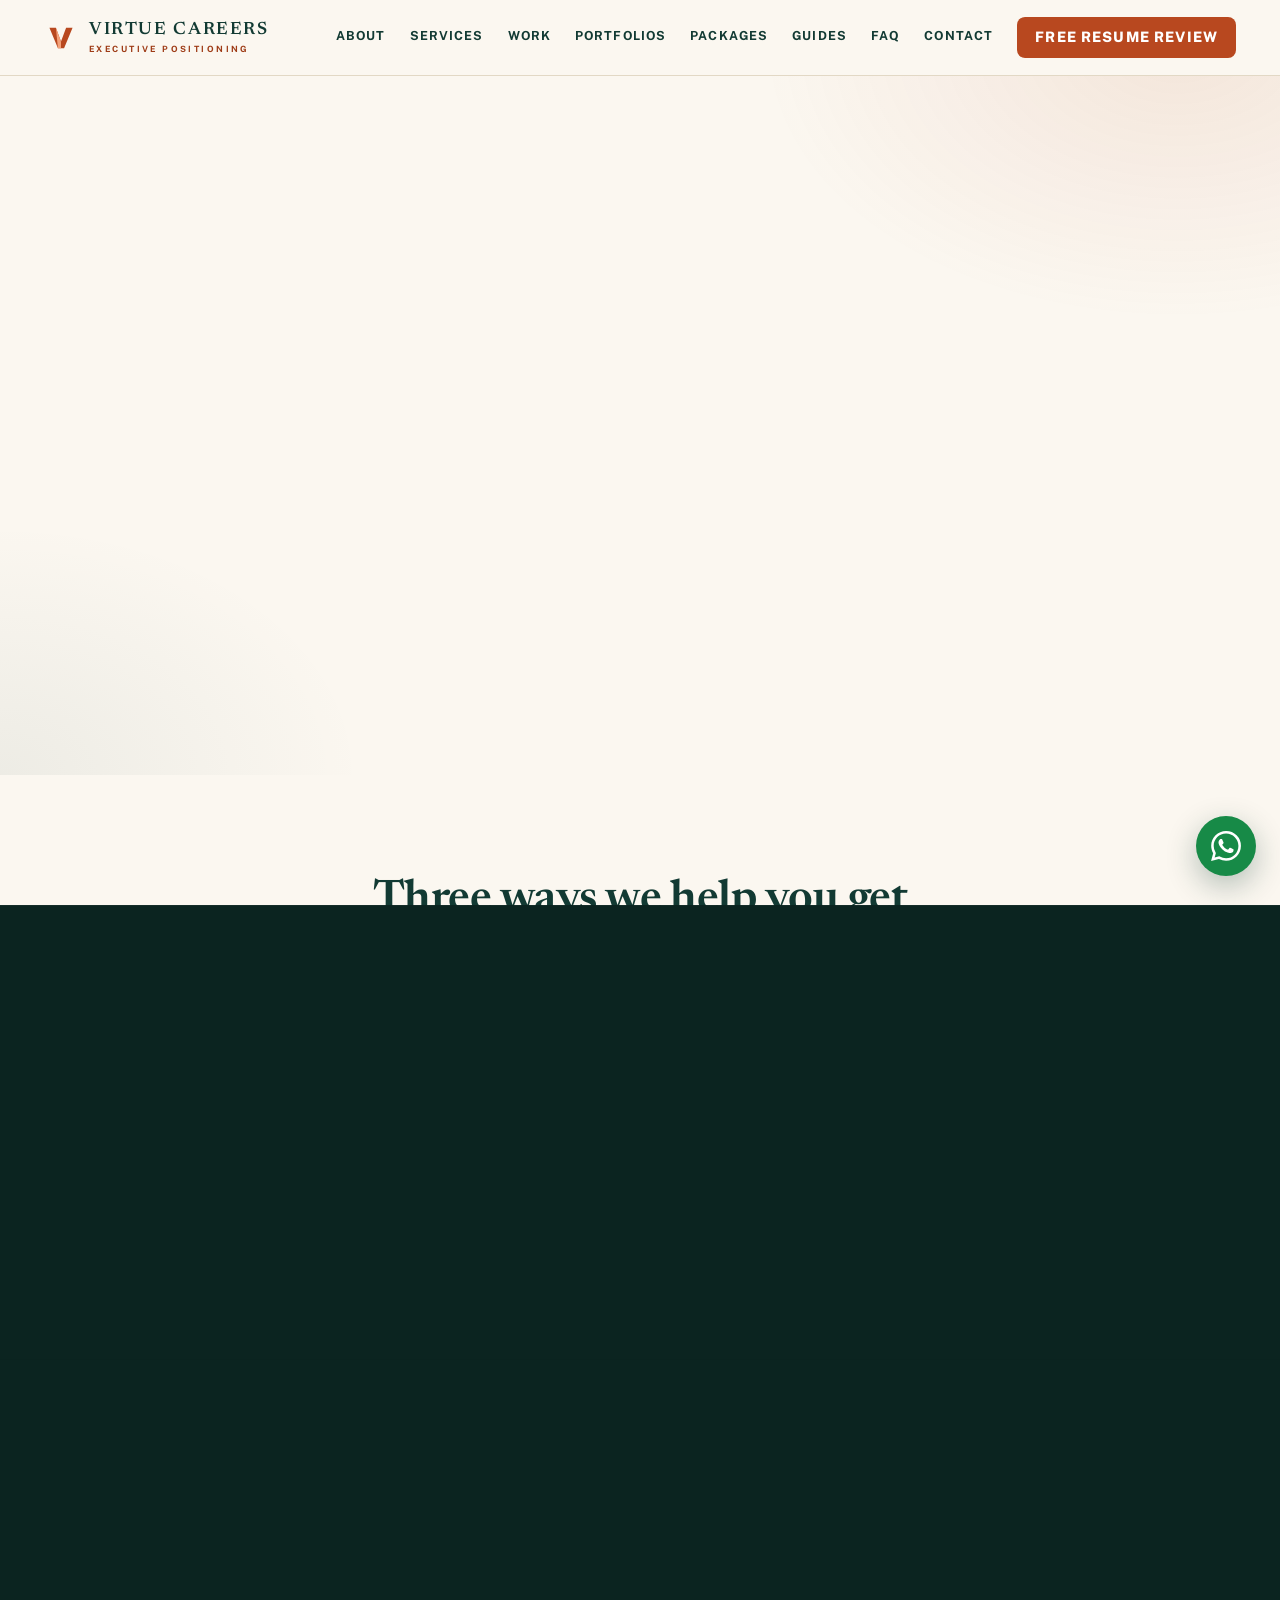
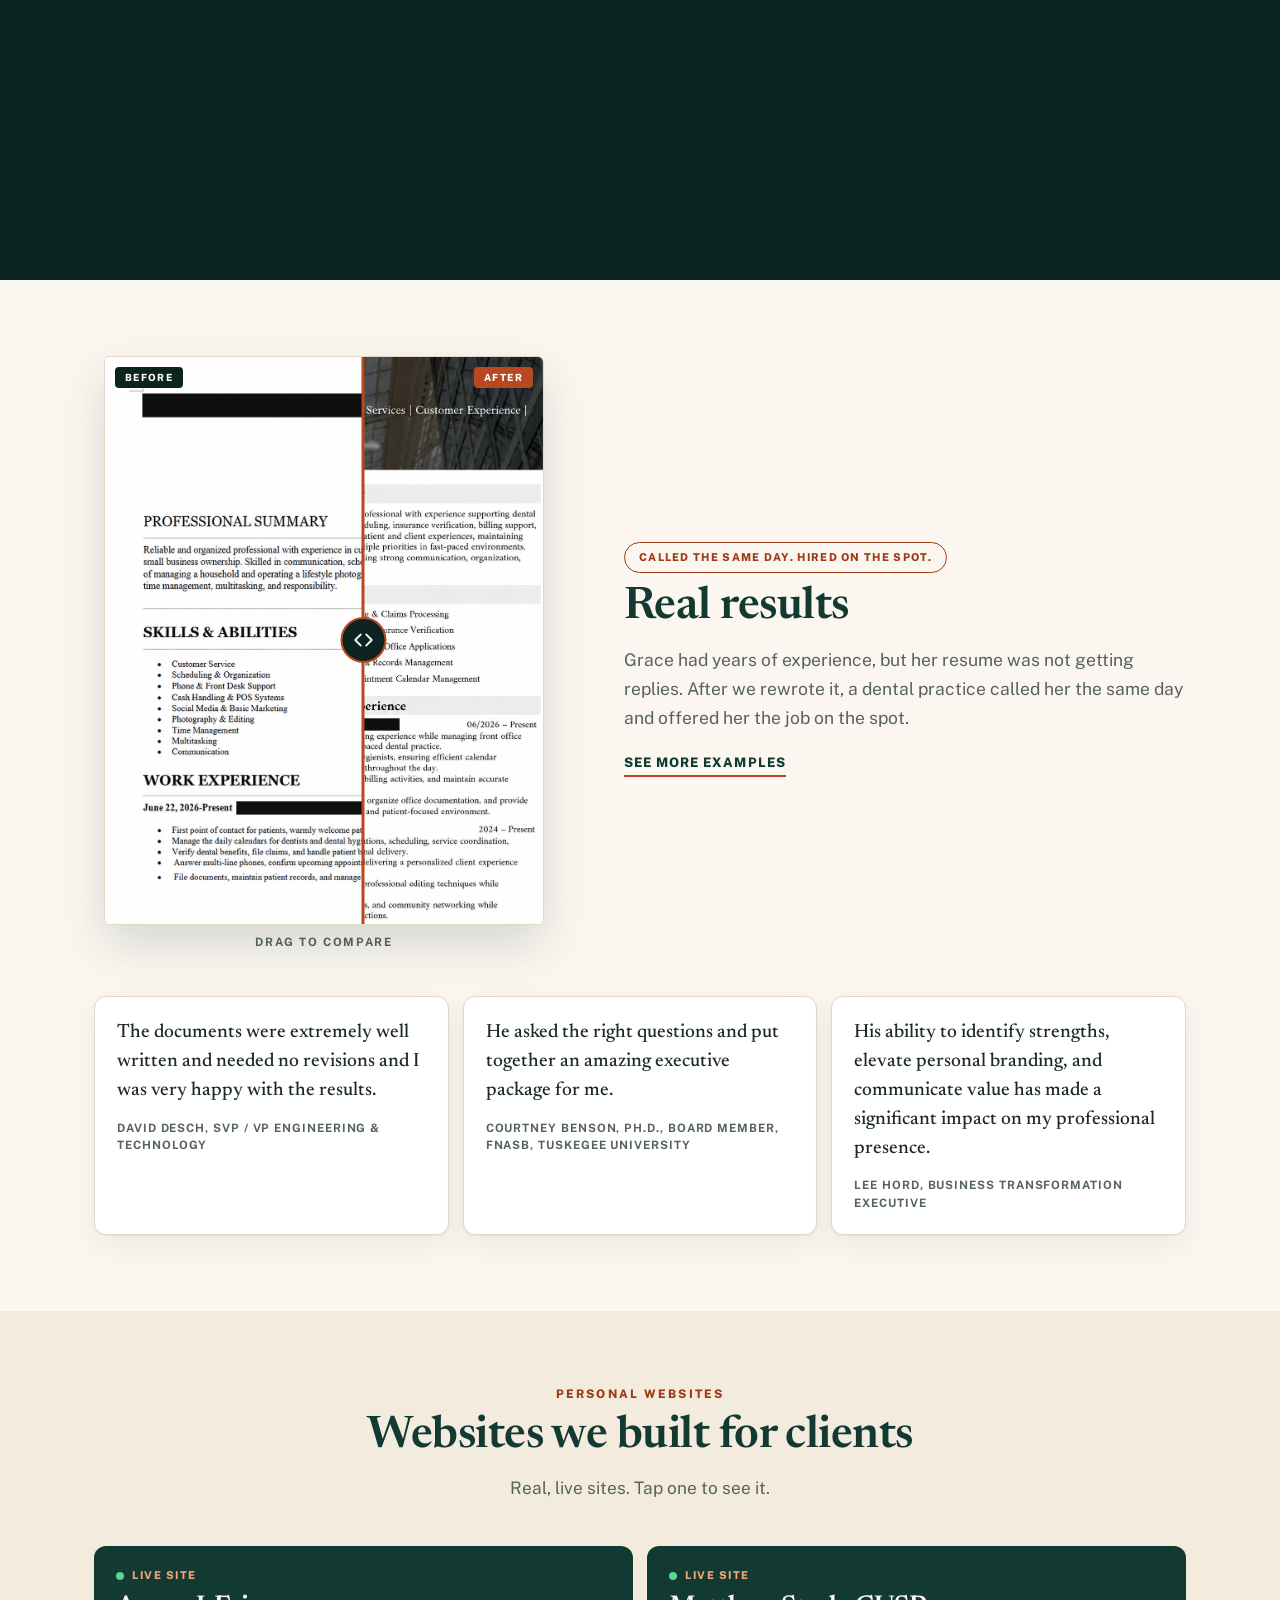
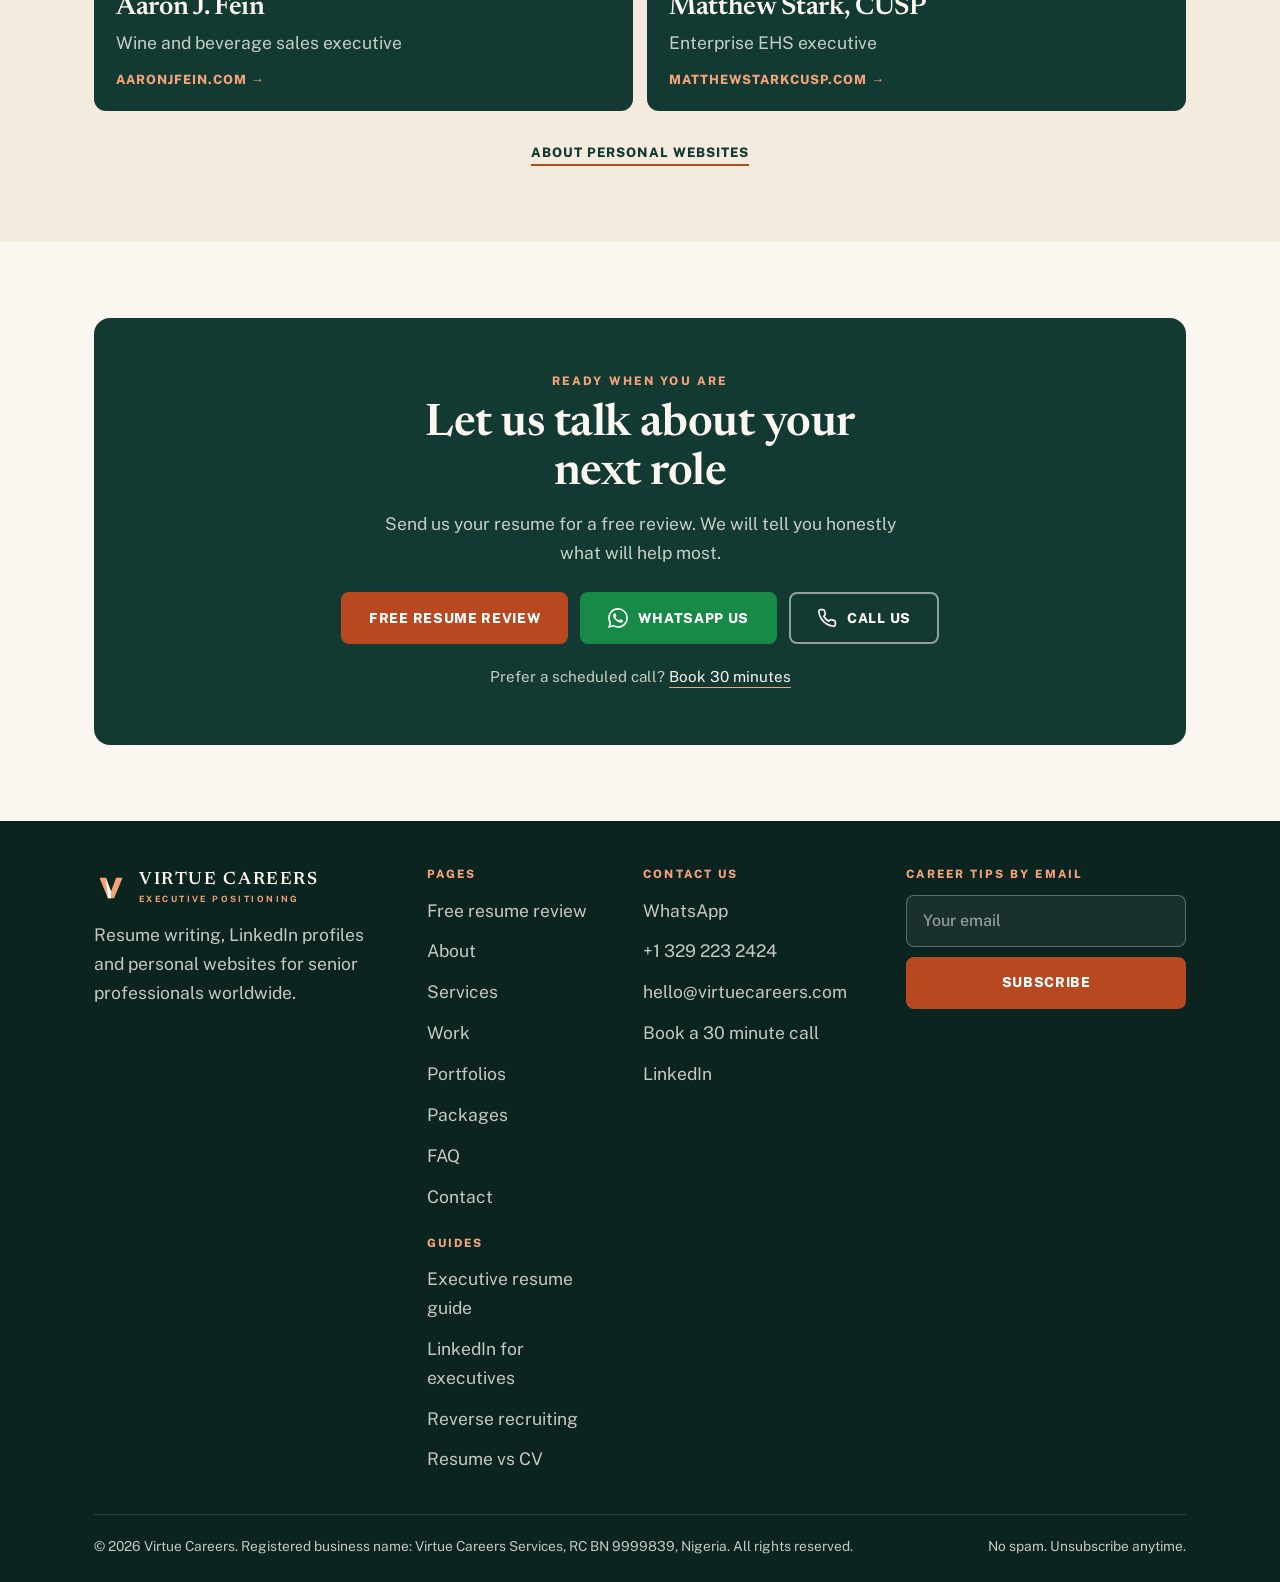
<file: index.html>
<!DOCTYPE html>
<html lang="en">
<head>
<meta charset="UTF-8">
<meta name="viewport" content="width=device-width, initial-scale=1">
<title>Executive Resume Writing Service | Virtue Careers</title>
<meta name="description" content="Executive resume writing, LinkedIn profile and personal website services for senior professionals worldwide. Get a free resume review from the Virtue Careers team.">
<link rel="canonical" href="https://virtuecareers.com/">
<meta name="robots" content="index, follow, max-image-preview:large, max-snippet:-1">
<meta name="theme-color" content="#FBF7F0">
<meta name="google-site-verification" content="Pk7o_HkPT_jrM4PDPu91sizmd7rS0QLItTLM8vQUjwQ">
<link rel="icon" href="/favicon.ico" sizes="any">
<link rel="icon" type="image/svg+xml" href="/favicon.svg">
<link rel="icon" type="image/png" sizes="48x48" href="/images/favicon-48.png">
<link rel="icon" type="image/png" sizes="96x96" href="/images/favicon-96.png">
<link rel="icon" type="image/png" sizes="192x192" href="/images/icon-192.png">
<link rel="apple-touch-icon" sizes="180x180" href="/images/apple-touch-icon.png">
<link rel="manifest" href="/site.webmanifest">
<meta property="og:site_name" content="Virtue Careers">
<meta property="og:type" content="website">
<meta property="og:title" content="Virtue Careers | Executive Resumes, LinkedIn and Personal Websites">
<meta property="og:description" content="Executive resume writing, LinkedIn profile and personal website services for senior professionals worldwide. Get a free resume review from the Virtue Careers team.">
<meta property="og:url" content="https://virtuecareers.com/">
<meta property="og:image" content="https://virtuecareers.com/images/og-image.png">
<meta property="og:image:width" content="1200">
<meta property="og:image:height" content="630">
<meta name="twitter:card" content="summary_large_image">
<meta name="twitter:title" content="Virtue Careers | Executive Resumes, LinkedIn and Personal Websites">
<meta name="twitter:description" content="Executive resume writing, LinkedIn profile and personal website services for senior professionals worldwide. Get a free resume review from the Virtue Careers team.">
<meta name="twitter:image" content="https://virtuecareers.com/images/og-image.png">
<link rel="preconnect" href="https://fonts.googleapis.com">
<link rel="preconnect" href="https://fonts.gstatic.com" crossorigin>
<link href="https://fonts.googleapis.com/css2?family=Newsreader:ital,opsz,wght@0,6..72,500;0,6..72,600;0,6..72,700;1,6..72,500;1,6..72,600&family=Public+Sans:wght@400;500;600;700;800&display=swap" rel="stylesheet">
<script>document.documentElement.classList.add('js');try{if(sessionStorage.getItem('vc_nav')){document.documentElement.classList.add('nav-in');sessionStorage.removeItem('vc_nav');setTimeout(function(){document.documentElement.classList.remove('nav-in')},2500)}}catch(e){}</script>
<link rel="stylesheet" href="style.css?v=20261106">

<script type="application/ld+json">{"@context":"https://schema.org","@type":"Person","name":"Prosper Olaoluwa","alternateName":"Olaoluwa Prosper","url":"https://virtuecareers.com/","image":"https://virtuecareers.com/images/headshot.jpg","jobTitle":"Executive Career Strategist & Executive Recruiter","description":"Executive Career Strategist, Executive Resume Writer, and Reverse Recruiter helping senior professionals, directors, VPs, and executives get positioned, promoted, and hired in the U.S. market through executive resume writing, LinkedIn profile optimization, executive branding, and strategic job search support. Experience creates capability. Positioning creates opportunity.","email":"mailto:prosperferan2@gmail.com","telephone":"+2349064892509","address":{"@type":"PostalAddress","addressLocality":"Ilorin","addressCountry":"NG"},"worksFor":[{"@type":"Organization","name":"JAY Search Partners","url":"https://jaysearchpartners.com/"},{"@type":"Organization","name":"Virtue Careers","url":"https://virtuecareers.com/"}],"sameAs":["https://www.linkedin.com/in/prosper-olaoluwa/","https://www.instagram.com/olaoluwaprosperoluwaferanmi/","https://www.facebook.com/share/1Jieq9simh/","https://x.com/OlaoluwaPr99350"]}</script><script type="application/ld+json">{"@context":"https://schema.org","@graph":[{"@type":"WebSite","@id":"https://virtuecareers.com/#website","url":"https://virtuecareers.com/","name":"Virtue Careers","alternateName":["Virtue Careers Executive Career Positioning","VirtueCareers"],"description":"Executive resume writing, LinkedIn optimization, reverse recruiting and portfolio websites for senior professionals.","publisher":{"@id":"https://virtuecareers.com/#org"},"inLanguage":"en"},{"@type":["Organization","ProfessionalService"],"@id":"https://virtuecareers.com/#org","name":"Virtue Careers","legalName":"Virtue Careers Services","identifier":"BN 9999839","url":"https://virtuecareers.com/","logo":{"@type":"ImageObject","url":"https://virtuecareers.com/images/icon-512.png","width":512,"height":512},"image":"https://virtuecareers.com/images/og-image.png","description":"Executive career positioning firm offering executive resume writing, LinkedIn profile optimization, reverse recruiting, interview coaching and portfolio website design for directors, VPs, C-suite leaders and board members.","email":"hello@virtuecareers.com","telephone":"+1-329-223-2424","founder":{"@type":"Person","name":"Prosper Olaoluwa","url":"https://virtuecareers.com/about.html"},"areaServed":"Worldwide","slogan":"Experience creates capability. Positioning creates opportunity.","sameAs":["https://www.linkedin.com/company/virtue-careers/"],"contactPoint":{"@type":"ContactPoint","contactType":"customer service","email":"hello@virtuecareers.com","telephone":"+1-329-223-2424","availableLanguage":"English"},"hasOfferCatalog":{"@type":"OfferCatalog","name":"Virtue Careers Services","itemListElement":[{"@type":"Offer","itemOffered":{"@type":"Service","name":"Executive Resume Writing"}},{"@type":"Offer","itemOffered":{"@type":"Service","name":"LinkedIn Profile Optimization"}},{"@type":"Offer","itemOffered":{"@type":"Service","name":"Reverse Recruiting and Job Search Strategy"}},{"@type":"Offer","itemOffered":{"@type":"Service","name":"Executive Interview Coaching"}},{"@type":"Offer","itemOffered":{"@type":"Service","name":"Executive Portfolio Website Design"}}]}}]}</script>
</head>
<body class="loading">
<div id="progress" aria-hidden="true"></div>
<div id="curtain" aria-hidden="true"></div>
<div id="loader" role="status" aria-label="Loading Virtue Careers">
  <div class="panel p-top"></div><div class="panel p-bot"></div>
  <div class="glow"></div>
  <div class="core">
    <svg class="mark" viewBox="0 0 100 100" aria-hidden="true"><circle class="ring" cx="50" cy="50" r="47"/><polygon class="outline" points="16,20 35,20 50,60 65,20 84,20 59,80 41,80"/><polygon class="fill" points="16,20 35,20 50,60 65,20 84,20 59,80 41,80"/><polygon class="fill2" points="35,20 50,60 50,80 41,80"/></svg>
    <div class="word" aria-hidden="true"><span style="animation-delay:0.55s">V</span><span style="animation-delay:0.61s">I</span><span style="animation-delay:0.66s">R</span><span style="animation-delay:0.72s">T</span><span style="animation-delay:0.77s">U</span><span style="animation-delay:0.83s">E</span><span style="animation-delay:0.88s">&nbsp;</span><span style="animation-delay:0.94s">C</span><span style="animation-delay:0.99s">A</span><span style="animation-delay:1.04s">R</span><span style="animation-delay:1.10s">E</span><span style="animation-delay:1.16s">E</span><span style="animation-delay:1.21s">R</span><span style="animation-delay:1.27s">S</span></div>
    <div class="tag">Executive Career Positioning</div>
    <div class="bar"><i></i></div>
    <div class="count">000</div>
  </div>
</div>
<header id="header">
  <div class="bar">
    <a href="index.html" class="brand" aria-label="Virtue Careers home"><svg viewBox="0 0 100 100" aria-hidden="true"><polygon class="m1" points="16,20 35,20 50,60 65,20 84,20 59,80 41,80"/><polygon class="m2" points="35,20 50,60 50,80 41,80"/></svg><span><b>Virtue Careers</b><small>Executive Positioning</small></span></a>
    <button class="menu-toggle" id="menuToggle" aria-label="Toggle menu" aria-expanded="false"><span></span><span></span><span></span></button>
    <nav class="nav-wrap" id="navWrap" aria-label="Main"><ul class="nav-links" id="navLinks"><li class="only-m"><a href="index.html" class="active-link">Home</a></li><li><a href="about.html">About</a></li><li><a href="services.html">Services</a></li><li><a href="work.html">Work</a></li><li><a href="portfolios.html">Portfolios</a></li><li><a href="pricing.html">Packages</a></li><li><a href="guides.html">Guides</a></li><li><a href="faq.html">FAQ</a></li><li><a href="contact.html">Contact</a></li><li><a href="free-review.html" class="nav-cta">Free<span class="cta-long"> resume</span> review</a></li></ul></nav>
  </div>
</header>
<main>

<section class="hero" id="hero">
  <div class="wrap hero-grid">
    <div class="hero-copy">
      <p class="eyebrow fade-in d1">Executive resume writing service</p>
      <h1 class="fade-in d2">We help senior professionals <em>get hired.</em></h1>
      <p class="hero-sub fade-in d3">Our team writes your resume and LinkedIn profile, builds your personal website and prepares you for interviews, so employers see your value fast.</p>
      <div class="hero-cta fade-in d3">
        <a class="btn" href="free-review.html">Get a free resume review</a>
        <a class="btn btn-wa" href="https://wa.me/13292232424?text=Hi%20Virtue%20Careers%2C%20I%20would%20like%20a%20free%20resume%20review." target="_blank" rel="noopener"><svg viewBox="0 0 24 24" fill="currentColor" aria-hidden="true"><path d="M17.472 14.382c-.297-.149-1.758-.867-2.03-.967-.273-.099-.471-.148-.67.15-.197.297-.767.966-.94 1.164-.173.199-.347.223-.644.075-.297-.15-1.255-.463-2.39-1.475-.883-.788-1.48-1.761-1.653-2.059-.173-.297-.018-.458.13-.606.134-.133.298-.347.446-.52.149-.174.198-.298.298-.497.099-.198.05-.371-.025-.52-.075-.149-.669-1.612-.916-2.207-.242-.579-.487-.5-.669-.51-.173-.008-.371-.01-.57-.01-.198 0-.52.074-.792.372-.272.297-1.04 1.016-1.04 2.479 0 1.462 1.065 2.875 1.213 3.074.149.198 2.096 3.2 5.077 4.487.709.306 1.262.489 1.694.625.712.227 1.36.195 1.871.118.571-.085 1.758-.719 2.006-1.413.248-.694.248-1.289.173-1.413-.074-.124-.272-.198-.57-.347m-5.421 7.403h-.004a9.87 9.87 0 01-5.031-1.378l-.361-.214-3.741.982.998-3.648-.235-.374a9.86 9.86 0 01-1.51-5.26c.001-5.45 4.436-9.884 9.888-9.884 2.64 0 5.122 1.03 6.988 2.898a9.825 9.825 0 012.893 6.994c-.003 5.45-4.437 9.884-9.885 9.884m8.413-18.297A11.815 11.815 0 0012.05 0C5.495 0 .16 5.335.157 11.892c0 2.096.547 4.142 1.588 5.945L.057 24l6.305-1.654a11.882 11.882 0 005.683 1.448h.005c6.554 0 11.89-5.335 11.893-11.893a11.821 11.821 0 00-3.48-8.413Z"/></svg>WhatsApp us</a>
      </div>
      <div class="hero-links fade-in d3">
        <a href="tel:+13292232424"><svg viewBox="0 0 24 24" fill="none" stroke="currentColor" stroke-width="2" stroke-linecap="round" stroke-linejoin="round" aria-hidden="true"><path d="M22 16.92v3a2 2 0 0 1-2.18 2 19.79 19.79 0 0 1-8.63-3.07 19.5 19.5 0 0 1-6-6 19.79 19.79 0 0 1-3.07-8.67A2 2 0 0 1 4.11 2h3a2 2 0 0 1 2 1.72 12.84 12.84 0 0 0 .7 2.81 2 2 0 0 1-.45 2.11L8.09 9.91a16 16 0 0 0 6 6l1.27-1.27a2 2 0 0 1 2.11-.45 12.84 12.84 0 0 0 2.81.7A2 2 0 0 1 22 16.92z"/></svg>Call +1 329 223 2424</a>
        <a href="https://calendly.com/info-virtuecareers/30min" target="_blank" rel="noopener"><svg viewBox="0 0 24 24" fill="none" stroke="currentColor" stroke-width="2" stroke-linecap="round" stroke-linejoin="round" aria-hidden="true"><rect x="3" y="4" width="18" height="18" rx="2"/><line x1="16" y1="2" x2="16" y2="6"/><line x1="8" y1="2" x2="8" y2="6"/><line x1="3" y1="10" x2="21" y2="10"/></svg>Book a 30 minute call</a>
        <a href="pricing.html">See prices</a>
      </div>
      <div class="hero-trust fade-in d4">
        <span><b data-count="500" data-suffix="+">500+</b> executives helped</span>
        <span><b data-count="5">5</b> continents</span>
        <span><b data-count="92" data-suffix="%">92%</b> happy clients</span>
      </div>
    </div>
    <figure class="resume-frame fade-in d3">
      <span class="tag">Real client resume</span>
      <div class="paper-img"><img src="images/resume-hero.jpg" width="900" height="807" alt="A real executive resume written by Virtue Careers, with the client's personal details and employers hidden for privacy" fetchpriority="high"></div>
      <figcaption>Personal details are hidden to protect our clients</figcaption>
    </figure>
  </div>
</section>

<section class="sec" id="services">
  <div class="wrap">
    <div class="sec-head center">
      <p class="eyebrow reveal">What we do</p>
      <h2 class="reveal">Three ways we help you get ahead</h2>
      <p class="lead reveal">Pick one, or combine them. Every package starts with a free call.</p>
    </div>
    <div class="trio">
      <article class="tcard reveal"><div class="ico"><svg viewBox="0 0 24 24" fill="none" stroke="currentColor" stroke-width="1.6" stroke-linecap="round" stroke-linejoin="round"><path d="M14 2H6a2 2 0 0 0-2 2v16a2 2 0 0 0 2 2h12a2 2 0 0 0 2-2V8z"/><polyline points="14 2 14 8 20 8"/><line x1="8" y1="13" x2="16" y2="13"/><line x1="8" y1="17" x2="13" y2="17"/></svg></div><h3>Resume and LinkedIn</h3><p>We rewrite your resume, LinkedIn profile, cover letter and bio so your results are clear in seconds.</p>
        <div class="price-line"><span>From <b>$197</b></span><a class="link-arrow" href="pricing.html">Prices</a></div></article>
      <article class="tcard reveal" style="--d:.08s"><div class="ico"><svg viewBox="0 0 24 24" fill="none" stroke="currentColor" stroke-width="1.6" stroke-linecap="round" stroke-linejoin="round"><circle cx="11" cy="11" r="7"/><line x1="21" y1="21" x2="16.5" y2="16.5"/></svg></div><h3>Job search help</h3><p>We find the right companies, reach out for you and coach you for interviews.</p>
        <div class="price-line"><span>From <b>$875</b></span><a class="link-arrow" href="services.html">Details</a></div></article>
      <article class="tcard reveal" style="--d:.16s"><div class="ico"><svg viewBox="0 0 24 24" fill="none" stroke="currentColor" stroke-width="1.6" stroke-linecap="round" stroke-linejoin="round"><rect x="2" y="4" width="20" height="16" rx="2"/><line x1="2" y1="9" x2="22" y2="9"/></svg></div><h3>Personal website</h3><p>One clean web page with your resume, results and contact details. Share a single link with anyone.</p>
        <div class="price-line"><span>From <b>$450</b></span><a class="link-arrow" href="portfolios.html">Examples</a></div></article>
    </div>
  </div>
</section>

<section class="sec dark" id="how">
  <div class="wrap">
    <div class="sec-head center"><p class="eyebrow reveal">How it works</p><h2 class="reveal">Three simple steps</h2></div>
    <div class="steps3">
      <div class="step reveal"><span class="n">1</span><div><h3>Free review</h3><p>Send your resume and tell us your goal. No cost.</p></div></div>
      <div class="step reveal" style="--d:.08s"><span class="n">2</span><div><h3>We do the work</h3><p>We write your documents and build your website.</p></div></div>
      <div class="step reveal" style="--d:.16s"><span class="n">3</span><div><h3>You get noticed</h3><p>Send out your new resume and start getting interviews.</p></div></div>
    </div>
  </div>
</section>

<section class="sec" id="proof">
  <div class="wrap">
    <div class="proof">
      <div class="reveal">
        <div class="ba" aria-label="Grace's resume, before and after">
          <img src="images/grace-before.png" alt="Grace's resume before" loading="lazy">
          <img class="after" src="images/grace-after.png" alt="Grace's resume after" loading="lazy">
          <span class="tagb l">Before</span><span class="tagb r">After</span>
          <div class="handle"></div>
          <input type="range" min="0" max="100" value="50" aria-label="Drag to compare before and after">
        </div>
        <p class="ba-caption">Drag to compare</p>
      </div>
      <div class="reveal">
        <span class="badge">Called the same day. Hired on the spot.</span>
        <h2>Real results</h2>
        <p>Grace had years of experience, but her resume was not getting replies. After we rewrote it, a dental practice called her the same day and offered her the job on the spot.</p>
        <a class="link-arrow" href="work.html">See more examples</a>
      </div>
    </div>
    <div class="quotes">
      <figure class="quote"><p>The documents were extremely well written and needed no revisions and I was very happy with the results.</p><cite>David Desch, SVP / VP Engineering &amp; Technology</cite></figure>
      <figure class="quote"><p>He asked the right questions and put together an amazing executive package for me.</p><cite>Courtney Benson, Ph.D., Board Member, FNASB, Tuskegee University</cite></figure>
      <figure class="quote"><p>His ability to identify strengths, elevate personal branding, and communicate value has made a significant impact on my professional presence.</p><cite>Lee Hord, Business Transformation Executive</cite></figure>
    </div>
  </div>
</section>

<section class="sec paper" id="websites">
  <div class="wrap">
    <div class="sec-head center"><p class="eyebrow reveal">Personal websites</p><h2 class="reveal">Websites we built for clients</h2><p class="lead reveal">Real, live sites. Tap one to see it.</p></div>
    <div class="live-cards">
      <a class="lcard reveal" href="https://aaronjfein.com/" target="_blank" rel="noopener"><span class="live"><i></i>Live site</span><h3>Aaron J. Fein</h3><p class="role">Wine and beverage sales executive</p><span class="url">aaronjfein.com &rarr;</span></a>
      <a class="lcard reveal" style="--d:.08s" href="https://matthewstarkcusp.com/" target="_blank" rel="noopener"><span class="live"><i></i>Live site</span><h3>Matthew Stark, CUSP</h3><p class="role">Enterprise EHS executive</p><span class="url">matthewstarkcusp.com &rarr;</span></a>
    </div>
    <p class="center reveal" style="margin-top:26px"><a class="link-arrow" href="portfolios.html">About personal websites</a></p>
  </div>
</section>

<section class="sec">
  <div class="wrap"><div class="cta-box reveal">
    <p class="eyebrow">Ready when you are</p>
    <h2>Let us talk about your next role</h2>
    <p>Send us your resume for a free review. We will tell you honestly what will help most.</p>
    <div class="row"><a class="btn" href="free-review.html">Free resume review</a><a class="btn btn-wa" href="https://wa.me/13292232424?text=Hi%20Virtue%20Careers%2C%20I%20would%20like%20a%20free%20resume%20review." target="_blank" rel="noopener"><svg viewBox="0 0 24 24" fill="currentColor" aria-hidden="true"><path d="M17.472 14.382c-.297-.149-1.758-.867-2.03-.967-.273-.099-.471-.148-.67.15-.197.297-.767.966-.94 1.164-.173.199-.347.223-.644.075-.297-.15-1.255-.463-2.39-1.475-.883-.788-1.48-1.761-1.653-2.059-.173-.297-.018-.458.13-.606.134-.133.298-.347.446-.52.149-.174.198-.298.298-.497.099-.198.05-.371-.025-.52-.075-.149-.669-1.612-.916-2.207-.242-.579-.487-.5-.669-.51-.173-.008-.371-.01-.57-.01-.198 0-.52.074-.792.372-.272.297-1.04 1.016-1.04 2.479 0 1.462 1.065 2.875 1.213 3.074.149.198 2.096 3.2 5.077 4.487.709.306 1.262.489 1.694.625.712.227 1.36.195 1.871.118.571-.085 1.758-.719 2.006-1.413.248-.694.248-1.289.173-1.413-.074-.124-.272-.198-.57-.347m-5.421 7.403h-.004a9.87 9.87 0 01-5.031-1.378l-.361-.214-3.741.982.998-3.648-.235-.374a9.86 9.86 0 01-1.51-5.26c.001-5.45 4.436-9.884 9.888-9.884 2.64 0 5.122 1.03 6.988 2.898a9.825 9.825 0 012.893 6.994c-.003 5.45-4.437 9.884-9.885 9.884m8.413-18.297A11.815 11.815 0 0012.05 0C5.495 0 .16 5.335.157 11.892c0 2.096.547 4.142 1.588 5.945L.057 24l6.305-1.654a11.882 11.882 0 005.683 1.448h.005c6.554 0 11.89-5.335 11.893-11.893a11.821 11.821 0 00-3.48-8.413Z"/></svg>WhatsApp us</a><a class="btn btn-ghost" href="tel:+13292232424"><svg viewBox="0 0 24 24" fill="none" stroke="currentColor" stroke-width="2" stroke-linecap="round" stroke-linejoin="round" aria-hidden="true"><path d="M22 16.92v3a2 2 0 0 1-2.18 2 19.79 19.79 0 0 1-8.63-3.07 19.5 19.5 0 0 1-6-6 19.79 19.79 0 0 1-3.07-8.67A2 2 0 0 1 4.11 2h3a2 2 0 0 1 2 1.72 12.84 12.84 0 0 0 .7 2.81 2 2 0 0 1-.45 2.11L8.09 9.91a16 16 0 0 0 6 6l1.27-1.27a2 2 0 0 1 2.11-.45 12.84 12.84 0 0 0 2.81.7A2 2 0 0 1 22 16.92z"/></svg>Call us</a></div><p class="sub">Prefer a scheduled call? <a href="https://calendly.com/info-virtuecareers/30min" target="_blank" rel="noopener">Book 30 minutes</a></p>
  </div></div>
</section>
</main>
<footer>
  <div class="wrap">
    <div class="foot-grid">
      <div class="foot-brand">
        <a href="index.html" class="brand"><svg viewBox="0 0 100 100" aria-hidden="true"><polygon class="m1" points="16,20 35,20 50,60 65,20 84,20 59,80 41,80"/><polygon class="m2" points="35,20 50,60 50,80 41,80"/></svg><span><b>Virtue Careers</b><small>Executive Positioning</small></span></a>
        <p>Resume writing, LinkedIn profiles and personal websites for senior professionals worldwide.</p>
      </div>
      <div><h4>Pages</h4><ul>
        <li><a href="free-review.html">Free resume review</a></li><li><a href="about.html">About</a></li><li><a href="services.html">Services</a></li><li><a href="work.html">Work</a></li><li><a href="portfolios.html">Portfolios</a></li><li><a href="pricing.html">Packages</a></li><li><a href="faq.html">FAQ</a></li><li><a href="contact.html">Contact</a></li></ul>
        <h4 style="margin-top:24px">Guides</h4><ul><li><a href="executive-resume-guide.html">Executive resume guide</a></li><li><a href="linkedin-profile-for-executives.html">LinkedIn for executives</a></li><li><a href="reverse-recruiting.html">Reverse recruiting</a></li><li><a href="resume-vs-cv.html">Resume vs CV</a></li></ul></div>
      <div><h4>Contact us</h4><ul>
        <li><a href="https://wa.me/13292232424?text=Hi%20Virtue%20Careers%2C%20I%20would%20like%20a%20free%20resume%20review." target="_blank" rel="noopener">WhatsApp</a></li><li><a href="tel:+13292232424">+1 329 223 2424</a></li><li><a href="mailto:hello@virtuecareers.com">hello@virtuecareers.com</a></li><li><a href="https://calendly.com/info-virtuecareers/30min" target="_blank" rel="noopener">Book a 30 minute call</a></li><li><a href="https://www.linkedin.com/company/virtue-careers/" target="_blank" rel="noopener">LinkedIn</a></li></ul></div>
      <div class="foot-news"><h4>Career tips by email</h4>
        <form action="https://formspree.io/f/xppapqww" method="POST" data-ajax>
          <input type="email" name="email" placeholder="Your email" required aria-label="Email address">
          <input type="hidden" name="_subject" value="New newsletter subscriber from virtuecareers.com">
          <input type="hidden" name="form" value="newsletter">
          <button class="btn" type="submit">Subscribe</button>
          <p class="form-ok">Thank you. You are on the list.</p>
        </form>
      </div>
    </div>
    <div class="foot-bottom"><span>&copy; 2026 Virtue Careers. Registered business name: Virtue Careers Services, RC BN 9999839, Nigeria. All rights reserved.</span><span>No spam. Unsubscribe anytime.</span></div>
  </div>
</footer>
<nav class="sbar" aria-label="Quick contact">
  <a class="s-wa" href="https://wa.me/13292232424?text=Hi%20Virtue%20Careers%2C%20I%20would%20like%20a%20free%20resume%20review." target="_blank" rel="noopener"><svg viewBox="0 0 24 24" fill="currentColor" aria-hidden="true"><path d="M17.472 14.382c-.297-.149-1.758-.867-2.03-.967-.273-.099-.471-.148-.67.15-.197.297-.767.966-.94 1.164-.173.199-.347.223-.644.075-.297-.15-1.255-.463-2.39-1.475-.883-.788-1.48-1.761-1.653-2.059-.173-.297-.018-.458.13-.606.134-.133.298-.347.446-.52.149-.174.198-.298.298-.497.099-.198.05-.371-.025-.52-.075-.149-.669-1.612-.916-2.207-.242-.579-.487-.5-.669-.51-.173-.008-.371-.01-.57-.01-.198 0-.52.074-.792.372-.272.297-1.04 1.016-1.04 2.479 0 1.462 1.065 2.875 1.213 3.074.149.198 2.096 3.2 5.077 4.487.709.306 1.262.489 1.694.625.712.227 1.36.195 1.871.118.571-.085 1.758-.719 2.006-1.413.248-.694.248-1.289.173-1.413-.074-.124-.272-.198-.57-.347m-5.421 7.403h-.004a9.87 9.87 0 01-5.031-1.378l-.361-.214-3.741.982.998-3.648-.235-.374a9.86 9.86 0 01-1.51-5.26c.001-5.45 4.436-9.884 9.888-9.884 2.64 0 5.122 1.03 6.988 2.898a9.825 9.825 0 012.893 6.994c-.003 5.45-4.437 9.884-9.885 9.884m8.413-18.297A11.815 11.815 0 0012.05 0C5.495 0 .16 5.335.157 11.892c0 2.096.547 4.142 1.588 5.945L.057 24l6.305-1.654a11.882 11.882 0 005.683 1.448h.005c6.554 0 11.89-5.335 11.893-11.893a11.821 11.821 0 00-3.48-8.413Z"/></svg><span>WhatsApp</span></a>
  <a class="s-call" href="tel:+13292232424"><svg viewBox="0 0 24 24" fill="none" stroke="currentColor" stroke-width="2" stroke-linecap="round" stroke-linejoin="round" aria-hidden="true"><path d="M22 16.92v3a2 2 0 0 1-2.18 2 19.79 19.79 0 0 1-8.63-3.07 19.5 19.5 0 0 1-6-6 19.79 19.79 0 0 1-3.07-8.67A2 2 0 0 1 4.11 2h3a2 2 0 0 1 2 1.72 12.84 12.84 0 0 0 .7 2.81 2 2 0 0 1-.45 2.11L8.09 9.91a16 16 0 0 0 6 6l1.27-1.27a2 2 0 0 1 2.11-.45 12.84 12.84 0 0 0 2.81.7A2 2 0 0 1 22 16.92z"/></svg><span>Call</span></a>
  <a class="s-rev" href="free-review.html"><span>Free review</span></a>
</nav>
<a class="fab-wa" href="https://wa.me/13292232424?text=Hi%20Virtue%20Careers%2C%20I%20would%20like%20a%20free%20resume%20review." target="_blank" rel="noopener" aria-label="Chat with us on WhatsApp"><svg viewBox="0 0 24 24" fill="currentColor" aria-hidden="true"><path d="M17.472 14.382c-.297-.149-1.758-.867-2.03-.967-.273-.099-.471-.148-.67.15-.197.297-.767.966-.94 1.164-.173.199-.347.223-.644.075-.297-.15-1.255-.463-2.39-1.475-.883-.788-1.48-1.761-1.653-2.059-.173-.297-.018-.458.13-.606.134-.133.298-.347.446-.52.149-.174.198-.298.298-.497.099-.198.05-.371-.025-.52-.075-.149-.669-1.612-.916-2.207-.242-.579-.487-.5-.669-.51-.173-.008-.371-.01-.57-.01-.198 0-.52.074-.792.372-.272.297-1.04 1.016-1.04 2.479 0 1.462 1.065 2.875 1.213 3.074.149.198 2.096 3.2 5.077 4.487.709.306 1.262.489 1.694.625.712.227 1.36.195 1.871.118.571-.085 1.758-.719 2.006-1.413.248-.694.248-1.289.173-1.413-.074-.124-.272-.198-.57-.347m-5.421 7.403h-.004a9.87 9.87 0 01-5.031-1.378l-.361-.214-3.741.982.998-3.648-.235-.374a9.86 9.86 0 01-1.51-5.26c.001-5.45 4.436-9.884 9.888-9.884 2.64 0 5.122 1.03 6.988 2.898a9.825 9.825 0 012.893 6.994c-.003 5.45-4.437 9.884-9.885 9.884m8.413-18.297A11.815 11.815 0 0012.05 0C5.495 0 .16 5.335.157 11.892c0 2.096.547 4.142 1.588 5.945L.057 24l6.305-1.654a11.882 11.882 0 005.683 1.448h.005c6.554 0 11.89-5.335 11.893-11.893a11.821 11.821 0 00-3.48-8.413Z"/></svg></a>
<div id="lightbox" role="dialog" aria-modal="true" aria-label="Enlarged document"><button aria-label="Close">&times;</button><img alt=""></div>
<script src="main.js?v=20261106" defer></script>
</body>
</html>
</file>
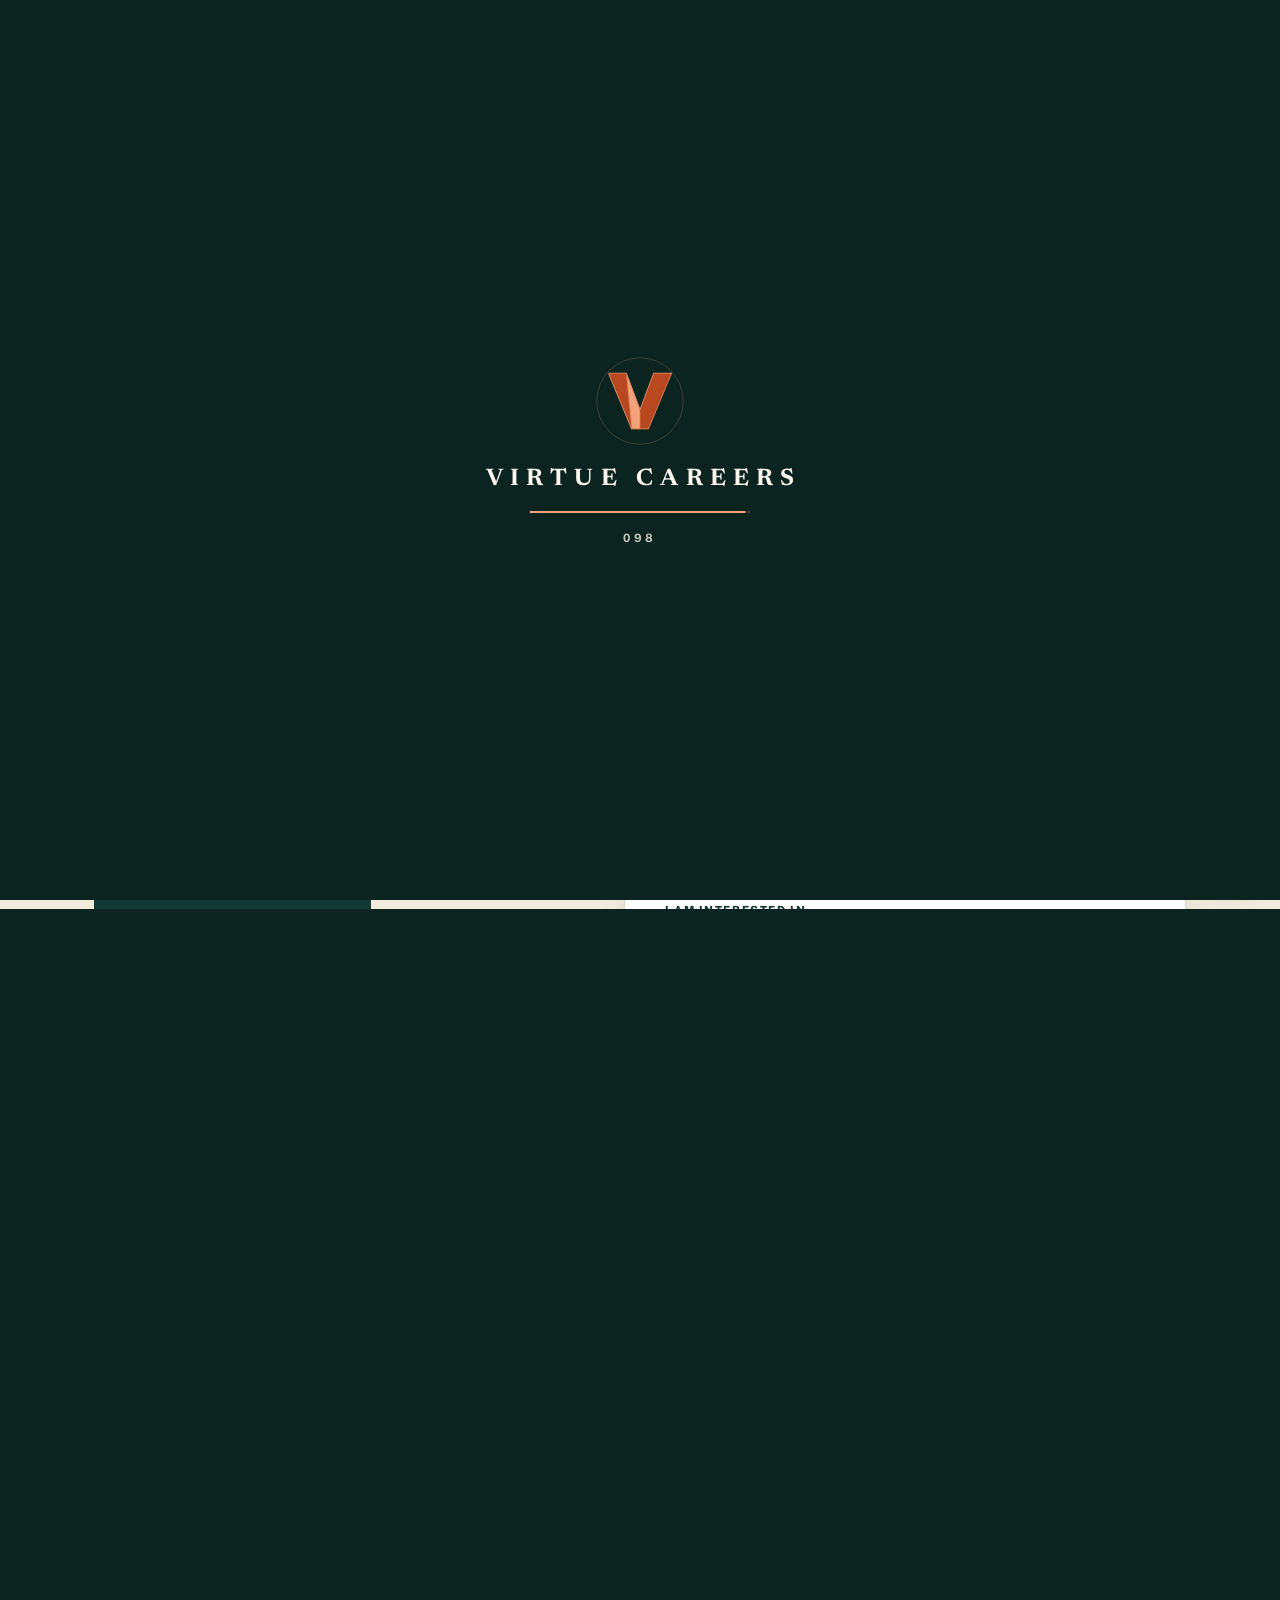
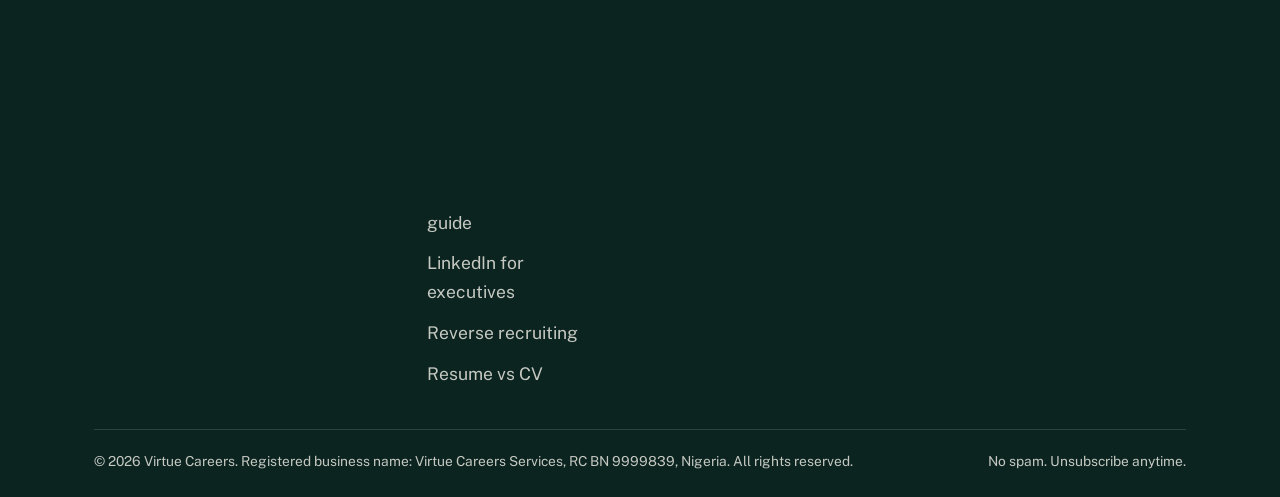
<file: contact.html>
<!DOCTYPE html>
<html lang="en">
<head>
<meta charset="UTF-8">
<meta name="viewport" content="width=device-width, initial-scale=1">
<title>Contact Virtue Careers | WhatsApp, Phone or Email</title>
<meta name="description" content="Contact the Virtue Careers team by WhatsApp, phone, email or a booked call to start your executive resume, LinkedIn or personal website project.">
<link rel="canonical" href="https://virtuecareers.com/contact.html">
<meta name="robots" content="index, follow, max-image-preview:large, max-snippet:-1">
<meta name="theme-color" content="#FBF7F0">
<meta name="google-site-verification" content="Pk7o_HkPT_jrM4PDPu91sizmd7rS0QLItTLM8vQUjwQ">
<link rel="icon" href="/favicon.ico" sizes="any">
<link rel="icon" type="image/svg+xml" href="/favicon.svg">
<link rel="icon" type="image/png" sizes="48x48" href="/images/favicon-48.png">
<link rel="icon" type="image/png" sizes="96x96" href="/images/favicon-96.png">
<link rel="icon" type="image/png" sizes="192x192" href="/images/icon-192.png">
<link rel="apple-touch-icon" sizes="180x180" href="/images/apple-touch-icon.png">
<link rel="manifest" href="/site.webmanifest">
<meta property="og:site_name" content="Virtue Careers">
<meta property="og:type" content="website">
<meta property="og:title" content="Contact Virtue Careers | WhatsApp, Phone or Email">
<meta property="og:description" content="Contact the Virtue Careers team by WhatsApp, phone, email or a booked call to start your executive resume, LinkedIn or personal website project.">
<meta property="og:url" content="https://virtuecareers.com/contact.html">
<meta property="og:image" content="https://virtuecareers.com/images/og-image.png">
<meta property="og:image:width" content="1200">
<meta property="og:image:height" content="630">
<meta name="twitter:card" content="summary_large_image">
<meta name="twitter:title" content="Contact Virtue Careers | WhatsApp, Phone or Email">
<meta name="twitter:description" content="Contact the Virtue Careers team by WhatsApp, phone, email or a booked call to start your executive resume, LinkedIn or personal website project.">
<meta name="twitter:image" content="https://virtuecareers.com/images/og-image.png">
<link rel="preconnect" href="https://fonts.googleapis.com">
<link rel="preconnect" href="https://fonts.gstatic.com" crossorigin>
<link href="https://fonts.googleapis.com/css2?family=Newsreader:ital,opsz,wght@0,6..72,500;0,6..72,600;0,6..72,700;1,6..72,500;1,6..72,600&family=Public+Sans:wght@400;500;600;700;800&display=swap" rel="stylesheet">
<script>document.documentElement.classList.add('js');try{if(sessionStorage.getItem('vc_nav')){document.documentElement.classList.add('nav-in');sessionStorage.removeItem('vc_nav');setTimeout(function(){document.documentElement.classList.remove('nav-in')},2500)}}catch(e){}</script>
<link rel="stylesheet" href="style.css?v=20261106">

<script type="application/ld+json">{"@context":"https://schema.org","@type":"BreadcrumbList","itemListElement":[{"@type":"ListItem","position":1,"name":"Home","item":"https://virtuecareers.com/"},{"@type":"ListItem","position":2,"name":"Contact","item":"https://virtuecareers.com/contact.html"}]}</script>
</head>
<body class="loading">
<div id="progress" aria-hidden="true"></div>
<div id="curtain" aria-hidden="true"></div>
<div id="loader" role="status" aria-label="Loading Virtue Careers">
  <div class="panel p-top"></div><div class="panel p-bot"></div>
  <div class="glow"></div>
  <div class="core">
    <svg class="mark" viewBox="0 0 100 100" aria-hidden="true"><circle class="ring" cx="50" cy="50" r="47"/><polygon class="outline" points="16,20 35,20 50,60 65,20 84,20 59,80 41,80"/><polygon class="fill" points="16,20 35,20 50,60 65,20 84,20 59,80 41,80"/><polygon class="fill2" points="35,20 50,60 50,80 41,80"/></svg>
    <div class="word" aria-hidden="true"><span style="animation-delay:0.55s">V</span><span style="animation-delay:0.61s">I</span><span style="animation-delay:0.66s">R</span><span style="animation-delay:0.72s">T</span><span style="animation-delay:0.77s">U</span><span style="animation-delay:0.83s">E</span><span style="animation-delay:0.88s">&nbsp;</span><span style="animation-delay:0.94s">C</span><span style="animation-delay:0.99s">A</span><span style="animation-delay:1.04s">R</span><span style="animation-delay:1.10s">E</span><span style="animation-delay:1.16s">E</span><span style="animation-delay:1.21s">R</span><span style="animation-delay:1.27s">S</span></div>
    <div class="tag">Executive Career Positioning</div>
    <div class="bar"><i></i></div>
    <div class="count">000</div>
  </div>
</div>
<header id="header">
  <div class="bar">
    <a href="index.html" class="brand" aria-label="Virtue Careers home"><svg viewBox="0 0 100 100" aria-hidden="true"><polygon class="m1" points="16,20 35,20 50,60 65,20 84,20 59,80 41,80"/><polygon class="m2" points="35,20 50,60 50,80 41,80"/></svg><span><b>Virtue Careers</b><small>Executive Positioning</small></span></a>
    <button class="menu-toggle" id="menuToggle" aria-label="Toggle menu" aria-expanded="false"><span></span><span></span><span></span></button>
    <nav class="nav-wrap" id="navWrap" aria-label="Main"><ul class="nav-links" id="navLinks"><li class="only-m"><a href="index.html">Home</a></li><li><a href="about.html">About</a></li><li><a href="services.html">Services</a></li><li><a href="work.html">Work</a></li><li><a href="portfolios.html">Portfolios</a></li><li><a href="pricing.html">Packages</a></li><li><a href="guides.html">Guides</a></li><li><a href="faq.html">FAQ</a></li><li><a href="contact.html" class="active-link">Contact</a></li><li><a href="free-review.html" class="nav-cta">Free<span class="cta-long"> resume</span> review</a></li></ul></nav>
  </div>
</header>
<main>
<section class="phero">
  <div class="wrap">
    <div class="crumbs fade-in d1"><a href="index.html">Home</a><span>/</span><b>Contact</b></div>
    <p class="eyebrow fade-in d1">Contact</p>
    <h1 class="fade-in d2">Let us <em>talk</em></h1>
    <p class="lead fade-in d3">Message us on WhatsApp, call, or send a note. Whatever is easiest for you.</p>
  </div>
</section>

<section class="sec">
  <div class="wrap">
    <div class="quick reveal">
      <a class="qtile wa" href="https://wa.me/13292232424?text=Hi%20Virtue%20Careers%2C%20I%20would%20like%20a%20free%20resume%20review." target="_blank" rel="noopener"><span class="qi"><svg viewBox="0 0 24 24" fill="currentColor" aria-hidden="true"><path d="M17.472 14.382c-.297-.149-1.758-.867-2.03-.967-.273-.099-.471-.148-.67.15-.197.297-.767.966-.94 1.164-.173.199-.347.223-.644.075-.297-.15-1.255-.463-2.39-1.475-.883-.788-1.48-1.761-1.653-2.059-.173-.297-.018-.458.13-.606.134-.133.298-.347.446-.52.149-.174.198-.298.298-.497.099-.198.05-.371-.025-.52-.075-.149-.669-1.612-.916-2.207-.242-.579-.487-.5-.669-.51-.173-.008-.371-.01-.57-.01-.198 0-.52.074-.792.372-.272.297-1.04 1.016-1.04 2.479 0 1.462 1.065 2.875 1.213 3.074.149.198 2.096 3.2 5.077 4.487.709.306 1.262.489 1.694.625.712.227 1.36.195 1.871.118.571-.085 1.758-.719 2.006-1.413.248-.694.248-1.289.173-1.413-.074-.124-.272-.198-.57-.347m-5.421 7.403h-.004a9.87 9.87 0 01-5.031-1.378l-.361-.214-3.741.982.998-3.648-.235-.374a9.86 9.86 0 01-1.51-5.26c.001-5.45 4.436-9.884 9.888-9.884 2.64 0 5.122 1.03 6.988 2.898a9.825 9.825 0 012.893 6.994c-.003 5.45-4.437 9.884-9.885 9.884m8.413-18.297A11.815 11.815 0 0012.05 0C5.495 0 .16 5.335.157 11.892c0 2.096.547 4.142 1.588 5.945L.057 24l6.305-1.654a11.882 11.882 0 005.683 1.448h.005c6.554 0 11.89-5.335 11.893-11.893a11.821 11.821 0 00-3.48-8.413Z"/></svg></span><b>WhatsApp</b><span>Chat with us</span><small>Fastest way to reach us</small></a>
      <a class="qtile" href="tel:+13292232424"><span class="qi"><svg viewBox="0 0 24 24" fill="none" stroke="currentColor" stroke-width="2" stroke-linecap="round" stroke-linejoin="round" aria-hidden="true"><path d="M22 16.92v3a2 2 0 0 1-2.18 2 19.79 19.79 0 0 1-8.63-3.07 19.5 19.5 0 0 1-6-6 19.79 19.79 0 0 1-3.07-8.67A2 2 0 0 1 4.11 2h3a2 2 0 0 1 2 1.72 12.84 12.84 0 0 0 .7 2.81 2 2 0 0 1-.45 2.11L8.09 9.91a16 16 0 0 0 6 6l1.27-1.27a2 2 0 0 1 2.11-.45 12.84 12.84 0 0 0 2.81.7A2 2 0 0 1 22 16.92z"/></svg></span><b>Call</b><span>+1 329 223 2424</span><small>Speak to the team</small></a>
      <a class="qtile" href="mailto:hello@virtuecareers.com"><span class="qi"><svg viewBox="0 0 24 24" fill="none" stroke="currentColor" stroke-width="2" stroke-linecap="round" stroke-linejoin="round" aria-hidden="true"><rect x="3" y="5" width="18" height="14" rx="2"/><polyline points="3 7 12 13 21 7"/></svg></span><b>Email</b><span>hello@virtuecareers.com</span><small>Send your resume or questions</small></a>
      <a class="qtile" href="https://calendly.com/info-virtuecareers/30min" target="_blank" rel="noopener"><span class="qi"><svg viewBox="0 0 24 24" fill="none" stroke="currentColor" stroke-width="2" stroke-linecap="round" stroke-linejoin="round" aria-hidden="true"><rect x="3" y="4" width="18" height="18" rx="2"/><line x1="16" y1="2" x2="16" y2="6"/><line x1="8" y1="2" x2="8" y2="6"/><line x1="3" y1="10" x2="21" y2="10"/></svg></span><b>Book a call</b><span>30 minutes, free</span><small>Pick a time that suits you</small></a>
    </div>
  </div>
</section>

<section class="sec paper">
  <div class="wrap contact-grid">
    <div>
      <p class="eyebrow reveal">Prefer to write?</p>
      <h2 class="reveal" style="margin:10px 0 14px">Send us a <em>message</em></h2>
      <p class="lead reveal" style="margin-bottom:22px">Tell us a little about your goal and we will reply by email. Want us to look at your resume first?</p>
      <a class="btn btn-ink reveal" href="free-review.html">Get a free resume review</a>
      <p class="alt-line reveal">We also share our work on <a href="https://www.linkedin.com/company/virtue-careers/" target="_blank" rel="noopener">LinkedIn</a>.</p>
    </div>
    <form class="form reveal" action="https://formspree.io/f/xppapqww" method="POST" data-ajax>
      <h3>Your message</h3>
      <p class="form-note">We reply by email.</p>
      <div class="two"><div class="field"><label for="name">Your name</label><input id="name" type="text" name="name" required autocomplete="name"></div><div class="field"><label for="email">Your email</label><input id="email" type="email" name="email" required autocomplete="email"></div></div>
      <div class="field"><label for="interest">I am interested in</label><select id="interest" name="interest"><option>Resume and LinkedIn</option><option>Job search help</option><option>Personal website</option><option>More than one service</option><option>Something else</option></select></div>
      <div class="field"><label for="message">How can we help?</label><textarea id="message" name="message" rows="5" required></textarea></div>
      <input type="hidden" name="_subject" value="New inquiry from Virtue Careers website">
      <button class="btn" type="submit">Send message</button>
      <p class="form-ok">Thank you. Your message is on its way and we will reply shortly.</p>
    </form>
  </div>
</section>
</main>
<footer>
  <div class="wrap">
    <div class="foot-grid">
      <div class="foot-brand">
        <a href="index.html" class="brand"><svg viewBox="0 0 100 100" aria-hidden="true"><polygon class="m1" points="16,20 35,20 50,60 65,20 84,20 59,80 41,80"/><polygon class="m2" points="35,20 50,60 50,80 41,80"/></svg><span><b>Virtue Careers</b><small>Executive Positioning</small></span></a>
        <p>Resume writing, LinkedIn profiles and personal websites for senior professionals worldwide.</p>
      </div>
      <div><h4>Pages</h4><ul>
        <li><a href="free-review.html">Free resume review</a></li><li><a href="about.html">About</a></li><li><a href="services.html">Services</a></li><li><a href="work.html">Work</a></li><li><a href="portfolios.html">Portfolios</a></li><li><a href="pricing.html">Packages</a></li><li><a href="faq.html">FAQ</a></li><li><a href="contact.html">Contact</a></li></ul>
        <h4 style="margin-top:24px">Guides</h4><ul><li><a href="executive-resume-guide.html">Executive resume guide</a></li><li><a href="linkedin-profile-for-executives.html">LinkedIn for executives</a></li><li><a href="reverse-recruiting.html">Reverse recruiting</a></li><li><a href="resume-vs-cv.html">Resume vs CV</a></li></ul></div>
      <div><h4>Contact us</h4><ul>
        <li><a href="https://wa.me/13292232424?text=Hi%20Virtue%20Careers%2C%20I%20would%20like%20a%20free%20resume%20review." target="_blank" rel="noopener">WhatsApp</a></li><li><a href="tel:+13292232424">+1 329 223 2424</a></li><li><a href="mailto:hello@virtuecareers.com">hello@virtuecareers.com</a></li><li><a href="https://calendly.com/info-virtuecareers/30min" target="_blank" rel="noopener">Book a 30 minute call</a></li><li><a href="https://www.linkedin.com/company/virtue-careers/" target="_blank" rel="noopener">LinkedIn</a></li></ul></div>
      <div class="foot-news"><h4>Career tips by email</h4>
        <form action="https://formspree.io/f/xppapqww" method="POST" data-ajax>
          <input type="email" name="email" placeholder="Your email" required aria-label="Email address">
          <input type="hidden" name="_subject" value="New newsletter subscriber from virtuecareers.com">
          <input type="hidden" name="form" value="newsletter">
          <button class="btn" type="submit">Subscribe</button>
          <p class="form-ok">Thank you. You are on the list.</p>
        </form>
      </div>
    </div>
    <div class="foot-bottom"><span>&copy; 2026 Virtue Careers. Registered business name: Virtue Careers Services, RC BN 9999839, Nigeria. All rights reserved.</span><span>No spam. Unsubscribe anytime.</span></div>
  </div>
</footer>
<nav class="sbar" aria-label="Quick contact">
  <a class="s-wa" href="https://wa.me/13292232424?text=Hi%20Virtue%20Careers%2C%20I%20would%20like%20a%20free%20resume%20review." target="_blank" rel="noopener"><svg viewBox="0 0 24 24" fill="currentColor" aria-hidden="true"><path d="M17.472 14.382c-.297-.149-1.758-.867-2.03-.967-.273-.099-.471-.148-.67.15-.197.297-.767.966-.94 1.164-.173.199-.347.223-.644.075-.297-.15-1.255-.463-2.39-1.475-.883-.788-1.48-1.761-1.653-2.059-.173-.297-.018-.458.13-.606.134-.133.298-.347.446-.52.149-.174.198-.298.298-.497.099-.198.05-.371-.025-.52-.075-.149-.669-1.612-.916-2.207-.242-.579-.487-.5-.669-.51-.173-.008-.371-.01-.57-.01-.198 0-.52.074-.792.372-.272.297-1.04 1.016-1.04 2.479 0 1.462 1.065 2.875 1.213 3.074.149.198 2.096 3.2 5.077 4.487.709.306 1.262.489 1.694.625.712.227 1.36.195 1.871.118.571-.085 1.758-.719 2.006-1.413.248-.694.248-1.289.173-1.413-.074-.124-.272-.198-.57-.347m-5.421 7.403h-.004a9.87 9.87 0 01-5.031-1.378l-.361-.214-3.741.982.998-3.648-.235-.374a9.86 9.86 0 01-1.51-5.26c.001-5.45 4.436-9.884 9.888-9.884 2.64 0 5.122 1.03 6.988 2.898a9.825 9.825 0 012.893 6.994c-.003 5.45-4.437 9.884-9.885 9.884m8.413-18.297A11.815 11.815 0 0012.05 0C5.495 0 .16 5.335.157 11.892c0 2.096.547 4.142 1.588 5.945L.057 24l6.305-1.654a11.882 11.882 0 005.683 1.448h.005c6.554 0 11.89-5.335 11.893-11.893a11.821 11.821 0 00-3.48-8.413Z"/></svg><span>WhatsApp</span></a>
  <a class="s-call" href="tel:+13292232424"><svg viewBox="0 0 24 24" fill="none" stroke="currentColor" stroke-width="2" stroke-linecap="round" stroke-linejoin="round" aria-hidden="true"><path d="M22 16.92v3a2 2 0 0 1-2.18 2 19.79 19.79 0 0 1-8.63-3.07 19.5 19.5 0 0 1-6-6 19.79 19.79 0 0 1-3.07-8.67A2 2 0 0 1 4.11 2h3a2 2 0 0 1 2 1.72 12.84 12.84 0 0 0 .7 2.81 2 2 0 0 1-.45 2.11L8.09 9.91a16 16 0 0 0 6 6l1.27-1.27a2 2 0 0 1 2.11-.45 12.84 12.84 0 0 0 2.81.7A2 2 0 0 1 22 16.92z"/></svg><span>Call</span></a>
  <a class="s-rev" href="free-review.html"><span>Free review</span></a>
</nav>
<a class="fab-wa" href="https://wa.me/13292232424?text=Hi%20Virtue%20Careers%2C%20I%20would%20like%20a%20free%20resume%20review." target="_blank" rel="noopener" aria-label="Chat with us on WhatsApp"><svg viewBox="0 0 24 24" fill="currentColor" aria-hidden="true"><path d="M17.472 14.382c-.297-.149-1.758-.867-2.03-.967-.273-.099-.471-.148-.67.15-.197.297-.767.966-.94 1.164-.173.199-.347.223-.644.075-.297-.15-1.255-.463-2.39-1.475-.883-.788-1.48-1.761-1.653-2.059-.173-.297-.018-.458.13-.606.134-.133.298-.347.446-.52.149-.174.198-.298.298-.497.099-.198.05-.371-.025-.52-.075-.149-.669-1.612-.916-2.207-.242-.579-.487-.5-.669-.51-.173-.008-.371-.01-.57-.01-.198 0-.52.074-.792.372-.272.297-1.04 1.016-1.04 2.479 0 1.462 1.065 2.875 1.213 3.074.149.198 2.096 3.2 5.077 4.487.709.306 1.262.489 1.694.625.712.227 1.36.195 1.871.118.571-.085 1.758-.719 2.006-1.413.248-.694.248-1.289.173-1.413-.074-.124-.272-.198-.57-.347m-5.421 7.403h-.004a9.87 9.87 0 01-5.031-1.378l-.361-.214-3.741.982.998-3.648-.235-.374a9.86 9.86 0 01-1.51-5.26c.001-5.45 4.436-9.884 9.888-9.884 2.64 0 5.122 1.03 6.988 2.898a9.825 9.825 0 012.893 6.994c-.003 5.45-4.437 9.884-9.885 9.884m8.413-18.297A11.815 11.815 0 0012.05 0C5.495 0 .16 5.335.157 11.892c0 2.096.547 4.142 1.588 5.945L.057 24l6.305-1.654a11.882 11.882 0 005.683 1.448h.005c6.554 0 11.89-5.335 11.893-11.893a11.821 11.821 0 00-3.48-8.413Z"/></svg></a>
<div id="lightbox" role="dialog" aria-modal="true" aria-label="Enlarged document"><button aria-label="Close">&times;</button><img alt=""></div>
<script src="main.js?v=20261106" defer></script>
</body>
</html>
</file>
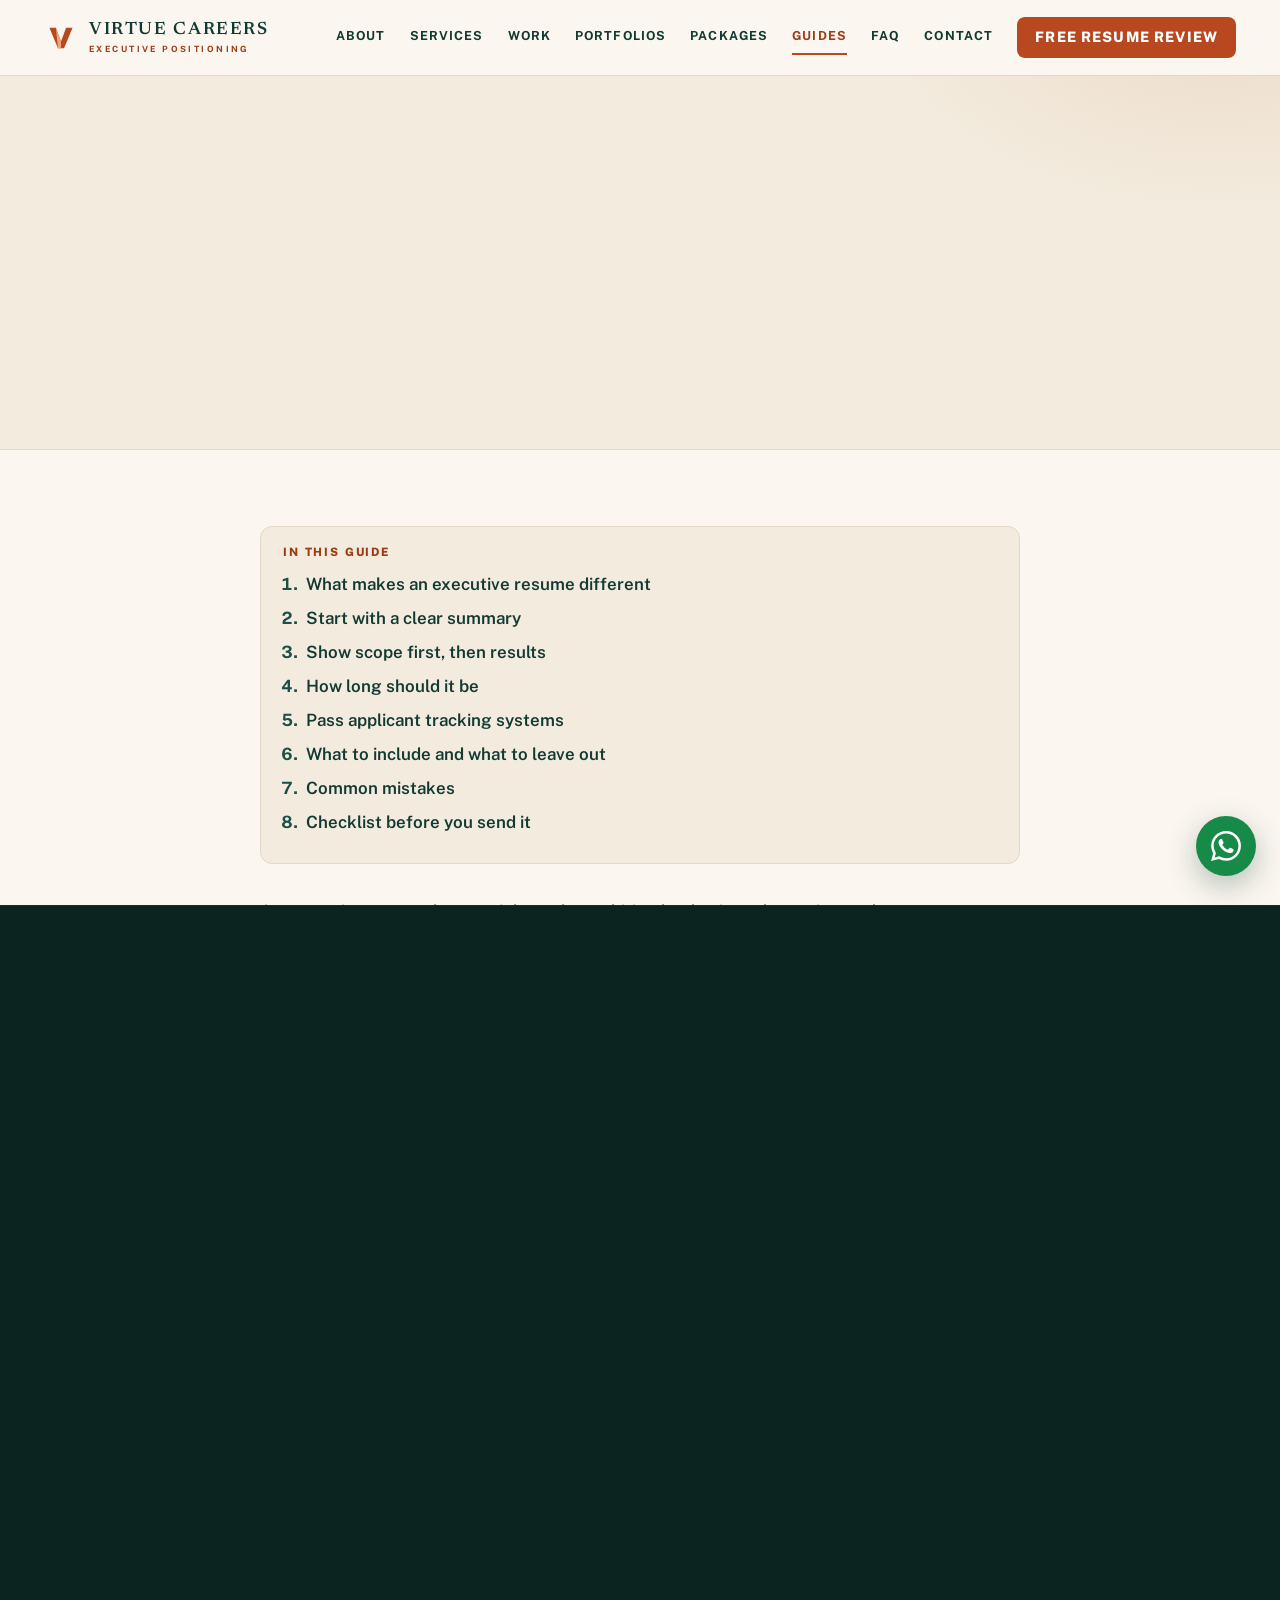
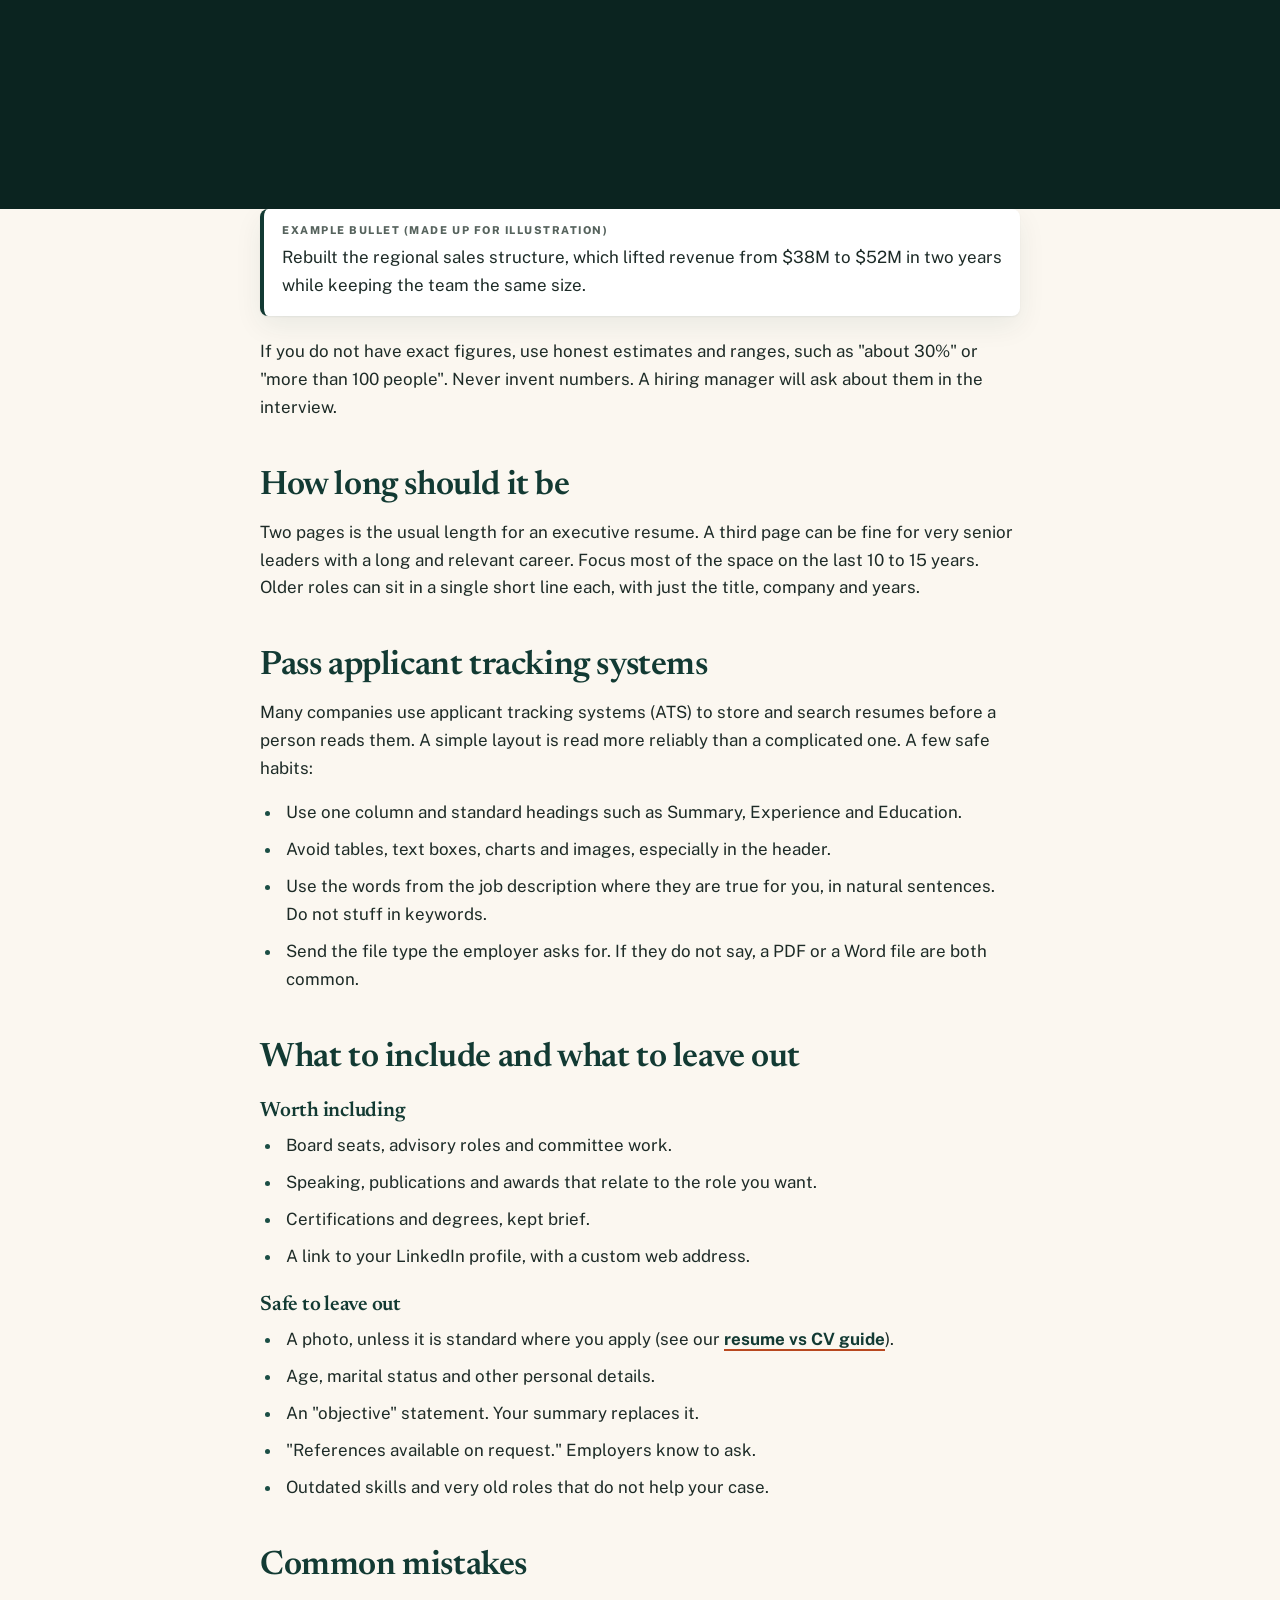
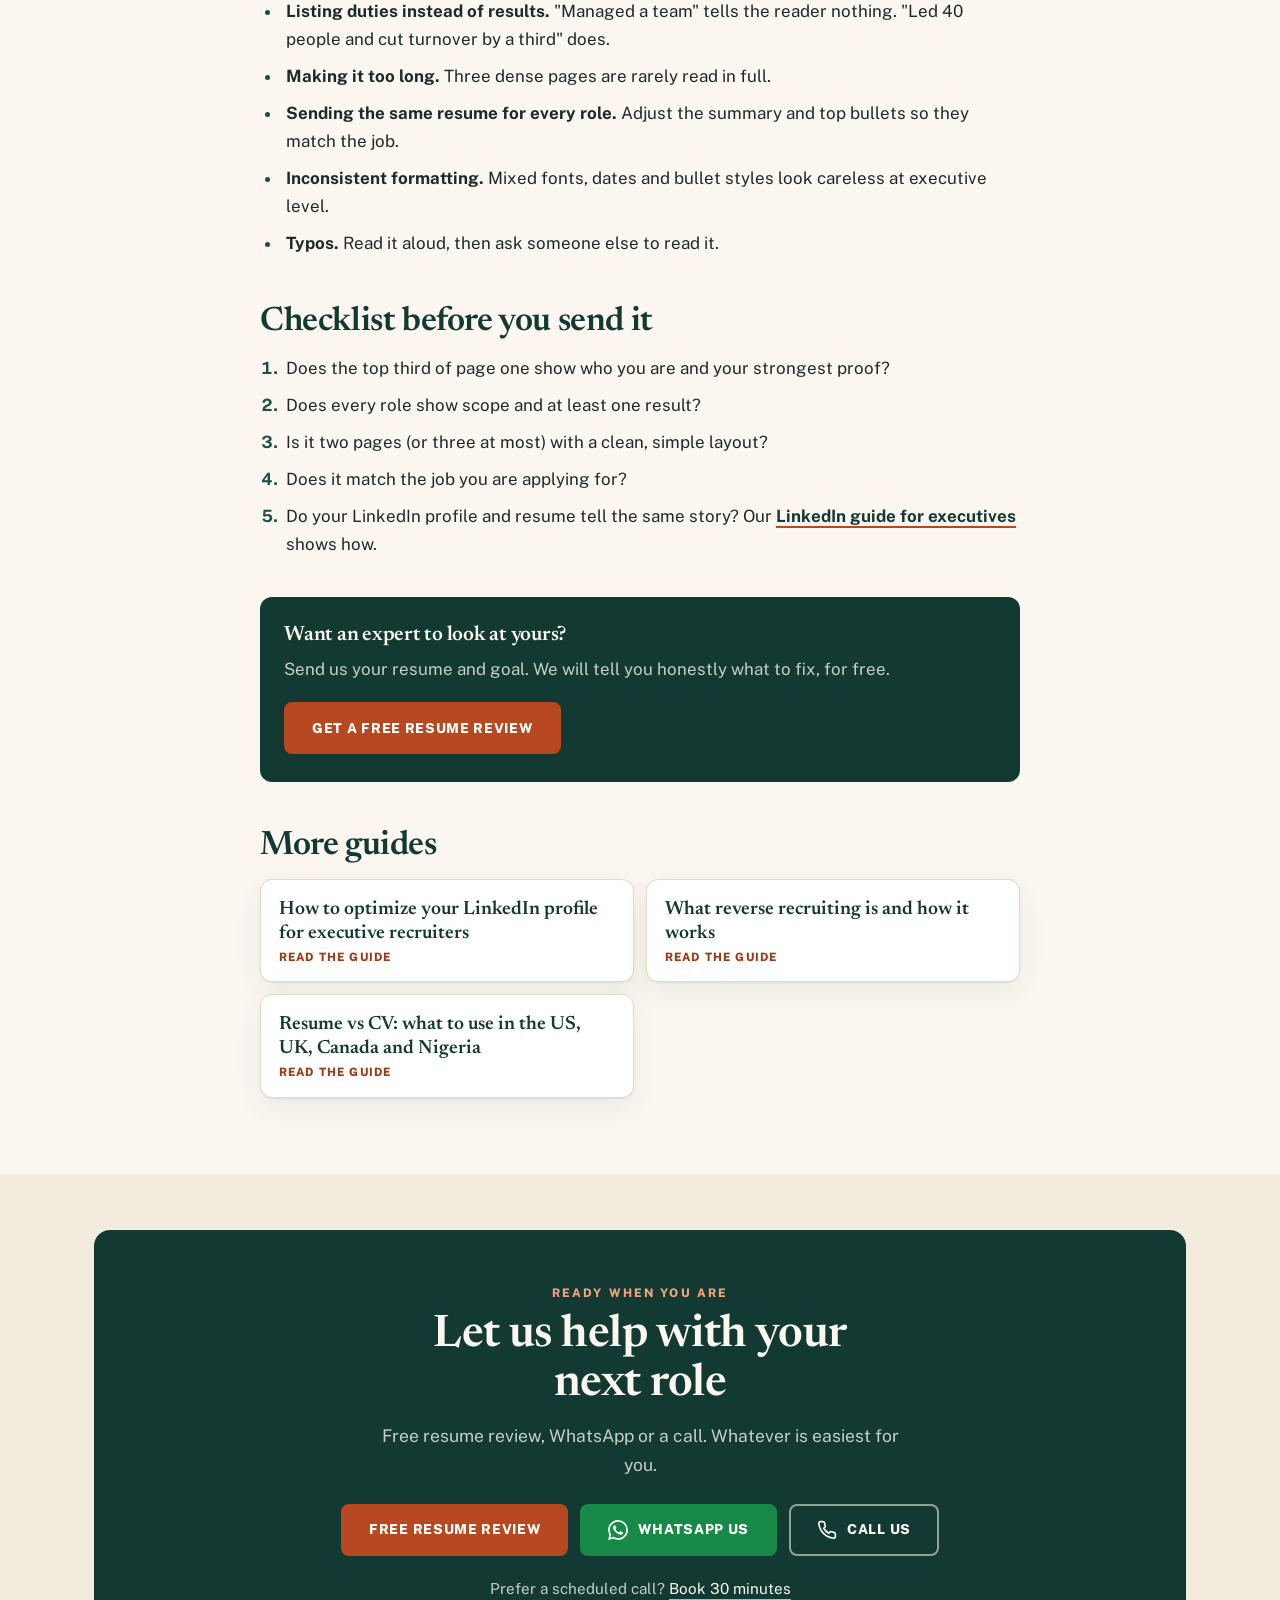
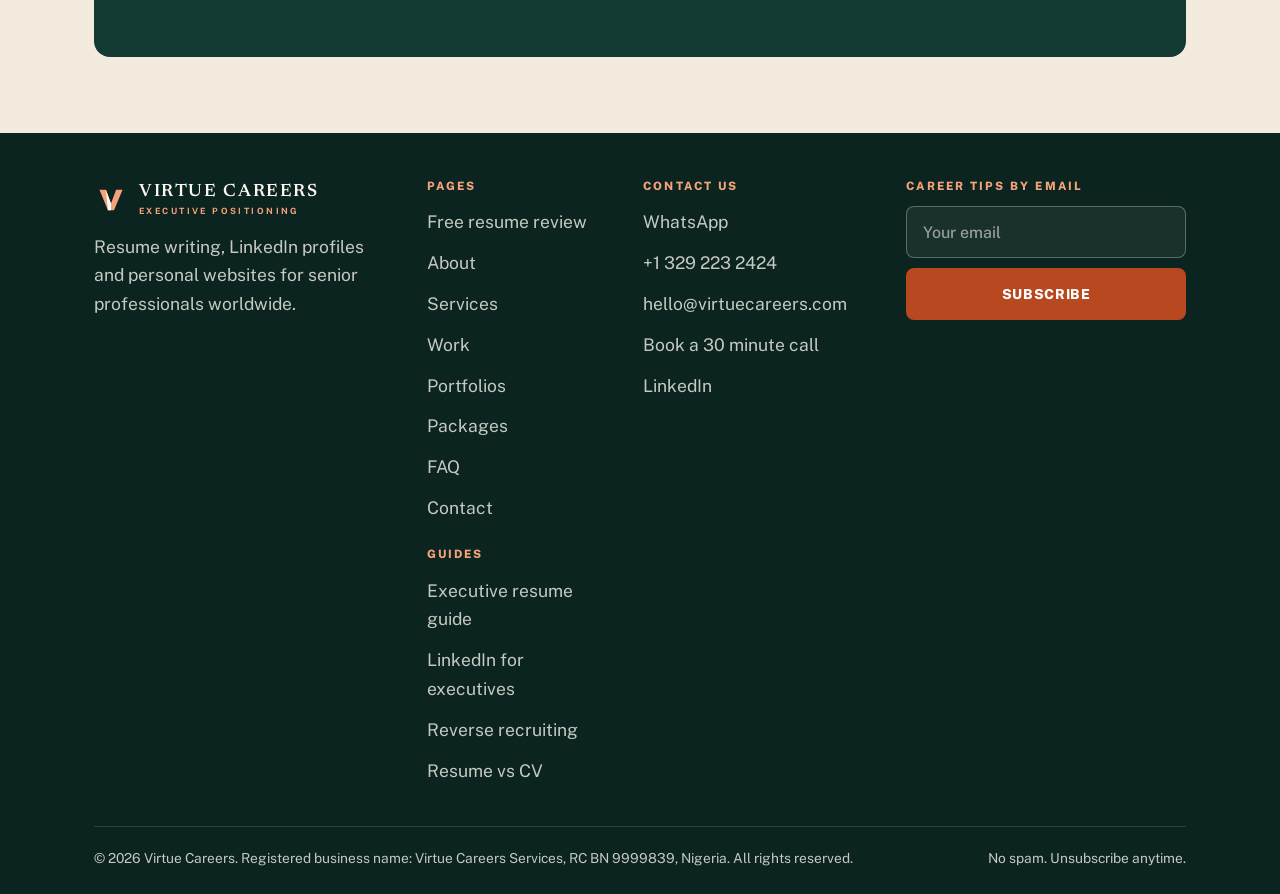
<file: executive-resume-guide.html>
<!DOCTYPE html>
<html lang="en">
<head>
<meta charset="UTF-8">
<meta name="viewport" content="width=device-width, initial-scale=1">
<title>How to Write an Executive Resume | Virtue Careers</title>
<meta name="description" content="A plain guide to writing an executive resume: what to include, how long it should be, how to show results and how to pass applicant tracking systems.">
<link rel="canonical" href="https://virtuecareers.com/executive-resume-guide.html">
<meta name="robots" content="index, follow, max-image-preview:large, max-snippet:-1">
<meta name="theme-color" content="#FBF7F0">
<meta name="google-site-verification" content="Pk7o_HkPT_jrM4PDPu91sizmd7rS0QLItTLM8vQUjwQ">
<link rel="icon" href="/favicon.ico" sizes="any">
<link rel="icon" type="image/svg+xml" href="/favicon.svg">
<link rel="icon" type="image/png" sizes="48x48" href="/images/favicon-48.png">
<link rel="icon" type="image/png" sizes="96x96" href="/images/favicon-96.png">
<link rel="icon" type="image/png" sizes="192x192" href="/images/icon-192.png">
<link rel="apple-touch-icon" sizes="180x180" href="/images/apple-touch-icon.png">
<link rel="manifest" href="/site.webmanifest">
<meta property="og:site_name" content="Virtue Careers">
<meta property="og:type" content="website">
<meta property="og:title" content="How to Write an Executive Resume | Virtue Careers">
<meta property="og:description" content="A plain guide to writing an executive resume: what to include, how long it should be, how to show results and how to pass applicant tracking systems.">
<meta property="og:url" content="https://virtuecareers.com/executive-resume-guide.html">
<meta property="og:image" content="https://virtuecareers.com/images/og-image.png">
<meta property="og:image:width" content="1200">
<meta property="og:image:height" content="630">
<meta name="twitter:card" content="summary_large_image">
<meta name="twitter:title" content="How to Write an Executive Resume | Virtue Careers">
<meta name="twitter:description" content="A plain guide to writing an executive resume: what to include, how long it should be, how to show results and how to pass applicant tracking systems.">
<meta name="twitter:image" content="https://virtuecareers.com/images/og-image.png">
<link rel="preconnect" href="https://fonts.googleapis.com">
<link rel="preconnect" href="https://fonts.gstatic.com" crossorigin>
<link href="https://fonts.googleapis.com/css2?family=Newsreader:ital,opsz,wght@0,6..72,500;0,6..72,600;0,6..72,700;1,6..72,500;1,6..72,600&family=Public+Sans:wght@400;500;600;700;800&display=swap" rel="stylesheet">
<script>document.documentElement.classList.add('js');try{if(sessionStorage.getItem('vc_nav')){document.documentElement.classList.add('nav-in');sessionStorage.removeItem('vc_nav');setTimeout(function(){document.documentElement.classList.remove('nav-in')},2500)}}catch(e){}</script>
<link rel="stylesheet" href="style.css?v=20261106">

<script type="application/ld+json">{"@context":"https://schema.org","@type":"Article","headline":"How to Write an Executive Resume","description":"A plain guide to writing an executive resume: what to include, how long it should be, how to show results and how to pass applicant tracking systems.","image":["https://virtuecareers.com/images/og-image.png"],"datePublished":"2026-11-06","dateModified":"2026-11-06","inLanguage":"en","mainEntityOfPage":{"@type":"WebPage","@id":"https://virtuecareers.com/executive-resume-guide.html"},"author":{"@type":"Organization","name":"Virtue Careers","url":"https://virtuecareers.com/"},"publisher":{"@type":"Organization","name":"Virtue Careers","url":"https://virtuecareers.com/","logo":{"@type":"ImageObject","url":"https://virtuecareers.com/images/icon-512.png"}}}</script><script type="application/ld+json">{"@context":"https://schema.org","@type":"BreadcrumbList","itemListElement":[{"@type":"ListItem","position":1,"name":"Home","item":"https://virtuecareers.com/"},{"@type":"ListItem","position":2,"name":"Guides","item":"https://virtuecareers.com/guides.html"},{"@type":"ListItem","position":3,"name":"Executive resume","item":"https://virtuecareers.com/executive-resume-guide.html"}]}</script>
</head>
<body class="loading">
<div id="progress" aria-hidden="true"></div>
<div id="curtain" aria-hidden="true"></div>
<div id="loader" role="status" aria-label="Loading Virtue Careers">
  <div class="panel p-top"></div><div class="panel p-bot"></div>
  <div class="glow"></div>
  <div class="core">
    <svg class="mark" viewBox="0 0 100 100" aria-hidden="true"><circle class="ring" cx="50" cy="50" r="47"/><polygon class="outline" points="16,20 35,20 50,60 65,20 84,20 59,80 41,80"/><polygon class="fill" points="16,20 35,20 50,60 65,20 84,20 59,80 41,80"/><polygon class="fill2" points="35,20 50,60 50,80 41,80"/></svg>
    <div class="word" aria-hidden="true"><span style="animation-delay:0.55s">V</span><span style="animation-delay:0.61s">I</span><span style="animation-delay:0.66s">R</span><span style="animation-delay:0.72s">T</span><span style="animation-delay:0.77s">U</span><span style="animation-delay:0.83s">E</span><span style="animation-delay:0.88s">&nbsp;</span><span style="animation-delay:0.94s">C</span><span style="animation-delay:0.99s">A</span><span style="animation-delay:1.04s">R</span><span style="animation-delay:1.10s">E</span><span style="animation-delay:1.16s">E</span><span style="animation-delay:1.21s">R</span><span style="animation-delay:1.27s">S</span></div>
    <div class="tag">Executive Career Positioning</div>
    <div class="bar"><i></i></div>
    <div class="count">000</div>
  </div>
</div>
<header id="header">
  <div class="bar">
    <a href="index.html" class="brand" aria-label="Virtue Careers home"><svg viewBox="0 0 100 100" aria-hidden="true"><polygon class="m1" points="16,20 35,20 50,60 65,20 84,20 59,80 41,80"/><polygon class="m2" points="35,20 50,60 50,80 41,80"/></svg><span><b>Virtue Careers</b><small>Executive Positioning</small></span></a>
    <button class="menu-toggle" id="menuToggle" aria-label="Toggle menu" aria-expanded="false"><span></span><span></span><span></span></button>
    <nav class="nav-wrap" id="navWrap" aria-label="Main"><ul class="nav-links" id="navLinks"><li class="only-m"><a href="index.html">Home</a></li><li><a href="about.html">About</a></li><li><a href="services.html">Services</a></li><li><a href="work.html">Work</a></li><li><a href="portfolios.html">Portfolios</a></li><li><a href="pricing.html">Packages</a></li><li><a href="guides.html" class="active-link">Guides</a></li><li><a href="faq.html">FAQ</a></li><li><a href="contact.html">Contact</a></li><li><a href="free-review.html" class="nav-cta">Free<span class="cta-long"> resume</span> review</a></li></ul></nav>
  </div>
</header>
<main>
<section class="phero">
  <div class="wrap">
    <div class="crumbs fade-in d1"><a href="index.html">Home</a><span>/</span><a href="guides.html">Guides</a><span>/</span><b>Executive resume</b></div>
    <p class="eyebrow fade-in d1">Guide</p>
    <h1 class="fade-in d2">How to write an <em>executive resume</em></h1>
    <p class="lead fade-in d3">An executive resume has one job: to show a hiring leader, in under a minute, that you can deliver results at scale. Here is how to build one.</p>
    <p class="meta fade-in d3">By the Virtue Careers team. Updated November 6, 2026. 4 minute read.</p>
  </div>
</section>
<section class="sec">
  <div class="wrap">
    <article class="article">
      <nav class="toc" aria-label="In this guide"><b>In this guide</b><ol><li><a href="#different">What makes an executive resume different</a></li><li><a href="#summary">Start with a clear summary</a></li><li><a href="#scope">Show scope first, then results</a></li><li><a href="#length">How long should it be</a></li><li><a href="#ats">Pass applicant tracking systems</a></li><li><a href="#include">What to include and what to leave out</a></li><li><a href="#mistakes">Common mistakes</a></li><li><a href="#checklist">Checklist before you send it</a></li></ol></nav>
      
<p>An executive resume has one job: to show a hiring leader, in under a minute, that you can deliver results at scale. It is not a list of everything you have done. It is a short, focused case for why you are the right person for the next role.</p>

<h2 id="different">What makes an executive resume different</h2>
<p>A mid-level resume often lists tasks. An executive resume shows <strong>scope</strong> (how big your responsibility was) and <strong>results</strong> (what changed because of you). Hiring boards and senior recruiters want to see three things quickly:</p>
<ul>
<li>The size of what you have led: people, budget, revenue, regions.</li>
<li>The outcomes you created: growth, savings, turnarounds, launches.</li>
<li>How you lead: building teams, making decisions, working with a board or senior leaders.</li>
</ul>

<h2 id="summary">Start with a clear summary</h2>
<p>Under your name and contact details, write a short summary of three to five lines. Say who you are, the scale you work at, your strongest proof and the kind of role you want next. Skip empty phrases like "results-driven leader". Use facts instead.</p>
<div class="example"><small>Example (numbers are made up for illustration)</small>Operations executive with 15 years leading teams of 200 or more across manufacturing and logistics. Cut costs by $12M and raised on-time delivery from 91% to 98%. Seeking a Chief Operating Officer role in a growth-stage company.</div>

<h2 id="scope">Show scope first, then results</h2>
<p>Under each role, add one line that sets the scene: team size, budget, revenue or number of countries. Then write three to five bullet points. Each bullet should follow a simple pattern: <strong>what you did, and the result it produced, with a number where you can</strong>.</p>
<div class="example"><small>Example bullet (made up for illustration)</small>Rebuilt the regional sales structure, which lifted revenue from $38M to $52M in two years while keeping the team the same size.</div>
<p>If you do not have exact figures, use honest estimates and ranges, such as "about 30%" or "more than 100 people". Never invent numbers. A hiring manager will ask about them in the interview.</p>

<h2 id="length">How long should it be</h2>
<p>Two pages is the usual length for an executive resume. A third page can be fine for very senior leaders with a long and relevant career. Focus most of the space on the last 10 to 15 years. Older roles can sit in a single short line each, with just the title, company and years.</p>

<h2 id="ats">Pass applicant tracking systems</h2>
<p>Many companies use applicant tracking systems (ATS) to store and search resumes before a person reads them. A simple layout is read more reliably than a complicated one. A few safe habits:</p>
<ul>
<li>Use one column and standard headings such as Summary, Experience and Education.</li>
<li>Avoid tables, text boxes, charts and images, especially in the header.</li>
<li>Use the words from the job description where they are true for you, in natural sentences. Do not stuff in keywords.</li>
<li>Send the file type the employer asks for. If they do not say, a PDF or a Word file are both common.</li>
</ul>

<h2 id="include">What to include and what to leave out</h2>
<h3>Worth including</h3>
<ul>
<li>Board seats, advisory roles and committee work.</li>
<li>Speaking, publications and awards that relate to the role you want.</li>
<li>Certifications and degrees, kept brief.</li>
<li>A link to your LinkedIn profile, with a custom web address.</li>
</ul>
<h3>Safe to leave out</h3>
<ul>
<li>A photo, unless it is standard where you apply (see our <a href="resume-vs-cv.html">resume vs CV guide</a>).</li>
<li>Age, marital status and other personal details.</li>
<li>An "objective" statement. Your summary replaces it.</li>
<li>"References available on request." Employers know to ask.</li>
<li>Outdated skills and very old roles that do not help your case.</li>
</ul>

<h2 id="mistakes">Common mistakes</h2>
<ul>
<li><strong>Listing duties instead of results.</strong> "Managed a team" tells the reader nothing. "Led 40 people and cut turnover by a third" does.</li>
<li><strong>Making it too long.</strong> Three dense pages are rarely read in full.</li>
<li><strong>Sending the same resume for every role.</strong> Adjust the summary and top bullets so they match the job.</li>
<li><strong>Inconsistent formatting.</strong> Mixed fonts, dates and bullet styles look careless at executive level.</li>
<li><strong>Typos.</strong> Read it aloud, then ask someone else to read it.</li>
</ul>

<h2 id="checklist">Checklist before you send it</h2>
<ol>
<li>Does the top third of page one show who you are and your strongest proof?</li>
<li>Does every role show scope and at least one result?</li>
<li>Is it two pages (or three at most) with a clean, simple layout?</li>
<li>Does it match the job you are applying for?</li>
<li>Do your LinkedIn profile and resume tell the same story? Our <a href="linkedin-profile-for-executives.html">LinkedIn guide for executives</a> shows how.</li>
</ol>

      <div class="callout"><h3>Want an expert to look at yours?</h3><p>Send us your resume and goal. We will tell you honestly what to fix, for free.</p><a class="btn" href="free-review.html">Get a free resume review</a></div>
      <h2 id="more">More guides</h2><div class="related"><a href="linkedin-profile-for-executives.html"><b>How to optimize your LinkedIn profile for executive recruiters</b><span>Read the guide</span></a><a href="reverse-recruiting.html"><b>What reverse recruiting is and how it works</b><span>Read the guide</span></a><a href="resume-vs-cv.html"><b>Resume vs CV: what to use in the US, UK, Canada and Nigeria</b><span>Read the guide</span></a></div>
    </article>
  </div>
</section>
<section class="sec paper" style="padding-top:56px">
  <div class="wrap"><div class="cta-box reveal">
    <p class="eyebrow">Ready when you are</p>
    <h2>Let us help with your next role</h2>
    <p>Free resume review, WhatsApp or a call. Whatever is easiest for you.</p>
    <div class="row"><a class="btn" href="free-review.html">Free resume review</a><a class="btn btn-wa" href="https://wa.me/13292232424?text=Hi%20Virtue%20Careers%2C%20I%20would%20like%20a%20free%20resume%20review." target="_blank" rel="noopener"><svg viewBox="0 0 24 24" fill="currentColor" aria-hidden="true"><path d="M17.472 14.382c-.297-.149-1.758-.867-2.03-.967-.273-.099-.471-.148-.67.15-.197.297-.767.966-.94 1.164-.173.199-.347.223-.644.075-.297-.15-1.255-.463-2.39-1.475-.883-.788-1.48-1.761-1.653-2.059-.173-.297-.018-.458.13-.606.134-.133.298-.347.446-.52.149-.174.198-.298.298-.497.099-.198.05-.371-.025-.52-.075-.149-.669-1.612-.916-2.207-.242-.579-.487-.5-.669-.51-.173-.008-.371-.01-.57-.01-.198 0-.52.074-.792.372-.272.297-1.04 1.016-1.04 2.479 0 1.462 1.065 2.875 1.213 3.074.149.198 2.096 3.2 5.077 4.487.709.306 1.262.489 1.694.625.712.227 1.36.195 1.871.118.571-.085 1.758-.719 2.006-1.413.248-.694.248-1.289.173-1.413-.074-.124-.272-.198-.57-.347m-5.421 7.403h-.004a9.87 9.87 0 01-5.031-1.378l-.361-.214-3.741.982.998-3.648-.235-.374a9.86 9.86 0 01-1.51-5.26c.001-5.45 4.436-9.884 9.888-9.884 2.64 0 5.122 1.03 6.988 2.898a9.825 9.825 0 012.893 6.994c-.003 5.45-4.437 9.884-9.885 9.884m8.413-18.297A11.815 11.815 0 0012.05 0C5.495 0 .16 5.335.157 11.892c0 2.096.547 4.142 1.588 5.945L.057 24l6.305-1.654a11.882 11.882 0 005.683 1.448h.005c6.554 0 11.89-5.335 11.893-11.893a11.821 11.821 0 00-3.48-8.413Z"/></svg>WhatsApp us</a><a class="btn btn-ghost" href="tel:+13292232424"><svg viewBox="0 0 24 24" fill="none" stroke="currentColor" stroke-width="2" stroke-linecap="round" stroke-linejoin="round" aria-hidden="true"><path d="M22 16.92v3a2 2 0 0 1-2.18 2 19.79 19.79 0 0 1-8.63-3.07 19.5 19.5 0 0 1-6-6 19.79 19.79 0 0 1-3.07-8.67A2 2 0 0 1 4.11 2h3a2 2 0 0 1 2 1.72 12.84 12.84 0 0 0 .7 2.81 2 2 0 0 1-.45 2.11L8.09 9.91a16 16 0 0 0 6 6l1.27-1.27a2 2 0 0 1 2.11-.45 12.84 12.84 0 0 0 2.81.7A2 2 0 0 1 22 16.92z"/></svg>Call us</a></div><p class="sub">Prefer a scheduled call? <a href="https://calendly.com/info-virtuecareers/30min" target="_blank" rel="noopener">Book 30 minutes</a></p>
  </div></div>
</section>
</main>
<footer>
  <div class="wrap">
    <div class="foot-grid">
      <div class="foot-brand">
        <a href="index.html" class="brand"><svg viewBox="0 0 100 100" aria-hidden="true"><polygon class="m1" points="16,20 35,20 50,60 65,20 84,20 59,80 41,80"/><polygon class="m2" points="35,20 50,60 50,80 41,80"/></svg><span><b>Virtue Careers</b><small>Executive Positioning</small></span></a>
        <p>Resume writing, LinkedIn profiles and personal websites for senior professionals worldwide.</p>
      </div>
      <div><h4>Pages</h4><ul>
        <li><a href="free-review.html">Free resume review</a></li><li><a href="about.html">About</a></li><li><a href="services.html">Services</a></li><li><a href="work.html">Work</a></li><li><a href="portfolios.html">Portfolios</a></li><li><a href="pricing.html">Packages</a></li><li><a href="faq.html">FAQ</a></li><li><a href="contact.html">Contact</a></li></ul>
        <h4 style="margin-top:24px">Guides</h4><ul><li><a href="executive-resume-guide.html">Executive resume guide</a></li><li><a href="linkedin-profile-for-executives.html">LinkedIn for executives</a></li><li><a href="reverse-recruiting.html">Reverse recruiting</a></li><li><a href="resume-vs-cv.html">Resume vs CV</a></li></ul></div>
      <div><h4>Contact us</h4><ul>
        <li><a href="https://wa.me/13292232424?text=Hi%20Virtue%20Careers%2C%20I%20would%20like%20a%20free%20resume%20review." target="_blank" rel="noopener">WhatsApp</a></li><li><a href="tel:+13292232424">+1 329 223 2424</a></li><li><a href="mailto:hello@virtuecareers.com">hello@virtuecareers.com</a></li><li><a href="https://calendly.com/info-virtuecareers/30min" target="_blank" rel="noopener">Book a 30 minute call</a></li><li><a href="https://www.linkedin.com/company/virtue-careers/" target="_blank" rel="noopener">LinkedIn</a></li></ul></div>
      <div class="foot-news"><h4>Career tips by email</h4>
        <form action="https://formspree.io/f/xppapqww" method="POST" data-ajax>
          <input type="email" name="email" placeholder="Your email" required aria-label="Email address">
          <input type="hidden" name="_subject" value="New newsletter subscriber from virtuecareers.com">
          <input type="hidden" name="form" value="newsletter">
          <button class="btn" type="submit">Subscribe</button>
          <p class="form-ok">Thank you. You are on the list.</p>
        </form>
      </div>
    </div>
    <div class="foot-bottom"><span>&copy; 2026 Virtue Careers. Registered business name: Virtue Careers Services, RC BN 9999839, Nigeria. All rights reserved.</span><span>No spam. Unsubscribe anytime.</span></div>
  </div>
</footer>
<nav class="sbar" aria-label="Quick contact">
  <a class="s-wa" href="https://wa.me/13292232424?text=Hi%20Virtue%20Careers%2C%20I%20would%20like%20a%20free%20resume%20review." target="_blank" rel="noopener"><svg viewBox="0 0 24 24" fill="currentColor" aria-hidden="true"><path d="M17.472 14.382c-.297-.149-1.758-.867-2.03-.967-.273-.099-.471-.148-.67.15-.197.297-.767.966-.94 1.164-.173.199-.347.223-.644.075-.297-.15-1.255-.463-2.39-1.475-.883-.788-1.48-1.761-1.653-2.059-.173-.297-.018-.458.13-.606.134-.133.298-.347.446-.52.149-.174.198-.298.298-.497.099-.198.05-.371-.025-.52-.075-.149-.669-1.612-.916-2.207-.242-.579-.487-.5-.669-.51-.173-.008-.371-.01-.57-.01-.198 0-.52.074-.792.372-.272.297-1.04 1.016-1.04 2.479 0 1.462 1.065 2.875 1.213 3.074.149.198 2.096 3.2 5.077 4.487.709.306 1.262.489 1.694.625.712.227 1.36.195 1.871.118.571-.085 1.758-.719 2.006-1.413.248-.694.248-1.289.173-1.413-.074-.124-.272-.198-.57-.347m-5.421 7.403h-.004a9.87 9.87 0 01-5.031-1.378l-.361-.214-3.741.982.998-3.648-.235-.374a9.86 9.86 0 01-1.51-5.26c.001-5.45 4.436-9.884 9.888-9.884 2.64 0 5.122 1.03 6.988 2.898a9.825 9.825 0 012.893 6.994c-.003 5.45-4.437 9.884-9.885 9.884m8.413-18.297A11.815 11.815 0 0012.05 0C5.495 0 .16 5.335.157 11.892c0 2.096.547 4.142 1.588 5.945L.057 24l6.305-1.654a11.882 11.882 0 005.683 1.448h.005c6.554 0 11.89-5.335 11.893-11.893a11.821 11.821 0 00-3.48-8.413Z"/></svg><span>WhatsApp</span></a>
  <a class="s-call" href="tel:+13292232424"><svg viewBox="0 0 24 24" fill="none" stroke="currentColor" stroke-width="2" stroke-linecap="round" stroke-linejoin="round" aria-hidden="true"><path d="M22 16.92v3a2 2 0 0 1-2.18 2 19.79 19.79 0 0 1-8.63-3.07 19.5 19.5 0 0 1-6-6 19.79 19.79 0 0 1-3.07-8.67A2 2 0 0 1 4.11 2h3a2 2 0 0 1 2 1.72 12.84 12.84 0 0 0 .7 2.81 2 2 0 0 1-.45 2.11L8.09 9.91a16 16 0 0 0 6 6l1.27-1.27a2 2 0 0 1 2.11-.45 12.84 12.84 0 0 0 2.81.7A2 2 0 0 1 22 16.92z"/></svg><span>Call</span></a>
  <a class="s-rev" href="free-review.html"><span>Free review</span></a>
</nav>
<a class="fab-wa" href="https://wa.me/13292232424?text=Hi%20Virtue%20Careers%2C%20I%20would%20like%20a%20free%20resume%20review." target="_blank" rel="noopener" aria-label="Chat with us on WhatsApp"><svg viewBox="0 0 24 24" fill="currentColor" aria-hidden="true"><path d="M17.472 14.382c-.297-.149-1.758-.867-2.03-.967-.273-.099-.471-.148-.67.15-.197.297-.767.966-.94 1.164-.173.199-.347.223-.644.075-.297-.15-1.255-.463-2.39-1.475-.883-.788-1.48-1.761-1.653-2.059-.173-.297-.018-.458.13-.606.134-.133.298-.347.446-.52.149-.174.198-.298.298-.497.099-.198.05-.371-.025-.52-.075-.149-.669-1.612-.916-2.207-.242-.579-.487-.5-.669-.51-.173-.008-.371-.01-.57-.01-.198 0-.52.074-.792.372-.272.297-1.04 1.016-1.04 2.479 0 1.462 1.065 2.875 1.213 3.074.149.198 2.096 3.2 5.077 4.487.709.306 1.262.489 1.694.625.712.227 1.36.195 1.871.118.571-.085 1.758-.719 2.006-1.413.248-.694.248-1.289.173-1.413-.074-.124-.272-.198-.57-.347m-5.421 7.403h-.004a9.87 9.87 0 01-5.031-1.378l-.361-.214-3.741.982.998-3.648-.235-.374a9.86 9.86 0 01-1.51-5.26c.001-5.45 4.436-9.884 9.888-9.884 2.64 0 5.122 1.03 6.988 2.898a9.825 9.825 0 012.893 6.994c-.003 5.45-4.437 9.884-9.885 9.884m8.413-18.297A11.815 11.815 0 0012.05 0C5.495 0 .16 5.335.157 11.892c0 2.096.547 4.142 1.588 5.945L.057 24l6.305-1.654a11.882 11.882 0 005.683 1.448h.005c6.554 0 11.89-5.335 11.893-11.893a11.821 11.821 0 00-3.48-8.413Z"/></svg></a>
<div id="lightbox" role="dialog" aria-modal="true" aria-label="Enlarged document"><button aria-label="Close">&times;</button><img alt=""></div>
<script src="main.js?v=20261106" defer></script>
</body>
</html>
</file>
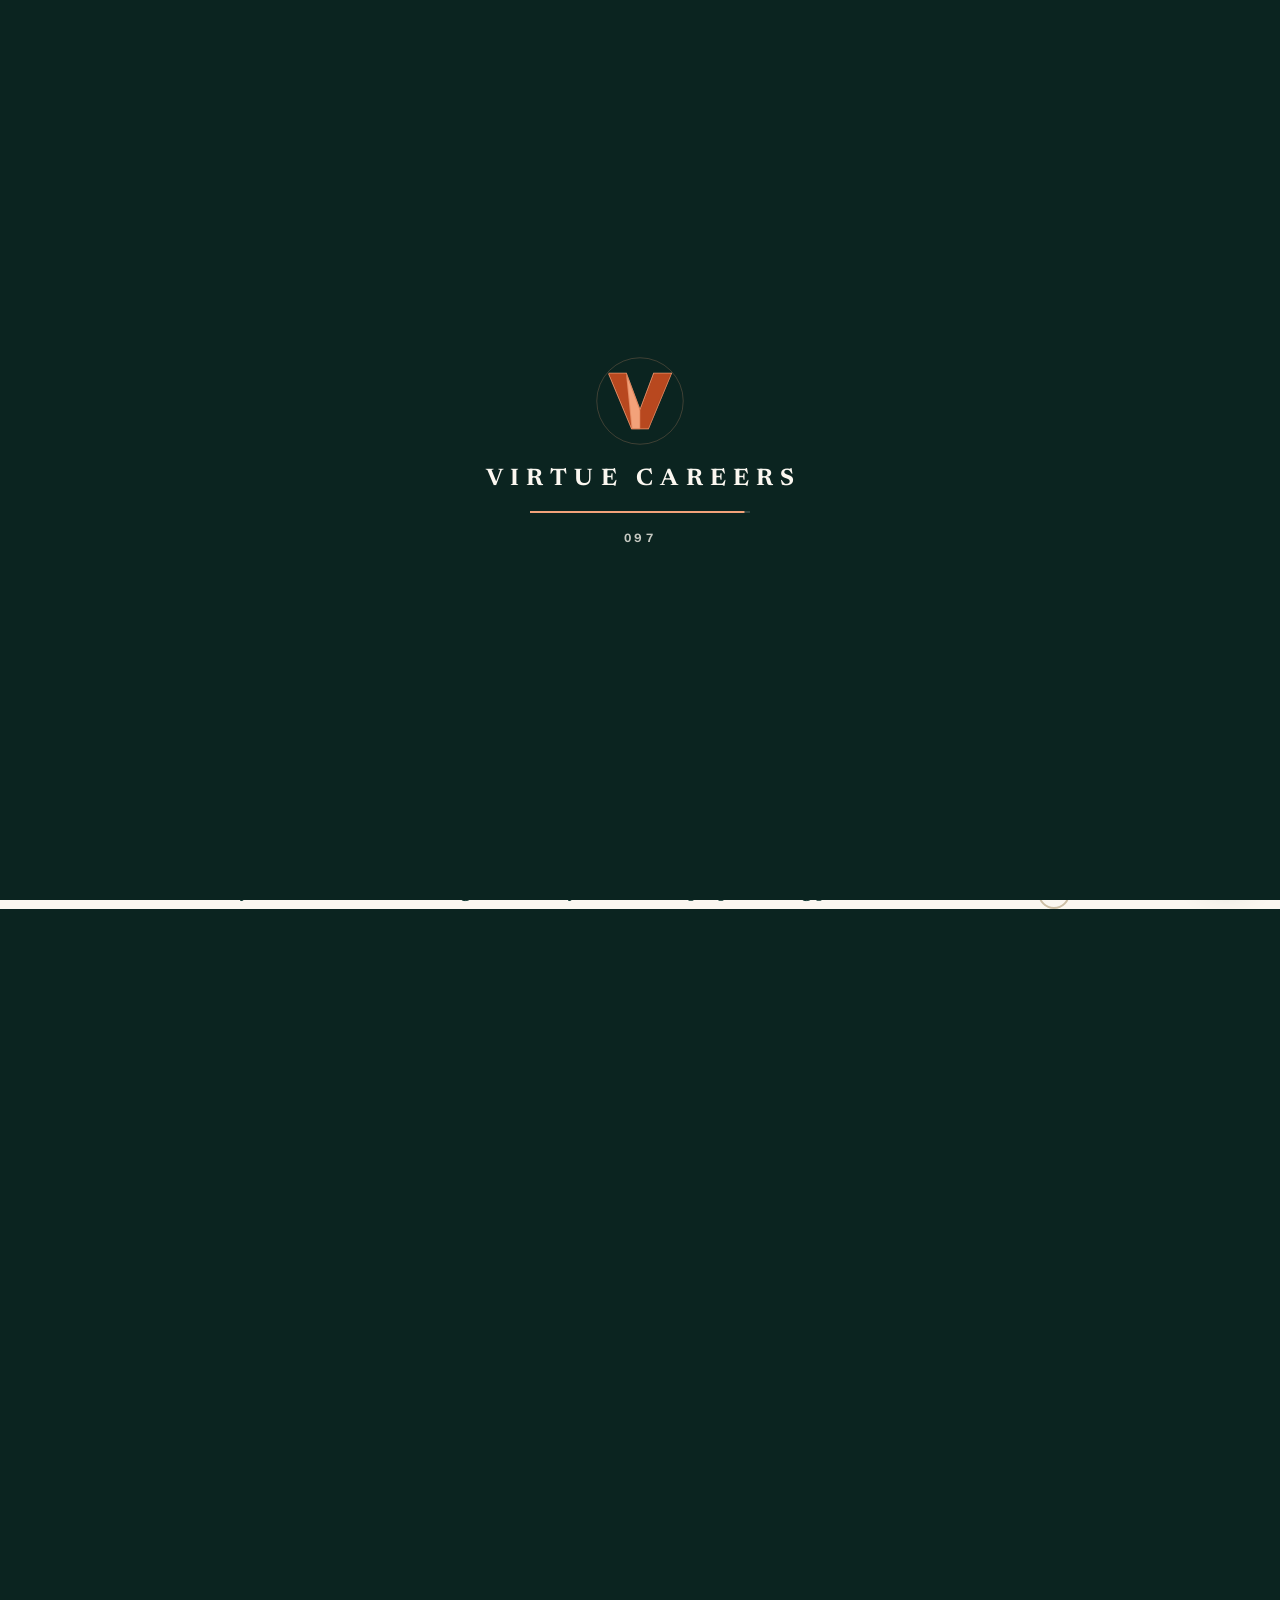
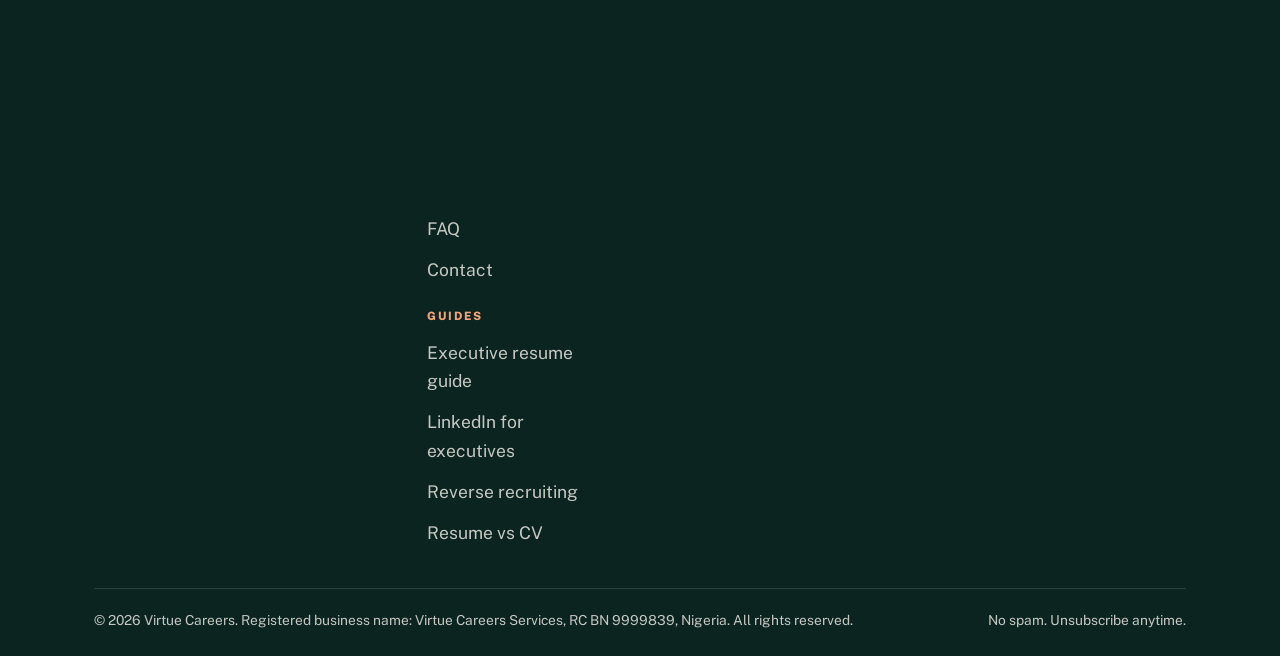
<file: faq.html>
<!DOCTYPE html>
<html lang="en">
<head>
<meta charset="UTF-8">
<meta name="viewport" content="width=device-width, initial-scale=1">
<title>FAQ: Executive Resume & Career Services | Virtue Careers</title>
<meta name="description" content="Answers about executive resume writing, ATS compliance, reverse recruiting, pricing, timelines and portfolio websites from Virtue Careers.">
<link rel="canonical" href="https://virtuecareers.com/faq.html">
<meta name="robots" content="index, follow, max-image-preview:large, max-snippet:-1">
<meta name="theme-color" content="#FBF7F0">
<meta name="google-site-verification" content="Pk7o_HkPT_jrM4PDPu91sizmd7rS0QLItTLM8vQUjwQ">
<link rel="icon" href="/favicon.ico" sizes="any">
<link rel="icon" type="image/svg+xml" href="/favicon.svg">
<link rel="icon" type="image/png" sizes="48x48" href="/images/favicon-48.png">
<link rel="icon" type="image/png" sizes="96x96" href="/images/favicon-96.png">
<link rel="icon" type="image/png" sizes="192x192" href="/images/icon-192.png">
<link rel="apple-touch-icon" sizes="180x180" href="/images/apple-touch-icon.png">
<link rel="manifest" href="/site.webmanifest">
<meta property="og:site_name" content="Virtue Careers">
<meta property="og:type" content="website">
<meta property="og:title" content="FAQ: Executive Resume & Career Services | Virtue Careers">
<meta property="og:description" content="Answers about executive resume writing, ATS compliance, reverse recruiting, pricing, timelines and portfolio websites from Virtue Careers.">
<meta property="og:url" content="https://virtuecareers.com/faq.html">
<meta property="og:image" content="https://virtuecareers.com/images/og-image.png">
<meta property="og:image:width" content="1200">
<meta property="og:image:height" content="630">
<meta name="twitter:card" content="summary_large_image">
<meta name="twitter:title" content="FAQ: Executive Resume & Career Services | Virtue Careers">
<meta name="twitter:description" content="Answers about executive resume writing, ATS compliance, reverse recruiting, pricing, timelines and portfolio websites from Virtue Careers.">
<meta name="twitter:image" content="https://virtuecareers.com/images/og-image.png">
<link rel="preconnect" href="https://fonts.googleapis.com">
<link rel="preconnect" href="https://fonts.gstatic.com" crossorigin>
<link href="https://fonts.googleapis.com/css2?family=Newsreader:ital,opsz,wght@0,6..72,500;0,6..72,600;0,6..72,700;1,6..72,500;1,6..72,600&family=Public+Sans:wght@400;500;600;700;800&display=swap" rel="stylesheet">
<script>document.documentElement.classList.add('js');try{if(sessionStorage.getItem('vc_nav')){document.documentElement.classList.add('nav-in');sessionStorage.removeItem('vc_nav');setTimeout(function(){document.documentElement.classList.remove('nav-in')},2500)}}catch(e){}</script>
<link rel="stylesheet" href="style.css?v=20261106">

<script type="application/ld+json">{"@context":"https://schema.org","@type":"BreadcrumbList","itemListElement":[{"@type":"ListItem","position":1,"name":"Home","item":"https://virtuecareers.com/"},{"@type":"ListItem","position":2,"name":"FAQ","item":"https://virtuecareers.com/faq.html"}]}</script><script type="application/ld+json">{"@context":"https://schema.org","@type":"FAQPage","mainEntity":[{"@type":"Question","name":"How is this different from using a template or ChatGPT?","acceptedAnswer":{"@type":"Answer","text":"Templates and AI tools can format words on a page, but they do not understand how recruiters, boards and hiring executives actually evaluate candidates. Every document we create is strategically positioned and built around your specific achievements, target role and industry expectations, not a generic structure."}},{"@type":"Question","name":"Will my documents be ATS compliant?","acceptedAnswer":{"@type":"Answer","text":"Yes. Every resume and career document is built to pass Applicant Tracking Systems (ATS) and benchmarked against recruitment parsing standards used across major platforms, while still reading naturally and compellingly to a human hiring manager once it reaches them."}},{"@type":"Question","name":"What is reverse recruiting?","acceptedAnswer":{"@type":"Answer","text":"Reverse recruiting means we work on your behalf to identify target employers, shape your outreach and application strategy, and put your positioning in front of decision makers, so opportunities come to you instead of you chasing job boards. It is available in our Director Signature package and above, and as part of tailored job search support."}},{"@type":"Question","name":"I am not actively job searching right now. Is this still for me?","acceptedAnswer":{"@type":"Answer","text":"Yes. Many clients come to us before they need to move, to be ready when the right opportunity, promotion or leadership transition appears. Strong positioning is most powerful when it is already in place, not built in a rush after an opportunity has passed."}},{"@type":"Question","name":"Do you work with career changers, industry switchers or people seeking promotions?","acceptedAnswer":{"@type":"Answer","text":"Yes. Whether you are pursuing a promotion within your current company, transitioning into a new industry or repositioning your experience for a different function, we tailor your narrative to where you are going, not just where you have been."}},{"@type":"Question","name":"Do you only work with clients in the U.S.?","acceptedAnswer":{"@type":"Answer","text":"No. While much of our work focuses on the U.S. market, we work with professionals and executives across North America, South America, Europe, Asia and Africa, helping global talent position themselves for opportunities anywhere in the world."}},{"@type":"Question","name":"How much does it cost?","acceptedAnswer":{"@type":"Answer","text":"Career packages start at $197 for an early career resume refresh and go up to $4,000 for our Chairman Elite concierge package, with options at every level in between. Portfolio websites start at $450. See the Packages page for every tier, or book a discovery call for a recommendation."}},{"@type":"Question","name":"How long does the process take?","acceptedAnswer":{"@type":"Answer","text":"Most projects are completed within 5 to 10 business days, depending on scope and package. Rush timelines can be accommodated when needed. This can be discussed during your discovery call."}},{"@type":"Question","name":"Do you design websites as well as resumes?","acceptedAnswer":{"@type":"Answer","text":"Yes. Virtue Careers designs candidate and executive portfolio websites, company and business websites, and personal brand websites. See live and illustrative examples on the Portfolios page."}},{"@type":"Question","name":"Can I see examples of your work?","acceptedAnswer":{"@type":"Answer","text":"Yes. The Work page shows before and after resume case studies and redacted executive samples. The Portfolios page shows a live client website built for a sales executive."}}]}</script>
</head>
<body class="loading">
<div id="progress" aria-hidden="true"></div>
<div id="curtain" aria-hidden="true"></div>
<div id="loader" role="status" aria-label="Loading Virtue Careers">
  <div class="panel p-top"></div><div class="panel p-bot"></div>
  <div class="glow"></div>
  <div class="core">
    <svg class="mark" viewBox="0 0 100 100" aria-hidden="true"><circle class="ring" cx="50" cy="50" r="47"/><polygon class="outline" points="16,20 35,20 50,60 65,20 84,20 59,80 41,80"/><polygon class="fill" points="16,20 35,20 50,60 65,20 84,20 59,80 41,80"/><polygon class="fill2" points="35,20 50,60 50,80 41,80"/></svg>
    <div class="word" aria-hidden="true"><span style="animation-delay:0.55s">V</span><span style="animation-delay:0.61s">I</span><span style="animation-delay:0.66s">R</span><span style="animation-delay:0.72s">T</span><span style="animation-delay:0.77s">U</span><span style="animation-delay:0.83s">E</span><span style="animation-delay:0.88s">&nbsp;</span><span style="animation-delay:0.94s">C</span><span style="animation-delay:0.99s">A</span><span style="animation-delay:1.04s">R</span><span style="animation-delay:1.10s">E</span><span style="animation-delay:1.16s">E</span><span style="animation-delay:1.21s">R</span><span style="animation-delay:1.27s">S</span></div>
    <div class="tag">Executive Career Positioning</div>
    <div class="bar"><i></i></div>
    <div class="count">000</div>
  </div>
</div>
<header id="header">
  <div class="bar">
    <a href="index.html" class="brand" aria-label="Virtue Careers home"><svg viewBox="0 0 100 100" aria-hidden="true"><polygon class="m1" points="16,20 35,20 50,60 65,20 84,20 59,80 41,80"/><polygon class="m2" points="35,20 50,60 50,80 41,80"/></svg><span><b>Virtue Careers</b><small>Executive Positioning</small></span></a>
    <button class="menu-toggle" id="menuToggle" aria-label="Toggle menu" aria-expanded="false"><span></span><span></span><span></span></button>
    <nav class="nav-wrap" id="navWrap" aria-label="Main"><ul class="nav-links" id="navLinks"><li class="only-m"><a href="index.html">Home</a></li><li><a href="about.html">About</a></li><li><a href="services.html">Services</a></li><li><a href="work.html">Work</a></li><li><a href="portfolios.html">Portfolios</a></li><li><a href="pricing.html">Packages</a></li><li><a href="guides.html">Guides</a></li><li><a href="faq.html" class="active-link">FAQ</a></li><li><a href="contact.html">Contact</a></li><li><a href="free-review.html" class="nav-cta">Free<span class="cta-long"> resume</span> review</a></li></ul></nav>
  </div>
</header>
<main>
<section class="phero">
  <div class="wrap">
    <div class="crumbs fade-in d1"><a href="index.html">Home</a><span>/</span><b>FAQ</b></div>
    <p class="eyebrow fade-in d1">FAQ</p>
    <h1 class="fade-in d2">Questions, <em>answered</em></h1>
    <p class="lead fade-in d3">Quick answers before you get started.</p>
  </div>
</section>

<section class="sec">
  <div class="wrap">
    <div class="tabs" data-tabs="faqs" role="tablist"><button class="tab active" data-k="all" role="tab" aria-selected="true">All</button><button class="tab" data-k="general" role="tab" aria-selected="false">General</button><button class="tab" data-k="eligibility" role="tab" aria-selected="false">Eligibility</button><button class="tab" data-k="pricing" role="tab" aria-selected="false">Pricing &amp; Timeline</button><button class="tab" data-k="websites" role="tab" aria-selected="false">Websites</button></div>
    <div class="faq-list" id="faqs"><div class="fq reveal" data-k="general"><button aria-expanded="false"><span>How is this different from using a template or ChatGPT?</span><i></i></button><div class="ans"><div><p>Templates and AI tools can format words on a page, but they do not understand how recruiters, boards and hiring executives actually evaluate candidates. Every document we create is strategically positioned and built around your specific achievements, target role and industry expectations, not a generic structure.</p></div></div></div><div class="fq reveal" data-k="general"><button aria-expanded="false"><span>Will my documents be ATS compliant?</span><i></i></button><div class="ans"><div><p>Yes. Every resume and career document is built to pass Applicant Tracking Systems (ATS) and benchmarked against recruitment parsing standards used across major platforms, while still reading naturally and compellingly to a human hiring manager once it reaches them.</p></div></div></div><div class="fq reveal" data-k="general"><button aria-expanded="false"><span>What is reverse recruiting?</span><i></i></button><div class="ans"><div><p>Reverse recruiting means we work on your behalf to identify target employers, shape your outreach and application strategy, and put your positioning in front of decision makers, so opportunities come to you instead of you chasing job boards. It is available in our Director Signature package and above, and as part of tailored job search support.</p></div></div></div><div class="fq reveal" data-k="eligibility"><button aria-expanded="false"><span>I am not actively job searching right now. Is this still for me?</span><i></i></button><div class="ans"><div><p>Yes. Many clients come to us before they need to move, to be ready when the right opportunity, promotion or leadership transition appears. Strong positioning is most powerful when it is already in place, not built in a rush after an opportunity has passed.</p></div></div></div><div class="fq reveal" data-k="eligibility"><button aria-expanded="false"><span>Do you work with career changers, industry switchers or people seeking promotions?</span><i></i></button><div class="ans"><div><p>Yes. Whether you are pursuing a promotion within your current company, transitioning into a new industry or repositioning your experience for a different function, we tailor your narrative to where you are going, not just where you have been.</p></div></div></div><div class="fq reveal" data-k="eligibility"><button aria-expanded="false"><span>Do you only work with clients in the U.S.?</span><i></i></button><div class="ans"><div><p>No. While much of our work focuses on the U.S. market, we work with professionals and executives across North America, South America, Europe, Asia and Africa, helping global talent position themselves for opportunities anywhere in the world.</p></div></div></div><div class="fq reveal" data-k="pricing"><button aria-expanded="false"><span>How much does it cost?</span><i></i></button><div class="ans"><div><p>Career packages start at $197 for an early career resume refresh and go up to $4,000 for our Chairman Elite concierge package, with options at every level in between. Portfolio websites start at $450. See the <a href="pricing.html">Packages</a> page for every tier, or book a discovery call for a recommendation.</p></div></div></div><div class="fq reveal" data-k="pricing"><button aria-expanded="false"><span>How long does the process take?</span><i></i></button><div class="ans"><div><p>Most projects are completed within 5 to 10 business days, depending on scope and package. Rush timelines can be accommodated when needed. This can be discussed during your discovery call.</p></div></div></div><div class="fq reveal" data-k="websites"><button aria-expanded="false"><span>Do you design websites as well as resumes?</span><i></i></button><div class="ans"><div><p>Yes. Virtue Careers designs candidate and executive portfolio websites, company and business websites, and personal brand websites. See live and illustrative examples on the <a href="portfolios.html">Portfolios</a> page.</p></div></div></div><div class="fq reveal" data-k="websites"><button aria-expanded="false"><span>Can I see examples of your work?</span><i></i></button><div class="ans"><div><p>Yes. The <a href="work.html">Work</a> page shows before and after resume case studies and redacted executive samples. The <a href="portfolios.html">Portfolios</a> page shows a live client website built for a sales executive.</p></div></div></div></div>
    <div class="center reveal" style="margin-top:60px"><p class="lead" style="margin:0 auto 22px">Still have a question?</p><a class="btn btn-ink" href="contact.html">Contact us</a> <a class="btn btn-wa" href="https://wa.me/13292232424?text=Hi%20Virtue%20Careers%2C%20I%20would%20like%20a%20free%20resume%20review." target="_blank" rel="noopener"><svg viewBox="0 0 24 24" fill="currentColor" aria-hidden="true"><path d="M17.472 14.382c-.297-.149-1.758-.867-2.03-.967-.273-.099-.471-.148-.67.15-.197.297-.767.966-.94 1.164-.173.199-.347.223-.644.075-.297-.15-1.255-.463-2.39-1.475-.883-.788-1.48-1.761-1.653-2.059-.173-.297-.018-.458.13-.606.134-.133.298-.347.446-.52.149-.174.198-.298.298-.497.099-.198.05-.371-.025-.52-.075-.149-.669-1.612-.916-2.207-.242-.579-.487-.5-.669-.51-.173-.008-.371-.01-.57-.01-.198 0-.52.074-.792.372-.272.297-1.04 1.016-1.04 2.479 0 1.462 1.065 2.875 1.213 3.074.149.198 2.096 3.2 5.077 4.487.709.306 1.262.489 1.694.625.712.227 1.36.195 1.871.118.571-.085 1.758-.719 2.006-1.413.248-.694.248-1.289.173-1.413-.074-.124-.272-.198-.57-.347m-5.421 7.403h-.004a9.87 9.87 0 01-5.031-1.378l-.361-.214-3.741.982.998-3.648-.235-.374a9.86 9.86 0 01-1.51-5.26c.001-5.45 4.436-9.884 9.888-9.884 2.64 0 5.122 1.03 6.988 2.898a9.825 9.825 0 012.893 6.994c-.003 5.45-4.437 9.884-9.885 9.884m8.413-18.297A11.815 11.815 0 0012.05 0C5.495 0 .16 5.335.157 11.892c0 2.096.547 4.142 1.588 5.945L.057 24l6.305-1.654a11.882 11.882 0 005.683 1.448h.005c6.554 0 11.89-5.335 11.893-11.893a11.821 11.821 0 00-3.48-8.413Z"/></svg>WhatsApp us</a></div>
  </div>
</section>
</main>
<footer>
  <div class="wrap">
    <div class="foot-grid">
      <div class="foot-brand">
        <a href="index.html" class="brand"><svg viewBox="0 0 100 100" aria-hidden="true"><polygon class="m1" points="16,20 35,20 50,60 65,20 84,20 59,80 41,80"/><polygon class="m2" points="35,20 50,60 50,80 41,80"/></svg><span><b>Virtue Careers</b><small>Executive Positioning</small></span></a>
        <p>Resume writing, LinkedIn profiles and personal websites for senior professionals worldwide.</p>
      </div>
      <div><h4>Pages</h4><ul>
        <li><a href="free-review.html">Free resume review</a></li><li><a href="about.html">About</a></li><li><a href="services.html">Services</a></li><li><a href="work.html">Work</a></li><li><a href="portfolios.html">Portfolios</a></li><li><a href="pricing.html">Packages</a></li><li><a href="faq.html">FAQ</a></li><li><a href="contact.html">Contact</a></li></ul>
        <h4 style="margin-top:24px">Guides</h4><ul><li><a href="executive-resume-guide.html">Executive resume guide</a></li><li><a href="linkedin-profile-for-executives.html">LinkedIn for executives</a></li><li><a href="reverse-recruiting.html">Reverse recruiting</a></li><li><a href="resume-vs-cv.html">Resume vs CV</a></li></ul></div>
      <div><h4>Contact us</h4><ul>
        <li><a href="https://wa.me/13292232424?text=Hi%20Virtue%20Careers%2C%20I%20would%20like%20a%20free%20resume%20review." target="_blank" rel="noopener">WhatsApp</a></li><li><a href="tel:+13292232424">+1 329 223 2424</a></li><li><a href="mailto:hello@virtuecareers.com">hello@virtuecareers.com</a></li><li><a href="https://calendly.com/info-virtuecareers/30min" target="_blank" rel="noopener">Book a 30 minute call</a></li><li><a href="https://www.linkedin.com/company/virtue-careers/" target="_blank" rel="noopener">LinkedIn</a></li></ul></div>
      <div class="foot-news"><h4>Career tips by email</h4>
        <form action="https://formspree.io/f/xppapqww" method="POST" data-ajax>
          <input type="email" name="email" placeholder="Your email" required aria-label="Email address">
          <input type="hidden" name="_subject" value="New newsletter subscriber from virtuecareers.com">
          <input type="hidden" name="form" value="newsletter">
          <button class="btn" type="submit">Subscribe</button>
          <p class="form-ok">Thank you. You are on the list.</p>
        </form>
      </div>
    </div>
    <div class="foot-bottom"><span>&copy; 2026 Virtue Careers. Registered business name: Virtue Careers Services, RC BN 9999839, Nigeria. All rights reserved.</span><span>No spam. Unsubscribe anytime.</span></div>
  </div>
</footer>
<nav class="sbar" aria-label="Quick contact">
  <a class="s-wa" href="https://wa.me/13292232424?text=Hi%20Virtue%20Careers%2C%20I%20would%20like%20a%20free%20resume%20review." target="_blank" rel="noopener"><svg viewBox="0 0 24 24" fill="currentColor" aria-hidden="true"><path d="M17.472 14.382c-.297-.149-1.758-.867-2.03-.967-.273-.099-.471-.148-.67.15-.197.297-.767.966-.94 1.164-.173.199-.347.223-.644.075-.297-.15-1.255-.463-2.39-1.475-.883-.788-1.48-1.761-1.653-2.059-.173-.297-.018-.458.13-.606.134-.133.298-.347.446-.52.149-.174.198-.298.298-.497.099-.198.05-.371-.025-.52-.075-.149-.669-1.612-.916-2.207-.242-.579-.487-.5-.669-.51-.173-.008-.371-.01-.57-.01-.198 0-.52.074-.792.372-.272.297-1.04 1.016-1.04 2.479 0 1.462 1.065 2.875 1.213 3.074.149.198 2.096 3.2 5.077 4.487.709.306 1.262.489 1.694.625.712.227 1.36.195 1.871.118.571-.085 1.758-.719 2.006-1.413.248-.694.248-1.289.173-1.413-.074-.124-.272-.198-.57-.347m-5.421 7.403h-.004a9.87 9.87 0 01-5.031-1.378l-.361-.214-3.741.982.998-3.648-.235-.374a9.86 9.86 0 01-1.51-5.26c.001-5.45 4.436-9.884 9.888-9.884 2.64 0 5.122 1.03 6.988 2.898a9.825 9.825 0 012.893 6.994c-.003 5.45-4.437 9.884-9.885 9.884m8.413-18.297A11.815 11.815 0 0012.05 0C5.495 0 .16 5.335.157 11.892c0 2.096.547 4.142 1.588 5.945L.057 24l6.305-1.654a11.882 11.882 0 005.683 1.448h.005c6.554 0 11.89-5.335 11.893-11.893a11.821 11.821 0 00-3.48-8.413Z"/></svg><span>WhatsApp</span></a>
  <a class="s-call" href="tel:+13292232424"><svg viewBox="0 0 24 24" fill="none" stroke="currentColor" stroke-width="2" stroke-linecap="round" stroke-linejoin="round" aria-hidden="true"><path d="M22 16.92v3a2 2 0 0 1-2.18 2 19.79 19.79 0 0 1-8.63-3.07 19.5 19.5 0 0 1-6-6 19.79 19.79 0 0 1-3.07-8.67A2 2 0 0 1 4.11 2h3a2 2 0 0 1 2 1.72 12.84 12.84 0 0 0 .7 2.81 2 2 0 0 1-.45 2.11L8.09 9.91a16 16 0 0 0 6 6l1.27-1.27a2 2 0 0 1 2.11-.45 12.84 12.84 0 0 0 2.81.7A2 2 0 0 1 22 16.92z"/></svg><span>Call</span></a>
  <a class="s-rev" href="free-review.html"><span>Free review</span></a>
</nav>
<a class="fab-wa" href="https://wa.me/13292232424?text=Hi%20Virtue%20Careers%2C%20I%20would%20like%20a%20free%20resume%20review." target="_blank" rel="noopener" aria-label="Chat with us on WhatsApp"><svg viewBox="0 0 24 24" fill="currentColor" aria-hidden="true"><path d="M17.472 14.382c-.297-.149-1.758-.867-2.03-.967-.273-.099-.471-.148-.67.15-.197.297-.767.966-.94 1.164-.173.199-.347.223-.644.075-.297-.15-1.255-.463-2.39-1.475-.883-.788-1.48-1.761-1.653-2.059-.173-.297-.018-.458.13-.606.134-.133.298-.347.446-.52.149-.174.198-.298.298-.497.099-.198.05-.371-.025-.52-.075-.149-.669-1.612-.916-2.207-.242-.579-.487-.5-.669-.51-.173-.008-.371-.01-.57-.01-.198 0-.52.074-.792.372-.272.297-1.04 1.016-1.04 2.479 0 1.462 1.065 2.875 1.213 3.074.149.198 2.096 3.2 5.077 4.487.709.306 1.262.489 1.694.625.712.227 1.36.195 1.871.118.571-.085 1.758-.719 2.006-1.413.248-.694.248-1.289.173-1.413-.074-.124-.272-.198-.57-.347m-5.421 7.403h-.004a9.87 9.87 0 01-5.031-1.378l-.361-.214-3.741.982.998-3.648-.235-.374a9.86 9.86 0 01-1.51-5.26c.001-5.45 4.436-9.884 9.888-9.884 2.64 0 5.122 1.03 6.988 2.898a9.825 9.825 0 012.893 6.994c-.003 5.45-4.437 9.884-9.885 9.884m8.413-18.297A11.815 11.815 0 0012.05 0C5.495 0 .16 5.335.157 11.892c0 2.096.547 4.142 1.588 5.945L.057 24l6.305-1.654a11.882 11.882 0 005.683 1.448h.005c6.554 0 11.89-5.335 11.893-11.893a11.821 11.821 0 00-3.48-8.413Z"/></svg></a>
<div id="lightbox" role="dialog" aria-modal="true" aria-label="Enlarged document"><button aria-label="Close">&times;</button><img alt=""></div>
<script src="main.js?v=20261106" defer></script>
</body>
</html>
</file>
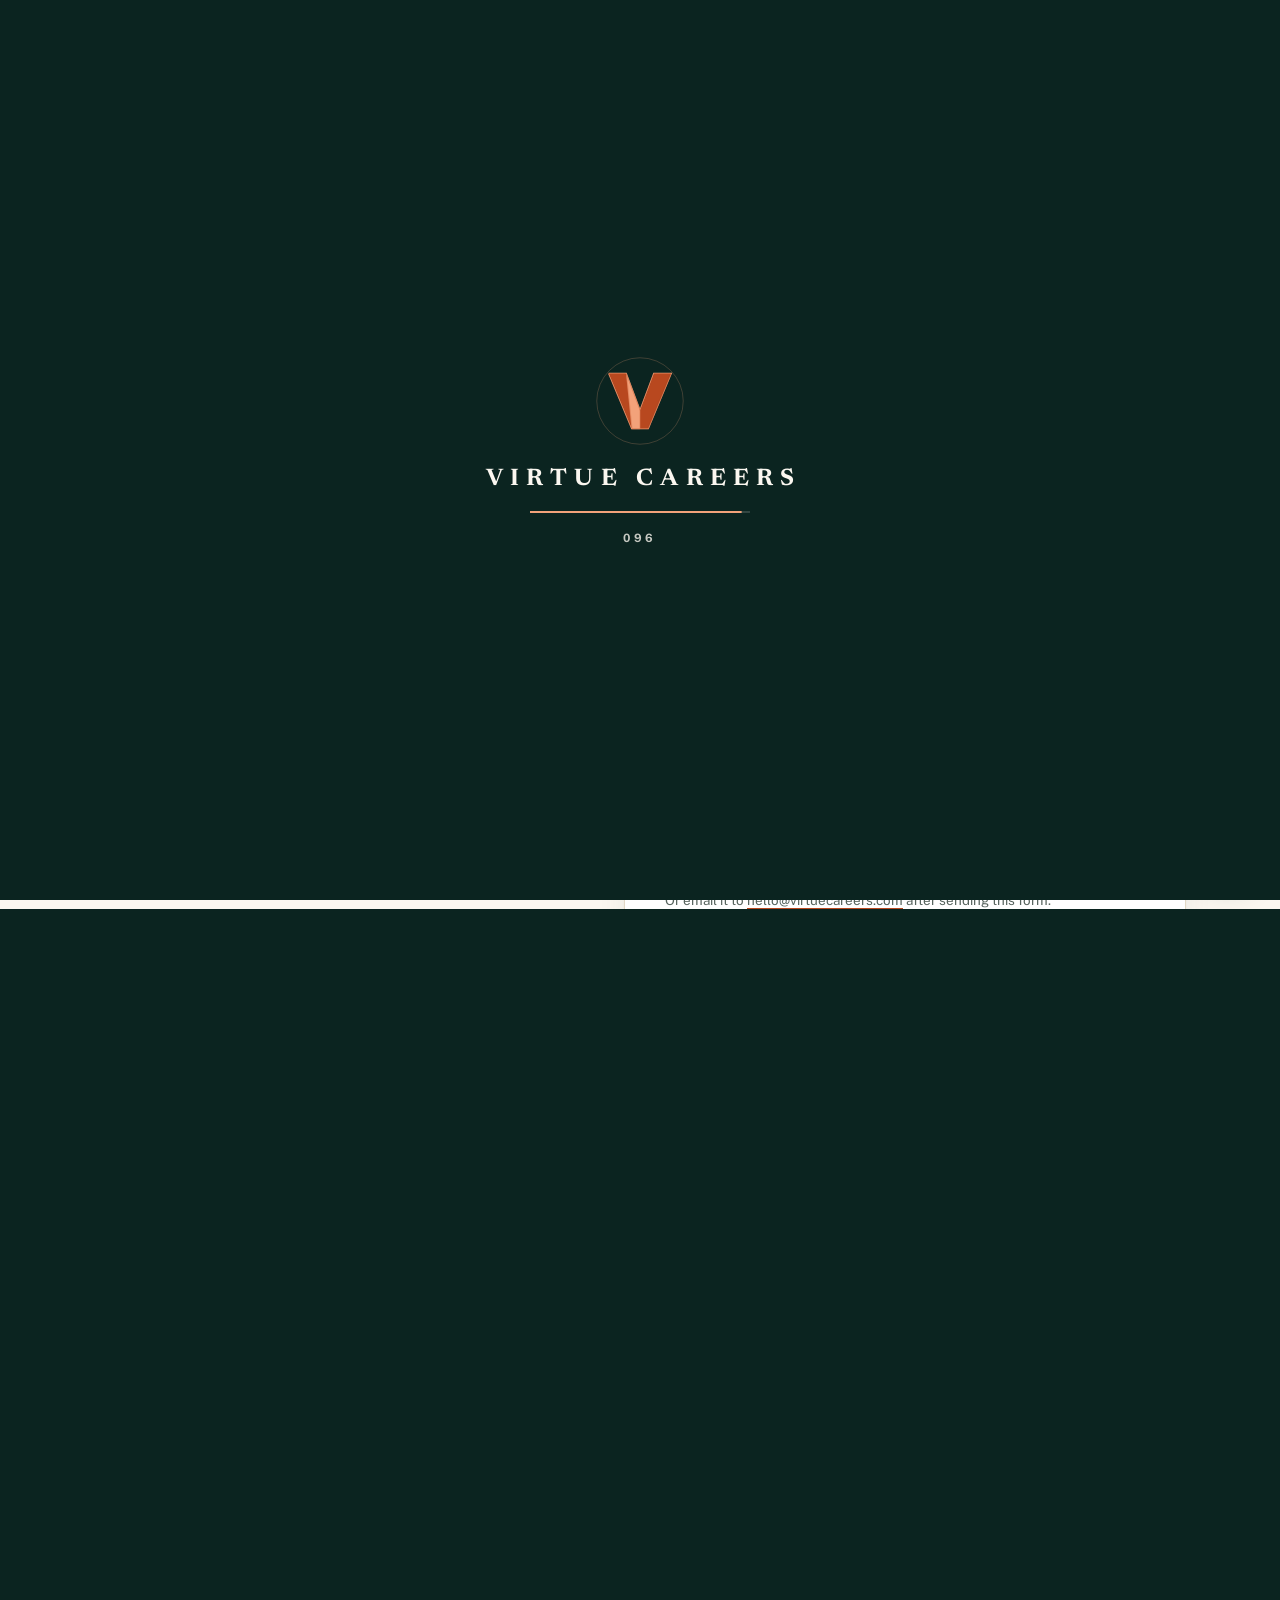
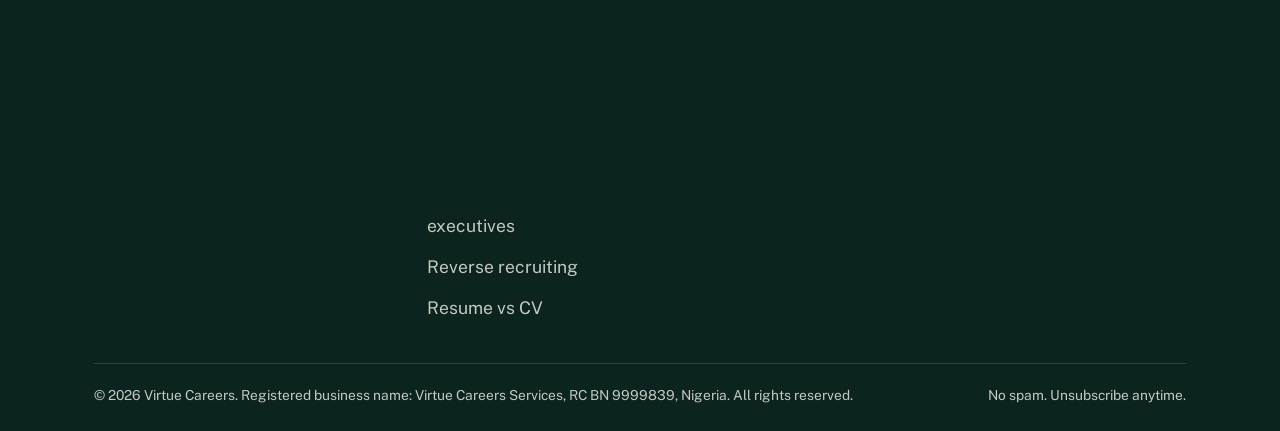
<file: free-review.html>
<!DOCTYPE html>
<html lang="en">
<head>
<meta charset="UTF-8">
<meta name="viewport" content="width=device-width, initial-scale=1">
<title>Free Resume Review | Virtue Careers</title>
<meta name="description" content="Get a free resume review from the Virtue Careers team. Send your resume and goal, and we will tell you honestly what to fix. Open to professionals worldwide.">
<link rel="canonical" href="https://virtuecareers.com/free-review.html">
<meta name="robots" content="index, follow, max-image-preview:large, max-snippet:-1">
<meta name="theme-color" content="#FBF7F0">
<meta name="google-site-verification" content="Pk7o_HkPT_jrM4PDPu91sizmd7rS0QLItTLM8vQUjwQ">
<link rel="icon" href="/favicon.ico" sizes="any">
<link rel="icon" type="image/svg+xml" href="/favicon.svg">
<link rel="icon" type="image/png" sizes="48x48" href="/images/favicon-48.png">
<link rel="icon" type="image/png" sizes="96x96" href="/images/favicon-96.png">
<link rel="icon" type="image/png" sizes="192x192" href="/images/icon-192.png">
<link rel="apple-touch-icon" sizes="180x180" href="/images/apple-touch-icon.png">
<link rel="manifest" href="/site.webmanifest">
<meta property="og:site_name" content="Virtue Careers">
<meta property="og:type" content="website">
<meta property="og:title" content="Free Resume Review | Virtue Careers">
<meta property="og:description" content="Get a free resume review from the Virtue Careers team. Send your resume and goal, and we will tell you honestly what to fix. Open to professionals worldwide.">
<meta property="og:url" content="https://virtuecareers.com/free-review.html">
<meta property="og:image" content="https://virtuecareers.com/images/og-image.png">
<meta property="og:image:width" content="1200">
<meta property="og:image:height" content="630">
<meta name="twitter:card" content="summary_large_image">
<meta name="twitter:title" content="Free Resume Review | Virtue Careers">
<meta name="twitter:description" content="Get a free resume review from the Virtue Careers team. Send your resume and goal, and we will tell you honestly what to fix. Open to professionals worldwide.">
<meta name="twitter:image" content="https://virtuecareers.com/images/og-image.png">
<link rel="preconnect" href="https://fonts.googleapis.com">
<link rel="preconnect" href="https://fonts.gstatic.com" crossorigin>
<link href="https://fonts.googleapis.com/css2?family=Newsreader:ital,opsz,wght@0,6..72,500;0,6..72,600;0,6..72,700;1,6..72,500;1,6..72,600&family=Public+Sans:wght@400;500;600;700;800&display=swap" rel="stylesheet">
<script>document.documentElement.classList.add('js');try{if(sessionStorage.getItem('vc_nav')){document.documentElement.classList.add('nav-in');sessionStorage.removeItem('vc_nav');setTimeout(function(){document.documentElement.classList.remove('nav-in')},2500)}}catch(e){}</script>
<link rel="stylesheet" href="style.css?v=20261106">

<script type="application/ld+json">{"@context":"https://schema.org","@type":"BreadcrumbList","itemListElement":[{"@type":"ListItem","position":1,"name":"Home","item":"https://virtuecareers.com/"},{"@type":"ListItem","position":2,"name":"Free resume review","item":"https://virtuecareers.com/free-review.html"}]}</script>
</head>
<body class="loading">
<div id="progress" aria-hidden="true"></div>
<div id="curtain" aria-hidden="true"></div>
<div id="loader" role="status" aria-label="Loading Virtue Careers">
  <div class="panel p-top"></div><div class="panel p-bot"></div>
  <div class="glow"></div>
  <div class="core">
    <svg class="mark" viewBox="0 0 100 100" aria-hidden="true"><circle class="ring" cx="50" cy="50" r="47"/><polygon class="outline" points="16,20 35,20 50,60 65,20 84,20 59,80 41,80"/><polygon class="fill" points="16,20 35,20 50,60 65,20 84,20 59,80 41,80"/><polygon class="fill2" points="35,20 50,60 50,80 41,80"/></svg>
    <div class="word" aria-hidden="true"><span style="animation-delay:0.55s">V</span><span style="animation-delay:0.61s">I</span><span style="animation-delay:0.66s">R</span><span style="animation-delay:0.72s">T</span><span style="animation-delay:0.77s">U</span><span style="animation-delay:0.83s">E</span><span style="animation-delay:0.88s">&nbsp;</span><span style="animation-delay:0.94s">C</span><span style="animation-delay:0.99s">A</span><span style="animation-delay:1.04s">R</span><span style="animation-delay:1.10s">E</span><span style="animation-delay:1.16s">E</span><span style="animation-delay:1.21s">R</span><span style="animation-delay:1.27s">S</span></div>
    <div class="tag">Executive Career Positioning</div>
    <div class="bar"><i></i></div>
    <div class="count">000</div>
  </div>
</div>
<header id="header">
  <div class="bar">
    <a href="index.html" class="brand" aria-label="Virtue Careers home"><svg viewBox="0 0 100 100" aria-hidden="true"><polygon class="m1" points="16,20 35,20 50,60 65,20 84,20 59,80 41,80"/><polygon class="m2" points="35,20 50,60 50,80 41,80"/></svg><span><b>Virtue Careers</b><small>Executive Positioning</small></span></a>
    <button class="menu-toggle" id="menuToggle" aria-label="Toggle menu" aria-expanded="false"><span></span><span></span><span></span></button>
    <nav class="nav-wrap" id="navWrap" aria-label="Main"><ul class="nav-links" id="navLinks"><li class="only-m"><a href="index.html">Home</a></li><li><a href="about.html">About</a></li><li><a href="services.html">Services</a></li><li><a href="work.html">Work</a></li><li><a href="portfolios.html">Portfolios</a></li><li><a href="pricing.html">Packages</a></li><li><a href="guides.html">Guides</a></li><li><a href="faq.html">FAQ</a></li><li><a href="contact.html">Contact</a></li><li><a href="free-review.html" class="nav-cta active-link">Free<span class="cta-long"> resume</span> review</a></li></ul></nav>
  </div>
</header>
<main>
<section class="phero">
  <div class="wrap">
    <div class="crumbs fade-in d1"><a href="index.html">Home</a><span>/</span><b>Free resume review</b></div>
    <p class="eyebrow fade-in d1">Free, no obligation</p>
    <h1 class="fade-in d2">Get a free <em>resume review</em></h1>
    <p class="lead fade-in d3">Tell us about your goal and share your resume. We will tell you honestly what to fix.</p>
  </div>
</section>

<section class="sec">
  <div class="wrap contact-grid">
    <div>
      <h2 class="reveal" style="margin:0 0 14px">What you get</h2>
      <ul class="checks reveal">
        <li><span>A clear, honest review of your current resume</span></li>
        <li><span>The top fixes that will help you get more interviews</span></li>
        <li><span>A recommendation on the right package, only if you want one</span></li>
        <li><span>No pressure, and your resume stays private</span></li>
      </ul>
      <p class="lead reveal">Open to professionals anywhere in the world, from early career to the C-suite.</p>
      <p class="alt-line reveal">Prefer to talk? <a href="https://wa.me/13292232424?text=Hi%20Virtue%20Careers%2C%20I%20would%20like%20a%20free%20resume%20review." target="_blank" rel="noopener">Message us on WhatsApp</a> or <a href="tel:+13292232424">call +1 329 223 2424</a>.</p>
    </div>
    <form class="form reveal" action="https://formspree.io/f/xppapqww" method="POST" data-ajax>
      <h3>Send us your details</h3>
      <p class="form-note">It takes about two minutes.</p>
      <div class="two"><div class="field"><label for="r-name">Your name</label><input id="r-name" type="text" name="name" required autocomplete="name"></div><div class="field"><label for="r-email">Your email</label><input id="r-email" type="email" name="email" required autocomplete="email"></div></div>
      <div class="two"><div class="field"><label for="r-wa">WhatsApp or phone (optional)</label><input id="r-wa" type="tel" name="phone" autocomplete="tel"></div><div class="field"><label for="r-country">Country</label><input id="r-country" type="text" name="country" autocomplete="country-name"></div></div>
      <div class="field"><label for="r-role">The job you want next</label><input id="r-role" type="text" name="target_role" placeholder="For example: Director of Operations" required></div>
      <div class="field"><label for="r-link">Link to your resume</label><input id="r-link" type="url" name="resume_link" placeholder="Google Drive, Dropbox or LinkedIn link"><span class="hint">Or email it to <a href="mailto:hello@virtuecareers.com" style="border-bottom:1px solid var(--accent)">hello@virtuecareers.com</a> after sending this form.</span></div>
      <div class="field"><label for="r-msg">Anything we should know? (optional)</label><textarea id="r-msg" name="message" rows="4"></textarea></div>
      <input type="hidden" name="_subject" value="New FREE RESUME REVIEW request from virtuecareers.com">
      <input type="hidden" name="form" value="free-resume-review">
      <button class="btn" type="submit">Request my free review</button>
      <p class="form-ok">Thank you. We have your request and will reply by email.</p>
    </form>
  </div>
</section>
</main>
<footer>
  <div class="wrap">
    <div class="foot-grid">
      <div class="foot-brand">
        <a href="index.html" class="brand"><svg viewBox="0 0 100 100" aria-hidden="true"><polygon class="m1" points="16,20 35,20 50,60 65,20 84,20 59,80 41,80"/><polygon class="m2" points="35,20 50,60 50,80 41,80"/></svg><span><b>Virtue Careers</b><small>Executive Positioning</small></span></a>
        <p>Resume writing, LinkedIn profiles and personal websites for senior professionals worldwide.</p>
      </div>
      <div><h4>Pages</h4><ul>
        <li><a href="free-review.html">Free resume review</a></li><li><a href="about.html">About</a></li><li><a href="services.html">Services</a></li><li><a href="work.html">Work</a></li><li><a href="portfolios.html">Portfolios</a></li><li><a href="pricing.html">Packages</a></li><li><a href="faq.html">FAQ</a></li><li><a href="contact.html">Contact</a></li></ul>
        <h4 style="margin-top:24px">Guides</h4><ul><li><a href="executive-resume-guide.html">Executive resume guide</a></li><li><a href="linkedin-profile-for-executives.html">LinkedIn for executives</a></li><li><a href="reverse-recruiting.html">Reverse recruiting</a></li><li><a href="resume-vs-cv.html">Resume vs CV</a></li></ul></div>
      <div><h4>Contact us</h4><ul>
        <li><a href="https://wa.me/13292232424?text=Hi%20Virtue%20Careers%2C%20I%20would%20like%20a%20free%20resume%20review." target="_blank" rel="noopener">WhatsApp</a></li><li><a href="tel:+13292232424">+1 329 223 2424</a></li><li><a href="mailto:hello@virtuecareers.com">hello@virtuecareers.com</a></li><li><a href="https://calendly.com/info-virtuecareers/30min" target="_blank" rel="noopener">Book a 30 minute call</a></li><li><a href="https://www.linkedin.com/company/virtue-careers/" target="_blank" rel="noopener">LinkedIn</a></li></ul></div>
      <div class="foot-news"><h4>Career tips by email</h4>
        <form action="https://formspree.io/f/xppapqww" method="POST" data-ajax>
          <input type="email" name="email" placeholder="Your email" required aria-label="Email address">
          <input type="hidden" name="_subject" value="New newsletter subscriber from virtuecareers.com">
          <input type="hidden" name="form" value="newsletter">
          <button class="btn" type="submit">Subscribe</button>
          <p class="form-ok">Thank you. You are on the list.</p>
        </form>
      </div>
    </div>
    <div class="foot-bottom"><span>&copy; 2026 Virtue Careers. Registered business name: Virtue Careers Services, RC BN 9999839, Nigeria. All rights reserved.</span><span>No spam. Unsubscribe anytime.</span></div>
  </div>
</footer>
<nav class="sbar" aria-label="Quick contact">
  <a class="s-wa" href="https://wa.me/13292232424?text=Hi%20Virtue%20Careers%2C%20I%20would%20like%20a%20free%20resume%20review." target="_blank" rel="noopener"><svg viewBox="0 0 24 24" fill="currentColor" aria-hidden="true"><path d="M17.472 14.382c-.297-.149-1.758-.867-2.03-.967-.273-.099-.471-.148-.67.15-.197.297-.767.966-.94 1.164-.173.199-.347.223-.644.075-.297-.15-1.255-.463-2.39-1.475-.883-.788-1.48-1.761-1.653-2.059-.173-.297-.018-.458.13-.606.134-.133.298-.347.446-.52.149-.174.198-.298.298-.497.099-.198.05-.371-.025-.52-.075-.149-.669-1.612-.916-2.207-.242-.579-.487-.5-.669-.51-.173-.008-.371-.01-.57-.01-.198 0-.52.074-.792.372-.272.297-1.04 1.016-1.04 2.479 0 1.462 1.065 2.875 1.213 3.074.149.198 2.096 3.2 5.077 4.487.709.306 1.262.489 1.694.625.712.227 1.36.195 1.871.118.571-.085 1.758-.719 2.006-1.413.248-.694.248-1.289.173-1.413-.074-.124-.272-.198-.57-.347m-5.421 7.403h-.004a9.87 9.87 0 01-5.031-1.378l-.361-.214-3.741.982.998-3.648-.235-.374a9.86 9.86 0 01-1.51-5.26c.001-5.45 4.436-9.884 9.888-9.884 2.64 0 5.122 1.03 6.988 2.898a9.825 9.825 0 012.893 6.994c-.003 5.45-4.437 9.884-9.885 9.884m8.413-18.297A11.815 11.815 0 0012.05 0C5.495 0 .16 5.335.157 11.892c0 2.096.547 4.142 1.588 5.945L.057 24l6.305-1.654a11.882 11.882 0 005.683 1.448h.005c6.554 0 11.89-5.335 11.893-11.893a11.821 11.821 0 00-3.48-8.413Z"/></svg><span>WhatsApp</span></a>
  <a class="s-call" href="tel:+13292232424"><svg viewBox="0 0 24 24" fill="none" stroke="currentColor" stroke-width="2" stroke-linecap="round" stroke-linejoin="round" aria-hidden="true"><path d="M22 16.92v3a2 2 0 0 1-2.18 2 19.79 19.79 0 0 1-8.63-3.07 19.5 19.5 0 0 1-6-6 19.79 19.79 0 0 1-3.07-8.67A2 2 0 0 1 4.11 2h3a2 2 0 0 1 2 1.72 12.84 12.84 0 0 0 .7 2.81 2 2 0 0 1-.45 2.11L8.09 9.91a16 16 0 0 0 6 6l1.27-1.27a2 2 0 0 1 2.11-.45 12.84 12.84 0 0 0 2.81.7A2 2 0 0 1 22 16.92z"/></svg><span>Call</span></a>
  <a class="s-rev" href="free-review.html"><span>Free review</span></a>
</nav>
<a class="fab-wa" href="https://wa.me/13292232424?text=Hi%20Virtue%20Careers%2C%20I%20would%20like%20a%20free%20resume%20review." target="_blank" rel="noopener" aria-label="Chat with us on WhatsApp"><svg viewBox="0 0 24 24" fill="currentColor" aria-hidden="true"><path d="M17.472 14.382c-.297-.149-1.758-.867-2.03-.967-.273-.099-.471-.148-.67.15-.197.297-.767.966-.94 1.164-.173.199-.347.223-.644.075-.297-.15-1.255-.463-2.39-1.475-.883-.788-1.48-1.761-1.653-2.059-.173-.297-.018-.458.13-.606.134-.133.298-.347.446-.52.149-.174.198-.298.298-.497.099-.198.05-.371-.025-.52-.075-.149-.669-1.612-.916-2.207-.242-.579-.487-.5-.669-.51-.173-.008-.371-.01-.57-.01-.198 0-.52.074-.792.372-.272.297-1.04 1.016-1.04 2.479 0 1.462 1.065 2.875 1.213 3.074.149.198 2.096 3.2 5.077 4.487.709.306 1.262.489 1.694.625.712.227 1.36.195 1.871.118.571-.085 1.758-.719 2.006-1.413.248-.694.248-1.289.173-1.413-.074-.124-.272-.198-.57-.347m-5.421 7.403h-.004a9.87 9.87 0 01-5.031-1.378l-.361-.214-3.741.982.998-3.648-.235-.374a9.86 9.86 0 01-1.51-5.26c.001-5.45 4.436-9.884 9.888-9.884 2.64 0 5.122 1.03 6.988 2.898a9.825 9.825 0 012.893 6.994c-.003 5.45-4.437 9.884-9.885 9.884m8.413-18.297A11.815 11.815 0 0012.05 0C5.495 0 .16 5.335.157 11.892c0 2.096.547 4.142 1.588 5.945L.057 24l6.305-1.654a11.882 11.882 0 005.683 1.448h.005c6.554 0 11.89-5.335 11.893-11.893a11.821 11.821 0 00-3.48-8.413Z"/></svg></a>
<div id="lightbox" role="dialog" aria-modal="true" aria-label="Enlarged document"><button aria-label="Close">&times;</button><img alt=""></div>
<script src="main.js?v=20261106" defer></script>
</body>
</html>
</file>
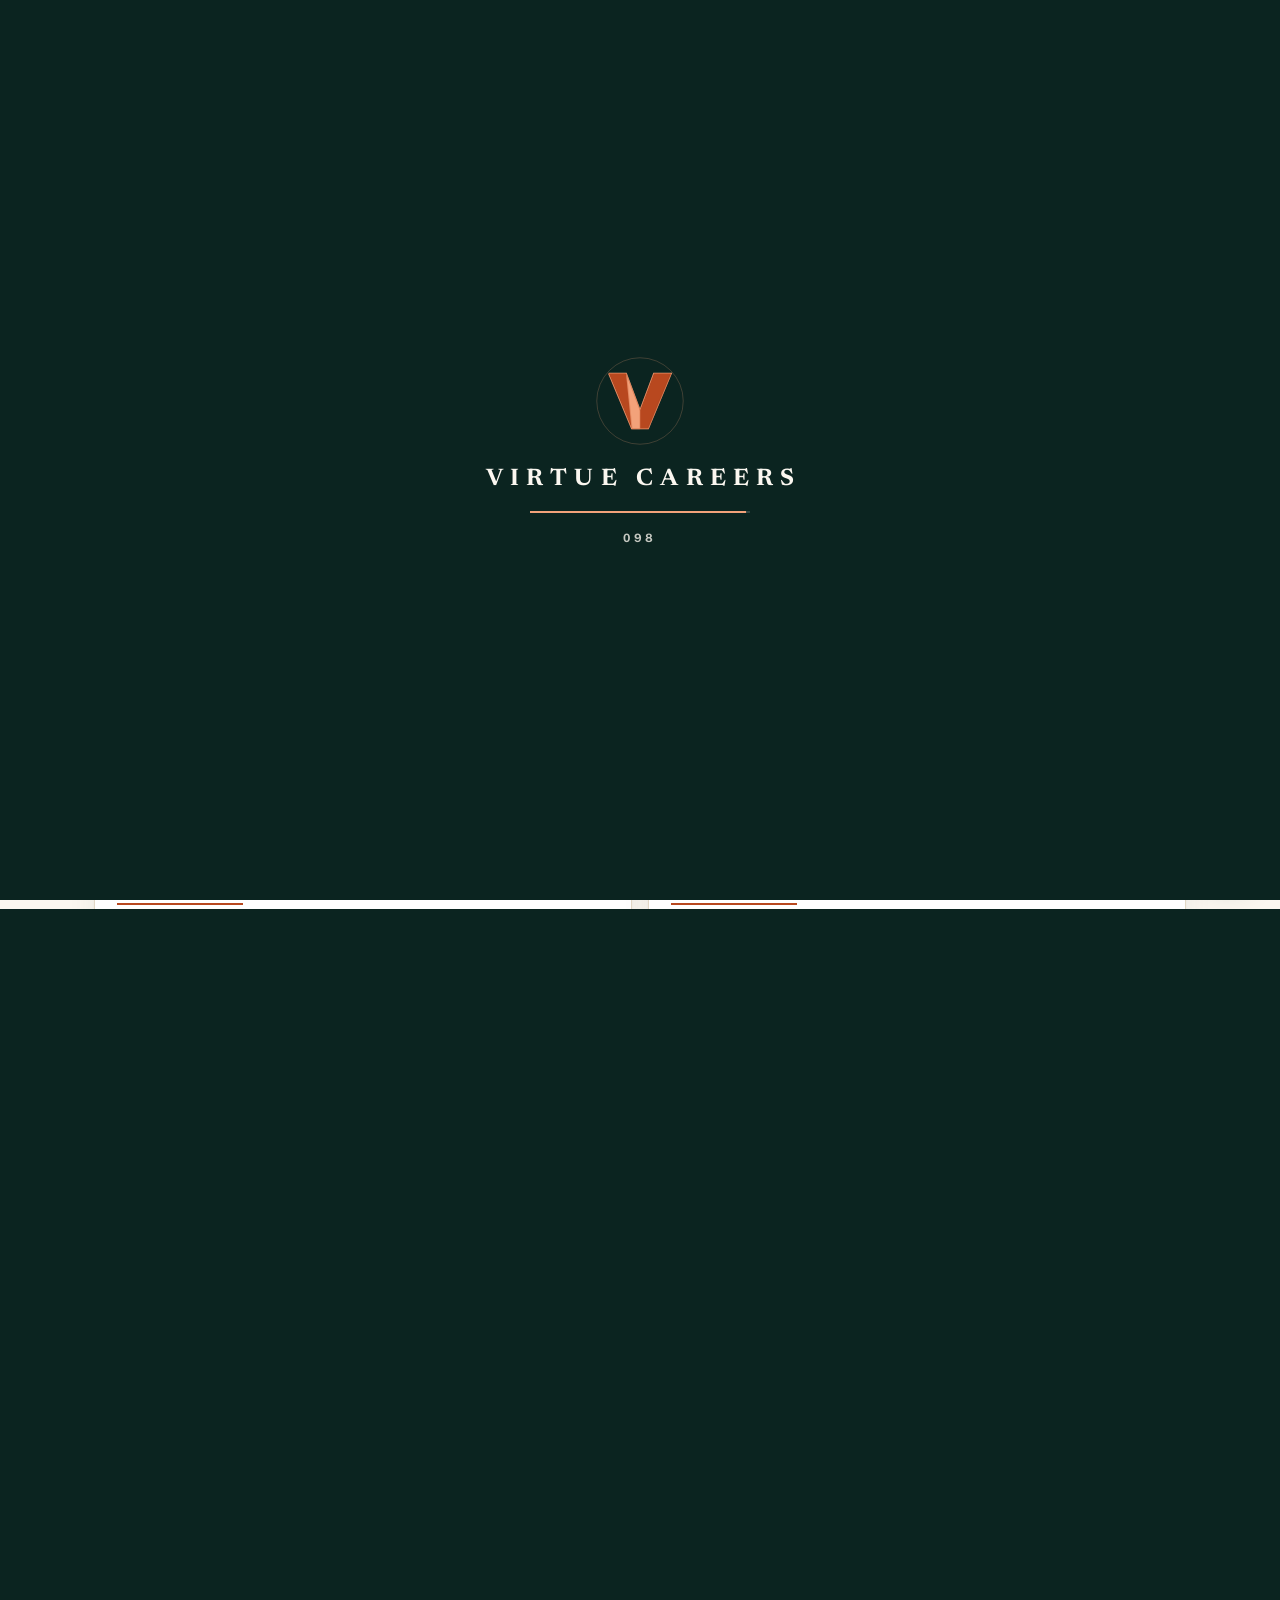
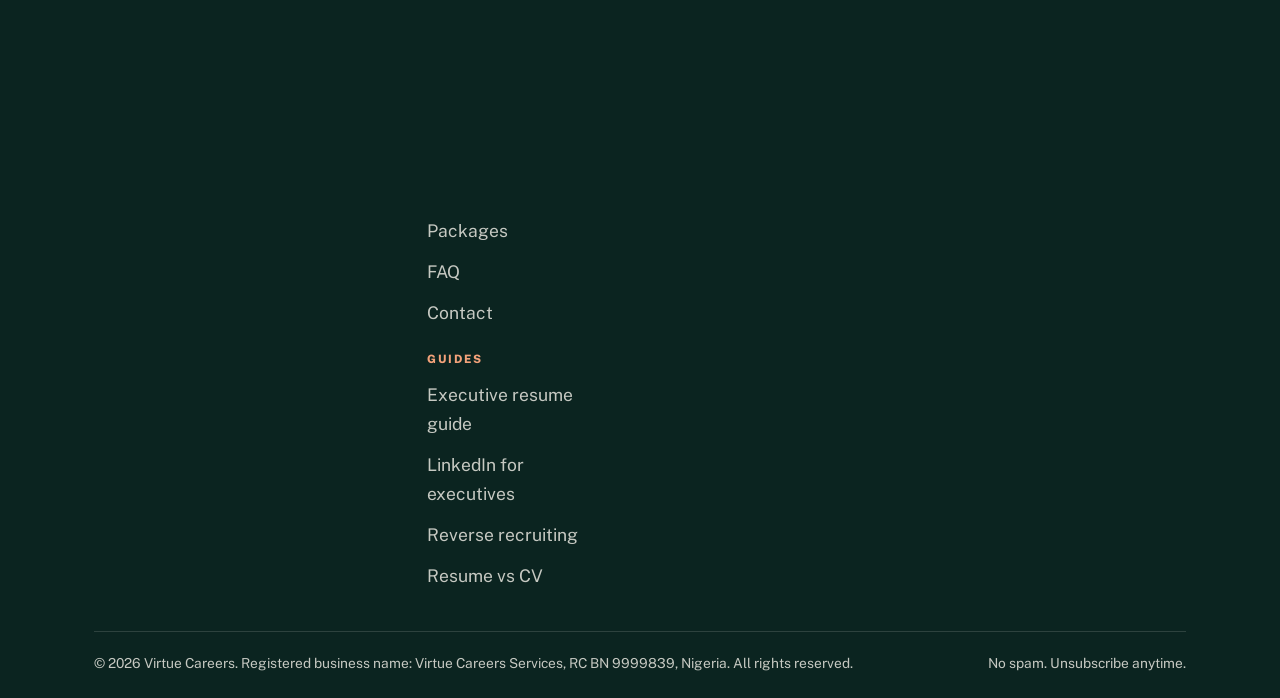
<file: guides.html>
<!DOCTYPE html>
<html lang="en">
<head>
<meta charset="UTF-8">
<meta name="viewport" content="width=device-width, initial-scale=1">
<title>Career Guides: Resume, LinkedIn and Job Search | Virtue Careers</title>
<meta name="description" content="Free career guides from Virtue Careers: how to write an executive resume, optimize LinkedIn, understand reverse recruiting and choose between a resume and a CV.">
<link rel="canonical" href="https://virtuecareers.com/guides.html">
<meta name="robots" content="index, follow, max-image-preview:large, max-snippet:-1">
<meta name="theme-color" content="#FBF7F0">
<meta name="google-site-verification" content="Pk7o_HkPT_jrM4PDPu91sizmd7rS0QLItTLM8vQUjwQ">
<link rel="icon" href="/favicon.ico" sizes="any">
<link rel="icon" type="image/svg+xml" href="/favicon.svg">
<link rel="icon" type="image/png" sizes="48x48" href="/images/favicon-48.png">
<link rel="icon" type="image/png" sizes="96x96" href="/images/favicon-96.png">
<link rel="icon" type="image/png" sizes="192x192" href="/images/icon-192.png">
<link rel="apple-touch-icon" sizes="180x180" href="/images/apple-touch-icon.png">
<link rel="manifest" href="/site.webmanifest">
<meta property="og:site_name" content="Virtue Careers">
<meta property="og:type" content="website">
<meta property="og:title" content="Career Guides: Resume, LinkedIn and Job Search | Virtue Careers">
<meta property="og:description" content="Free career guides from Virtue Careers: how to write an executive resume, optimize LinkedIn, understand reverse recruiting and choose between a resume and a CV.">
<meta property="og:url" content="https://virtuecareers.com/guides.html">
<meta property="og:image" content="https://virtuecareers.com/images/og-image.png">
<meta property="og:image:width" content="1200">
<meta property="og:image:height" content="630">
<meta name="twitter:card" content="summary_large_image">
<meta name="twitter:title" content="Career Guides: Resume, LinkedIn and Job Search | Virtue Careers">
<meta name="twitter:description" content="Free career guides from Virtue Careers: how to write an executive resume, optimize LinkedIn, understand reverse recruiting and choose between a resume and a CV.">
<meta name="twitter:image" content="https://virtuecareers.com/images/og-image.png">
<link rel="preconnect" href="https://fonts.googleapis.com">
<link rel="preconnect" href="https://fonts.gstatic.com" crossorigin>
<link href="https://fonts.googleapis.com/css2?family=Newsreader:ital,opsz,wght@0,6..72,500;0,6..72,600;0,6..72,700;1,6..72,500;1,6..72,600&family=Public+Sans:wght@400;500;600;700;800&display=swap" rel="stylesheet">
<script>document.documentElement.classList.add('js');try{if(sessionStorage.getItem('vc_nav')){document.documentElement.classList.add('nav-in');sessionStorage.removeItem('vc_nav');setTimeout(function(){document.documentElement.classList.remove('nav-in')},2500)}}catch(e){}</script>
<link rel="stylesheet" href="style.css?v=20261106">

<script type="application/ld+json">{"@context":"https://schema.org","@type":"BreadcrumbList","itemListElement":[{"@type":"ListItem","position":1,"name":"Home","item":"https://virtuecareers.com/"},{"@type":"ListItem","position":2,"name":"Guides","item":"https://virtuecareers.com/guides.html"}]}</script>
</head>
<body class="loading">
<div id="progress" aria-hidden="true"></div>
<div id="curtain" aria-hidden="true"></div>
<div id="loader" role="status" aria-label="Loading Virtue Careers">
  <div class="panel p-top"></div><div class="panel p-bot"></div>
  <div class="glow"></div>
  <div class="core">
    <svg class="mark" viewBox="0 0 100 100" aria-hidden="true"><circle class="ring" cx="50" cy="50" r="47"/><polygon class="outline" points="16,20 35,20 50,60 65,20 84,20 59,80 41,80"/><polygon class="fill" points="16,20 35,20 50,60 65,20 84,20 59,80 41,80"/><polygon class="fill2" points="35,20 50,60 50,80 41,80"/></svg>
    <div class="word" aria-hidden="true"><span style="animation-delay:0.55s">V</span><span style="animation-delay:0.61s">I</span><span style="animation-delay:0.66s">R</span><span style="animation-delay:0.72s">T</span><span style="animation-delay:0.77s">U</span><span style="animation-delay:0.83s">E</span><span style="animation-delay:0.88s">&nbsp;</span><span style="animation-delay:0.94s">C</span><span style="animation-delay:0.99s">A</span><span style="animation-delay:1.04s">R</span><span style="animation-delay:1.10s">E</span><span style="animation-delay:1.16s">E</span><span style="animation-delay:1.21s">R</span><span style="animation-delay:1.27s">S</span></div>
    <div class="tag">Executive Career Positioning</div>
    <div class="bar"><i></i></div>
    <div class="count">000</div>
  </div>
</div>
<header id="header">
  <div class="bar">
    <a href="index.html" class="brand" aria-label="Virtue Careers home"><svg viewBox="0 0 100 100" aria-hidden="true"><polygon class="m1" points="16,20 35,20 50,60 65,20 84,20 59,80 41,80"/><polygon class="m2" points="35,20 50,60 50,80 41,80"/></svg><span><b>Virtue Careers</b><small>Executive Positioning</small></span></a>
    <button class="menu-toggle" id="menuToggle" aria-label="Toggle menu" aria-expanded="false"><span></span><span></span><span></span></button>
    <nav class="nav-wrap" id="navWrap" aria-label="Main"><ul class="nav-links" id="navLinks"><li class="only-m"><a href="index.html">Home</a></li><li><a href="about.html">About</a></li><li><a href="services.html">Services</a></li><li><a href="work.html">Work</a></li><li><a href="portfolios.html">Portfolios</a></li><li><a href="pricing.html">Packages</a></li><li><a href="guides.html" class="active-link">Guides</a></li><li><a href="faq.html">FAQ</a></li><li><a href="contact.html">Contact</a></li><li><a href="free-review.html" class="nav-cta">Free<span class="cta-long"> resume</span> review</a></li></ul></nav>
  </div>
</header>
<main>
<section class="phero">
  <div class="wrap">
    <div class="crumbs fade-in d1"><a href="index.html">Home</a><span>/</span><b>Guides</b></div>
    <p class="eyebrow fade-in d1">Learn</p>
    <h1 class="fade-in d2">Free career <em>guides</em></h1>
    <p class="lead fade-in d3">Plain advice on resumes, LinkedIn and job searching, written by our team.</p>
  </div>
</section>
<section class="sec"><div class="wrap">
  <div class="gcards"><a class="gcard reveal" href="executive-resume-guide.html"><span class="eyebrow">Guide</span><h3>How to write an executive resume</h3><p>A plain guide to writing an executive resume: what to include, how long it should be, how to show results and how to pass applicant tracking systems.</p><span class="link-arrow">Read the guide</span></a><a class="gcard reveal" href="linkedin-profile-for-executives.html"><span class="eyebrow">Guide</span><h3>How to optimize your LinkedIn profile for executive recruiters</h3><p>How executives can improve a LinkedIn profile so recruiters find it: headline, About section, experience, keywords, photo and privacy settings.</p><span class="link-arrow">Read the guide</span></a><a class="gcard reveal" href="reverse-recruiting.html"><span class="eyebrow">Guide</span><h3>What reverse recruiting is and how it works</h3><p>Reverse recruiting explained in plain language: what the team does, how it differs from a recruiter, who it suits, what it costs and what to expect.</p><span class="link-arrow">Read the guide</span></a><a class="gcard reveal" href="resume-vs-cv.html"><span class="eyebrow">Guide</span><h3>Resume vs CV: what to use in the US, UK, Canada and Nigeria</h3><p>The difference between a resume and a CV, and what employers expect in the US, UK, Canada and Nigeria, including length, photos and paper size.</p><span class="link-arrow">Read the guide</span></a></div>
</div></section>
<section class="sec paper"><div class="wrap"><div class="cta-box reveal">
  <p class="eyebrow">Want help applying it?</p>
  <h2>Get a free resume review</h2>
  <p>Send us your resume and goal. We will tell you honestly what to fix.</p>
  <div class="row"><a class="btn" href="free-review.html">Free resume review</a><a class="btn btn-wa" href="https://wa.me/13292232424?text=Hi%20Virtue%20Careers%2C%20I%20would%20like%20a%20free%20resume%20review." target="_blank" rel="noopener"><svg viewBox="0 0 24 24" fill="currentColor" aria-hidden="true"><path d="M17.472 14.382c-.297-.149-1.758-.867-2.03-.967-.273-.099-.471-.148-.67.15-.197.297-.767.966-.94 1.164-.173.199-.347.223-.644.075-.297-.15-1.255-.463-2.39-1.475-.883-.788-1.48-1.761-1.653-2.059-.173-.297-.018-.458.13-.606.134-.133.298-.347.446-.52.149-.174.198-.298.298-.497.099-.198.05-.371-.025-.52-.075-.149-.669-1.612-.916-2.207-.242-.579-.487-.5-.669-.51-.173-.008-.371-.01-.57-.01-.198 0-.52.074-.792.372-.272.297-1.04 1.016-1.04 2.479 0 1.462 1.065 2.875 1.213 3.074.149.198 2.096 3.2 5.077 4.487.709.306 1.262.489 1.694.625.712.227 1.36.195 1.871.118.571-.085 1.758-.719 2.006-1.413.248-.694.248-1.289.173-1.413-.074-.124-.272-.198-.57-.347m-5.421 7.403h-.004a9.87 9.87 0 01-5.031-1.378l-.361-.214-3.741.982.998-3.648-.235-.374a9.86 9.86 0 01-1.51-5.26c.001-5.45 4.436-9.884 9.888-9.884 2.64 0 5.122 1.03 6.988 2.898a9.825 9.825 0 012.893 6.994c-.003 5.45-4.437 9.884-9.885 9.884m8.413-18.297A11.815 11.815 0 0012.05 0C5.495 0 .16 5.335.157 11.892c0 2.096.547 4.142 1.588 5.945L.057 24l6.305-1.654a11.882 11.882 0 005.683 1.448h.005c6.554 0 11.89-5.335 11.893-11.893a11.821 11.821 0 00-3.48-8.413Z"/></svg>WhatsApp us</a><a class="btn btn-ghost" href="tel:+13292232424"><svg viewBox="0 0 24 24" fill="none" stroke="currentColor" stroke-width="2" stroke-linecap="round" stroke-linejoin="round" aria-hidden="true"><path d="M22 16.92v3a2 2 0 0 1-2.18 2 19.79 19.79 0 0 1-8.63-3.07 19.5 19.5 0 0 1-6-6 19.79 19.79 0 0 1-3.07-8.67A2 2 0 0 1 4.11 2h3a2 2 0 0 1 2 1.72 12.84 12.84 0 0 0 .7 2.81 2 2 0 0 1-.45 2.11L8.09 9.91a16 16 0 0 0 6 6l1.27-1.27a2 2 0 0 1 2.11-.45 12.84 12.84 0 0 0 2.81.7A2 2 0 0 1 22 16.92z"/></svg>Call us</a></div><p class="sub">Prefer a scheduled call? <a href="https://calendly.com/info-virtuecareers/30min" target="_blank" rel="noopener">Book 30 minutes</a></p>
</div></div></section>
</main>
<footer>
  <div class="wrap">
    <div class="foot-grid">
      <div class="foot-brand">
        <a href="index.html" class="brand"><svg viewBox="0 0 100 100" aria-hidden="true"><polygon class="m1" points="16,20 35,20 50,60 65,20 84,20 59,80 41,80"/><polygon class="m2" points="35,20 50,60 50,80 41,80"/></svg><span><b>Virtue Careers</b><small>Executive Positioning</small></span></a>
        <p>Resume writing, LinkedIn profiles and personal websites for senior professionals worldwide.</p>
      </div>
      <div><h4>Pages</h4><ul>
        <li><a href="free-review.html">Free resume review</a></li><li><a href="about.html">About</a></li><li><a href="services.html">Services</a></li><li><a href="work.html">Work</a></li><li><a href="portfolios.html">Portfolios</a></li><li><a href="pricing.html">Packages</a></li><li><a href="faq.html">FAQ</a></li><li><a href="contact.html">Contact</a></li></ul>
        <h4 style="margin-top:24px">Guides</h4><ul><li><a href="executive-resume-guide.html">Executive resume guide</a></li><li><a href="linkedin-profile-for-executives.html">LinkedIn for executives</a></li><li><a href="reverse-recruiting.html">Reverse recruiting</a></li><li><a href="resume-vs-cv.html">Resume vs CV</a></li></ul></div>
      <div><h4>Contact us</h4><ul>
        <li><a href="https://wa.me/13292232424?text=Hi%20Virtue%20Careers%2C%20I%20would%20like%20a%20free%20resume%20review." target="_blank" rel="noopener">WhatsApp</a></li><li><a href="tel:+13292232424">+1 329 223 2424</a></li><li><a href="mailto:hello@virtuecareers.com">hello@virtuecareers.com</a></li><li><a href="https://calendly.com/info-virtuecareers/30min" target="_blank" rel="noopener">Book a 30 minute call</a></li><li><a href="https://www.linkedin.com/company/virtue-careers/" target="_blank" rel="noopener">LinkedIn</a></li></ul></div>
      <div class="foot-news"><h4>Career tips by email</h4>
        <form action="https://formspree.io/f/xppapqww" method="POST" data-ajax>
          <input type="email" name="email" placeholder="Your email" required aria-label="Email address">
          <input type="hidden" name="_subject" value="New newsletter subscriber from virtuecareers.com">
          <input type="hidden" name="form" value="newsletter">
          <button class="btn" type="submit">Subscribe</button>
          <p class="form-ok">Thank you. You are on the list.</p>
        </form>
      </div>
    </div>
    <div class="foot-bottom"><span>&copy; 2026 Virtue Careers. Registered business name: Virtue Careers Services, RC BN 9999839, Nigeria. All rights reserved.</span><span>No spam. Unsubscribe anytime.</span></div>
  </div>
</footer>
<nav class="sbar" aria-label="Quick contact">
  <a class="s-wa" href="https://wa.me/13292232424?text=Hi%20Virtue%20Careers%2C%20I%20would%20like%20a%20free%20resume%20review." target="_blank" rel="noopener"><svg viewBox="0 0 24 24" fill="currentColor" aria-hidden="true"><path d="M17.472 14.382c-.297-.149-1.758-.867-2.03-.967-.273-.099-.471-.148-.67.15-.197.297-.767.966-.94 1.164-.173.199-.347.223-.644.075-.297-.15-1.255-.463-2.39-1.475-.883-.788-1.48-1.761-1.653-2.059-.173-.297-.018-.458.13-.606.134-.133.298-.347.446-.52.149-.174.198-.298.298-.497.099-.198.05-.371-.025-.52-.075-.149-.669-1.612-.916-2.207-.242-.579-.487-.5-.669-.51-.173-.008-.371-.01-.57-.01-.198 0-.52.074-.792.372-.272.297-1.04 1.016-1.04 2.479 0 1.462 1.065 2.875 1.213 3.074.149.198 2.096 3.2 5.077 4.487.709.306 1.262.489 1.694.625.712.227 1.36.195 1.871.118.571-.085 1.758-.719 2.006-1.413.248-.694.248-1.289.173-1.413-.074-.124-.272-.198-.57-.347m-5.421 7.403h-.004a9.87 9.87 0 01-5.031-1.378l-.361-.214-3.741.982.998-3.648-.235-.374a9.86 9.86 0 01-1.51-5.26c.001-5.45 4.436-9.884 9.888-9.884 2.64 0 5.122 1.03 6.988 2.898a9.825 9.825 0 012.893 6.994c-.003 5.45-4.437 9.884-9.885 9.884m8.413-18.297A11.815 11.815 0 0012.05 0C5.495 0 .16 5.335.157 11.892c0 2.096.547 4.142 1.588 5.945L.057 24l6.305-1.654a11.882 11.882 0 005.683 1.448h.005c6.554 0 11.89-5.335 11.893-11.893a11.821 11.821 0 00-3.48-8.413Z"/></svg><span>WhatsApp</span></a>
  <a class="s-call" href="tel:+13292232424"><svg viewBox="0 0 24 24" fill="none" stroke="currentColor" stroke-width="2" stroke-linecap="round" stroke-linejoin="round" aria-hidden="true"><path d="M22 16.92v3a2 2 0 0 1-2.18 2 19.79 19.79 0 0 1-8.63-3.07 19.5 19.5 0 0 1-6-6 19.79 19.79 0 0 1-3.07-8.67A2 2 0 0 1 4.11 2h3a2 2 0 0 1 2 1.72 12.84 12.84 0 0 0 .7 2.81 2 2 0 0 1-.45 2.11L8.09 9.91a16 16 0 0 0 6 6l1.27-1.27a2 2 0 0 1 2.11-.45 12.84 12.84 0 0 0 2.81.7A2 2 0 0 1 22 16.92z"/></svg><span>Call</span></a>
  <a class="s-rev" href="free-review.html"><span>Free review</span></a>
</nav>
<a class="fab-wa" href="https://wa.me/13292232424?text=Hi%20Virtue%20Careers%2C%20I%20would%20like%20a%20free%20resume%20review." target="_blank" rel="noopener" aria-label="Chat with us on WhatsApp"><svg viewBox="0 0 24 24" fill="currentColor" aria-hidden="true"><path d="M17.472 14.382c-.297-.149-1.758-.867-2.03-.967-.273-.099-.471-.148-.67.15-.197.297-.767.966-.94 1.164-.173.199-.347.223-.644.075-.297-.15-1.255-.463-2.39-1.475-.883-.788-1.48-1.761-1.653-2.059-.173-.297-.018-.458.13-.606.134-.133.298-.347.446-.52.149-.174.198-.298.298-.497.099-.198.05-.371-.025-.52-.075-.149-.669-1.612-.916-2.207-.242-.579-.487-.5-.669-.51-.173-.008-.371-.01-.57-.01-.198 0-.52.074-.792.372-.272.297-1.04 1.016-1.04 2.479 0 1.462 1.065 2.875 1.213 3.074.149.198 2.096 3.2 5.077 4.487.709.306 1.262.489 1.694.625.712.227 1.36.195 1.871.118.571-.085 1.758-.719 2.006-1.413.248-.694.248-1.289.173-1.413-.074-.124-.272-.198-.57-.347m-5.421 7.403h-.004a9.87 9.87 0 01-5.031-1.378l-.361-.214-3.741.982.998-3.648-.235-.374a9.86 9.86 0 01-1.51-5.26c.001-5.45 4.436-9.884 9.888-9.884 2.64 0 5.122 1.03 6.988 2.898a9.825 9.825 0 012.893 6.994c-.003 5.45-4.437 9.884-9.885 9.884m8.413-18.297A11.815 11.815 0 0012.05 0C5.495 0 .16 5.335.157 11.892c0 2.096.547 4.142 1.588 5.945L.057 24l6.305-1.654a11.882 11.882 0 005.683 1.448h.005c6.554 0 11.89-5.335 11.893-11.893a11.821 11.821 0 00-3.48-8.413Z"/></svg></a>
<div id="lightbox" role="dialog" aria-modal="true" aria-label="Enlarged document"><button aria-label="Close">&times;</button><img alt=""></div>
<script src="main.js?v=20261106" defer></script>
</body>
</html>
</file>
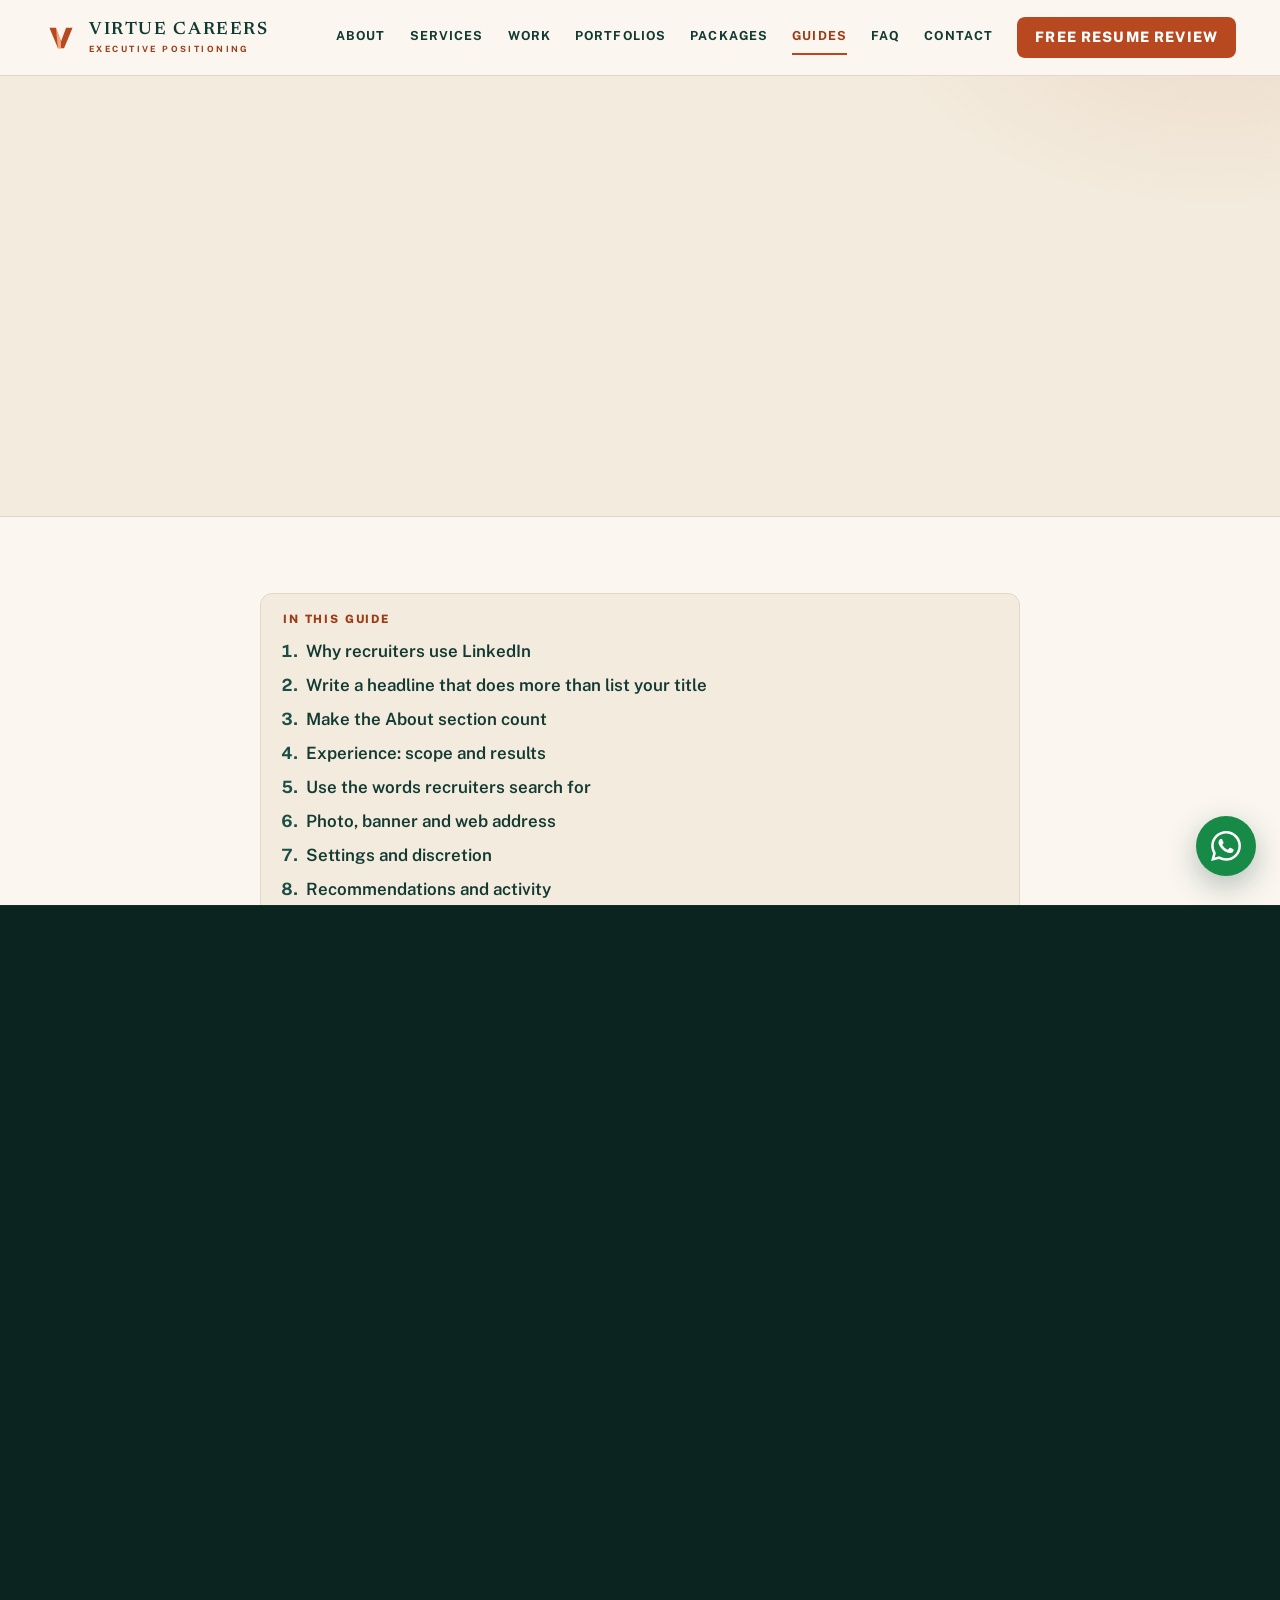
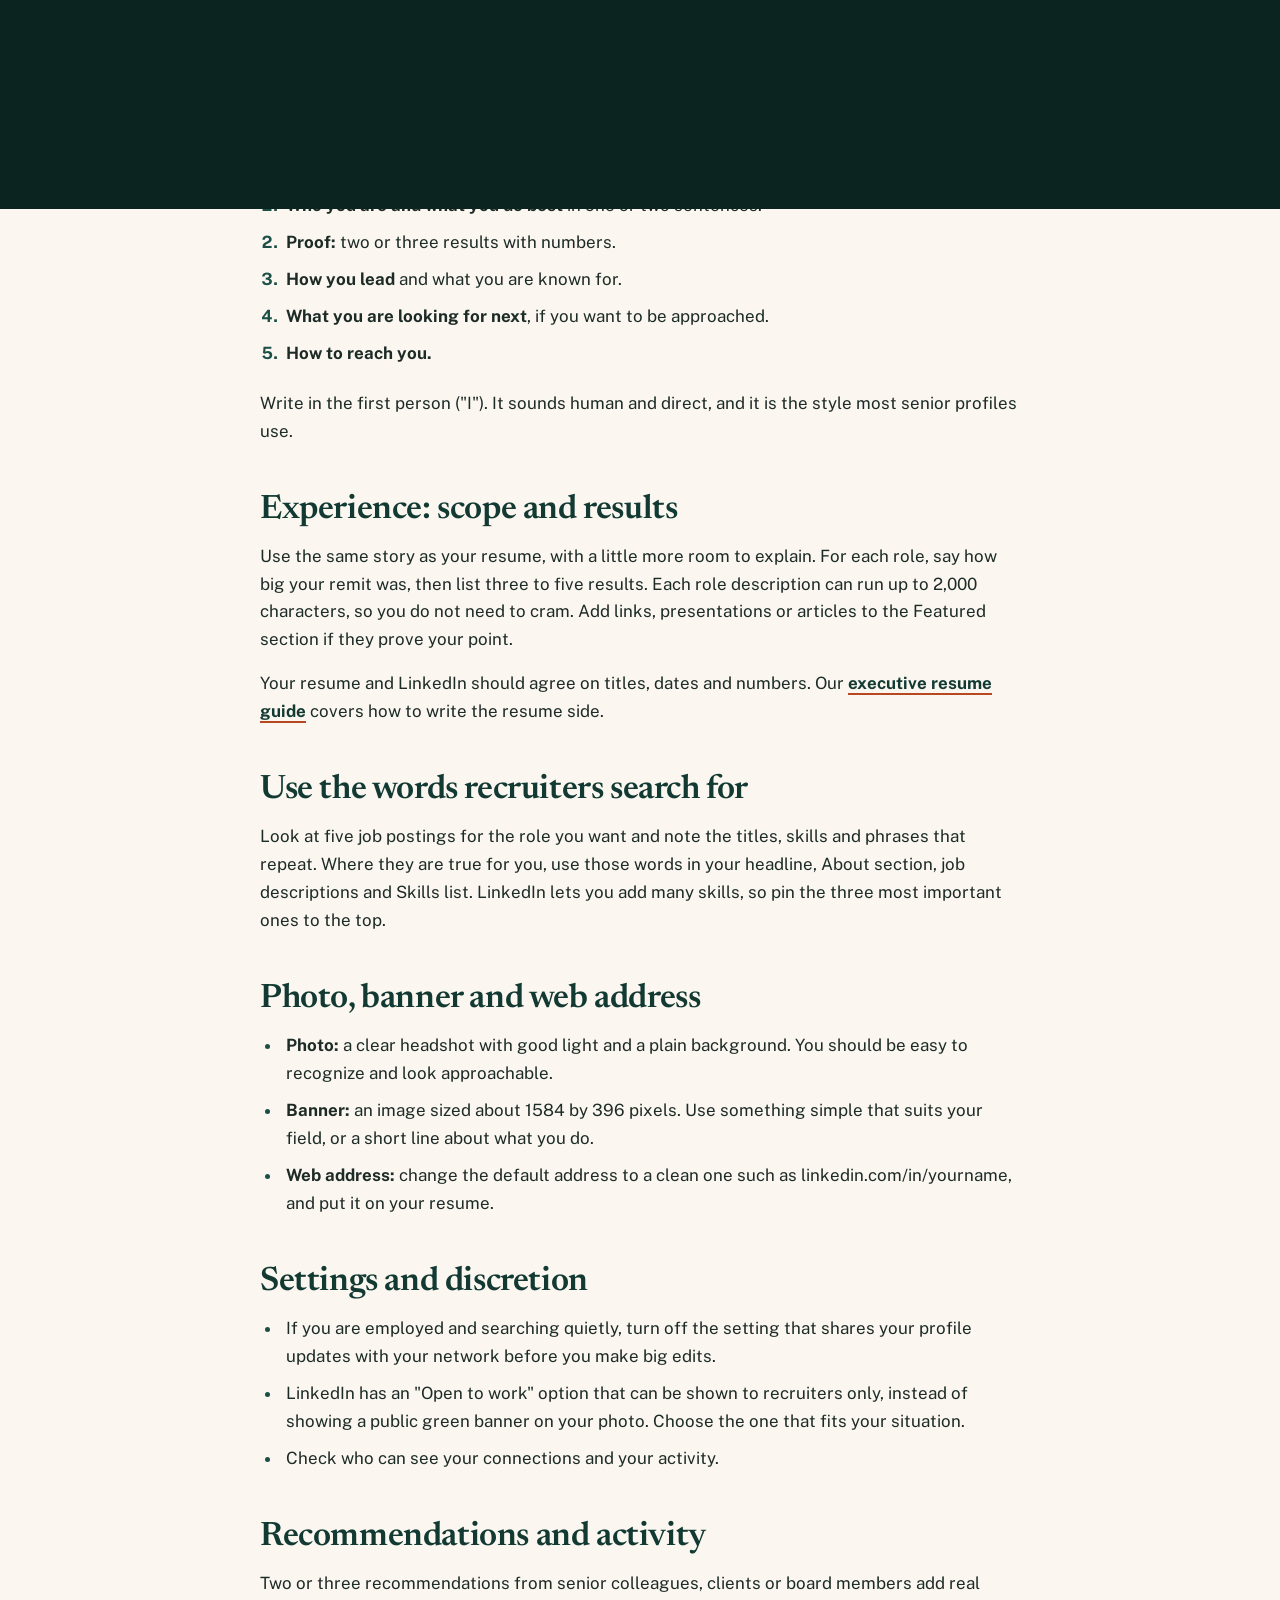
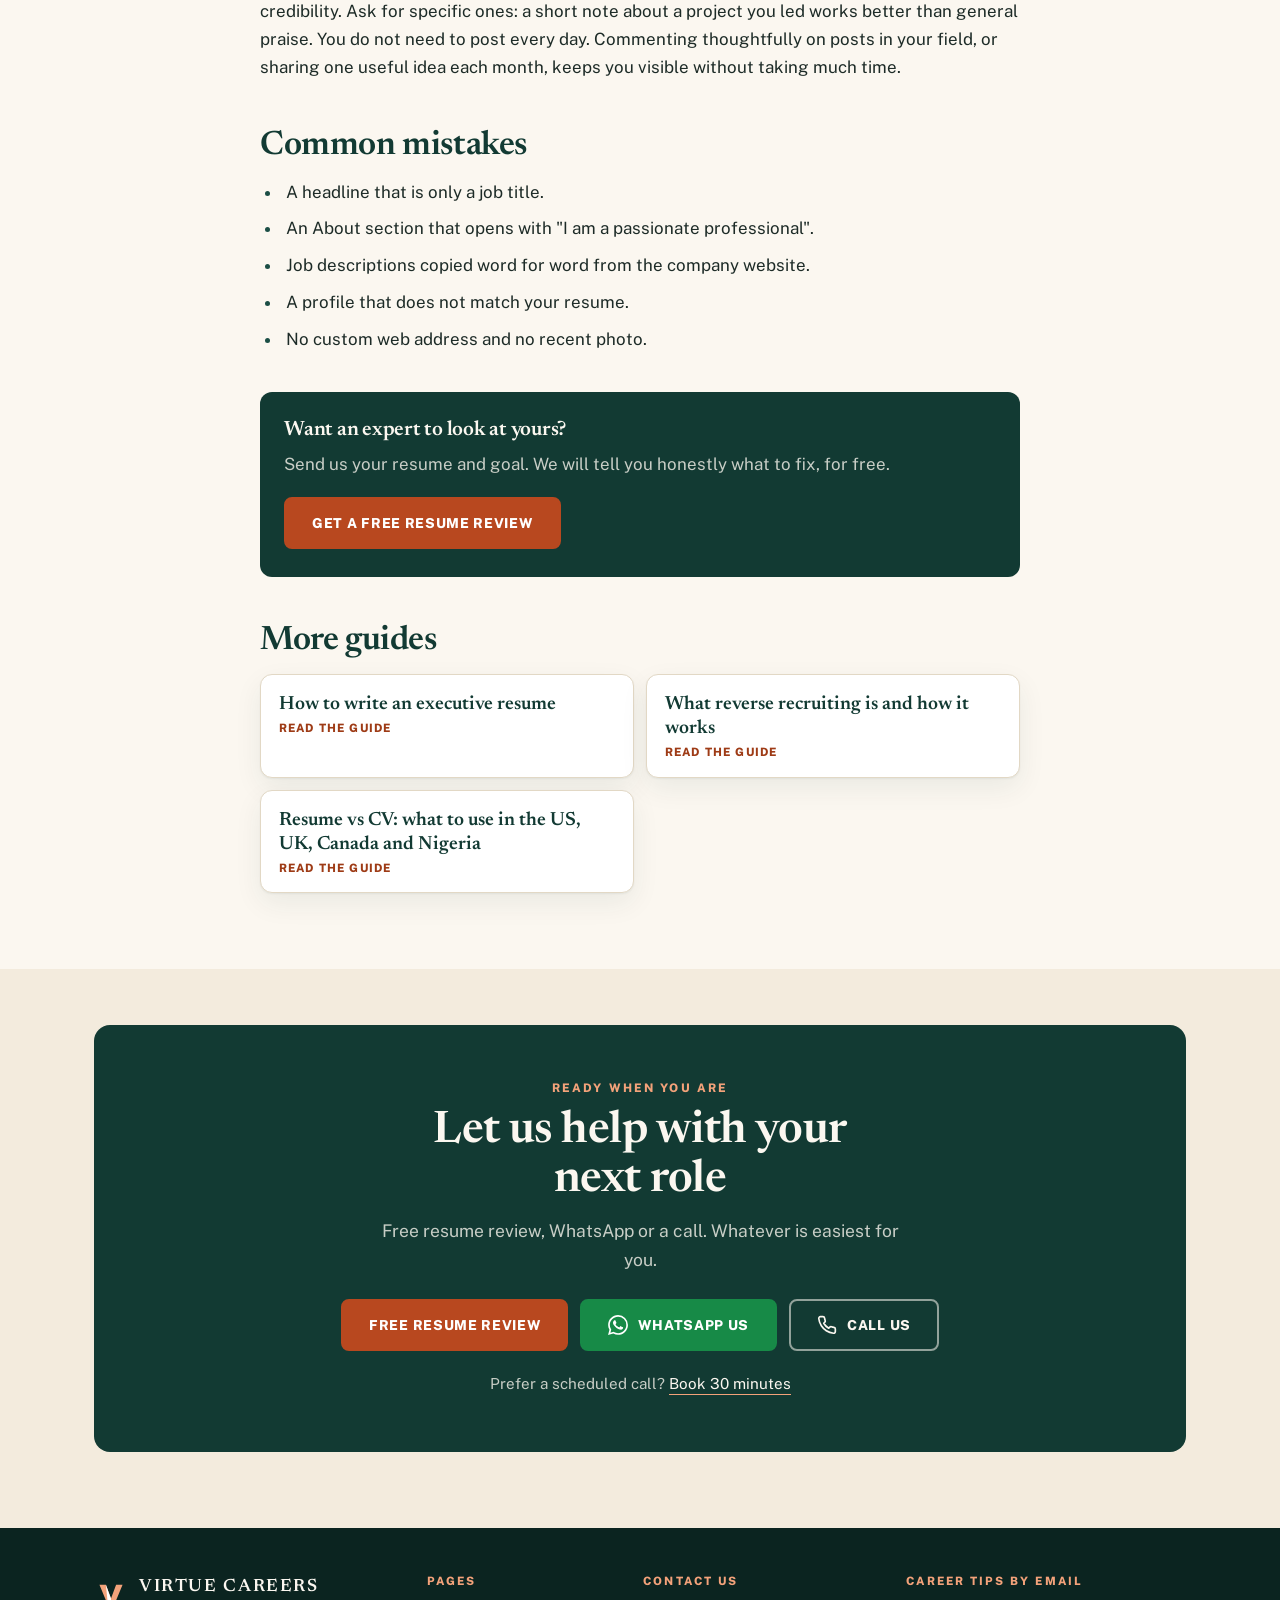
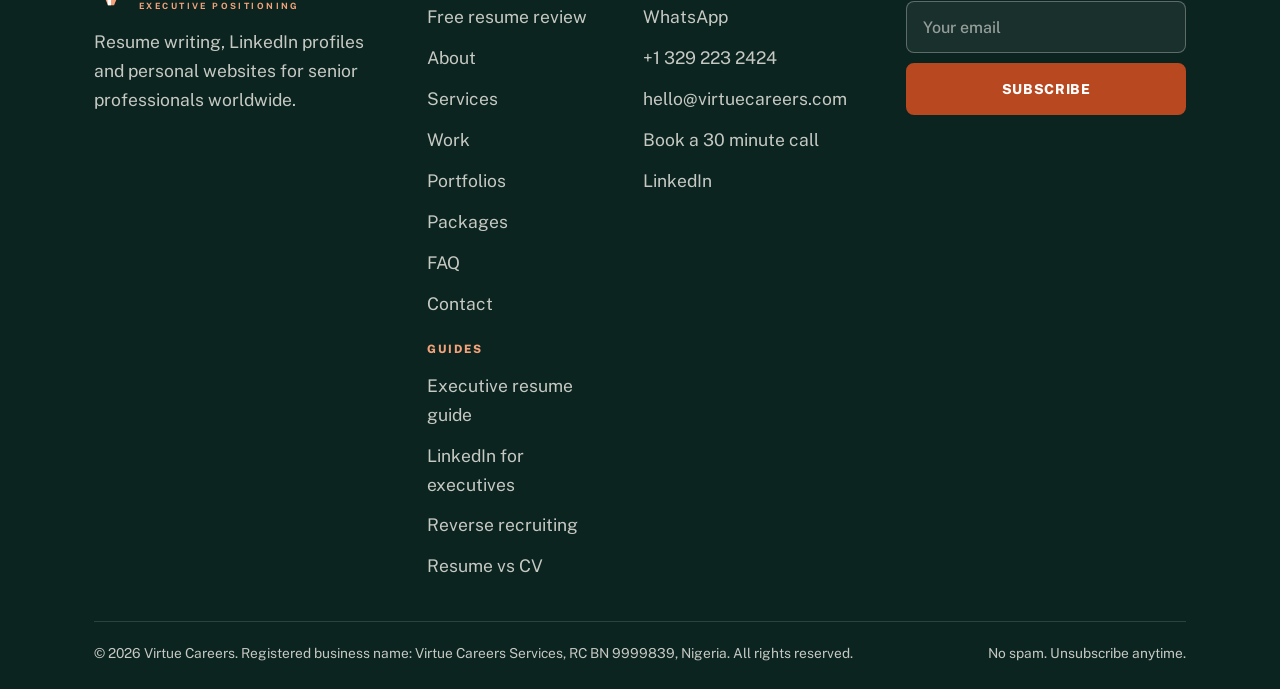
<file: linkedin-profile-for-executives.html>
<!DOCTYPE html>
<html lang="en">
<head>
<meta charset="UTF-8">
<meta name="viewport" content="width=device-width, initial-scale=1">
<title>LinkedIn Profile Tips for Executives | Virtue Careers</title>
<meta name="description" content="How executives can improve a LinkedIn profile so recruiters find it: headline, About section, experience, keywords, photo and privacy settings.">
<link rel="canonical" href="https://virtuecareers.com/linkedin-profile-for-executives.html">
<meta name="robots" content="index, follow, max-image-preview:large, max-snippet:-1">
<meta name="theme-color" content="#FBF7F0">
<meta name="google-site-verification" content="Pk7o_HkPT_jrM4PDPu91sizmd7rS0QLItTLM8vQUjwQ">
<link rel="icon" href="/favicon.ico" sizes="any">
<link rel="icon" type="image/svg+xml" href="/favicon.svg">
<link rel="icon" type="image/png" sizes="48x48" href="/images/favicon-48.png">
<link rel="icon" type="image/png" sizes="96x96" href="/images/favicon-96.png">
<link rel="icon" type="image/png" sizes="192x192" href="/images/icon-192.png">
<link rel="apple-touch-icon" sizes="180x180" href="/images/apple-touch-icon.png">
<link rel="manifest" href="/site.webmanifest">
<meta property="og:site_name" content="Virtue Careers">
<meta property="og:type" content="website">
<meta property="og:title" content="LinkedIn Profile Tips for Executives | Virtue Careers">
<meta property="og:description" content="How executives can improve a LinkedIn profile so recruiters find it: headline, About section, experience, keywords, photo and privacy settings.">
<meta property="og:url" content="https://virtuecareers.com/linkedin-profile-for-executives.html">
<meta property="og:image" content="https://virtuecareers.com/images/og-image.png">
<meta property="og:image:width" content="1200">
<meta property="og:image:height" content="630">
<meta name="twitter:card" content="summary_large_image">
<meta name="twitter:title" content="LinkedIn Profile Tips for Executives | Virtue Careers">
<meta name="twitter:description" content="How executives can improve a LinkedIn profile so recruiters find it: headline, About section, experience, keywords, photo and privacy settings.">
<meta name="twitter:image" content="https://virtuecareers.com/images/og-image.png">
<link rel="preconnect" href="https://fonts.googleapis.com">
<link rel="preconnect" href="https://fonts.gstatic.com" crossorigin>
<link href="https://fonts.googleapis.com/css2?family=Newsreader:ital,opsz,wght@0,6..72,500;0,6..72,600;0,6..72,700;1,6..72,500;1,6..72,600&family=Public+Sans:wght@400;500;600;700;800&display=swap" rel="stylesheet">
<script>document.documentElement.classList.add('js');try{if(sessionStorage.getItem('vc_nav')){document.documentElement.classList.add('nav-in');sessionStorage.removeItem('vc_nav');setTimeout(function(){document.documentElement.classList.remove('nav-in')},2500)}}catch(e){}</script>
<link rel="stylesheet" href="style.css?v=20261106">

<script type="application/ld+json">{"@context":"https://schema.org","@type":"Article","headline":"LinkedIn Profile Tips for Executives","description":"How executives can improve a LinkedIn profile so recruiters find it: headline, About section, experience, keywords, photo and privacy settings.","image":["https://virtuecareers.com/images/og-image.png"],"datePublished":"2026-11-06","dateModified":"2026-11-06","inLanguage":"en","mainEntityOfPage":{"@type":"WebPage","@id":"https://virtuecareers.com/linkedin-profile-for-executives.html"},"author":{"@type":"Organization","name":"Virtue Careers","url":"https://virtuecareers.com/"},"publisher":{"@type":"Organization","name":"Virtue Careers","url":"https://virtuecareers.com/","logo":{"@type":"ImageObject","url":"https://virtuecareers.com/images/icon-512.png"}}}</script><script type="application/ld+json">{"@context":"https://schema.org","@type":"BreadcrumbList","itemListElement":[{"@type":"ListItem","position":1,"name":"Home","item":"https://virtuecareers.com/"},{"@type":"ListItem","position":2,"name":"Guides","item":"https://virtuecareers.com/guides.html"},{"@type":"ListItem","position":3,"name":"LinkedIn for executives","item":"https://virtuecareers.com/linkedin-profile-for-executives.html"}]}</script>
</head>
<body class="loading">
<div id="progress" aria-hidden="true"></div>
<div id="curtain" aria-hidden="true"></div>
<div id="loader" role="status" aria-label="Loading Virtue Careers">
  <div class="panel p-top"></div><div class="panel p-bot"></div>
  <div class="glow"></div>
  <div class="core">
    <svg class="mark" viewBox="0 0 100 100" aria-hidden="true"><circle class="ring" cx="50" cy="50" r="47"/><polygon class="outline" points="16,20 35,20 50,60 65,20 84,20 59,80 41,80"/><polygon class="fill" points="16,20 35,20 50,60 65,20 84,20 59,80 41,80"/><polygon class="fill2" points="35,20 50,60 50,80 41,80"/></svg>
    <div class="word" aria-hidden="true"><span style="animation-delay:0.55s">V</span><span style="animation-delay:0.61s">I</span><span style="animation-delay:0.66s">R</span><span style="animation-delay:0.72s">T</span><span style="animation-delay:0.77s">U</span><span style="animation-delay:0.83s">E</span><span style="animation-delay:0.88s">&nbsp;</span><span style="animation-delay:0.94s">C</span><span style="animation-delay:0.99s">A</span><span style="animation-delay:1.04s">R</span><span style="animation-delay:1.10s">E</span><span style="animation-delay:1.16s">E</span><span style="animation-delay:1.21s">R</span><span style="animation-delay:1.27s">S</span></div>
    <div class="tag">Executive Career Positioning</div>
    <div class="bar"><i></i></div>
    <div class="count">000</div>
  </div>
</div>
<header id="header">
  <div class="bar">
    <a href="index.html" class="brand" aria-label="Virtue Careers home"><svg viewBox="0 0 100 100" aria-hidden="true"><polygon class="m1" points="16,20 35,20 50,60 65,20 84,20 59,80 41,80"/><polygon class="m2" points="35,20 50,60 50,80 41,80"/></svg><span><b>Virtue Careers</b><small>Executive Positioning</small></span></a>
    <button class="menu-toggle" id="menuToggle" aria-label="Toggle menu" aria-expanded="false"><span></span><span></span><span></span></button>
    <nav class="nav-wrap" id="navWrap" aria-label="Main"><ul class="nav-links" id="navLinks"><li class="only-m"><a href="index.html">Home</a></li><li><a href="about.html">About</a></li><li><a href="services.html">Services</a></li><li><a href="work.html">Work</a></li><li><a href="portfolios.html">Portfolios</a></li><li><a href="pricing.html">Packages</a></li><li><a href="guides.html" class="active-link">Guides</a></li><li><a href="faq.html">FAQ</a></li><li><a href="contact.html">Contact</a></li><li><a href="free-review.html" class="nav-cta">Free<span class="cta-long"> resume</span> review</a></li></ul></nav>
  </div>
</header>
<main>
<section class="phero">
  <div class="wrap">
    <div class="crumbs fade-in d1"><a href="index.html">Home</a><span>/</span><a href="guides.html">Guides</a><span>/</span><b>LinkedIn for executives</b></div>
    <p class="eyebrow fade-in d1">Guide</p>
    <h1 class="fade-in d2">How to optimize your <em>LinkedIn profile</em> for executive recruiters</h1>
    <p class="lead fade-in d3">Recruiters search LinkedIn the way people search Google. Here is how to be easy to find, and easy to say yes to.</p>
    <p class="meta fade-in d3">By the Virtue Careers team. Updated November 6, 2026. 3 minute read.</p>
  </div>
</section>
<section class="sec">
  <div class="wrap">
    <article class="article">
      <nav class="toc" aria-label="In this guide"><b>In this guide</b><ol><li><a href="#why">Why recruiters use LinkedIn</a></li><li><a href="#headline">Write a headline that does more than list your title</a></li><li><a href="#about">Make the About section count</a></li><li><a href="#experience">Experience: scope and results</a></li><li><a href="#keywords">Use the words recruiters search for</a></li><li><a href="#photo">Photo, banner and web address</a></li><li><a href="#settings">Settings and discretion</a></li><li><a href="#activity">Recommendations and activity</a></li><li><a href="#mistakes">Common mistakes</a></li></ol></nav>
      
<p>Recruiters and hiring leaders use LinkedIn the way people use a search engine. They type in a job title, an industry or a skill and scroll through the profiles that come up. If your profile is thin or vague, you are easy to miss. This guide shows how to make yours easy to find and easy to say yes to.</p>

<h2 id="why">Why recruiters use LinkedIn</h2>
<p>Search on LinkedIn works mostly on words. The titles, skills and phrases on your profile decide whether you appear when a recruiter searches. After that, your first few lines decide whether they click and read on. So your profile has two jobs: be findable, and be convincing in a few seconds.</p>

<h2 id="headline">Write a headline that does more than list your title</h2>
<p>Your headline appears next to your name in search results and comments. It can be up to 220 characters. By default LinkedIn fills it with your current job title, which wastes the space. Use it to say what you do, for whom and with what proof.</p>
<div class="example"><small>Example (made up for illustration)</small>Chief Operating Officer | Scaling operations in manufacturing and logistics | Cost reduction, turnarounds and M&amp;A integration</div>

<h2 id="about">Make the About section count</h2>
<p>The About section can hold up to 2,600 characters, but only the first few lines show before the "see more" link. Put your strongest message there. A simple structure works well:</p>
<ol>
<li><strong>Who you are and what you do best</strong> in one or two sentences.</li>
<li><strong>Proof:</strong> two or three results with numbers.</li>
<li><strong>How you lead</strong> and what you are known for.</li>
<li><strong>What you are looking for next</strong>, if you want to be approached.</li>
<li><strong>How to reach you.</strong></li>
</ol>
<p>Write in the first person ("I"). It sounds human and direct, and it is the style most senior profiles use.</p>

<h2 id="experience">Experience: scope and results</h2>
<p>Use the same story as your resume, with a little more room to explain. For each role, say how big your remit was, then list three to five results. Each role description can run up to 2,000 characters, so you do not need to cram. Add links, presentations or articles to the Featured section if they prove your point.</p>
<p>Your resume and LinkedIn should agree on titles, dates and numbers. Our <a href="executive-resume-guide.html">executive resume guide</a> covers how to write the resume side.</p>

<h2 id="keywords">Use the words recruiters search for</h2>
<p>Look at five job postings for the role you want and note the titles, skills and phrases that repeat. Where they are true for you, use those words in your headline, About section, job descriptions and Skills list. LinkedIn lets you add many skills, so pin the three most important ones to the top.</p>

<h2 id="photo">Photo, banner and web address</h2>
<ul>
<li><strong>Photo:</strong> a clear headshot with good light and a plain background. You should be easy to recognize and look approachable.</li>
<li><strong>Banner:</strong> an image sized about 1584 by 396 pixels. Use something simple that suits your field, or a short line about what you do.</li>
<li><strong>Web address:</strong> change the default address to a clean one such as linkedin.com/in/yourname, and put it on your resume.</li>
</ul>

<h2 id="settings">Settings and discretion</h2>
<ul>
<li>If you are employed and searching quietly, turn off the setting that shares your profile updates with your network before you make big edits.</li>
<li>LinkedIn has an "Open to work" option that can be shown to recruiters only, instead of showing a public green banner on your photo. Choose the one that fits your situation.</li>
<li>Check who can see your connections and your activity.</li>
</ul>

<h2 id="activity">Recommendations and activity</h2>
<p>Two or three recommendations from senior colleagues, clients or board members add real credibility. Ask for specific ones: a short note about a project you led works better than general praise. You do not need to post every day. Commenting thoughtfully on posts in your field, or sharing one useful idea each month, keeps you visible without taking much time.</p>

<h2 id="mistakes">Common mistakes</h2>
<ul>
<li>A headline that is only a job title.</li>
<li>An About section that opens with "I am a passionate professional".</li>
<li>Job descriptions copied word for word from the company website.</li>
<li>A profile that does not match your resume.</li>
<li>No custom web address and no recent photo.</li>
</ul>

      <div class="callout"><h3>Want an expert to look at yours?</h3><p>Send us your resume and goal. We will tell you honestly what to fix, for free.</p><a class="btn" href="free-review.html">Get a free resume review</a></div>
      <h2 id="more">More guides</h2><div class="related"><a href="executive-resume-guide.html"><b>How to write an executive resume</b><span>Read the guide</span></a><a href="reverse-recruiting.html"><b>What reverse recruiting is and how it works</b><span>Read the guide</span></a><a href="resume-vs-cv.html"><b>Resume vs CV: what to use in the US, UK, Canada and Nigeria</b><span>Read the guide</span></a></div>
    </article>
  </div>
</section>
<section class="sec paper" style="padding-top:56px">
  <div class="wrap"><div class="cta-box reveal">
    <p class="eyebrow">Ready when you are</p>
    <h2>Let us help with your next role</h2>
    <p>Free resume review, WhatsApp or a call. Whatever is easiest for you.</p>
    <div class="row"><a class="btn" href="free-review.html">Free resume review</a><a class="btn btn-wa" href="https://wa.me/13292232424?text=Hi%20Virtue%20Careers%2C%20I%20would%20like%20a%20free%20resume%20review." target="_blank" rel="noopener"><svg viewBox="0 0 24 24" fill="currentColor" aria-hidden="true"><path d="M17.472 14.382c-.297-.149-1.758-.867-2.03-.967-.273-.099-.471-.148-.67.15-.197.297-.767.966-.94 1.164-.173.199-.347.223-.644.075-.297-.15-1.255-.463-2.39-1.475-.883-.788-1.48-1.761-1.653-2.059-.173-.297-.018-.458.13-.606.134-.133.298-.347.446-.52.149-.174.198-.298.298-.497.099-.198.05-.371-.025-.52-.075-.149-.669-1.612-.916-2.207-.242-.579-.487-.5-.669-.51-.173-.008-.371-.01-.57-.01-.198 0-.52.074-.792.372-.272.297-1.04 1.016-1.04 2.479 0 1.462 1.065 2.875 1.213 3.074.149.198 2.096 3.2 5.077 4.487.709.306 1.262.489 1.694.625.712.227 1.36.195 1.871.118.571-.085 1.758-.719 2.006-1.413.248-.694.248-1.289.173-1.413-.074-.124-.272-.198-.57-.347m-5.421 7.403h-.004a9.87 9.87 0 01-5.031-1.378l-.361-.214-3.741.982.998-3.648-.235-.374a9.86 9.86 0 01-1.51-5.26c.001-5.45 4.436-9.884 9.888-9.884 2.64 0 5.122 1.03 6.988 2.898a9.825 9.825 0 012.893 6.994c-.003 5.45-4.437 9.884-9.885 9.884m8.413-18.297A11.815 11.815 0 0012.05 0C5.495 0 .16 5.335.157 11.892c0 2.096.547 4.142 1.588 5.945L.057 24l6.305-1.654a11.882 11.882 0 005.683 1.448h.005c6.554 0 11.89-5.335 11.893-11.893a11.821 11.821 0 00-3.48-8.413Z"/></svg>WhatsApp us</a><a class="btn btn-ghost" href="tel:+13292232424"><svg viewBox="0 0 24 24" fill="none" stroke="currentColor" stroke-width="2" stroke-linecap="round" stroke-linejoin="round" aria-hidden="true"><path d="M22 16.92v3a2 2 0 0 1-2.18 2 19.79 19.79 0 0 1-8.63-3.07 19.5 19.5 0 0 1-6-6 19.79 19.79 0 0 1-3.07-8.67A2 2 0 0 1 4.11 2h3a2 2 0 0 1 2 1.72 12.84 12.84 0 0 0 .7 2.81 2 2 0 0 1-.45 2.11L8.09 9.91a16 16 0 0 0 6 6l1.27-1.27a2 2 0 0 1 2.11-.45 12.84 12.84 0 0 0 2.81.7A2 2 0 0 1 22 16.92z"/></svg>Call us</a></div><p class="sub">Prefer a scheduled call? <a href="https://calendly.com/info-virtuecareers/30min" target="_blank" rel="noopener">Book 30 minutes</a></p>
  </div></div>
</section>
</main>
<footer>
  <div class="wrap">
    <div class="foot-grid">
      <div class="foot-brand">
        <a href="index.html" class="brand"><svg viewBox="0 0 100 100" aria-hidden="true"><polygon class="m1" points="16,20 35,20 50,60 65,20 84,20 59,80 41,80"/><polygon class="m2" points="35,20 50,60 50,80 41,80"/></svg><span><b>Virtue Careers</b><small>Executive Positioning</small></span></a>
        <p>Resume writing, LinkedIn profiles and personal websites for senior professionals worldwide.</p>
      </div>
      <div><h4>Pages</h4><ul>
        <li><a href="free-review.html">Free resume review</a></li><li><a href="about.html">About</a></li><li><a href="services.html">Services</a></li><li><a href="work.html">Work</a></li><li><a href="portfolios.html">Portfolios</a></li><li><a href="pricing.html">Packages</a></li><li><a href="faq.html">FAQ</a></li><li><a href="contact.html">Contact</a></li></ul>
        <h4 style="margin-top:24px">Guides</h4><ul><li><a href="executive-resume-guide.html">Executive resume guide</a></li><li><a href="linkedin-profile-for-executives.html">LinkedIn for executives</a></li><li><a href="reverse-recruiting.html">Reverse recruiting</a></li><li><a href="resume-vs-cv.html">Resume vs CV</a></li></ul></div>
      <div><h4>Contact us</h4><ul>
        <li><a href="https://wa.me/13292232424?text=Hi%20Virtue%20Careers%2C%20I%20would%20like%20a%20free%20resume%20review." target="_blank" rel="noopener">WhatsApp</a></li><li><a href="tel:+13292232424">+1 329 223 2424</a></li><li><a href="mailto:hello@virtuecareers.com">hello@virtuecareers.com</a></li><li><a href="https://calendly.com/info-virtuecareers/30min" target="_blank" rel="noopener">Book a 30 minute call</a></li><li><a href="https://www.linkedin.com/company/virtue-careers/" target="_blank" rel="noopener">LinkedIn</a></li></ul></div>
      <div class="foot-news"><h4>Career tips by email</h4>
        <form action="https://formspree.io/f/xppapqww" method="POST" data-ajax>
          <input type="email" name="email" placeholder="Your email" required aria-label="Email address">
          <input type="hidden" name="_subject" value="New newsletter subscriber from virtuecareers.com">
          <input type="hidden" name="form" value="newsletter">
          <button class="btn" type="submit">Subscribe</button>
          <p class="form-ok">Thank you. You are on the list.</p>
        </form>
      </div>
    </div>
    <div class="foot-bottom"><span>&copy; 2026 Virtue Careers. Registered business name: Virtue Careers Services, RC BN 9999839, Nigeria. All rights reserved.</span><span>No spam. Unsubscribe anytime.</span></div>
  </div>
</footer>
<nav class="sbar" aria-label="Quick contact">
  <a class="s-wa" href="https://wa.me/13292232424?text=Hi%20Virtue%20Careers%2C%20I%20would%20like%20a%20free%20resume%20review." target="_blank" rel="noopener"><svg viewBox="0 0 24 24" fill="currentColor" aria-hidden="true"><path d="M17.472 14.382c-.297-.149-1.758-.867-2.03-.967-.273-.099-.471-.148-.67.15-.197.297-.767.966-.94 1.164-.173.199-.347.223-.644.075-.297-.15-1.255-.463-2.39-1.475-.883-.788-1.48-1.761-1.653-2.059-.173-.297-.018-.458.13-.606.134-.133.298-.347.446-.52.149-.174.198-.298.298-.497.099-.198.05-.371-.025-.52-.075-.149-.669-1.612-.916-2.207-.242-.579-.487-.5-.669-.51-.173-.008-.371-.01-.57-.01-.198 0-.52.074-.792.372-.272.297-1.04 1.016-1.04 2.479 0 1.462 1.065 2.875 1.213 3.074.149.198 2.096 3.2 5.077 4.487.709.306 1.262.489 1.694.625.712.227 1.36.195 1.871.118.571-.085 1.758-.719 2.006-1.413.248-.694.248-1.289.173-1.413-.074-.124-.272-.198-.57-.347m-5.421 7.403h-.004a9.87 9.87 0 01-5.031-1.378l-.361-.214-3.741.982.998-3.648-.235-.374a9.86 9.86 0 01-1.51-5.26c.001-5.45 4.436-9.884 9.888-9.884 2.64 0 5.122 1.03 6.988 2.898a9.825 9.825 0 012.893 6.994c-.003 5.45-4.437 9.884-9.885 9.884m8.413-18.297A11.815 11.815 0 0012.05 0C5.495 0 .16 5.335.157 11.892c0 2.096.547 4.142 1.588 5.945L.057 24l6.305-1.654a11.882 11.882 0 005.683 1.448h.005c6.554 0 11.89-5.335 11.893-11.893a11.821 11.821 0 00-3.48-8.413Z"/></svg><span>WhatsApp</span></a>
  <a class="s-call" href="tel:+13292232424"><svg viewBox="0 0 24 24" fill="none" stroke="currentColor" stroke-width="2" stroke-linecap="round" stroke-linejoin="round" aria-hidden="true"><path d="M22 16.92v3a2 2 0 0 1-2.18 2 19.79 19.79 0 0 1-8.63-3.07 19.5 19.5 0 0 1-6-6 19.79 19.79 0 0 1-3.07-8.67A2 2 0 0 1 4.11 2h3a2 2 0 0 1 2 1.72 12.84 12.84 0 0 0 .7 2.81 2 2 0 0 1-.45 2.11L8.09 9.91a16 16 0 0 0 6 6l1.27-1.27a2 2 0 0 1 2.11-.45 12.84 12.84 0 0 0 2.81.7A2 2 0 0 1 22 16.92z"/></svg><span>Call</span></a>
  <a class="s-rev" href="free-review.html"><span>Free review</span></a>
</nav>
<a class="fab-wa" href="https://wa.me/13292232424?text=Hi%20Virtue%20Careers%2C%20I%20would%20like%20a%20free%20resume%20review." target="_blank" rel="noopener" aria-label="Chat with us on WhatsApp"><svg viewBox="0 0 24 24" fill="currentColor" aria-hidden="true"><path d="M17.472 14.382c-.297-.149-1.758-.867-2.03-.967-.273-.099-.471-.148-.67.15-.197.297-.767.966-.94 1.164-.173.199-.347.223-.644.075-.297-.15-1.255-.463-2.39-1.475-.883-.788-1.48-1.761-1.653-2.059-.173-.297-.018-.458.13-.606.134-.133.298-.347.446-.52.149-.174.198-.298.298-.497.099-.198.05-.371-.025-.52-.075-.149-.669-1.612-.916-2.207-.242-.579-.487-.5-.669-.51-.173-.008-.371-.01-.57-.01-.198 0-.52.074-.792.372-.272.297-1.04 1.016-1.04 2.479 0 1.462 1.065 2.875 1.213 3.074.149.198 2.096 3.2 5.077 4.487.709.306 1.262.489 1.694.625.712.227 1.36.195 1.871.118.571-.085 1.758-.719 2.006-1.413.248-.694.248-1.289.173-1.413-.074-.124-.272-.198-.57-.347m-5.421 7.403h-.004a9.87 9.87 0 01-5.031-1.378l-.361-.214-3.741.982.998-3.648-.235-.374a9.86 9.86 0 01-1.51-5.26c.001-5.45 4.436-9.884 9.888-9.884 2.64 0 5.122 1.03 6.988 2.898a9.825 9.825 0 012.893 6.994c-.003 5.45-4.437 9.884-9.885 9.884m8.413-18.297A11.815 11.815 0 0012.05 0C5.495 0 .16 5.335.157 11.892c0 2.096.547 4.142 1.588 5.945L.057 24l6.305-1.654a11.882 11.882 0 005.683 1.448h.005c6.554 0 11.89-5.335 11.893-11.893a11.821 11.821 0 00-3.48-8.413Z"/></svg></a>
<div id="lightbox" role="dialog" aria-modal="true" aria-label="Enlarged document"><button aria-label="Close">&times;</button><img alt=""></div>
<script src="main.js?v=20261106" defer></script>
</body>
</html>
</file>
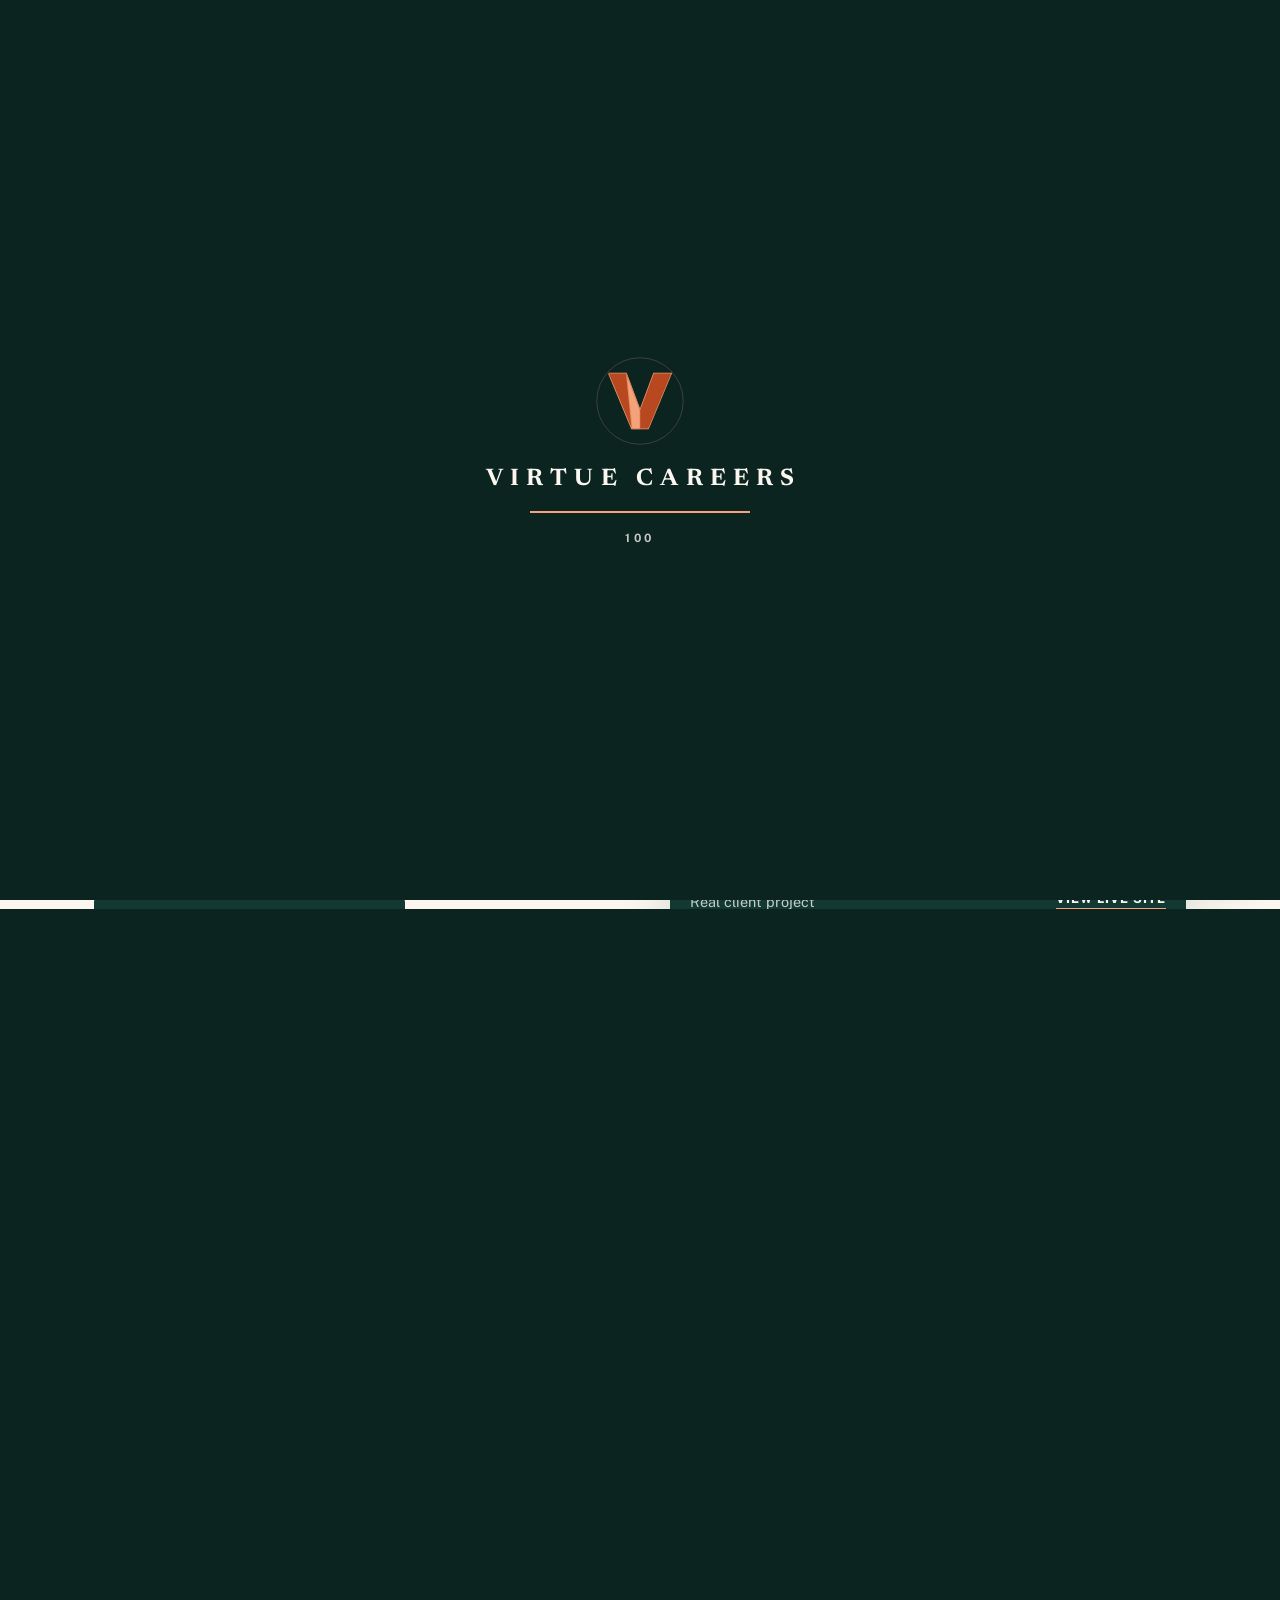
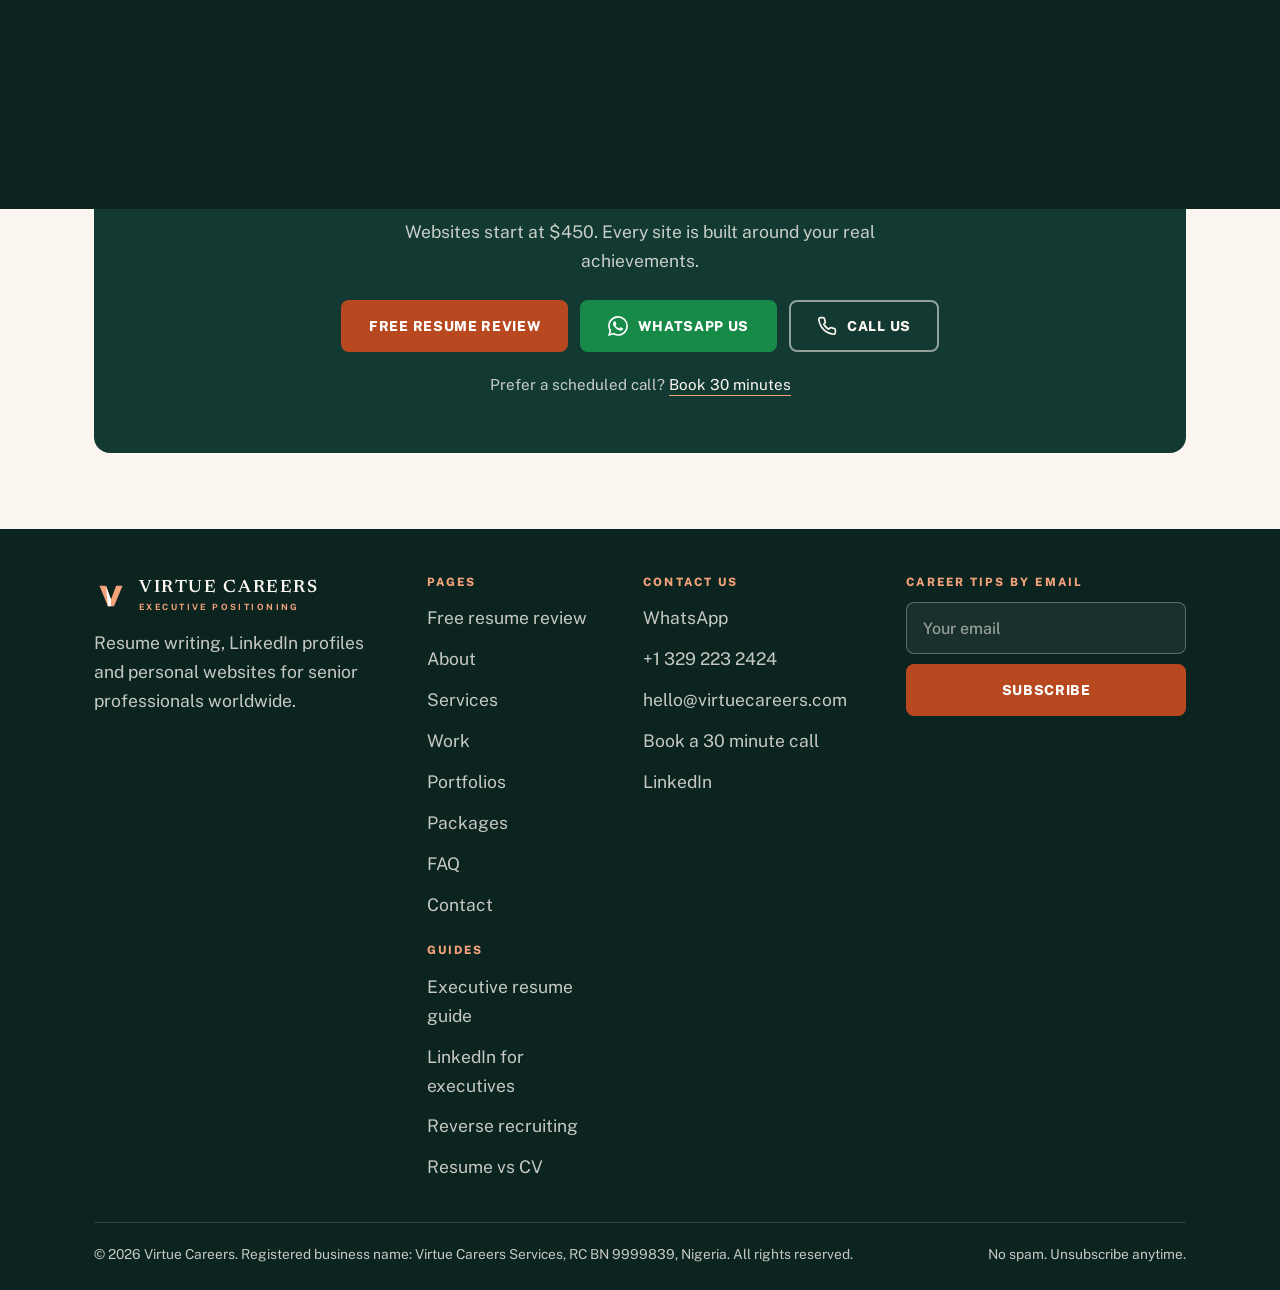
<file: portfolios.html>
<!DOCTYPE html>
<html lang="en">
<head>
<meta charset="UTF-8">
<meta name="viewport" content="width=device-width, initial-scale=1">
<title>Executive Portfolio Websites for Careers | Virtue Careers</title>
<meta name="description" content="Executive portfolio websites that carry your resume, results and reputation in one link. See live client projects and book a website design discovery call.">
<link rel="canonical" href="https://virtuecareers.com/portfolios.html">
<meta name="robots" content="index, follow, max-image-preview:large, max-snippet:-1">
<meta name="theme-color" content="#FBF7F0">
<meta name="google-site-verification" content="Pk7o_HkPT_jrM4PDPu91sizmd7rS0QLItTLM8vQUjwQ">
<link rel="icon" href="/favicon.ico" sizes="any">
<link rel="icon" type="image/svg+xml" href="/favicon.svg">
<link rel="icon" type="image/png" sizes="48x48" href="/images/favicon-48.png">
<link rel="icon" type="image/png" sizes="96x96" href="/images/favicon-96.png">
<link rel="icon" type="image/png" sizes="192x192" href="/images/icon-192.png">
<link rel="apple-touch-icon" sizes="180x180" href="/images/apple-touch-icon.png">
<link rel="manifest" href="/site.webmanifest">
<meta property="og:site_name" content="Virtue Careers">
<meta property="og:type" content="website">
<meta property="og:title" content="Executive Portfolio Websites for Careers | Virtue Careers">
<meta property="og:description" content="Executive portfolio websites that carry your resume, results and reputation in one link. See live client projects and book a website design discovery call.">
<meta property="og:url" content="https://virtuecareers.com/portfolios.html">
<meta property="og:image" content="https://virtuecareers.com/images/og-image.png">
<meta property="og:image:width" content="1200">
<meta property="og:image:height" content="630">
<meta name="twitter:card" content="summary_large_image">
<meta name="twitter:title" content="Executive Portfolio Websites for Careers | Virtue Careers">
<meta name="twitter:description" content="Executive portfolio websites that carry your resume, results and reputation in one link. See live client projects and book a website design discovery call.">
<meta name="twitter:image" content="https://virtuecareers.com/images/og-image.png">
<link rel="preconnect" href="https://fonts.googleapis.com">
<link rel="preconnect" href="https://fonts.gstatic.com" crossorigin>
<link href="https://fonts.googleapis.com/css2?family=Newsreader:ital,opsz,wght@0,6..72,500;0,6..72,600;0,6..72,700;1,6..72,500;1,6..72,600&family=Public+Sans:wght@400;500;600;700;800&display=swap" rel="stylesheet">
<script>document.documentElement.classList.add('js');try{if(sessionStorage.getItem('vc_nav')){document.documentElement.classList.add('nav-in');sessionStorage.removeItem('vc_nav');setTimeout(function(){document.documentElement.classList.remove('nav-in')},2500)}}catch(e){}</script>
<link rel="stylesheet" href="style.css?v=20261106">

<script type="application/ld+json">{"@context":"https://schema.org","@type":"BreadcrumbList","itemListElement":[{"@type":"ListItem","position":1,"name":"Home","item":"https://virtuecareers.com/"},{"@type":"ListItem","position":2,"name":"Portfolios","item":"https://virtuecareers.com/portfolios.html"}]}</script>
</head>
<body class="loading">
<div id="progress" aria-hidden="true"></div>
<div id="curtain" aria-hidden="true"></div>
<div id="loader" role="status" aria-label="Loading Virtue Careers">
  <div class="panel p-top"></div><div class="panel p-bot"></div>
  <div class="glow"></div>
  <div class="core">
    <svg class="mark" viewBox="0 0 100 100" aria-hidden="true"><circle class="ring" cx="50" cy="50" r="47"/><polygon class="outline" points="16,20 35,20 50,60 65,20 84,20 59,80 41,80"/><polygon class="fill" points="16,20 35,20 50,60 65,20 84,20 59,80 41,80"/><polygon class="fill2" points="35,20 50,60 50,80 41,80"/></svg>
    <div class="word" aria-hidden="true"><span style="animation-delay:0.55s">V</span><span style="animation-delay:0.61s">I</span><span style="animation-delay:0.66s">R</span><span style="animation-delay:0.72s">T</span><span style="animation-delay:0.77s">U</span><span style="animation-delay:0.83s">E</span><span style="animation-delay:0.88s">&nbsp;</span><span style="animation-delay:0.94s">C</span><span style="animation-delay:0.99s">A</span><span style="animation-delay:1.04s">R</span><span style="animation-delay:1.10s">E</span><span style="animation-delay:1.16s">E</span><span style="animation-delay:1.21s">R</span><span style="animation-delay:1.27s">S</span></div>
    <div class="tag">Executive Career Positioning</div>
    <div class="bar"><i></i></div>
    <div class="count">000</div>
  </div>
</div>
<header id="header">
  <div class="bar">
    <a href="index.html" class="brand" aria-label="Virtue Careers home"><svg viewBox="0 0 100 100" aria-hidden="true"><polygon class="m1" points="16,20 35,20 50,60 65,20 84,20 59,80 41,80"/><polygon class="m2" points="35,20 50,60 50,80 41,80"/></svg><span><b>Virtue Careers</b><small>Executive Positioning</small></span></a>
    <button class="menu-toggle" id="menuToggle" aria-label="Toggle menu" aria-expanded="false"><span></span><span></span><span></span></button>
    <nav class="nav-wrap" id="navWrap" aria-label="Main"><ul class="nav-links" id="navLinks"><li class="only-m"><a href="index.html">Home</a></li><li><a href="about.html">About</a></li><li><a href="services.html">Services</a></li><li><a href="work.html">Work</a></li><li><a href="portfolios.html" class="active-link">Portfolios</a></li><li><a href="pricing.html">Packages</a></li><li><a href="guides.html">Guides</a></li><li><a href="faq.html">FAQ</a></li><li><a href="contact.html">Contact</a></li><li><a href="free-review.html" class="nav-cta">Free<span class="cta-long"> resume</span> review</a></li></ul></nav>
  </div>
</header>
<main>
<section class="phero">
  <div class="wrap">
    <div class="crumbs fade-in d1"><a href="index.html">Home</a><span>/</span><b>Portfolios</b></div>
    <p class="eyebrow fade-in d1">Personal websites</p>
    <h1 class="fade-in d2">Your career, <em>as a website</em></h1>
    <p class="lead fade-in d3">One link with your resume, results and contact details.</p>
  </div>
</section>

<section class="sec">
  <div class="wrap">
    <div class="p-feature">
      <div class="reveal"><div class="browser"><div class="bh"><i></i><i></i><i></i><span>aaronjfein.com</span></div>
<div class="bb"><div class="b-prof"><div class="b-av">AF</div><div><div class="b-name">Aaron J. Fein</div><div class="b-role">Wine &amp; Beverage Sales Executive</div></div></div>
<div class="b-badges"><span>20+ Years</span><span>$29M Revenue Added</span></div><div class="b-foot"><span>Real client project</span><a href="https://aaronjfein.com/" target="_blank" rel="noopener">View live site</a></div></div></div></div>
      <div class="reveal"><p class="live"><i></i>Live site</p><h2>Aaron J. Fein</h2>
      <p class="lead" style="margin-bottom:20px">A sales executive with more than twenty years of results. His site shows his revenue impact and makes it easy to contact him.</p>
      <a class="btn btn-ink" href="https://aaronjfein.com/" target="_blank" rel="noopener">Visit aaronjfein.com</a></div>
    </div>
    <div class="p-feature flip">
      <div class="reveal"><div class="browser"><div class="bh"><i></i><i></i><i></i><span>matthewstarkcusp.com</span></div>
<div class="bb"><div class="b-prof"><div class="b-av">MS</div><div><div class="b-name">Matthew Stark, CUSP</div><div class="b-role">Enterprise EHS Executive</div></div></div>
<div class="b-badges"><span>37+ Years</span><span>$828.8M ESPC</span></div><div class="b-foot"><span>Real client project</span><a href="https://matthewstarkcusp.com/" target="_blank" rel="noopener">View live site</a></div></div></div></div>
      <div class="reveal"><p class="live"><i></i>Live site</p><h2>Matthew Stark</h2>
      <p class="lead" style="margin-bottom:20px">A safety executive with more than 37 years of leadership on large federal and industrial projects. His site puts proof from the field front and center.</p>
      <a class="btn btn-ink" href="https://matthewstarkcusp.com/" target="_blank" rel="noopener">Visit matthewstarkcusp.com</a></div>
    </div>
  </div>
</section>

<section class="sec dark">
  <div class="wrap">
    <div class="sec-head center"><p class="eyebrow reveal">We build</p><h2 class="reveal">Three kinds of websites</h2></div>
    <div class="pillars">
      <article class="pillar dk reveal"><svg viewBox="0 0 24 24" fill="none" stroke="currentColor" stroke-width="1.6" stroke-linecap="round" stroke-linejoin="round"><path d="M14 2H6a2 2 0 0 0-2 2v16a2 2 0 0 0 2 2h12a2 2 0 0 0 2-2V8z"/><polyline points="14 2 14 8 20 8"/><line x1="8" y1="13" x2="16" y2="13"/><line x1="8" y1="17" x2="13" y2="17"/></svg><h3>Career portfolio</h3><ul><li>For executives and job seekers</li><li>Resume, results and contact in one link</li></ul></article>
      <article class="pillar dk reveal" style="--d:.08s"><svg viewBox="0 0 24 24" fill="none" stroke="currentColor" stroke-width="1.6" stroke-linecap="round" stroke-linejoin="round"><rect x="2" y="4" width="20" height="16" rx="2"/><line x1="2" y1="9" x2="22" y2="9"/></svg><h3>Business website</h3><ul><li>For small and growing businesses</li><li>Clean, credible and easy to use</li></ul></article>
      <article class="pillar dk reveal" style="--d:.16s"><svg viewBox="0 0 24 24" fill="none" stroke="currentColor" stroke-width="1.6" stroke-linecap="round" stroke-linejoin="round"><circle cx="11" cy="11" r="7"/><line x1="21" y1="21" x2="16.5" y2="16.5"/></svg><h3>Personal brand site</h3><ul><li>For consultants and creators</li><li>Built around your story</li></ul></article>
    </div>
  </div>
</section>

<section class="sec"><div class="wrap"><div class="cta-box reveal"><p class="eyebrow">Your own site</p><h2>Want your own website?</h2><p>Websites start at $450. Every site is built around your real achievements.</p><div class="row"><a class="btn" href="free-review.html">Free resume review</a><a class="btn btn-wa" href="https://wa.me/13292232424?text=Hi%20Virtue%20Careers%2C%20I%20would%20like%20a%20free%20resume%20review." target="_blank" rel="noopener"><svg viewBox="0 0 24 24" fill="currentColor" aria-hidden="true"><path d="M17.472 14.382c-.297-.149-1.758-.867-2.03-.967-.273-.099-.471-.148-.67.15-.197.297-.767.966-.94 1.164-.173.199-.347.223-.644.075-.297-.15-1.255-.463-2.39-1.475-.883-.788-1.48-1.761-1.653-2.059-.173-.297-.018-.458.13-.606.134-.133.298-.347.446-.52.149-.174.198-.298.298-.497.099-.198.05-.371-.025-.52-.075-.149-.669-1.612-.916-2.207-.242-.579-.487-.5-.669-.51-.173-.008-.371-.01-.57-.01-.198 0-.52.074-.792.372-.272.297-1.04 1.016-1.04 2.479 0 1.462 1.065 2.875 1.213 3.074.149.198 2.096 3.2 5.077 4.487.709.306 1.262.489 1.694.625.712.227 1.36.195 1.871.118.571-.085 1.758-.719 2.006-1.413.248-.694.248-1.289.173-1.413-.074-.124-.272-.198-.57-.347m-5.421 7.403h-.004a9.87 9.87 0 01-5.031-1.378l-.361-.214-3.741.982.998-3.648-.235-.374a9.86 9.86 0 01-1.51-5.26c.001-5.45 4.436-9.884 9.888-9.884 2.64 0 5.122 1.03 6.988 2.898a9.825 9.825 0 012.893 6.994c-.003 5.45-4.437 9.884-9.885 9.884m8.413-18.297A11.815 11.815 0 0012.05 0C5.495 0 .16 5.335.157 11.892c0 2.096.547 4.142 1.588 5.945L.057 24l6.305-1.654a11.882 11.882 0 005.683 1.448h.005c6.554 0 11.89-5.335 11.893-11.893a11.821 11.821 0 00-3.48-8.413Z"/></svg>WhatsApp us</a><a class="btn btn-ghost" href="tel:+13292232424"><svg viewBox="0 0 24 24" fill="none" stroke="currentColor" stroke-width="2" stroke-linecap="round" stroke-linejoin="round" aria-hidden="true"><path d="M22 16.92v3a2 2 0 0 1-2.18 2 19.79 19.79 0 0 1-8.63-3.07 19.5 19.5 0 0 1-6-6 19.79 19.79 0 0 1-3.07-8.67A2 2 0 0 1 4.11 2h3a2 2 0 0 1 2 1.72 12.84 12.84 0 0 0 .7 2.81 2 2 0 0 1-.45 2.11L8.09 9.91a16 16 0 0 0 6 6l1.27-1.27a2 2 0 0 1 2.11-.45 12.84 12.84 0 0 0 2.81.7A2 2 0 0 1 22 16.92z"/></svg>Call us</a></div><p class="sub">Prefer a scheduled call? <a href="https://calendly.com/info-virtuecareers/30min" target="_blank" rel="noopener">Book 30 minutes</a></p></div></div></section>
</main>
<footer>
  <div class="wrap">
    <div class="foot-grid">
      <div class="foot-brand">
        <a href="index.html" class="brand"><svg viewBox="0 0 100 100" aria-hidden="true"><polygon class="m1" points="16,20 35,20 50,60 65,20 84,20 59,80 41,80"/><polygon class="m2" points="35,20 50,60 50,80 41,80"/></svg><span><b>Virtue Careers</b><small>Executive Positioning</small></span></a>
        <p>Resume writing, LinkedIn profiles and personal websites for senior professionals worldwide.</p>
      </div>
      <div><h4>Pages</h4><ul>
        <li><a href="free-review.html">Free resume review</a></li><li><a href="about.html">About</a></li><li><a href="services.html">Services</a></li><li><a href="work.html">Work</a></li><li><a href="portfolios.html">Portfolios</a></li><li><a href="pricing.html">Packages</a></li><li><a href="faq.html">FAQ</a></li><li><a href="contact.html">Contact</a></li></ul>
        <h4 style="margin-top:24px">Guides</h4><ul><li><a href="executive-resume-guide.html">Executive resume guide</a></li><li><a href="linkedin-profile-for-executives.html">LinkedIn for executives</a></li><li><a href="reverse-recruiting.html">Reverse recruiting</a></li><li><a href="resume-vs-cv.html">Resume vs CV</a></li></ul></div>
      <div><h4>Contact us</h4><ul>
        <li><a href="https://wa.me/13292232424?text=Hi%20Virtue%20Careers%2C%20I%20would%20like%20a%20free%20resume%20review." target="_blank" rel="noopener">WhatsApp</a></li><li><a href="tel:+13292232424">+1 329 223 2424</a></li><li><a href="mailto:hello@virtuecareers.com">hello@virtuecareers.com</a></li><li><a href="https://calendly.com/info-virtuecareers/30min" target="_blank" rel="noopener">Book a 30 minute call</a></li><li><a href="https://www.linkedin.com/company/virtue-careers/" target="_blank" rel="noopener">LinkedIn</a></li></ul></div>
      <div class="foot-news"><h4>Career tips by email</h4>
        <form action="https://formspree.io/f/xppapqww" method="POST" data-ajax>
          <input type="email" name="email" placeholder="Your email" required aria-label="Email address">
          <input type="hidden" name="_subject" value="New newsletter subscriber from virtuecareers.com">
          <input type="hidden" name="form" value="newsletter">
          <button class="btn" type="submit">Subscribe</button>
          <p class="form-ok">Thank you. You are on the list.</p>
        </form>
      </div>
    </div>
    <div class="foot-bottom"><span>&copy; 2026 Virtue Careers. Registered business name: Virtue Careers Services, RC BN 9999839, Nigeria. All rights reserved.</span><span>No spam. Unsubscribe anytime.</span></div>
  </div>
</footer>
<nav class="sbar" aria-label="Quick contact">
  <a class="s-wa" href="https://wa.me/13292232424?text=Hi%20Virtue%20Careers%2C%20I%20would%20like%20a%20free%20resume%20review." target="_blank" rel="noopener"><svg viewBox="0 0 24 24" fill="currentColor" aria-hidden="true"><path d="M17.472 14.382c-.297-.149-1.758-.867-2.03-.967-.273-.099-.471-.148-.67.15-.197.297-.767.966-.94 1.164-.173.199-.347.223-.644.075-.297-.15-1.255-.463-2.39-1.475-.883-.788-1.48-1.761-1.653-2.059-.173-.297-.018-.458.13-.606.134-.133.298-.347.446-.52.149-.174.198-.298.298-.497.099-.198.05-.371-.025-.52-.075-.149-.669-1.612-.916-2.207-.242-.579-.487-.5-.669-.51-.173-.008-.371-.01-.57-.01-.198 0-.52.074-.792.372-.272.297-1.04 1.016-1.04 2.479 0 1.462 1.065 2.875 1.213 3.074.149.198 2.096 3.2 5.077 4.487.709.306 1.262.489 1.694.625.712.227 1.36.195 1.871.118.571-.085 1.758-.719 2.006-1.413.248-.694.248-1.289.173-1.413-.074-.124-.272-.198-.57-.347m-5.421 7.403h-.004a9.87 9.87 0 01-5.031-1.378l-.361-.214-3.741.982.998-3.648-.235-.374a9.86 9.86 0 01-1.51-5.26c.001-5.45 4.436-9.884 9.888-9.884 2.64 0 5.122 1.03 6.988 2.898a9.825 9.825 0 012.893 6.994c-.003 5.45-4.437 9.884-9.885 9.884m8.413-18.297A11.815 11.815 0 0012.05 0C5.495 0 .16 5.335.157 11.892c0 2.096.547 4.142 1.588 5.945L.057 24l6.305-1.654a11.882 11.882 0 005.683 1.448h.005c6.554 0 11.89-5.335 11.893-11.893a11.821 11.821 0 00-3.48-8.413Z"/></svg><span>WhatsApp</span></a>
  <a class="s-call" href="tel:+13292232424"><svg viewBox="0 0 24 24" fill="none" stroke="currentColor" stroke-width="2" stroke-linecap="round" stroke-linejoin="round" aria-hidden="true"><path d="M22 16.92v3a2 2 0 0 1-2.18 2 19.79 19.79 0 0 1-8.63-3.07 19.5 19.5 0 0 1-6-6 19.79 19.79 0 0 1-3.07-8.67A2 2 0 0 1 4.11 2h3a2 2 0 0 1 2 1.72 12.84 12.84 0 0 0 .7 2.81 2 2 0 0 1-.45 2.11L8.09 9.91a16 16 0 0 0 6 6l1.27-1.27a2 2 0 0 1 2.11-.45 12.84 12.84 0 0 0 2.81.7A2 2 0 0 1 22 16.92z"/></svg><span>Call</span></a>
  <a class="s-rev" href="free-review.html"><span>Free review</span></a>
</nav>
<a class="fab-wa" href="https://wa.me/13292232424?text=Hi%20Virtue%20Careers%2C%20I%20would%20like%20a%20free%20resume%20review." target="_blank" rel="noopener" aria-label="Chat with us on WhatsApp"><svg viewBox="0 0 24 24" fill="currentColor" aria-hidden="true"><path d="M17.472 14.382c-.297-.149-1.758-.867-2.03-.967-.273-.099-.471-.148-.67.15-.197.297-.767.966-.94 1.164-.173.199-.347.223-.644.075-.297-.15-1.255-.463-2.39-1.475-.883-.788-1.48-1.761-1.653-2.059-.173-.297-.018-.458.13-.606.134-.133.298-.347.446-.52.149-.174.198-.298.298-.497.099-.198.05-.371-.025-.52-.075-.149-.669-1.612-.916-2.207-.242-.579-.487-.5-.669-.51-.173-.008-.371-.01-.57-.01-.198 0-.52.074-.792.372-.272.297-1.04 1.016-1.04 2.479 0 1.462 1.065 2.875 1.213 3.074.149.198 2.096 3.2 5.077 4.487.709.306 1.262.489 1.694.625.712.227 1.36.195 1.871.118.571-.085 1.758-.719 2.006-1.413.248-.694.248-1.289.173-1.413-.074-.124-.272-.198-.57-.347m-5.421 7.403h-.004a9.87 9.87 0 01-5.031-1.378l-.361-.214-3.741.982.998-3.648-.235-.374a9.86 9.86 0 01-1.51-5.26c.001-5.45 4.436-9.884 9.888-9.884 2.64 0 5.122 1.03 6.988 2.898a9.825 9.825 0 012.893 6.994c-.003 5.45-4.437 9.884-9.885 9.884m8.413-18.297A11.815 11.815 0 0012.05 0C5.495 0 .16 5.335.157 11.892c0 2.096.547 4.142 1.588 5.945L.057 24l6.305-1.654a11.882 11.882 0 005.683 1.448h.005c6.554 0 11.89-5.335 11.893-11.893a11.821 11.821 0 00-3.48-8.413Z"/></svg></a>
<div id="lightbox" role="dialog" aria-modal="true" aria-label="Enlarged document"><button aria-label="Close">&times;</button><img alt=""></div>
<script src="main.js?v=20261106" defer></script>
</body>
</html>
</file>
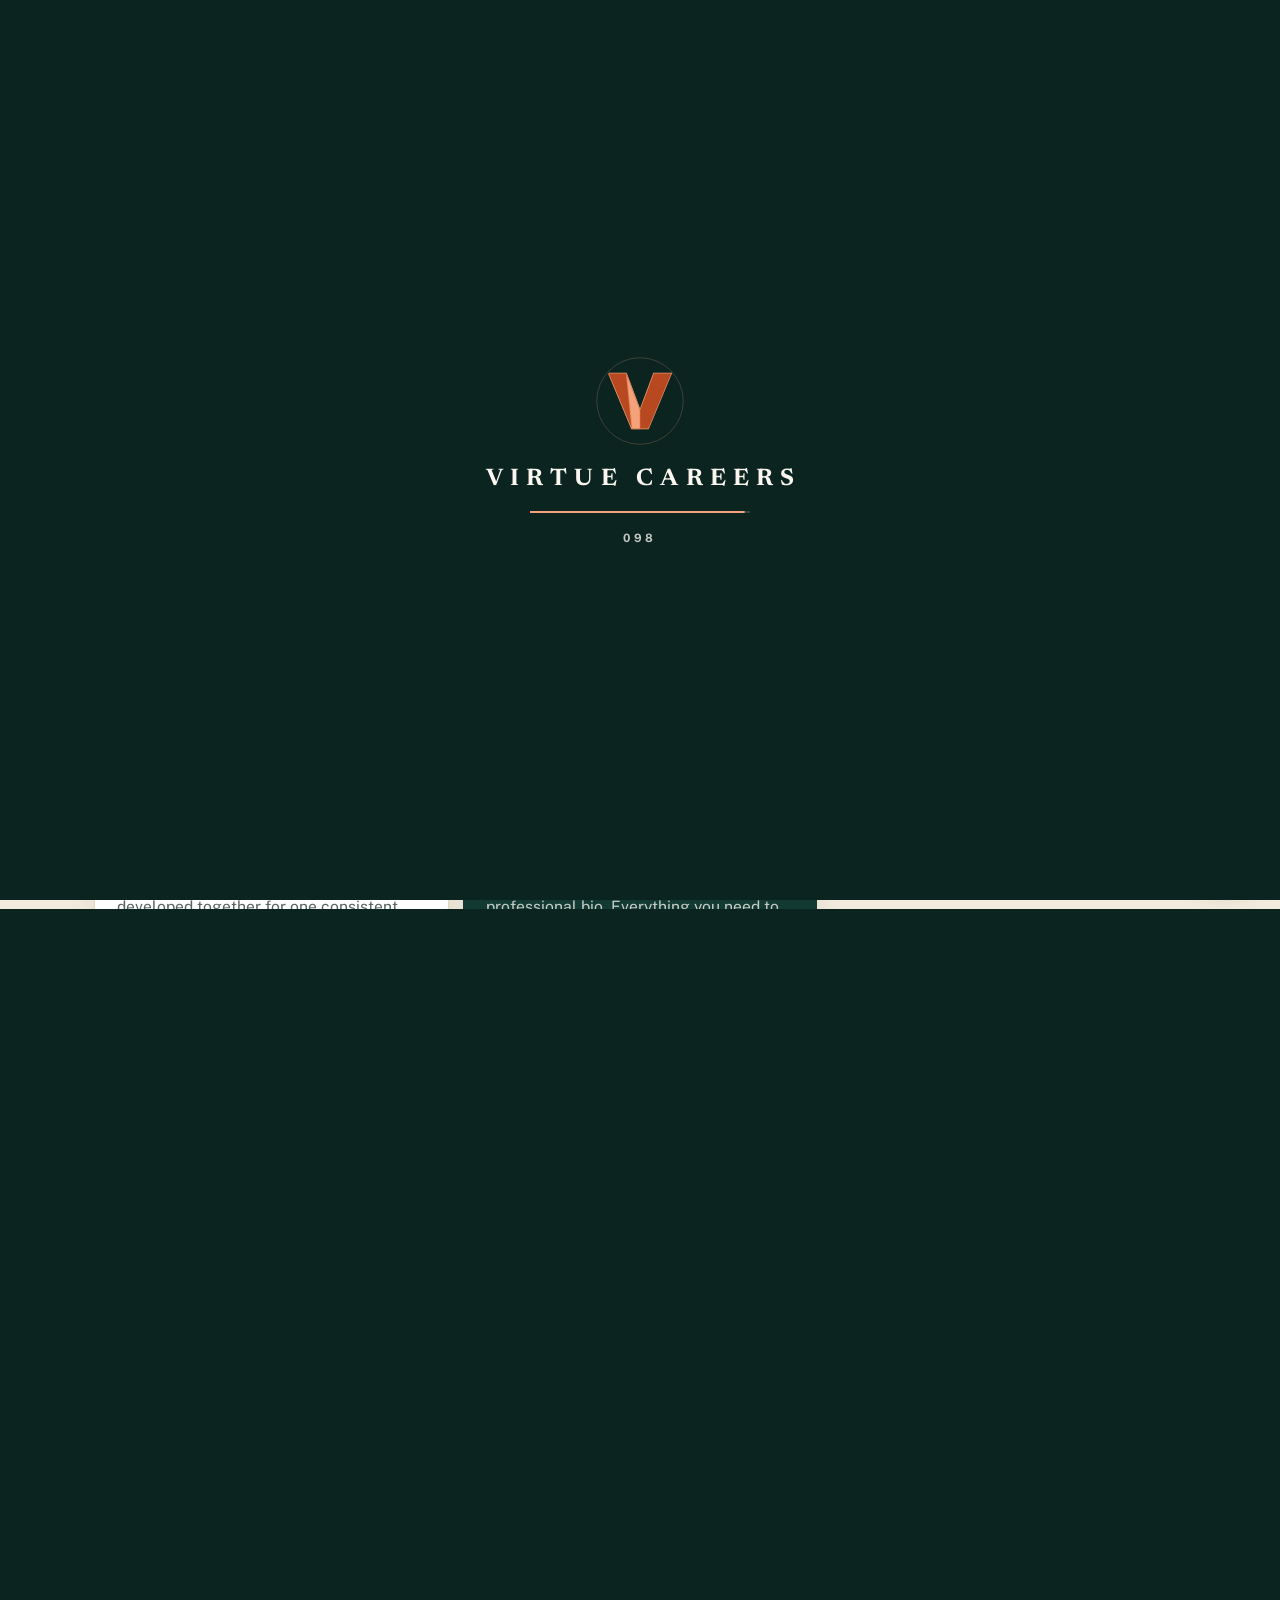
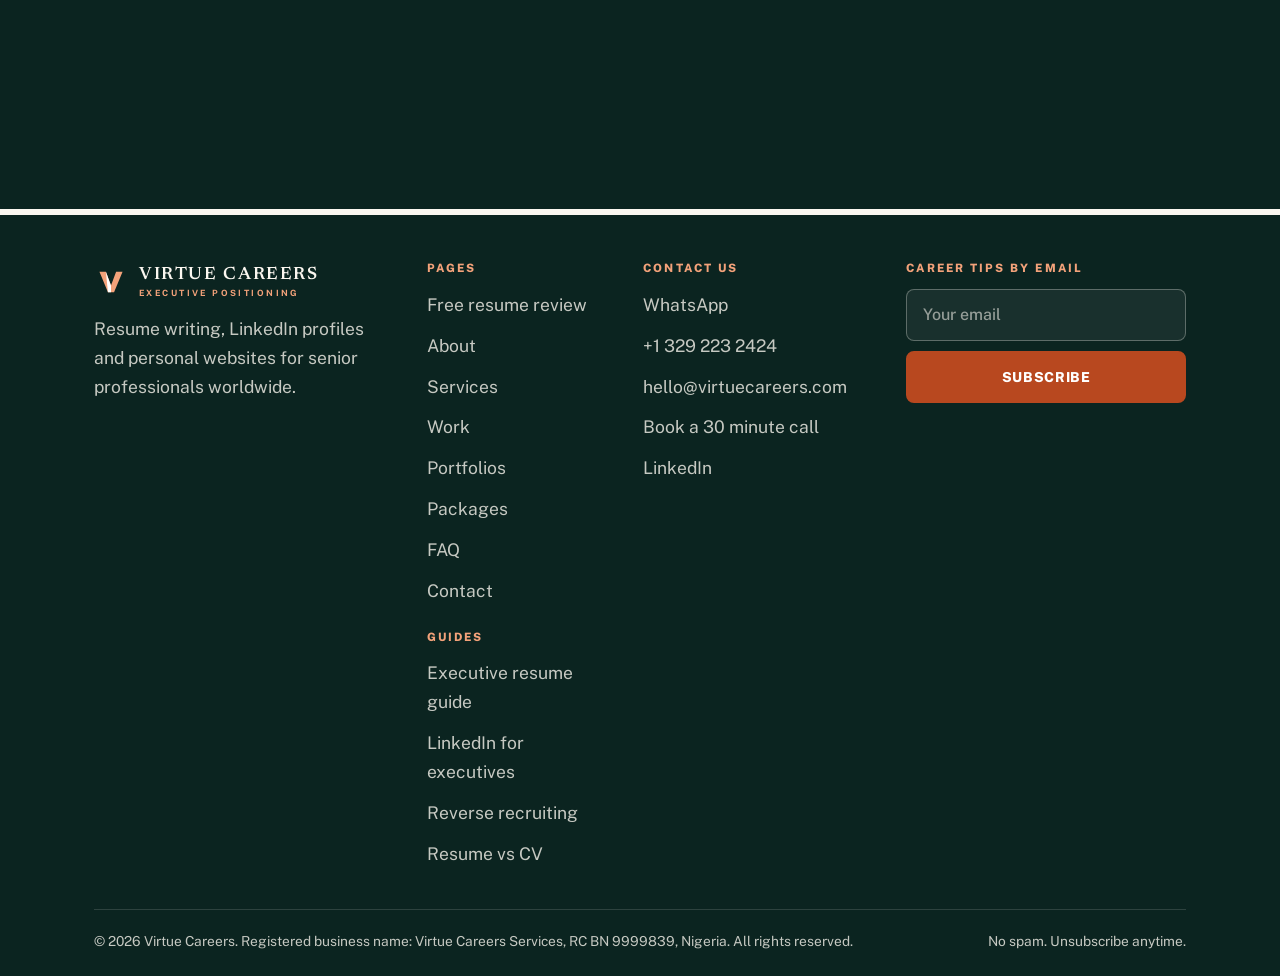
<file: pricing.html>
<!DOCTYPE html>
<html lang="en">
<head>
<meta charset="UTF-8">
<meta name="viewport" content="width=device-width, initial-scale=1">
<title>Resume Writing Packages & Pricing | Virtue Careers</title>
<meta name="description" content="Clear pricing for executive resume writing, LinkedIn optimization, interview coaching and portfolio websites. 20 resume packages from $197 and websites from $450.">
<link rel="canonical" href="https://virtuecareers.com/pricing.html">
<meta name="robots" content="index, follow, max-image-preview:large, max-snippet:-1">
<meta name="theme-color" content="#FBF7F0">
<meta name="google-site-verification" content="Pk7o_HkPT_jrM4PDPu91sizmd7rS0QLItTLM8vQUjwQ">
<link rel="icon" href="/favicon.ico" sizes="any">
<link rel="icon" type="image/svg+xml" href="/favicon.svg">
<link rel="icon" type="image/png" sizes="48x48" href="/images/favicon-48.png">
<link rel="icon" type="image/png" sizes="96x96" href="/images/favicon-96.png">
<link rel="icon" type="image/png" sizes="192x192" href="/images/icon-192.png">
<link rel="apple-touch-icon" sizes="180x180" href="/images/apple-touch-icon.png">
<link rel="manifest" href="/site.webmanifest">
<meta property="og:site_name" content="Virtue Careers">
<meta property="og:type" content="website">
<meta property="og:title" content="Resume Writing Packages & Pricing | Virtue Careers">
<meta property="og:description" content="Clear pricing for executive resume writing, LinkedIn optimization, interview coaching and portfolio websites. 20 resume packages from $197 and websites from $450.">
<meta property="og:url" content="https://virtuecareers.com/pricing.html">
<meta property="og:image" content="https://virtuecareers.com/images/og-image.png">
<meta property="og:image:width" content="1200">
<meta property="og:image:height" content="630">
<meta name="twitter:card" content="summary_large_image">
<meta name="twitter:title" content="Resume Writing Packages & Pricing | Virtue Careers">
<meta name="twitter:description" content="Clear pricing for executive resume writing, LinkedIn optimization, interview coaching and portfolio websites. 20 resume packages from $197 and websites from $450.">
<meta name="twitter:image" content="https://virtuecareers.com/images/og-image.png">
<link rel="preconnect" href="https://fonts.googleapis.com">
<link rel="preconnect" href="https://fonts.gstatic.com" crossorigin>
<link href="https://fonts.googleapis.com/css2?family=Newsreader:ital,opsz,wght@0,6..72,500;0,6..72,600;0,6..72,700;1,6..72,500;1,6..72,600&family=Public+Sans:wght@400;500;600;700;800&display=swap" rel="stylesheet">
<script>document.documentElement.classList.add('js');try{if(sessionStorage.getItem('vc_nav')){document.documentElement.classList.add('nav-in');sessionStorage.removeItem('vc_nav');setTimeout(function(){document.documentElement.classList.remove('nav-in')},2500)}}catch(e){}</script>
<link rel="stylesheet" href="style.css?v=20261106">

<script type="application/ld+json">{"@context":"https://schema.org","@type":"BreadcrumbList","itemListElement":[{"@type":"ListItem","position":1,"name":"Home","item":"https://virtuecareers.com/"},{"@type":"ListItem","position":2,"name":"Packages","item":"https://virtuecareers.com/pricing.html"}]}</script>
</head>
<body class="loading">
<div id="progress" aria-hidden="true"></div>
<div id="curtain" aria-hidden="true"></div>
<div id="loader" role="status" aria-label="Loading Virtue Careers">
  <div class="panel p-top"></div><div class="panel p-bot"></div>
  <div class="glow"></div>
  <div class="core">
    <svg class="mark" viewBox="0 0 100 100" aria-hidden="true"><circle class="ring" cx="50" cy="50" r="47"/><polygon class="outline" points="16,20 35,20 50,60 65,20 84,20 59,80 41,80"/><polygon class="fill" points="16,20 35,20 50,60 65,20 84,20 59,80 41,80"/><polygon class="fill2" points="35,20 50,60 50,80 41,80"/></svg>
    <div class="word" aria-hidden="true"><span style="animation-delay:0.55s">V</span><span style="animation-delay:0.61s">I</span><span style="animation-delay:0.66s">R</span><span style="animation-delay:0.72s">T</span><span style="animation-delay:0.77s">U</span><span style="animation-delay:0.83s">E</span><span style="animation-delay:0.88s">&nbsp;</span><span style="animation-delay:0.94s">C</span><span style="animation-delay:0.99s">A</span><span style="animation-delay:1.04s">R</span><span style="animation-delay:1.10s">E</span><span style="animation-delay:1.16s">E</span><span style="animation-delay:1.21s">R</span><span style="animation-delay:1.27s">S</span></div>
    <div class="tag">Executive Career Positioning</div>
    <div class="bar"><i></i></div>
    <div class="count">000</div>
  </div>
</div>
<header id="header">
  <div class="bar">
    <a href="index.html" class="brand" aria-label="Virtue Careers home"><svg viewBox="0 0 100 100" aria-hidden="true"><polygon class="m1" points="16,20 35,20 50,60 65,20 84,20 59,80 41,80"/><polygon class="m2" points="35,20 50,60 50,80 41,80"/></svg><span><b>Virtue Careers</b><small>Executive Positioning</small></span></a>
    <button class="menu-toggle" id="menuToggle" aria-label="Toggle menu" aria-expanded="false"><span></span><span></span><span></span></button>
    <nav class="nav-wrap" id="navWrap" aria-label="Main"><ul class="nav-links" id="navLinks"><li class="only-m"><a href="index.html">Home</a></li><li><a href="about.html">About</a></li><li><a href="services.html">Services</a></li><li><a href="work.html">Work</a></li><li><a href="portfolios.html">Portfolios</a></li><li><a href="pricing.html" class="active-link">Packages</a></li><li><a href="guides.html">Guides</a></li><li><a href="faq.html">FAQ</a></li><li><a href="contact.html">Contact</a></li><li><a href="free-review.html" class="nav-cta">Free<span class="cta-long"> resume</span> review</a></li></ul></nav>
  </div>
</header>
<main>
<section class="phero">
  <div class="wrap">
    <div class="crumbs fade-in d1"><a href="index.html">Home</a><span>/</span><b>Packages</b></div>
    <p class="eyebrow fade-in d1">Packages</p>
    <h1 class="fade-in d2">Simple, clear <em>prices</em></h1>
    <p class="lead fade-in d3">Pick your career level. No hidden fees.</p>
  </div>
</section>

<section class="sec paper">
  <div class="wrap">
    <div class="tabs" data-tabs="bands" role="tablist"><button class="tab active" data-k="early" role="tab" aria-selected="true">Early Career</button><button class="tab" data-k="manager" role="tab" aria-selected="false">Manager</button><button class="tab" data-k="director" role="tab" aria-selected="false">Director & VP</button><button class="tab" data-k="csuite" role="tab" aria-selected="false">C-Suite & Board</button><button class="tab" data-k="web" role="tab" aria-selected="false">Portfolio Websites</button></div>
    <div id="bands"><div class="band active" data-k="early"><article class="price reveal"><p class="tier">Tier 1</p><h3>Resume Refresh</h3><p>A full executive style resume revamp that turns your career history into a clear, achievement driven document.</p><div class="amt"><sup>$</sup>197</div><a class="btn" href="https://wa.me/13292232424?text=Hi%20Virtue%20Careers%2C%20I%20am%20interested%20in%20the%20Resume%20Refresh%20package." target="_blank" rel="noopener"><svg viewBox="0 0 24 24" fill="currentColor" aria-hidden="true"><path d="M17.472 14.382c-.297-.149-1.758-.867-2.03-.967-.273-.099-.471-.148-.67.15-.197.297-.767.966-.94 1.164-.173.199-.347.223-.644.075-.297-.15-1.255-.463-2.39-1.475-.883-.788-1.48-1.761-1.653-2.059-.173-.297-.018-.458.13-.606.134-.133.298-.347.446-.52.149-.174.198-.298.298-.497.099-.198.05-.371-.025-.52-.075-.149-.669-1.612-.916-2.207-.242-.579-.487-.5-.669-.51-.173-.008-.371-.01-.57-.01-.198 0-.52.074-.792.372-.272.297-1.04 1.016-1.04 2.479 0 1.462 1.065 2.875 1.213 3.074.149.198 2.096 3.2 5.077 4.487.709.306 1.262.489 1.694.625.712.227 1.36.195 1.871.118.571-.085 1.758-.719 2.006-1.413.248-.694.248-1.289.173-1.413-.074-.124-.272-.198-.57-.347m-5.421 7.403h-.004a9.87 9.87 0 01-5.031-1.378l-.361-.214-3.741.982.998-3.648-.235-.374a9.86 9.86 0 01-1.51-5.26c.001-5.45 4.436-9.884 9.888-9.884 2.64 0 5.122 1.03 6.988 2.898a9.825 9.825 0 012.893 6.994c-.003 5.45-4.437 9.884-9.885 9.884m8.413-18.297A11.815 11.815 0 0012.05 0C5.495 0 .16 5.335.157 11.892c0 2.096.547 4.142 1.588 5.945L.057 24l6.305-1.654a11.882 11.882 0 005.683 1.448h.005c6.554 0 11.89-5.335 11.893-11.893a11.821 11.821 0 00-3.48-8.413Z"/></svg>Ask on WhatsApp</a></article><article class="price reveal"><p class="tier">Tier 2</p><h3>LinkedIn Visibility</h3><p>LinkedIn profile optimization designed to help recruiters recognize your value within seconds.</p><div class="amt"><sup>$</sup>247</div><a class="btn" href="https://wa.me/13292232424?text=Hi%20Virtue%20Careers%2C%20I%20am%20interested%20in%20the%20LinkedIn%20Visibility%20package." target="_blank" rel="noopener"><svg viewBox="0 0 24 24" fill="currentColor" aria-hidden="true"><path d="M17.472 14.382c-.297-.149-1.758-.867-2.03-.967-.273-.099-.471-.148-.67.15-.197.297-.767.966-.94 1.164-.173.199-.347.223-.644.075-.297-.15-1.255-.463-2.39-1.475-.883-.788-1.48-1.761-1.653-2.059-.173-.297-.018-.458.13-.606.134-.133.298-.347.446-.52.149-.174.198-.298.298-.497.099-.198.05-.371-.025-.52-.075-.149-.669-1.612-.916-2.207-.242-.579-.487-.5-.669-.51-.173-.008-.371-.01-.57-.01-.198 0-.52.074-.792.372-.272.297-1.04 1.016-1.04 2.479 0 1.462 1.065 2.875 1.213 3.074.149.198 2.096 3.2 5.077 4.487.709.306 1.262.489 1.694.625.712.227 1.36.195 1.871.118.571-.085 1.758-.719 2.006-1.413.248-.694.248-1.289.173-1.413-.074-.124-.272-.198-.57-.347m-5.421 7.403h-.004a9.87 9.87 0 01-5.031-1.378l-.361-.214-3.741.982.998-3.648-.235-.374a9.86 9.86 0 01-1.51-5.26c.001-5.45 4.436-9.884 9.888-9.884 2.64 0 5.122 1.03 6.988 2.898a9.825 9.825 0 012.893 6.994c-.003 5.45-4.437 9.884-9.885 9.884m8.413-18.297A11.815 11.815 0 0012.05 0C5.495 0 .16 5.335.157 11.892c0 2.096.547 4.142 1.588 5.945L.057 24l6.305-1.654a11.882 11.882 0 005.683 1.448h.005c6.554 0 11.89-5.335 11.893-11.893a11.821 11.821 0 00-3.48-8.413Z"/></svg>Ask on WhatsApp</a></article><article class="price reveal"><p class="tier">Tier 3</p><h3>Cover Letter Add-On</h3><p>A tailored cover letter that complements your resume and speaks directly to your target role.</p><div class="amt"><sup>$</sup>297</div><a class="btn" href="https://wa.me/13292232424?text=Hi%20Virtue%20Careers%2C%20I%20am%20interested%20in%20the%20Cover%20Letter%20Add-On%20package." target="_blank" rel="noopener"><svg viewBox="0 0 24 24" fill="currentColor" aria-hidden="true"><path d="M17.472 14.382c-.297-.149-1.758-.867-2.03-.967-.273-.099-.471-.148-.67.15-.197.297-.767.966-.94 1.164-.173.199-.347.223-.644.075-.297-.15-1.255-.463-2.39-1.475-.883-.788-1.48-1.761-1.653-2.059-.173-.297-.018-.458.13-.606.134-.133.298-.347.446-.52.149-.174.198-.298.298-.497.099-.198.05-.371-.025-.52-.075-.149-.669-1.612-.916-2.207-.242-.579-.487-.5-.669-.51-.173-.008-.371-.01-.57-.01-.198 0-.52.074-.792.372-.272.297-1.04 1.016-1.04 2.479 0 1.462 1.065 2.875 1.213 3.074.149.198 2.096 3.2 5.077 4.487.709.306 1.262.489 1.694.625.712.227 1.36.195 1.871.118.571-.085 1.758-.719 2.006-1.413.248-.694.248-1.289.173-1.413-.074-.124-.272-.198-.57-.347m-5.421 7.403h-.004a9.87 9.87 0 01-5.031-1.378l-.361-.214-3.741.982.998-3.648-.235-.374a9.86 9.86 0 01-1.51-5.26c.001-5.45 4.436-9.884 9.888-9.884 2.64 0 5.122 1.03 6.988 2.898a9.825 9.825 0 012.893 6.994c-.003 5.45-4.437 9.884-9.885 9.884m8.413-18.297A11.815 11.815 0 0012.05 0C5.495 0 .16 5.335.157 11.892c0 2.096.547 4.142 1.588 5.945L.057 24l6.305-1.654a11.882 11.882 0 005.683 1.448h.005c6.554 0 11.89-5.335 11.893-11.893a11.821 11.821 0 00-3.48-8.413Z"/></svg>Ask on WhatsApp</a></article><article class="price reveal"><p class="tier">Tier 4</p><h3>Resume + LinkedIn Bundle</h3><p>Your resume and LinkedIn profile developed together for one consistent, aligned professional story.</p><div class="amt"><sup>$</sup>397</div><a class="btn" href="https://wa.me/13292232424?text=Hi%20Virtue%20Careers%2C%20I%20am%20interested%20in%20the%20Resume%20%2B%20LinkedIn%20Bundle%20package." target="_blank" rel="noopener"><svg viewBox="0 0 24 24" fill="currentColor" aria-hidden="true"><path d="M17.472 14.382c-.297-.149-1.758-.867-2.03-.967-.273-.099-.471-.148-.67.15-.197.297-.767.966-.94 1.164-.173.199-.347.223-.644.075-.297-.15-1.255-.463-2.39-1.475-.883-.788-1.48-1.761-1.653-2.059-.173-.297-.018-.458.13-.606.134-.133.298-.347.446-.52.149-.174.198-.298.298-.497.099-.198.05-.371-.025-.52-.075-.149-.669-1.612-.916-2.207-.242-.579-.487-.5-.669-.51-.173-.008-.371-.01-.57-.01-.198 0-.52.074-.792.372-.272.297-1.04 1.016-1.04 2.479 0 1.462 1.065 2.875 1.213 3.074.149.198 2.096 3.2 5.077 4.487.709.306 1.262.489 1.694.625.712.227 1.36.195 1.871.118.571-.085 1.758-.719 2.006-1.413.248-.694.248-1.289.173-1.413-.074-.124-.272-.198-.57-.347m-5.421 7.403h-.004a9.87 9.87 0 01-5.031-1.378l-.361-.214-3.741.982.998-3.648-.235-.374a9.86 9.86 0 01-1.51-5.26c.001-5.45 4.436-9.884 9.888-9.884 2.64 0 5.122 1.03 6.988 2.898a9.825 9.825 0 012.893 6.994c-.003 5.45-4.437 9.884-9.885 9.884m8.413-18.297A11.815 11.815 0 0012.05 0C5.495 0 .16 5.335.157 11.892c0 2.096.547 4.142 1.588 5.945L.057 24l6.305-1.654a11.882 11.882 0 005.683 1.448h.005c6.554 0 11.89-5.335 11.893-11.893a11.821 11.821 0 00-3.48-8.413Z"/></svg>Ask on WhatsApp</a></article><article class="price pop reveal"><span class="ribbon-pop">Most Popular</span><p class="tier">Tier 5</p><h3>Early Career Complete</h3><p>Resume, LinkedIn, cover letter and professional bio. Everything you need to start strong.</p><div class="amt"><sup>$</sup>550</div><a class="btn" href="https://wa.me/13292232424?text=Hi%20Virtue%20Careers%2C%20I%20am%20interested%20in%20the%20Early%20Career%20Complete%20package." target="_blank" rel="noopener"><svg viewBox="0 0 24 24" fill="currentColor" aria-hidden="true"><path d="M17.472 14.382c-.297-.149-1.758-.867-2.03-.967-.273-.099-.471-.148-.67.15-.197.297-.767.966-.94 1.164-.173.199-.347.223-.644.075-.297-.15-1.255-.463-2.39-1.475-.883-.788-1.48-1.761-1.653-2.059-.173-.297-.018-.458.13-.606.134-.133.298-.347.446-.52.149-.174.198-.298.298-.497.099-.198.05-.371-.025-.52-.075-.149-.669-1.612-.916-2.207-.242-.579-.487-.5-.669-.51-.173-.008-.371-.01-.57-.01-.198 0-.52.074-.792.372-.272.297-1.04 1.016-1.04 2.479 0 1.462 1.065 2.875 1.213 3.074.149.198 2.096 3.2 5.077 4.487.709.306 1.262.489 1.694.625.712.227 1.36.195 1.871.118.571-.085 1.758-.719 2.006-1.413.248-.694.248-1.289.173-1.413-.074-.124-.272-.198-.57-.347m-5.421 7.403h-.004a9.87 9.87 0 01-5.031-1.378l-.361-.214-3.741.982.998-3.648-.235-.374a9.86 9.86 0 01-1.51-5.26c.001-5.45 4.436-9.884 9.888-9.884 2.64 0 5.122 1.03 6.988 2.898a9.825 9.825 0 012.893 6.994c-.003 5.45-4.437 9.884-9.885 9.884m8.413-18.297A11.815 11.815 0 0012.05 0C5.495 0 .16 5.335.157 11.892c0 2.096.547 4.142 1.588 5.945L.057 24l6.305-1.654a11.882 11.882 0 005.683 1.448h.005c6.554 0 11.89-5.335 11.893-11.893a11.821 11.821 0 00-3.48-8.413Z"/></svg>Ask on WhatsApp</a></article></div><div class="band" data-k="manager"><article class="price reveal"><p class="tier">Tier 6</p><h3>Manager Resume &amp; Positioning</h3><p>Resume development built for management level candidates ready for the next step.</p><div class="amt"><sup>$</sup>650</div><a class="btn" href="https://wa.me/13292232424?text=Hi%20Virtue%20Careers%2C%20I%20am%20interested%20in%20the%20Manager%20Resume%20%26%20Positioning%20package." target="_blank" rel="noopener"><svg viewBox="0 0 24 24" fill="currentColor" aria-hidden="true"><path d="M17.472 14.382c-.297-.149-1.758-.867-2.03-.967-.273-.099-.471-.148-.67.15-.197.297-.767.966-.94 1.164-.173.199-.347.223-.644.075-.297-.15-1.255-.463-2.39-1.475-.883-.788-1.48-1.761-1.653-2.059-.173-.297-.018-.458.13-.606.134-.133.298-.347.446-.52.149-.174.198-.298.298-.497.099-.198.05-.371-.025-.52-.075-.149-.669-1.612-.916-2.207-.242-.579-.487-.5-.669-.51-.173-.008-.371-.01-.57-.01-.198 0-.52.074-.792.372-.272.297-1.04 1.016-1.04 2.479 0 1.462 1.065 2.875 1.213 3.074.149.198 2.096 3.2 5.077 4.487.709.306 1.262.489 1.694.625.712.227 1.36.195 1.871.118.571-.085 1.758-.719 2.006-1.413.248-.694.248-1.289.173-1.413-.074-.124-.272-.198-.57-.347m-5.421 7.403h-.004a9.87 9.87 0 01-5.031-1.378l-.361-.214-3.741.982.998-3.648-.235-.374a9.86 9.86 0 01-1.51-5.26c.001-5.45 4.436-9.884 9.888-9.884 2.64 0 5.122 1.03 6.988 2.898a9.825 9.825 0 012.893 6.994c-.003 5.45-4.437 9.884-9.885 9.884m8.413-18.297A11.815 11.815 0 0012.05 0C5.495 0 .16 5.335.157 11.892c0 2.096.547 4.142 1.588 5.945L.057 24l6.305-1.654a11.882 11.882 0 005.683 1.448h.005c6.554 0 11.89-5.335 11.893-11.893a11.821 11.821 0 00-3.48-8.413Z"/></svg>Ask on WhatsApp</a></article><article class="price reveal"><p class="tier">Tier 7</p><h3>Manager + LinkedIn Bundle</h3><p>Resume and LinkedIn optimization developed together for consistent, management level positioning.</p><div class="amt"><sup>$</sup>725</div><a class="btn" href="https://wa.me/13292232424?text=Hi%20Virtue%20Careers%2C%20I%20am%20interested%20in%20the%20Manager%20%2B%20LinkedIn%20Bundle%20package." target="_blank" rel="noopener"><svg viewBox="0 0 24 24" fill="currentColor" aria-hidden="true"><path d="M17.472 14.382c-.297-.149-1.758-.867-2.03-.967-.273-.099-.471-.148-.67.15-.197.297-.767.966-.94 1.164-.173.199-.347.223-.644.075-.297-.15-1.255-.463-2.39-1.475-.883-.788-1.48-1.761-1.653-2.059-.173-.297-.018-.458.13-.606.134-.133.298-.347.446-.52.149-.174.198-.298.298-.497.099-.198.05-.371-.025-.52-.075-.149-.669-1.612-.916-2.207-.242-.579-.487-.5-.669-.51-.173-.008-.371-.01-.57-.01-.198 0-.52.074-.792.372-.272.297-1.04 1.016-1.04 2.479 0 1.462 1.065 2.875 1.213 3.074.149.198 2.096 3.2 5.077 4.487.709.306 1.262.489 1.694.625.712.227 1.36.195 1.871.118.571-.085 1.758-.719 2.006-1.413.248-.694.248-1.289.173-1.413-.074-.124-.272-.198-.57-.347m-5.421 7.403h-.004a9.87 9.87 0 01-5.031-1.378l-.361-.214-3.741.982.998-3.648-.235-.374a9.86 9.86 0 01-1.51-5.26c.001-5.45 4.436-9.884 9.888-9.884 2.64 0 5.122 1.03 6.988 2.898a9.825 9.825 0 012.893 6.994c-.003 5.45-4.437 9.884-9.885 9.884m8.413-18.297A11.815 11.815 0 0012.05 0C5.495 0 .16 5.335.157 11.892c0 2.096.547 4.142 1.588 5.945L.057 24l6.305-1.654a11.882 11.882 0 005.683 1.448h.005c6.554 0 11.89-5.335 11.893-11.893a11.821 11.821 0 00-3.48-8.413Z"/></svg>Ask on WhatsApp</a></article><article class="price reveal"><p class="tier">Tier 8</p><h3>Manager Executive Bio Package</h3><p>Resume, LinkedIn and a professional bio for speaking, board or internal leadership profiles.</p><div class="amt"><sup>$</sup>800</div><a class="btn" href="https://wa.me/13292232424?text=Hi%20Virtue%20Careers%2C%20I%20am%20interested%20in%20the%20Manager%20Executive%20Bio%20Package%20package." target="_blank" rel="noopener"><svg viewBox="0 0 24 24" fill="currentColor" aria-hidden="true"><path d="M17.472 14.382c-.297-.149-1.758-.867-2.03-.967-.273-.099-.471-.148-.67.15-.197.297-.767.966-.94 1.164-.173.199-.347.223-.644.075-.297-.15-1.255-.463-2.39-1.475-.883-.788-1.48-1.761-1.653-2.059-.173-.297-.018-.458.13-.606.134-.133.298-.347.446-.52.149-.174.198-.298.298-.497.099-.198.05-.371-.025-.52-.075-.149-.669-1.612-.916-2.207-.242-.579-.487-.5-.669-.51-.173-.008-.371-.01-.57-.01-.198 0-.52.074-.792.372-.272.297-1.04 1.016-1.04 2.479 0 1.462 1.065 2.875 1.213 3.074.149.198 2.096 3.2 5.077 4.487.709.306 1.262.489 1.694.625.712.227 1.36.195 1.871.118.571-.085 1.758-.719 2.006-1.413.248-.694.248-1.289.173-1.413-.074-.124-.272-.198-.57-.347m-5.421 7.403h-.004a9.87 9.87 0 01-5.031-1.378l-.361-.214-3.741.982.998-3.648-.235-.374a9.86 9.86 0 01-1.51-5.26c.001-5.45 4.436-9.884 9.888-9.884 2.64 0 5.122 1.03 6.988 2.898a9.825 9.825 0 012.893 6.994c-.003 5.45-4.437 9.884-9.885 9.884m8.413-18.297A11.815 11.815 0 0012.05 0C5.495 0 .16 5.335.157 11.892c0 2.096.547 4.142 1.588 5.945L.057 24l6.305-1.654a11.882 11.882 0 005.683 1.448h.005c6.554 0 11.89-5.335 11.893-11.893a11.821 11.821 0 00-3.48-8.413Z"/></svg>Ask on WhatsApp</a></article><article class="price reveal"><p class="tier">Tier 9</p><h3>Manager Interview Prep Add-On</h3><p>Everything in the Executive Bio package, plus a dedicated interview coaching session.</p><div class="amt"><sup>$</sup>875</div><a class="btn" href="https://wa.me/13292232424?text=Hi%20Virtue%20Careers%2C%20I%20am%20interested%20in%20the%20Manager%20Interview%20Prep%20Add-On%20package." target="_blank" rel="noopener"><svg viewBox="0 0 24 24" fill="currentColor" aria-hidden="true"><path d="M17.472 14.382c-.297-.149-1.758-.867-2.03-.967-.273-.099-.471-.148-.67.15-.197.297-.767.966-.94 1.164-.173.199-.347.223-.644.075-.297-.15-1.255-.463-2.39-1.475-.883-.788-1.48-1.761-1.653-2.059-.173-.297-.018-.458.13-.606.134-.133.298-.347.446-.52.149-.174.198-.298.298-.497.099-.198.05-.371-.025-.52-.075-.149-.669-1.612-.916-2.207-.242-.579-.487-.5-.669-.51-.173-.008-.371-.01-.57-.01-.198 0-.52.074-.792.372-.272.297-1.04 1.016-1.04 2.479 0 1.462 1.065 2.875 1.213 3.074.149.198 2.096 3.2 5.077 4.487.709.306 1.262.489 1.694.625.712.227 1.36.195 1.871.118.571-.085 1.758-.719 2.006-1.413.248-.694.248-1.289.173-1.413-.074-.124-.272-.198-.57-.347m-5.421 7.403h-.004a9.87 9.87 0 01-5.031-1.378l-.361-.214-3.741.982.998-3.648-.235-.374a9.86 9.86 0 01-1.51-5.26c.001-5.45 4.436-9.884 9.888-9.884 2.64 0 5.122 1.03 6.988 2.898a9.825 9.825 0 012.893 6.994c-.003 5.45-4.437 9.884-9.885 9.884m8.413-18.297A11.815 11.815 0 0012.05 0C5.495 0 .16 5.335.157 11.892c0 2.096.547 4.142 1.588 5.945L.057 24l6.305-1.654a11.882 11.882 0 005.683 1.448h.005c6.554 0 11.89-5.335 11.893-11.893a11.821 11.821 0 00-3.48-8.413Z"/></svg>Ask on WhatsApp</a></article><article class="price pop reveal"><span class="ribbon-pop">Most Popular</span><p class="tier">Tier 10</p><h3>Manager Complete Package</h3><p>Resume, LinkedIn, bio and interview coaching. Full positioning for your next management role.</p><div class="amt"><sup>$</sup>950</div><a class="btn" href="https://wa.me/13292232424?text=Hi%20Virtue%20Careers%2C%20I%20am%20interested%20in%20the%20Manager%20Complete%20Package%20package." target="_blank" rel="noopener"><svg viewBox="0 0 24 24" fill="currentColor" aria-hidden="true"><path d="M17.472 14.382c-.297-.149-1.758-.867-2.03-.967-.273-.099-.471-.148-.67.15-.197.297-.767.966-.94 1.164-.173.199-.347.223-.644.075-.297-.15-1.255-.463-2.39-1.475-.883-.788-1.48-1.761-1.653-2.059-.173-.297-.018-.458.13-.606.134-.133.298-.347.446-.52.149-.174.198-.298.298-.497.099-.198.05-.371-.025-.52-.075-.149-.669-1.612-.916-2.207-.242-.579-.487-.5-.669-.51-.173-.008-.371-.01-.57-.01-.198 0-.52.074-.792.372-.272.297-1.04 1.016-1.04 2.479 0 1.462 1.065 2.875 1.213 3.074.149.198 2.096 3.2 5.077 4.487.709.306 1.262.489 1.694.625.712.227 1.36.195 1.871.118.571-.085 1.758-.719 2.006-1.413.248-.694.248-1.289.173-1.413-.074-.124-.272-.198-.57-.347m-5.421 7.403h-.004a9.87 9.87 0 01-5.031-1.378l-.361-.214-3.741.982.998-3.648-.235-.374a9.86 9.86 0 01-1.51-5.26c.001-5.45 4.436-9.884 9.888-9.884 2.64 0 5.122 1.03 6.988 2.898a9.825 9.825 0 012.893 6.994c-.003 5.45-4.437 9.884-9.885 9.884m8.413-18.297A11.815 11.815 0 0012.05 0C5.495 0 .16 5.335.157 11.892c0 2.096.547 4.142 1.588 5.945L.057 24l6.305-1.654a11.882 11.882 0 005.683 1.448h.005c6.554 0 11.89-5.335 11.893-11.893a11.821 11.821 0 00-3.48-8.413Z"/></svg>Ask on WhatsApp</a></article></div><div class="band" data-k="director"><article class="price reveal"><p class="tier">Tier 11</p><h3>Director Resume &amp; Positioning</h3><p>Executive resume development built for Director and VP level candidates.</p><div class="amt"><sup>$</sup>950</div><a class="btn" href="https://wa.me/13292232424?text=Hi%20Virtue%20Careers%2C%20I%20am%20interested%20in%20the%20Director%20Resume%20%26%20Positioning%20package." target="_blank" rel="noopener"><svg viewBox="0 0 24 24" fill="currentColor" aria-hidden="true"><path d="M17.472 14.382c-.297-.149-1.758-.867-2.03-.967-.273-.099-.471-.148-.67.15-.197.297-.767.966-.94 1.164-.173.199-.347.223-.644.075-.297-.15-1.255-.463-2.39-1.475-.883-.788-1.48-1.761-1.653-2.059-.173-.297-.018-.458.13-.606.134-.133.298-.347.446-.52.149-.174.198-.298.298-.497.099-.198.05-.371-.025-.52-.075-.149-.669-1.612-.916-2.207-.242-.579-.487-.5-.669-.51-.173-.008-.371-.01-.57-.01-.198 0-.52.074-.792.372-.272.297-1.04 1.016-1.04 2.479 0 1.462 1.065 2.875 1.213 3.074.149.198 2.096 3.2 5.077 4.487.709.306 1.262.489 1.694.625.712.227 1.36.195 1.871.118.571-.085 1.758-.719 2.006-1.413.248-.694.248-1.289.173-1.413-.074-.124-.272-.198-.57-.347m-5.421 7.403h-.004a9.87 9.87 0 01-5.031-1.378l-.361-.214-3.741.982.998-3.648-.235-.374a9.86 9.86 0 01-1.51-5.26c.001-5.45 4.436-9.884 9.888-9.884 2.64 0 5.122 1.03 6.988 2.898a9.825 9.825 0 012.893 6.994c-.003 5.45-4.437 9.884-9.885 9.884m8.413-18.297A11.815 11.815 0 0012.05 0C5.495 0 .16 5.335.157 11.892c0 2.096.547 4.142 1.588 5.945L.057 24l6.305-1.654a11.882 11.882 0 005.683 1.448h.005c6.554 0 11.89-5.335 11.893-11.893a11.821 11.821 0 00-3.48-8.413Z"/></svg>Ask on WhatsApp</a></article><article class="price pop reveal"><span class="ribbon-pop">Most Popular</span><p class="tier">Tier 12</p><h3>Director Executive Bundle</h3><p>Resume, LinkedIn and professional bio developed together for Director level positioning.</p><div class="amt"><sup>$</sup>1,050</div><a class="btn" href="https://wa.me/13292232424?text=Hi%20Virtue%20Careers%2C%20I%20am%20interested%20in%20the%20Director%20Executive%20Bundle%20package." target="_blank" rel="noopener"><svg viewBox="0 0 24 24" fill="currentColor" aria-hidden="true"><path d="M17.472 14.382c-.297-.149-1.758-.867-2.03-.967-.273-.099-.471-.148-.67.15-.197.297-.767.966-.94 1.164-.173.199-.347.223-.644.075-.297-.15-1.255-.463-2.39-1.475-.883-.788-1.48-1.761-1.653-2.059-.173-.297-.018-.458.13-.606.134-.133.298-.347.446-.52.149-.174.198-.298.298-.497.099-.198.05-.371-.025-.52-.075-.149-.669-1.612-.916-2.207-.242-.579-.487-.5-.669-.51-.173-.008-.371-.01-.57-.01-.198 0-.52.074-.792.372-.272.297-1.04 1.016-1.04 2.479 0 1.462 1.065 2.875 1.213 3.074.149.198 2.096 3.2 5.077 4.487.709.306 1.262.489 1.694.625.712.227 1.36.195 1.871.118.571-.085 1.758-.719 2.006-1.413.248-.694.248-1.289.173-1.413-.074-.124-.272-.198-.57-.347m-5.421 7.403h-.004a9.87 9.87 0 01-5.031-1.378l-.361-.214-3.741.982.998-3.648-.235-.374a9.86 9.86 0 01-1.51-5.26c.001-5.45 4.436-9.884 9.888-9.884 2.64 0 5.122 1.03 6.988 2.898a9.825 9.825 0 012.893 6.994c-.003 5.45-4.437 9.884-9.885 9.884m8.413-18.297A11.815 11.815 0 0012.05 0C5.495 0 .16 5.335.157 11.892c0 2.096.547 4.142 1.588 5.945L.057 24l6.305-1.654a11.882 11.882 0 005.683 1.448h.005c6.554 0 11.89-5.335 11.893-11.893a11.821 11.821 0 00-3.48-8.413Z"/></svg>Ask on WhatsApp</a></article><article class="price reveal"><p class="tier">Tier 13</p><h3>Director Interview Coaching Add-On</h3><p>Everything in the Executive Bundle, plus dedicated executive interview coaching.</p><div class="amt"><sup>$</sup>1,150</div><a class="btn" href="https://wa.me/13292232424?text=Hi%20Virtue%20Careers%2C%20I%20am%20interested%20in%20the%20Director%20Interview%20Coaching%20Add-On%20package." target="_blank" rel="noopener"><svg viewBox="0 0 24 24" fill="currentColor" aria-hidden="true"><path d="M17.472 14.382c-.297-.149-1.758-.867-2.03-.967-.273-.099-.471-.148-.67.15-.197.297-.767.966-.94 1.164-.173.199-.347.223-.644.075-.297-.15-1.255-.463-2.39-1.475-.883-.788-1.48-1.761-1.653-2.059-.173-.297-.018-.458.13-.606.134-.133.298-.347.446-.52.149-.174.198-.298.298-.497.099-.198.05-.371-.025-.52-.075-.149-.669-1.612-.916-2.207-.242-.579-.487-.5-.669-.51-.173-.008-.371-.01-.57-.01-.198 0-.52.074-.792.372-.272.297-1.04 1.016-1.04 2.479 0 1.462 1.065 2.875 1.213 3.074.149.198 2.096 3.2 5.077 4.487.709.306 1.262.489 1.694.625.712.227 1.36.195 1.871.118.571-.085 1.758-.719 2.006-1.413.248-.694.248-1.289.173-1.413-.074-.124-.272-.198-.57-.347m-5.421 7.403h-.004a9.87 9.87 0 01-5.031-1.378l-.361-.214-3.741.982.998-3.648-.235-.374a9.86 9.86 0 01-1.51-5.26c.001-5.45 4.436-9.884 9.888-9.884 2.64 0 5.122 1.03 6.988 2.898a9.825 9.825 0 012.893 6.994c-.003 5.45-4.437 9.884-9.885 9.884m8.413-18.297A11.815 11.815 0 0012.05 0C5.495 0 .16 5.335.157 11.892c0 2.096.547 4.142 1.588 5.945L.057 24l6.305-1.654a11.882 11.882 0 005.683 1.448h.005c6.554 0 11.89-5.335 11.893-11.893a11.821 11.821 0 00-3.48-8.413Z"/></svg>Ask on WhatsApp</a></article><article class="price reveal"><p class="tier">Tier 14</p><h3>Director Complete</h3><p>Resume, LinkedIn, bio and interview prep. Comprehensive positioning for your next leadership role.</p><div class="amt"><sup>$</sup>1,250</div><a class="btn" href="https://wa.me/13292232424?text=Hi%20Virtue%20Careers%2C%20I%20am%20interested%20in%20the%20Director%20Complete%20package." target="_blank" rel="noopener"><svg viewBox="0 0 24 24" fill="currentColor" aria-hidden="true"><path d="M17.472 14.382c-.297-.149-1.758-.867-2.03-.967-.273-.099-.471-.148-.67.15-.197.297-.767.966-.94 1.164-.173.199-.347.223-.644.075-.297-.15-1.255-.463-2.39-1.475-.883-.788-1.48-1.761-1.653-2.059-.173-.297-.018-.458.13-.606.134-.133.298-.347.446-.52.149-.174.198-.298.298-.497.099-.198.05-.371-.025-.52-.075-.149-.669-1.612-.916-2.207-.242-.579-.487-.5-.669-.51-.173-.008-.371-.01-.57-.01-.198 0-.52.074-.792.372-.272.297-1.04 1.016-1.04 2.479 0 1.462 1.065 2.875 1.213 3.074.149.198 2.096 3.2 5.077 4.487.709.306 1.262.489 1.694.625.712.227 1.36.195 1.871.118.571-.085 1.758-.719 2.006-1.413.248-.694.248-1.289.173-1.413-.074-.124-.272-.198-.57-.347m-5.421 7.403h-.004a9.87 9.87 0 01-5.031-1.378l-.361-.214-3.741.982.998-3.648-.235-.374a9.86 9.86 0 01-1.51-5.26c.001-5.45 4.436-9.884 9.888-9.884 2.64 0 5.122 1.03 6.988 2.898a9.825 9.825 0 012.893 6.994c-.003 5.45-4.437 9.884-9.885 9.884m8.413-18.297A11.815 11.815 0 0012.05 0C5.495 0 .16 5.335.157 11.892c0 2.096.547 4.142 1.588 5.945L.057 24l6.305-1.654a11.882 11.882 0 005.683 1.448h.005c6.554 0 11.89-5.335 11.893-11.893a11.821 11.821 0 00-3.48-8.413Z"/></svg>Ask on WhatsApp</a></article><article class="price reveal"><p class="tier">Tier 15</p><h3>Director Signature</h3><p>Everything in Director Complete, plus reverse recruiting and a tailored 90 day success plan.</p><div class="amt"><sup>$</sup>1,450</div><a class="btn" href="https://wa.me/13292232424?text=Hi%20Virtue%20Careers%2C%20I%20am%20interested%20in%20the%20Director%20Signature%20package." target="_blank" rel="noopener"><svg viewBox="0 0 24 24" fill="currentColor" aria-hidden="true"><path d="M17.472 14.382c-.297-.149-1.758-.867-2.03-.967-.273-.099-.471-.148-.67.15-.197.297-.767.966-.94 1.164-.173.199-.347.223-.644.075-.297-.15-1.255-.463-2.39-1.475-.883-.788-1.48-1.761-1.653-2.059-.173-.297-.018-.458.13-.606.134-.133.298-.347.446-.52.149-.174.198-.298.298-.497.099-.198.05-.371-.025-.52-.075-.149-.669-1.612-.916-2.207-.242-.579-.487-.5-.669-.51-.173-.008-.371-.01-.57-.01-.198 0-.52.074-.792.372-.272.297-1.04 1.016-1.04 2.479 0 1.462 1.065 2.875 1.213 3.074.149.198 2.096 3.2 5.077 4.487.709.306 1.262.489 1.694.625.712.227 1.36.195 1.871.118.571-.085 1.758-.719 2.006-1.413.248-.694.248-1.289.173-1.413-.074-.124-.272-.198-.57-.347m-5.421 7.403h-.004a9.87 9.87 0 01-5.031-1.378l-.361-.214-3.741.982.998-3.648-.235-.374a9.86 9.86 0 01-1.51-5.26c.001-5.45 4.436-9.884 9.888-9.884 2.64 0 5.122 1.03 6.988 2.898a9.825 9.825 0 012.893 6.994c-.003 5.45-4.437 9.884-9.885 9.884m8.413-18.297A11.815 11.815 0 0012.05 0C5.495 0 .16 5.335.157 11.892c0 2.096.547 4.142 1.588 5.945L.057 24l6.305-1.654a11.882 11.882 0 005.683 1.448h.005c6.554 0 11.89-5.335 11.893-11.893a11.821 11.821 0 00-3.48-8.413Z"/></svg>Ask on WhatsApp</a></article></div><div class="band" data-k="csuite"><article class="price reveal"><p class="tier">Tier 16</p><h3>C-Suite Positioning Suite</h3><p>Full executive resume and positioning strategy built for C-Suite candidates.</p><div class="amt"><sup>$</sup>1,800</div><a class="btn" href="https://wa.me/13292232424?text=Hi%20Virtue%20Careers%2C%20I%20am%20interested%20in%20the%20C-Suite%20Positioning%20Suite%20package." target="_blank" rel="noopener"><svg viewBox="0 0 24 24" fill="currentColor" aria-hidden="true"><path d="M17.472 14.382c-.297-.149-1.758-.867-2.03-.967-.273-.099-.471-.148-.67.15-.197.297-.767.966-.94 1.164-.173.199-.347.223-.644.075-.297-.15-1.255-.463-2.39-1.475-.883-.788-1.48-1.761-1.653-2.059-.173-.297-.018-.458.13-.606.134-.133.298-.347.446-.52.149-.174.198-.298.298-.497.099-.198.05-.371-.025-.52-.075-.149-.669-1.612-.916-2.207-.242-.579-.487-.5-.669-.51-.173-.008-.371-.01-.57-.01-.198 0-.52.074-.792.372-.272.297-1.04 1.016-1.04 2.479 0 1.462 1.065 2.875 1.213 3.074.149.198 2.096 3.2 5.077 4.487.709.306 1.262.489 1.694.625.712.227 1.36.195 1.871.118.571-.085 1.758-.719 2.006-1.413.248-.694.248-1.289.173-1.413-.074-.124-.272-.198-.57-.347m-5.421 7.403h-.004a9.87 9.87 0 01-5.031-1.378l-.361-.214-3.741.982.998-3.648-.235-.374a9.86 9.86 0 01-1.51-5.26c.001-5.45 4.436-9.884 9.888-9.884 2.64 0 5.122 1.03 6.988 2.898a9.825 9.825 0 012.893 6.994c-.003 5.45-4.437 9.884-9.885 9.884m8.413-18.297A11.815 11.815 0 0012.05 0C5.495 0 .16 5.335.157 11.892c0 2.096.547 4.142 1.588 5.945L.057 24l6.305-1.654a11.882 11.882 0 005.683 1.448h.005c6.554 0 11.89-5.335 11.893-11.893a11.821 11.821 0 00-3.48-8.413Z"/></svg>Ask on WhatsApp</a></article><article class="price pop reveal"><span class="ribbon-pop">Most Popular</span><p class="tier">Tier 17</p><h3>C-Suite Executive Bundle</h3><p>Positioning suite plus dedicated executive interview coaching for board level conversations.</p><div class="amt"><sup>$</sup>2,200</div><a class="btn" href="https://wa.me/13292232424?text=Hi%20Virtue%20Careers%2C%20I%20am%20interested%20in%20the%20C-Suite%20Executive%20Bundle%20package." target="_blank" rel="noopener"><svg viewBox="0 0 24 24" fill="currentColor" aria-hidden="true"><path d="M17.472 14.382c-.297-.149-1.758-.867-2.03-.967-.273-.099-.471-.148-.67.15-.197.297-.767.966-.94 1.164-.173.199-.347.223-.644.075-.297-.15-1.255-.463-2.39-1.475-.883-.788-1.48-1.761-1.653-2.059-.173-.297-.018-.458.13-.606.134-.133.298-.347.446-.52.149-.174.198-.298.298-.497.099-.198.05-.371-.025-.52-.075-.149-.669-1.612-.916-2.207-.242-.579-.487-.5-.669-.51-.173-.008-.371-.01-.57-.01-.198 0-.52.074-.792.372-.272.297-1.04 1.016-1.04 2.479 0 1.462 1.065 2.875 1.213 3.074.149.198 2.096 3.2 5.077 4.487.709.306 1.262.489 1.694.625.712.227 1.36.195 1.871.118.571-.085 1.758-.719 2.006-1.413.248-.694.248-1.289.173-1.413-.074-.124-.272-.198-.57-.347m-5.421 7.403h-.004a9.87 9.87 0 01-5.031-1.378l-.361-.214-3.741.982.998-3.648-.235-.374a9.86 9.86 0 01-1.51-5.26c.001-5.45 4.436-9.884 9.888-9.884 2.64 0 5.122 1.03 6.988 2.898a9.825 9.825 0 012.893 6.994c-.003 5.45-4.437 9.884-9.885 9.884m8.413-18.297A11.815 11.815 0 0012.05 0C5.495 0 .16 5.335.157 11.892c0 2.096.547 4.142 1.588 5.945L.057 24l6.305-1.654a11.882 11.882 0 005.683 1.448h.005c6.554 0 11.89-5.335 11.893-11.893a11.821 11.821 0 00-3.48-8.413Z"/></svg>Ask on WhatsApp</a></article><article class="price reveal"><p class="tier">Tier 18</p><h3>C-Suite Complete</h3><p>Full document suite, interview coaching and a tailored 90 day success plan.</p><div class="amt"><sup>$</sup>2,600</div><a class="btn" href="https://wa.me/13292232424?text=Hi%20Virtue%20Careers%2C%20I%20am%20interested%20in%20the%20C-Suite%20Complete%20package." target="_blank" rel="noopener"><svg viewBox="0 0 24 24" fill="currentColor" aria-hidden="true"><path d="M17.472 14.382c-.297-.149-1.758-.867-2.03-.967-.273-.099-.471-.148-.67.15-.197.297-.767.966-.94 1.164-.173.199-.347.223-.644.075-.297-.15-1.255-.463-2.39-1.475-.883-.788-1.48-1.761-1.653-2.059-.173-.297-.018-.458.13-.606.134-.133.298-.347.446-.52.149-.174.198-.298.298-.497.099-.198.05-.371-.025-.52-.075-.149-.669-1.612-.916-2.207-.242-.579-.487-.5-.669-.51-.173-.008-.371-.01-.57-.01-.198 0-.52.074-.792.372-.272.297-1.04 1.016-1.04 2.479 0 1.462 1.065 2.875 1.213 3.074.149.198 2.096 3.2 5.077 4.487.709.306 1.262.489 1.694.625.712.227 1.36.195 1.871.118.571-.085 1.758-.719 2.006-1.413.248-.694.248-1.289.173-1.413-.074-.124-.272-.198-.57-.347m-5.421 7.403h-.004a9.87 9.87 0 01-5.031-1.378l-.361-.214-3.741.982.998-3.648-.235-.374a9.86 9.86 0 01-1.51-5.26c.001-5.45 4.436-9.884 9.888-9.884 2.64 0 5.122 1.03 6.988 2.898a9.825 9.825 0 012.893 6.994c-.003 5.45-4.437 9.884-9.885 9.884m8.413-18.297A11.815 11.815 0 0012.05 0C5.495 0 .16 5.335.157 11.892c0 2.096.547 4.142 1.588 5.945L.057 24l6.305-1.654a11.882 11.882 0 005.683 1.448h.005c6.554 0 11.89-5.335 11.893-11.893a11.821 11.821 0 00-3.48-8.413Z"/></svg>Ask on WhatsApp</a></article><article class="price reveal"><p class="tier">Tier 19</p><h3>Board / Chairman Signature</h3><p>White glove positioning for board chairs and senior governance leaders.</p><div class="amt"><sup>$</sup>3,200</div><a class="btn" href="https://wa.me/13292232424?text=Hi%20Virtue%20Careers%2C%20I%20am%20interested%20in%20the%20Board%20/%20Chairman%20Signature%20package." target="_blank" rel="noopener"><svg viewBox="0 0 24 24" fill="currentColor" aria-hidden="true"><path d="M17.472 14.382c-.297-.149-1.758-.867-2.03-.967-.273-.099-.471-.148-.67.15-.197.297-.767.966-.94 1.164-.173.199-.347.223-.644.075-.297-.15-1.255-.463-2.39-1.475-.883-.788-1.48-1.761-1.653-2.059-.173-.297-.018-.458.13-.606.134-.133.298-.347.446-.52.149-.174.198-.298.298-.497.099-.198.05-.371-.025-.52-.075-.149-.669-1.612-.916-2.207-.242-.579-.487-.5-.669-.51-.173-.008-.371-.01-.57-.01-.198 0-.52.074-.792.372-.272.297-1.04 1.016-1.04 2.479 0 1.462 1.065 2.875 1.213 3.074.149.198 2.096 3.2 5.077 4.487.709.306 1.262.489 1.694.625.712.227 1.36.195 1.871.118.571-.085 1.758-.719 2.006-1.413.248-.694.248-1.289.173-1.413-.074-.124-.272-.198-.57-.347m-5.421 7.403h-.004a9.87 9.87 0 01-5.031-1.378l-.361-.214-3.741.982.998-3.648-.235-.374a9.86 9.86 0 01-1.51-5.26c.001-5.45 4.436-9.884 9.888-9.884 2.64 0 5.122 1.03 6.988 2.898a9.825 9.825 0 012.893 6.994c-.003 5.45-4.437 9.884-9.885 9.884m8.413-18.297A11.815 11.815 0 0012.05 0C5.495 0 .16 5.335.157 11.892c0 2.096.547 4.142 1.588 5.945L.057 24l6.305-1.654a11.882 11.882 0 005.683 1.448h.005c6.554 0 11.89-5.335 11.893-11.893a11.821 11.821 0 00-3.48-8.413Z"/></svg>Ask on WhatsApp</a></article><article class="price reveal"><p class="tier">Tier 20</p><h3>Chairman Elite</h3><p>Our most comprehensive offering, with unlimited revisions and full concierge level support.</p><div class="amt"><sup>$</sup>4,000</div><a class="btn" href="https://wa.me/13292232424?text=Hi%20Virtue%20Careers%2C%20I%20am%20interested%20in%20the%20Chairman%20Elite%20package." target="_blank" rel="noopener"><svg viewBox="0 0 24 24" fill="currentColor" aria-hidden="true"><path d="M17.472 14.382c-.297-.149-1.758-.867-2.03-.967-.273-.099-.471-.148-.67.15-.197.297-.767.966-.94 1.164-.173.199-.347.223-.644.075-.297-.15-1.255-.463-2.39-1.475-.883-.788-1.48-1.761-1.653-2.059-.173-.297-.018-.458.13-.606.134-.133.298-.347.446-.52.149-.174.198-.298.298-.497.099-.198.05-.371-.025-.52-.075-.149-.669-1.612-.916-2.207-.242-.579-.487-.5-.669-.51-.173-.008-.371-.01-.57-.01-.198 0-.52.074-.792.372-.272.297-1.04 1.016-1.04 2.479 0 1.462 1.065 2.875 1.213 3.074.149.198 2.096 3.2 5.077 4.487.709.306 1.262.489 1.694.625.712.227 1.36.195 1.871.118.571-.085 1.758-.719 2.006-1.413.248-.694.248-1.289.173-1.413-.074-.124-.272-.198-.57-.347m-5.421 7.403h-.004a9.87 9.87 0 01-5.031-1.378l-.361-.214-3.741.982.998-3.648-.235-.374a9.86 9.86 0 01-1.51-5.26c.001-5.45 4.436-9.884 9.888-9.884 2.64 0 5.122 1.03 6.988 2.898a9.825 9.825 0 012.893 6.994c-.003 5.45-4.437 9.884-9.885 9.884m8.413-18.297A11.815 11.815 0 0012.05 0C5.495 0 .16 5.335.157 11.892c0 2.096.547 4.142 1.588 5.945L.057 24l6.305-1.654a11.882 11.882 0 005.683 1.448h.005c6.554 0 11.89-5.335 11.893-11.893a11.821 11.821 0 00-3.48-8.413Z"/></svg>Ask on WhatsApp</a></article></div><div class="band" data-k="web"><article class="price reveal"><p class="tier">Website</p><h3>Starter Portfolio</h3><p>A focused one page personal website: your headline, key achievements, resume download, links and a contact form. Mobile ready.</p><div class="amt"><sup>$</sup>450</div><a class="btn" href="https://wa.me/13292232424?text=Hi%20Virtue%20Careers%2C%20I%20am%20interested%20in%20the%20Starter%20Portfolio%20package." target="_blank" rel="noopener"><svg viewBox="0 0 24 24" fill="currentColor" aria-hidden="true"><path d="M17.472 14.382c-.297-.149-1.758-.867-2.03-.967-.273-.099-.471-.148-.67.15-.197.297-.767.966-.94 1.164-.173.199-.347.223-.644.075-.297-.15-1.255-.463-2.39-1.475-.883-.788-1.48-1.761-1.653-2.059-.173-.297-.018-.458.13-.606.134-.133.298-.347.446-.52.149-.174.198-.298.298-.497.099-.198.05-.371-.025-.52-.075-.149-.669-1.612-.916-2.207-.242-.579-.487-.5-.669-.51-.173-.008-.371-.01-.57-.01-.198 0-.52.074-.792.372-.272.297-1.04 1.016-1.04 2.479 0 1.462 1.065 2.875 1.213 3.074.149.198 2.096 3.2 5.077 4.487.709.306 1.262.489 1.694.625.712.227 1.36.195 1.871.118.571-.085 1.758-.719 2.006-1.413.248-.694.248-1.289.173-1.413-.074-.124-.272-.198-.57-.347m-5.421 7.403h-.004a9.87 9.87 0 01-5.031-1.378l-.361-.214-3.741.982.998-3.648-.235-.374a9.86 9.86 0 01-1.51-5.26c.001-5.45 4.436-9.884 9.888-9.884 2.64 0 5.122 1.03 6.988 2.898a9.825 9.825 0 012.893 6.994c-.003 5.45-4.437 9.884-9.885 9.884m8.413-18.297A11.815 11.815 0 0012.05 0C5.495 0 .16 5.335.157 11.892c0 2.096.547 4.142 1.588 5.945L.057 24l6.305-1.654a11.882 11.882 0 005.683 1.448h.005c6.554 0 11.89-5.335 11.893-11.893a11.821 11.821 0 00-3.48-8.413Z"/></svg>Ask on WhatsApp</a></article><article class="price pop reveal"><span class="ribbon-pop">Most Popular</span><p class="tier">Website</p><h3>Professional Portfolio</h3><p>A multi section portfolio: about, career timeline, impact highlights, testimonials and contact, designed around your brand colors and search ready.</p><div class="amt"><sup>$</sup>850</div><a class="btn" href="https://wa.me/13292232424?text=Hi%20Virtue%20Careers%2C%20I%20am%20interested%20in%20the%20Professional%20Portfolio%20package." target="_blank" rel="noopener"><svg viewBox="0 0 24 24" fill="currentColor" aria-hidden="true"><path d="M17.472 14.382c-.297-.149-1.758-.867-2.03-.967-.273-.099-.471-.148-.67.15-.197.297-.767.966-.94 1.164-.173.199-.347.223-.644.075-.297-.15-1.255-.463-2.39-1.475-.883-.788-1.48-1.761-1.653-2.059-.173-.297-.018-.458.13-.606.134-.133.298-.347.446-.52.149-.174.198-.298.298-.497.099-.198.05-.371-.025-.52-.075-.149-.669-1.612-.916-2.207-.242-.579-.487-.5-.669-.51-.173-.008-.371-.01-.57-.01-.198 0-.52.074-.792.372-.272.297-1.04 1.016-1.04 2.479 0 1.462 1.065 2.875 1.213 3.074.149.198 2.096 3.2 5.077 4.487.709.306 1.262.489 1.694.625.712.227 1.36.195 1.871.118.571-.085 1.758-.719 2.006-1.413.248-.694.248-1.289.173-1.413-.074-.124-.272-.198-.57-.347m-5.421 7.403h-.004a9.87 9.87 0 01-5.031-1.378l-.361-.214-3.741.982.998-3.648-.235-.374a9.86 9.86 0 01-1.51-5.26c.001-5.45 4.436-9.884 9.888-9.884 2.64 0 5.122 1.03 6.988 2.898a9.825 9.825 0 012.893 6.994c-.003 5.45-4.437 9.884-9.885 9.884m8.413-18.297A11.815 11.815 0 0012.05 0C5.495 0 .16 5.335.157 11.892c0 2.096.547 4.142 1.588 5.945L.057 24l6.305-1.654a11.882 11.882 0 005.683 1.448h.005c6.554 0 11.89-5.335 11.893-11.893a11.821 11.821 0 00-3.48-8.413Z"/></svg>Ask on WhatsApp</a></article><article class="price reveal"><p class="tier">Website</p><h3>Executive Portfolio</h3><p>A complete executive web presence with case studies, board and speaker bio, rich motion and a multi page structure, built for senior leaders.</p><div class="amt"><sup>$</sup>1,500</div><a class="btn" href="https://wa.me/13292232424?text=Hi%20Virtue%20Careers%2C%20I%20am%20interested%20in%20the%20Executive%20Portfolio%20package." target="_blank" rel="noopener"><svg viewBox="0 0 24 24" fill="currentColor" aria-hidden="true"><path d="M17.472 14.382c-.297-.149-1.758-.867-2.03-.967-.273-.099-.471-.148-.67.15-.197.297-.767.966-.94 1.164-.173.199-.347.223-.644.075-.297-.15-1.255-.463-2.39-1.475-.883-.788-1.48-1.761-1.653-2.059-.173-.297-.018-.458.13-.606.134-.133.298-.347.446-.52.149-.174.198-.298.298-.497.099-.198.05-.371-.025-.52-.075-.149-.669-1.612-.916-2.207-.242-.579-.487-.5-.669-.51-.173-.008-.371-.01-.57-.01-.198 0-.52.074-.792.372-.272.297-1.04 1.016-1.04 2.479 0 1.462 1.065 2.875 1.213 3.074.149.198 2.096 3.2 5.077 4.487.709.306 1.262.489 1.694.625.712.227 1.36.195 1.871.118.571-.085 1.758-.719 2.006-1.413.248-.694.248-1.289.173-1.413-.074-.124-.272-.198-.57-.347m-5.421 7.403h-.004a9.87 9.87 0 01-5.031-1.378l-.361-.214-3.741.982.998-3.648-.235-.374a9.86 9.86 0 01-1.51-5.26c.001-5.45 4.436-9.884 9.888-9.884 2.64 0 5.122 1.03 6.988 2.898a9.825 9.825 0 012.893 6.994c-.003 5.45-4.437 9.884-9.885 9.884m8.413-18.297A11.815 11.815 0 0012.05 0C5.495 0 .16 5.335.157 11.892c0 2.096.547 4.142 1.588 5.945L.057 24l6.305-1.654a11.882 11.882 0 005.683 1.448h.005c6.554 0 11.89-5.335 11.893-11.893a11.821 11.821 0 00-3.48-8.413Z"/></svg>Ask on WhatsApp</a></article></div></div>
    <p class="reveal center" style="margin-top:40px;color:var(--muted);font-size:.92rem">Every package begins with a free review so we can confirm the right fit.</p>
  </div>
</section>
<section class="sec">
  <div class="wrap"><div class="cta-box reveal"><p class="eyebrow">Not sure which tier fits?</p><h2>Let us recommend the right package.</h2><p>Send us your resume for a free review and we will match you to the package that fits your goals.</p><div class="row"><a class="btn" href="free-review.html">Free resume review</a><a class="btn btn-wa" href="https://wa.me/13292232424?text=Hi%20Virtue%20Careers%2C%20I%20would%20like%20a%20free%20resume%20review." target="_blank" rel="noopener"><svg viewBox="0 0 24 24" fill="currentColor" aria-hidden="true"><path d="M17.472 14.382c-.297-.149-1.758-.867-2.03-.967-.273-.099-.471-.148-.67.15-.197.297-.767.966-.94 1.164-.173.199-.347.223-.644.075-.297-.15-1.255-.463-2.39-1.475-.883-.788-1.48-1.761-1.653-2.059-.173-.297-.018-.458.13-.606.134-.133.298-.347.446-.52.149-.174.198-.298.298-.497.099-.198.05-.371-.025-.52-.075-.149-.669-1.612-.916-2.207-.242-.579-.487-.5-.669-.51-.173-.008-.371-.01-.57-.01-.198 0-.52.074-.792.372-.272.297-1.04 1.016-1.04 2.479 0 1.462 1.065 2.875 1.213 3.074.149.198 2.096 3.2 5.077 4.487.709.306 1.262.489 1.694.625.712.227 1.36.195 1.871.118.571-.085 1.758-.719 2.006-1.413.248-.694.248-1.289.173-1.413-.074-.124-.272-.198-.57-.347m-5.421 7.403h-.004a9.87 9.87 0 01-5.031-1.378l-.361-.214-3.741.982.998-3.648-.235-.374a9.86 9.86 0 01-1.51-5.26c.001-5.45 4.436-9.884 9.888-9.884 2.64 0 5.122 1.03 6.988 2.898a9.825 9.825 0 012.893 6.994c-.003 5.45-4.437 9.884-9.885 9.884m8.413-18.297A11.815 11.815 0 0012.05 0C5.495 0 .16 5.335.157 11.892c0 2.096.547 4.142 1.588 5.945L.057 24l6.305-1.654a11.882 11.882 0 005.683 1.448h.005c6.554 0 11.89-5.335 11.893-11.893a11.821 11.821 0 00-3.48-8.413Z"/></svg>WhatsApp us</a><a class="btn btn-ghost" href="tel:+13292232424"><svg viewBox="0 0 24 24" fill="none" stroke="currentColor" stroke-width="2" stroke-linecap="round" stroke-linejoin="round" aria-hidden="true"><path d="M22 16.92v3a2 2 0 0 1-2.18 2 19.79 19.79 0 0 1-8.63-3.07 19.5 19.5 0 0 1-6-6 19.79 19.79 0 0 1-3.07-8.67A2 2 0 0 1 4.11 2h3a2 2 0 0 1 2 1.72 12.84 12.84 0 0 0 .7 2.81 2 2 0 0 1-.45 2.11L8.09 9.91a16 16 0 0 0 6 6l1.27-1.27a2 2 0 0 1 2.11-.45 12.84 12.84 0 0 0 2.81.7A2 2 0 0 1 22 16.92z"/></svg>Call us</a></div><p class="sub">Prefer a scheduled call? <a href="https://calendly.com/info-virtuecareers/30min" target="_blank" rel="noopener">Book 30 minutes</a></p></div></div>
</section>
</main>
<footer>
  <div class="wrap">
    <div class="foot-grid">
      <div class="foot-brand">
        <a href="index.html" class="brand"><svg viewBox="0 0 100 100" aria-hidden="true"><polygon class="m1" points="16,20 35,20 50,60 65,20 84,20 59,80 41,80"/><polygon class="m2" points="35,20 50,60 50,80 41,80"/></svg><span><b>Virtue Careers</b><small>Executive Positioning</small></span></a>
        <p>Resume writing, LinkedIn profiles and personal websites for senior professionals worldwide.</p>
      </div>
      <div><h4>Pages</h4><ul>
        <li><a href="free-review.html">Free resume review</a></li><li><a href="about.html">About</a></li><li><a href="services.html">Services</a></li><li><a href="work.html">Work</a></li><li><a href="portfolios.html">Portfolios</a></li><li><a href="pricing.html">Packages</a></li><li><a href="faq.html">FAQ</a></li><li><a href="contact.html">Contact</a></li></ul>
        <h4 style="margin-top:24px">Guides</h4><ul><li><a href="executive-resume-guide.html">Executive resume guide</a></li><li><a href="linkedin-profile-for-executives.html">LinkedIn for executives</a></li><li><a href="reverse-recruiting.html">Reverse recruiting</a></li><li><a href="resume-vs-cv.html">Resume vs CV</a></li></ul></div>
      <div><h4>Contact us</h4><ul>
        <li><a href="https://wa.me/13292232424?text=Hi%20Virtue%20Careers%2C%20I%20would%20like%20a%20free%20resume%20review." target="_blank" rel="noopener">WhatsApp</a></li><li><a href="tel:+13292232424">+1 329 223 2424</a></li><li><a href="mailto:hello@virtuecareers.com">hello@virtuecareers.com</a></li><li><a href="https://calendly.com/info-virtuecareers/30min" target="_blank" rel="noopener">Book a 30 minute call</a></li><li><a href="https://www.linkedin.com/company/virtue-careers/" target="_blank" rel="noopener">LinkedIn</a></li></ul></div>
      <div class="foot-news"><h4>Career tips by email</h4>
        <form action="https://formspree.io/f/xppapqww" method="POST" data-ajax>
          <input type="email" name="email" placeholder="Your email" required aria-label="Email address">
          <input type="hidden" name="_subject" value="New newsletter subscriber from virtuecareers.com">
          <input type="hidden" name="form" value="newsletter">
          <button class="btn" type="submit">Subscribe</button>
          <p class="form-ok">Thank you. You are on the list.</p>
        </form>
      </div>
    </div>
    <div class="foot-bottom"><span>&copy; 2026 Virtue Careers. Registered business name: Virtue Careers Services, RC BN 9999839, Nigeria. All rights reserved.</span><span>No spam. Unsubscribe anytime.</span></div>
  </div>
</footer>
<nav class="sbar" aria-label="Quick contact">
  <a class="s-wa" href="https://wa.me/13292232424?text=Hi%20Virtue%20Careers%2C%20I%20would%20like%20a%20free%20resume%20review." target="_blank" rel="noopener"><svg viewBox="0 0 24 24" fill="currentColor" aria-hidden="true"><path d="M17.472 14.382c-.297-.149-1.758-.867-2.03-.967-.273-.099-.471-.148-.67.15-.197.297-.767.966-.94 1.164-.173.199-.347.223-.644.075-.297-.15-1.255-.463-2.39-1.475-.883-.788-1.48-1.761-1.653-2.059-.173-.297-.018-.458.13-.606.134-.133.298-.347.446-.52.149-.174.198-.298.298-.497.099-.198.05-.371-.025-.52-.075-.149-.669-1.612-.916-2.207-.242-.579-.487-.5-.669-.51-.173-.008-.371-.01-.57-.01-.198 0-.52.074-.792.372-.272.297-1.04 1.016-1.04 2.479 0 1.462 1.065 2.875 1.213 3.074.149.198 2.096 3.2 5.077 4.487.709.306 1.262.489 1.694.625.712.227 1.36.195 1.871.118.571-.085 1.758-.719 2.006-1.413.248-.694.248-1.289.173-1.413-.074-.124-.272-.198-.57-.347m-5.421 7.403h-.004a9.87 9.87 0 01-5.031-1.378l-.361-.214-3.741.982.998-3.648-.235-.374a9.86 9.86 0 01-1.51-5.26c.001-5.45 4.436-9.884 9.888-9.884 2.64 0 5.122 1.03 6.988 2.898a9.825 9.825 0 012.893 6.994c-.003 5.45-4.437 9.884-9.885 9.884m8.413-18.297A11.815 11.815 0 0012.05 0C5.495 0 .16 5.335.157 11.892c0 2.096.547 4.142 1.588 5.945L.057 24l6.305-1.654a11.882 11.882 0 005.683 1.448h.005c6.554 0 11.89-5.335 11.893-11.893a11.821 11.821 0 00-3.48-8.413Z"/></svg><span>WhatsApp</span></a>
  <a class="s-call" href="tel:+13292232424"><svg viewBox="0 0 24 24" fill="none" stroke="currentColor" stroke-width="2" stroke-linecap="round" stroke-linejoin="round" aria-hidden="true"><path d="M22 16.92v3a2 2 0 0 1-2.18 2 19.79 19.79 0 0 1-8.63-3.07 19.5 19.5 0 0 1-6-6 19.79 19.79 0 0 1-3.07-8.67A2 2 0 0 1 4.11 2h3a2 2 0 0 1 2 1.72 12.84 12.84 0 0 0 .7 2.81 2 2 0 0 1-.45 2.11L8.09 9.91a16 16 0 0 0 6 6l1.27-1.27a2 2 0 0 1 2.11-.45 12.84 12.84 0 0 0 2.81.7A2 2 0 0 1 22 16.92z"/></svg><span>Call</span></a>
  <a class="s-rev" href="free-review.html"><span>Free review</span></a>
</nav>
<a class="fab-wa" href="https://wa.me/13292232424?text=Hi%20Virtue%20Careers%2C%20I%20would%20like%20a%20free%20resume%20review." target="_blank" rel="noopener" aria-label="Chat with us on WhatsApp"><svg viewBox="0 0 24 24" fill="currentColor" aria-hidden="true"><path d="M17.472 14.382c-.297-.149-1.758-.867-2.03-.967-.273-.099-.471-.148-.67.15-.197.297-.767.966-.94 1.164-.173.199-.347.223-.644.075-.297-.15-1.255-.463-2.39-1.475-.883-.788-1.48-1.761-1.653-2.059-.173-.297-.018-.458.13-.606.134-.133.298-.347.446-.52.149-.174.198-.298.298-.497.099-.198.05-.371-.025-.52-.075-.149-.669-1.612-.916-2.207-.242-.579-.487-.5-.669-.51-.173-.008-.371-.01-.57-.01-.198 0-.52.074-.792.372-.272.297-1.04 1.016-1.04 2.479 0 1.462 1.065 2.875 1.213 3.074.149.198 2.096 3.2 5.077 4.487.709.306 1.262.489 1.694.625.712.227 1.36.195 1.871.118.571-.085 1.758-.719 2.006-1.413.248-.694.248-1.289.173-1.413-.074-.124-.272-.198-.57-.347m-5.421 7.403h-.004a9.87 9.87 0 01-5.031-1.378l-.361-.214-3.741.982.998-3.648-.235-.374a9.86 9.86 0 01-1.51-5.26c.001-5.45 4.436-9.884 9.888-9.884 2.64 0 5.122 1.03 6.988 2.898a9.825 9.825 0 012.893 6.994c-.003 5.45-4.437 9.884-9.885 9.884m8.413-18.297A11.815 11.815 0 0012.05 0C5.495 0 .16 5.335.157 11.892c0 2.096.547 4.142 1.588 5.945L.057 24l6.305-1.654a11.882 11.882 0 005.683 1.448h.005c6.554 0 11.89-5.335 11.893-11.893a11.821 11.821 0 00-3.48-8.413Z"/></svg></a>
<div id="lightbox" role="dialog" aria-modal="true" aria-label="Enlarged document"><button aria-label="Close">&times;</button><img alt=""></div>
<script src="main.js?v=20261106" defer></script>
</body>
</html>
</file>
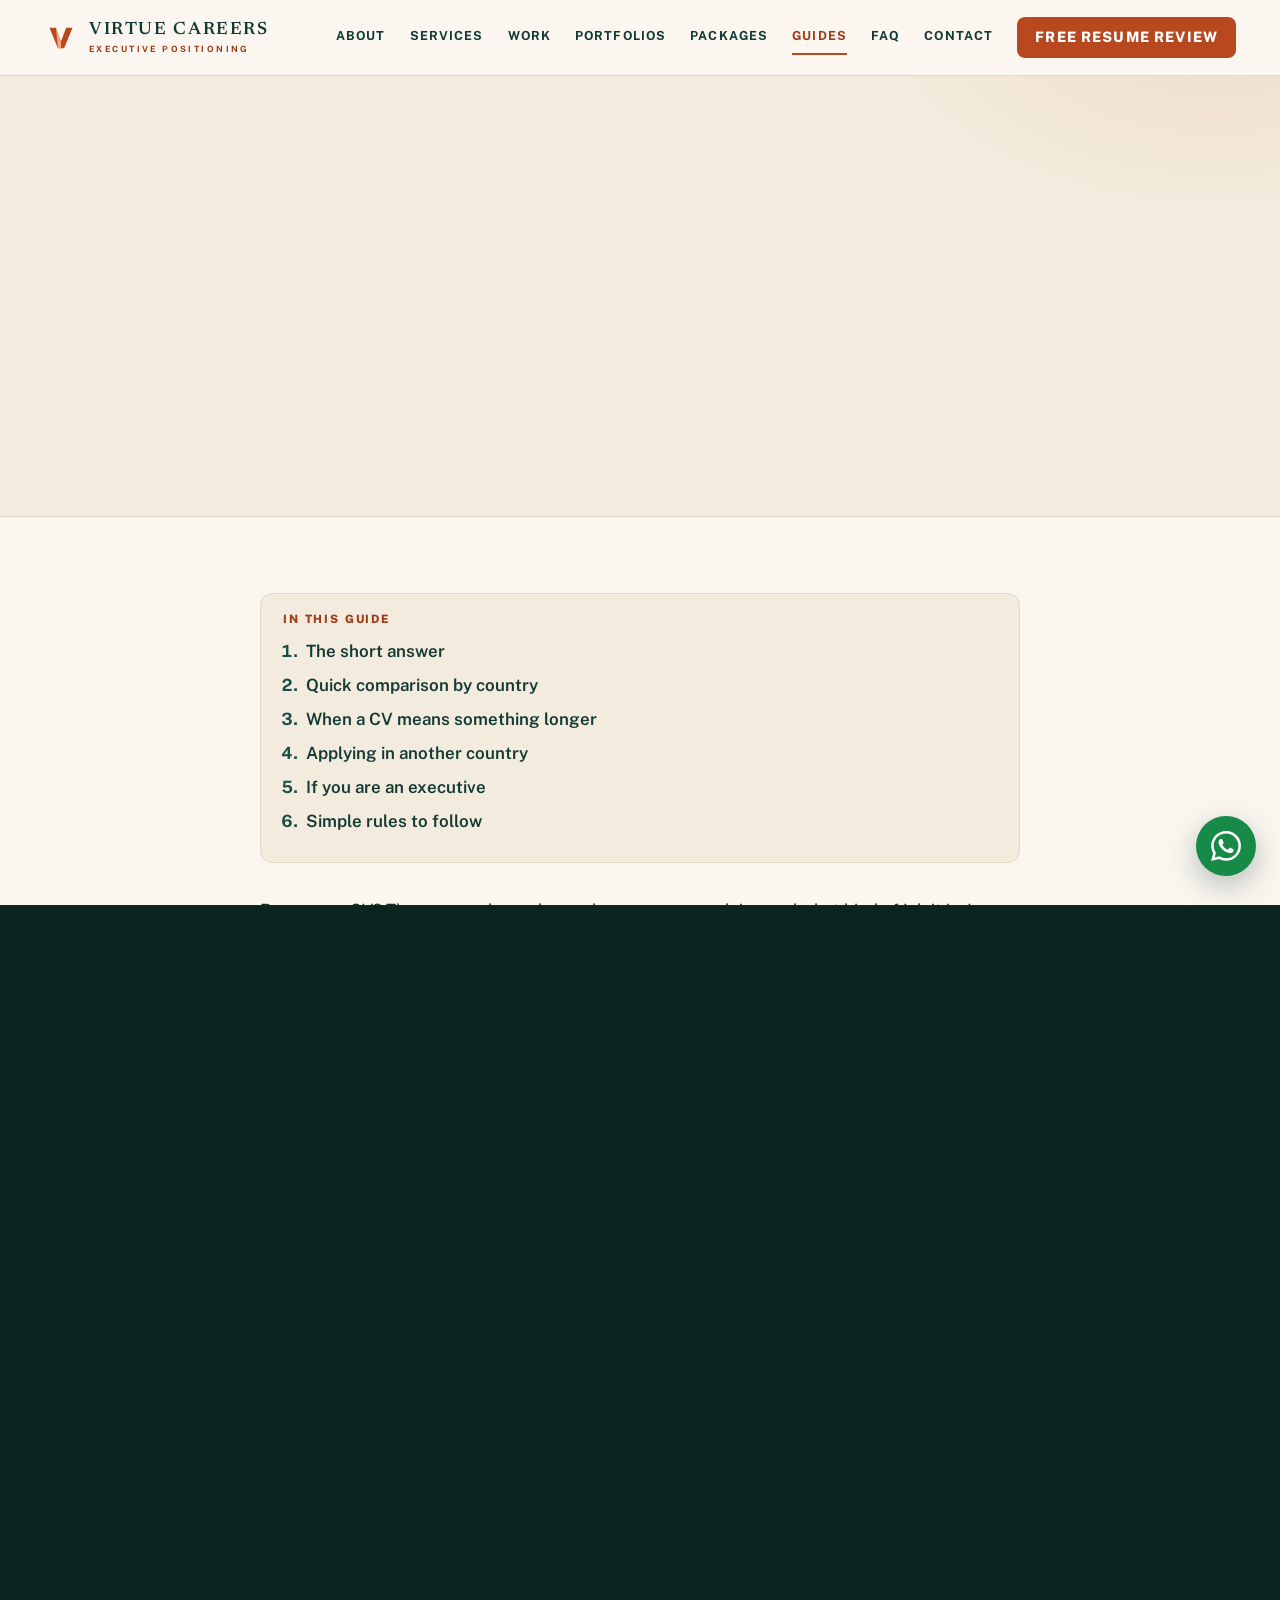
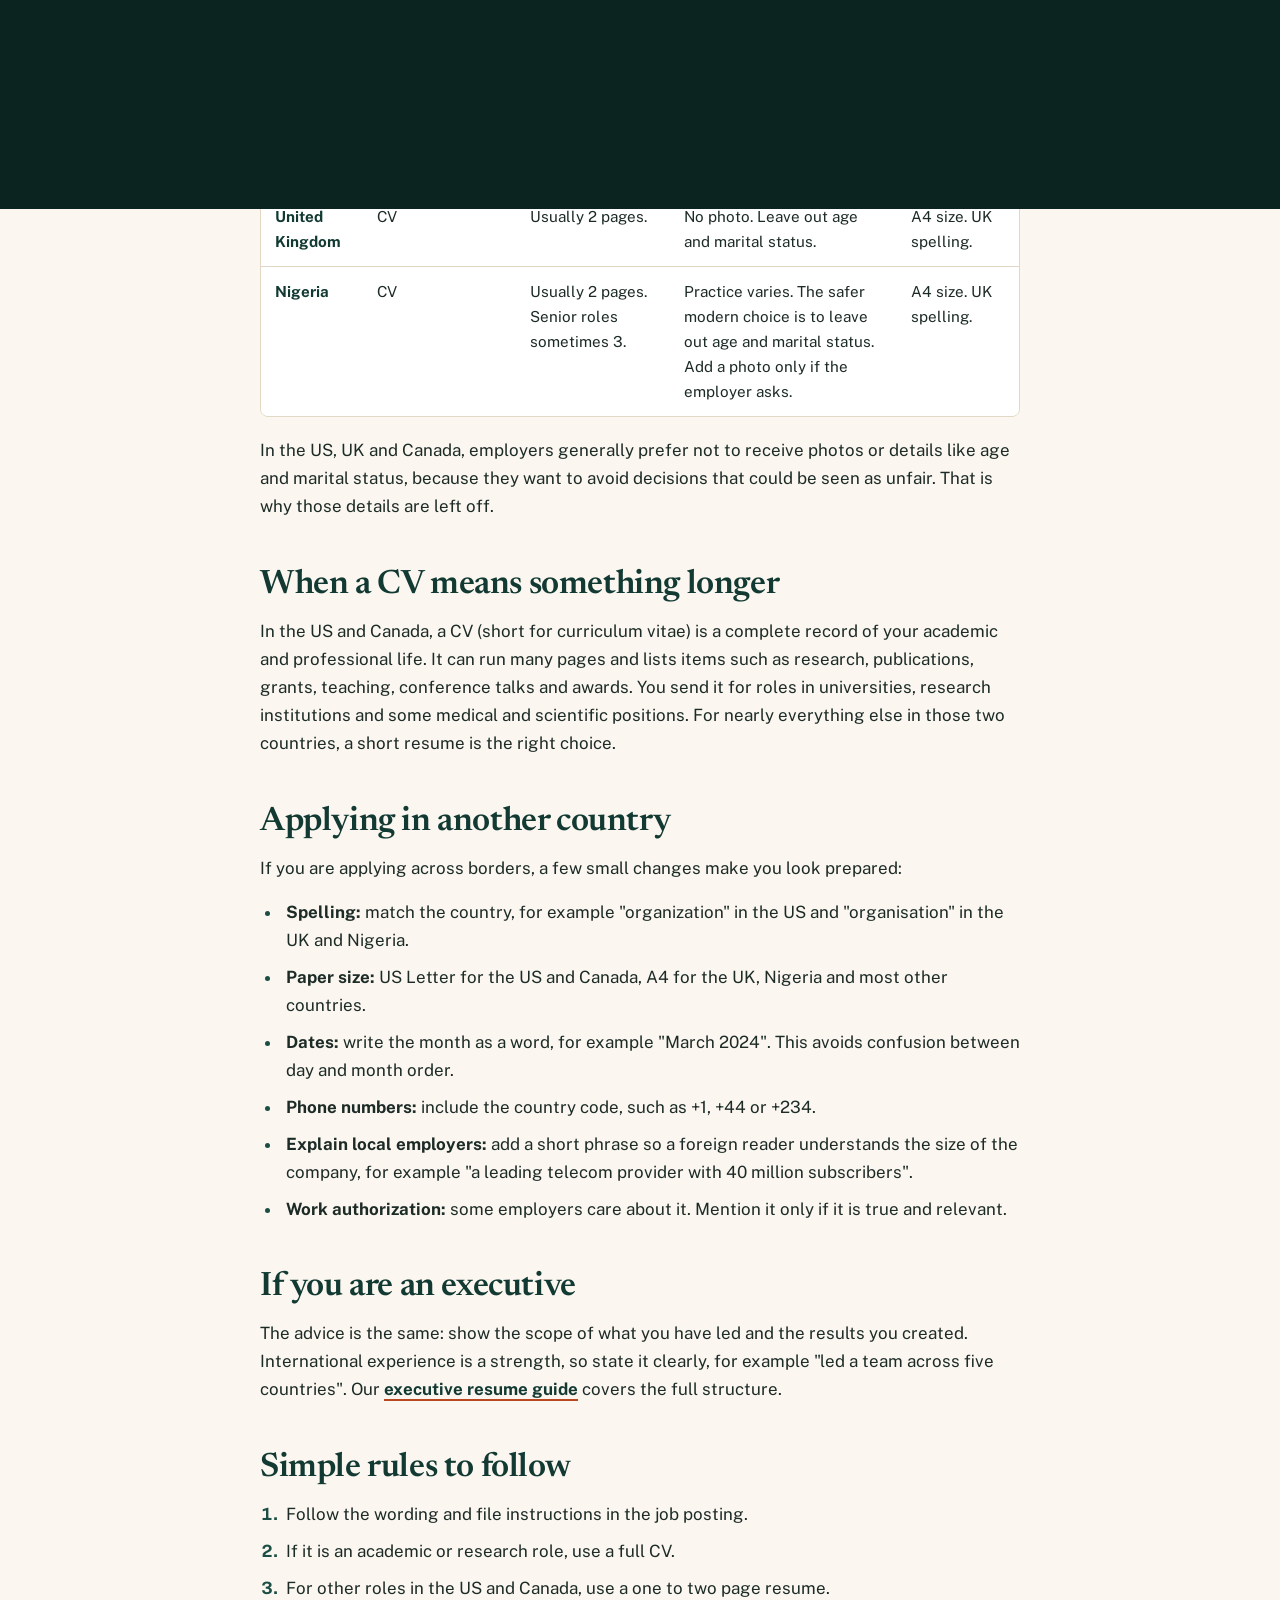
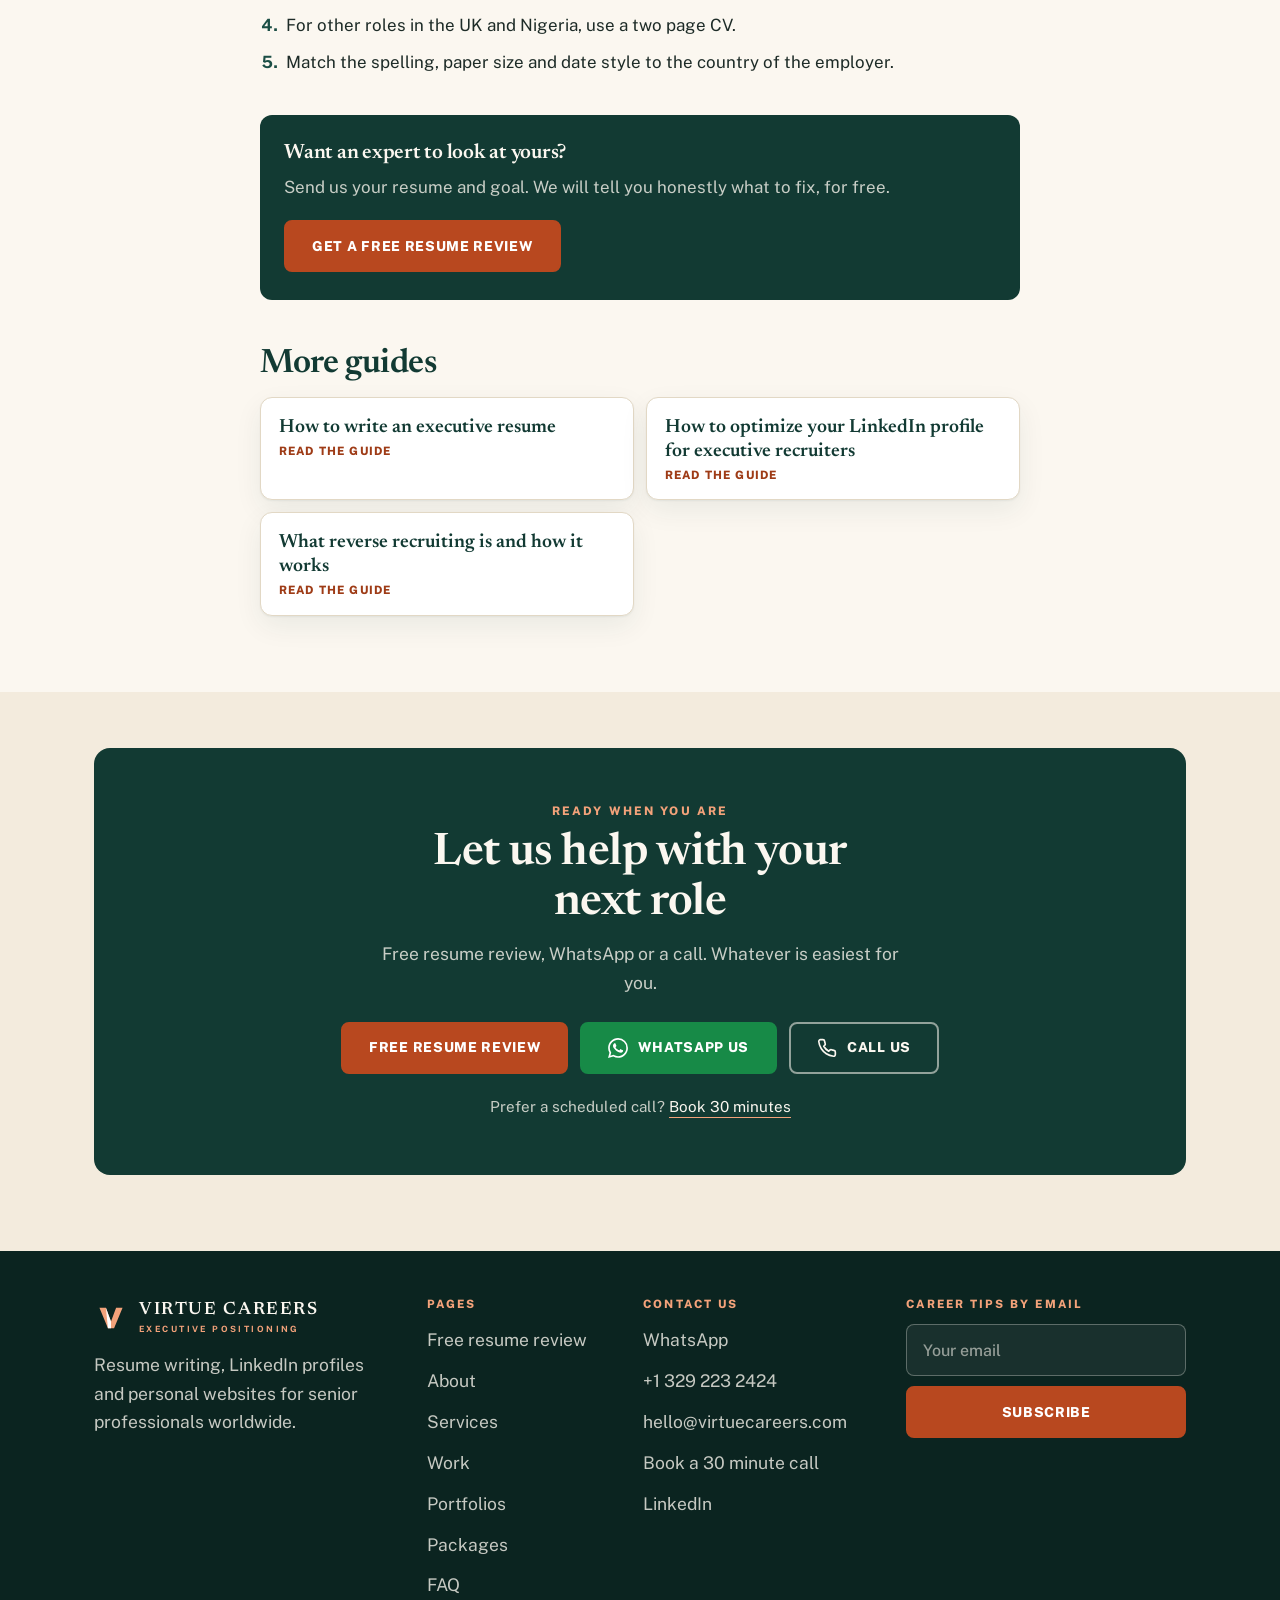
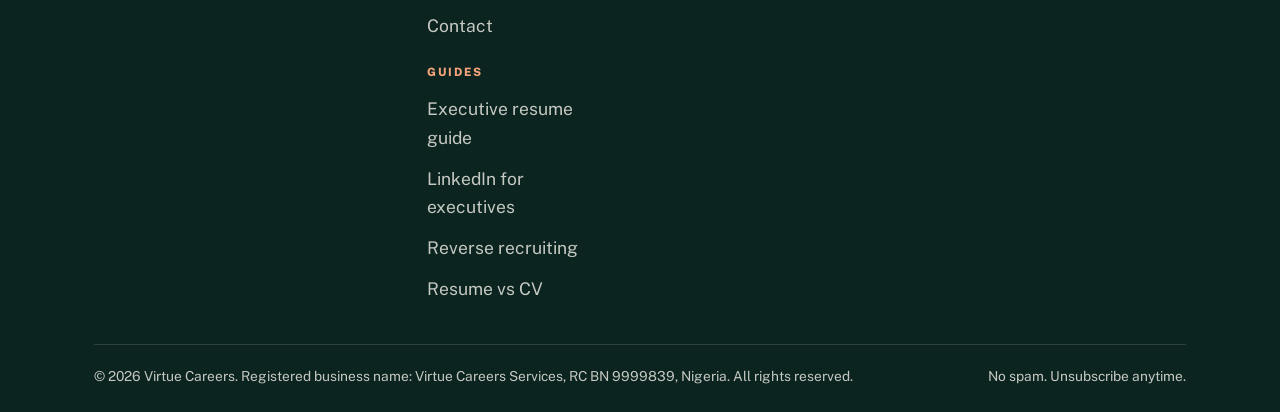
<file: resume-vs-cv.html>
<!DOCTYPE html>
<html lang="en">
<head>
<meta charset="UTF-8">
<meta name="viewport" content="width=device-width, initial-scale=1">
<title>Resume vs CV: US, UK, Canada and Nigeria | Virtue Careers</title>
<meta name="description" content="The difference between a resume and a CV, and what employers expect in the US, UK, Canada and Nigeria, including length, photos, personal details and paper size.">
<link rel="canonical" href="https://virtuecareers.com/resume-vs-cv.html">
<meta name="robots" content="index, follow, max-image-preview:large, max-snippet:-1">
<meta name="theme-color" content="#FBF7F0">
<meta name="google-site-verification" content="Pk7o_HkPT_jrM4PDPu91sizmd7rS0QLItTLM8vQUjwQ">
<link rel="icon" href="/favicon.ico" sizes="any">
<link rel="icon" type="image/svg+xml" href="/favicon.svg">
<link rel="icon" type="image/png" sizes="48x48" href="/images/favicon-48.png">
<link rel="icon" type="image/png" sizes="96x96" href="/images/favicon-96.png">
<link rel="icon" type="image/png" sizes="192x192" href="/images/icon-192.png">
<link rel="apple-touch-icon" sizes="180x180" href="/images/apple-touch-icon.png">
<link rel="manifest" href="/site.webmanifest">
<meta property="og:site_name" content="Virtue Careers">
<meta property="og:type" content="website">
<meta property="og:title" content="Resume vs CV: US, UK, Canada and Nigeria | Virtue Careers">
<meta property="og:description" content="The difference between a resume and a CV, and what employers expect in the US, UK, Canada and Nigeria, including length, photos, personal details and paper size.">
<meta property="og:url" content="https://virtuecareers.com/resume-vs-cv.html">
<meta property="og:image" content="https://virtuecareers.com/images/og-image.png">
<meta property="og:image:width" content="1200">
<meta property="og:image:height" content="630">
<meta name="twitter:card" content="summary_large_image">
<meta name="twitter:title" content="Resume vs CV: US, UK, Canada and Nigeria | Virtue Careers">
<meta name="twitter:description" content="The difference between a resume and a CV, and what employers expect in the US, UK, Canada and Nigeria, including length, photos, personal details and paper size.">
<meta name="twitter:image" content="https://virtuecareers.com/images/og-image.png">
<link rel="preconnect" href="https://fonts.googleapis.com">
<link rel="preconnect" href="https://fonts.gstatic.com" crossorigin>
<link href="https://fonts.googleapis.com/css2?family=Newsreader:ital,opsz,wght@0,6..72,500;0,6..72,600;0,6..72,700;1,6..72,500;1,6..72,600&family=Public+Sans:wght@400;500;600;700;800&display=swap" rel="stylesheet">
<script>document.documentElement.classList.add('js');try{if(sessionStorage.getItem('vc_nav')){document.documentElement.classList.add('nav-in');sessionStorage.removeItem('vc_nav');setTimeout(function(){document.documentElement.classList.remove('nav-in')},2500)}}catch(e){}</script>
<link rel="stylesheet" href="style.css?v=20261106">

<script type="application/ld+json">{"@context":"https://schema.org","@type":"Article","headline":"Resume vs CV: US, UK, Canada and Nigeria","description":"The difference between a resume and a CV, and what employers expect in the US, UK, Canada and Nigeria, including length, photos, personal details and paper size.","image":["https://virtuecareers.com/images/og-image.png"],"datePublished":"2026-11-06","dateModified":"2026-11-06","inLanguage":"en","mainEntityOfPage":{"@type":"WebPage","@id":"https://virtuecareers.com/resume-vs-cv.html"},"author":{"@type":"Organization","name":"Virtue Careers","url":"https://virtuecareers.com/"},"publisher":{"@type":"Organization","name":"Virtue Careers","url":"https://virtuecareers.com/","logo":{"@type":"ImageObject","url":"https://virtuecareers.com/images/icon-512.png"}}}</script><script type="application/ld+json">{"@context":"https://schema.org","@type":"BreadcrumbList","itemListElement":[{"@type":"ListItem","position":1,"name":"Home","item":"https://virtuecareers.com/"},{"@type":"ListItem","position":2,"name":"Guides","item":"https://virtuecareers.com/guides.html"},{"@type":"ListItem","position":3,"name":"Resume vs CV","item":"https://virtuecareers.com/resume-vs-cv.html"}]}</script>
</head>
<body class="loading">
<div id="progress" aria-hidden="true"></div>
<div id="curtain" aria-hidden="true"></div>
<div id="loader" role="status" aria-label="Loading Virtue Careers">
  <div class="panel p-top"></div><div class="panel p-bot"></div>
  <div class="glow"></div>
  <div class="core">
    <svg class="mark" viewBox="0 0 100 100" aria-hidden="true"><circle class="ring" cx="50" cy="50" r="47"/><polygon class="outline" points="16,20 35,20 50,60 65,20 84,20 59,80 41,80"/><polygon class="fill" points="16,20 35,20 50,60 65,20 84,20 59,80 41,80"/><polygon class="fill2" points="35,20 50,60 50,80 41,80"/></svg>
    <div class="word" aria-hidden="true"><span style="animation-delay:0.55s">V</span><span style="animation-delay:0.61s">I</span><span style="animation-delay:0.66s">R</span><span style="animation-delay:0.72s">T</span><span style="animation-delay:0.77s">U</span><span style="animation-delay:0.83s">E</span><span style="animation-delay:0.88s">&nbsp;</span><span style="animation-delay:0.94s">C</span><span style="animation-delay:0.99s">A</span><span style="animation-delay:1.04s">R</span><span style="animation-delay:1.10s">E</span><span style="animation-delay:1.16s">E</span><span style="animation-delay:1.21s">R</span><span style="animation-delay:1.27s">S</span></div>
    <div class="tag">Executive Career Positioning</div>
    <div class="bar"><i></i></div>
    <div class="count">000</div>
  </div>
</div>
<header id="header">
  <div class="bar">
    <a href="index.html" class="brand" aria-label="Virtue Careers home"><svg viewBox="0 0 100 100" aria-hidden="true"><polygon class="m1" points="16,20 35,20 50,60 65,20 84,20 59,80 41,80"/><polygon class="m2" points="35,20 50,60 50,80 41,80"/></svg><span><b>Virtue Careers</b><small>Executive Positioning</small></span></a>
    <button class="menu-toggle" id="menuToggle" aria-label="Toggle menu" aria-expanded="false"><span></span><span></span><span></span></button>
    <nav class="nav-wrap" id="navWrap" aria-label="Main"><ul class="nav-links" id="navLinks"><li class="only-m"><a href="index.html">Home</a></li><li><a href="about.html">About</a></li><li><a href="services.html">Services</a></li><li><a href="work.html">Work</a></li><li><a href="portfolios.html">Portfolios</a></li><li><a href="pricing.html">Packages</a></li><li><a href="guides.html" class="active-link">Guides</a></li><li><a href="faq.html">FAQ</a></li><li><a href="contact.html">Contact</a></li><li><a href="free-review.html" class="nav-cta">Free<span class="cta-long"> resume</span> review</a></li></ul></nav>
  </div>
</header>
<main>
<section class="phero">
  <div class="wrap">
    <div class="crumbs fade-in d1"><a href="index.html">Home</a><span>/</span><a href="guides.html">Guides</a><span>/</span><b>Resume vs CV</b></div>
    <p class="eyebrow fade-in d1">Guide</p>
    <h1 class="fade-in d2">Resume vs CV: what to use in the <em>US, UK, Canada and Nigeria</em></h1>
    <p class="lead fade-in d3">Same document, different names and rules. Here is what employers in each country usually expect.</p>
    <p class="meta fade-in d3">By the Virtue Careers team. Updated November 6, 2026. 3 minute read.</p>
  </div>
</section>
<section class="sec">
  <div class="wrap">
    <article class="article">
      <nav class="toc" aria-label="In this guide"><b>In this guide</b><ol><li><a href="#short">The short answer</a></li><li><a href="#table">Quick comparison by country</a></li><li><a href="#academic">When a CV means something longer</a></li><li><a href="#moving">Applying in another country</a></li><li><a href="#exec">If you are an executive</a></li><li><a href="#rules">Simple rules to follow</a></li></ol></nav>
      
<p>Resume or CV? The answer depends on where you are applying and what kind of job it is. In many countries the two words mean the same thing. In others they are different documents. This guide explains the difference and what employers usually expect in the United States, the United Kingdom, Canada and Nigeria.</p>

<h2 id="short">The short answer</h2>
<ul>
<li><strong>United States and Canada:</strong> for most jobs you send a <strong>resume</strong>. A <strong>CV</strong> is a longer document used mainly for academic, research and some medical roles.</li>
<li><strong>United Kingdom, Ireland, Nigeria and many other countries:</strong> <strong>CV</strong> is the normal word for the document you send for most jobs. It is usually about two pages, so in practice it works like a resume.</li>
<li>Always follow the instructions in the job posting. If it says "send your CV", send your CV, whichever country you are in.</li>
</ul>

<h2 id="table">Quick comparison by country</h2>
<p>These are common expectations. Employers vary, so treat them as a guide and check each posting.</p>
<div class="tbl"><table>
<thead><tr><th>Country</th><th>Usual name</th><th>Typical length</th><th>Photo and personal details</th><th>Paper and spelling</th></tr></thead>
<tbody>
<tr><td>United States</td><td>Resume (CV for academic, research and medical roles)</td><td>1 to 2 pages. Executives often use 2, sometimes 3.</td><td>No photo. Leave out age and marital status.</td><td>US Letter size. US spelling.</td></tr>
<tr><td>Canada</td><td>Resume (CV for academic roles)</td><td>1 to 2 pages. Executives often use 2.</td><td>No photo. Leave out age and marital status.</td><td>US Letter size. Canadian spelling.</td></tr>
<tr><td>United Kingdom</td><td>CV</td><td>Usually 2 pages.</td><td>No photo. Leave out age and marital status.</td><td>A4 size. UK spelling.</td></tr>
<tr><td>Nigeria</td><td>CV</td><td>Usually 2 pages. Senior roles sometimes 3.</td><td>Practice varies. The safer modern choice is to leave out age and marital status. Add a photo only if the employer asks.</td><td>A4 size. UK spelling.</td></tr>
</tbody></table></div>
<p>In the US, UK and Canada, employers generally prefer not to receive photos or details like age and marital status, because they want to avoid decisions that could be seen as unfair. That is why those details are left off.</p>

<h2 id="academic">When a CV means something longer</h2>
<p>In the US and Canada, a CV (short for curriculum vitae) is a complete record of your academic and professional life. It can run many pages and lists items such as research, publications, grants, teaching, conference talks and awards. You send it for roles in universities, research institutions and some medical and scientific positions. For nearly everything else in those two countries, a short resume is the right choice.</p>

<h2 id="moving">Applying in another country</h2>
<p>If you are applying across borders, a few small changes make you look prepared:</p>
<ul>
<li><strong>Spelling:</strong> match the country, for example "organization" in the US and "organisation" in the UK and Nigeria.</li>
<li><strong>Paper size:</strong> US Letter for the US and Canada, A4 for the UK, Nigeria and most other countries.</li>
<li><strong>Dates:</strong> write the month as a word, for example "March 2024". This avoids confusion between day and month order.</li>
<li><strong>Phone numbers:</strong> include the country code, such as +1, +44 or +234.</li>
<li><strong>Explain local employers:</strong> add a short phrase so a foreign reader understands the size of the company, for example "a leading telecom provider with 40 million subscribers".</li>
<li><strong>Work authorization:</strong> some employers care about it. Mention it only if it is true and relevant.</li>
</ul>

<h2 id="exec">If you are an executive</h2>
<p>The advice is the same: show the scope of what you have led and the results you created. International experience is a strength, so state it clearly, for example "led a team across five countries". Our <a href="executive-resume-guide.html">executive resume guide</a> covers the full structure.</p>

<h2 id="rules">Simple rules to follow</h2>
<ol>
<li>Follow the wording and file instructions in the job posting.</li>
<li>If it is an academic or research role, use a full CV.</li>
<li>For other roles in the US and Canada, use a one to two page resume.</li>
<li>For other roles in the UK and Nigeria, use a two page CV.</li>
<li>Match the spelling, paper size and date style to the country of the employer.</li>
</ol>

      <div class="callout"><h3>Want an expert to look at yours?</h3><p>Send us your resume and goal. We will tell you honestly what to fix, for free.</p><a class="btn" href="free-review.html">Get a free resume review</a></div>
      <h2 id="more">More guides</h2><div class="related"><a href="executive-resume-guide.html"><b>How to write an executive resume</b><span>Read the guide</span></a><a href="linkedin-profile-for-executives.html"><b>How to optimize your LinkedIn profile for executive recruiters</b><span>Read the guide</span></a><a href="reverse-recruiting.html"><b>What reverse recruiting is and how it works</b><span>Read the guide</span></a></div>
    </article>
  </div>
</section>
<section class="sec paper" style="padding-top:56px">
  <div class="wrap"><div class="cta-box reveal">
    <p class="eyebrow">Ready when you are</p>
    <h2>Let us help with your next role</h2>
    <p>Free resume review, WhatsApp or a call. Whatever is easiest for you.</p>
    <div class="row"><a class="btn" href="free-review.html">Free resume review</a><a class="btn btn-wa" href="https://wa.me/13292232424?text=Hi%20Virtue%20Careers%2C%20I%20would%20like%20a%20free%20resume%20review." target="_blank" rel="noopener"><svg viewBox="0 0 24 24" fill="currentColor" aria-hidden="true"><path d="M17.472 14.382c-.297-.149-1.758-.867-2.03-.967-.273-.099-.471-.148-.67.15-.197.297-.767.966-.94 1.164-.173.199-.347.223-.644.075-.297-.15-1.255-.463-2.39-1.475-.883-.788-1.48-1.761-1.653-2.059-.173-.297-.018-.458.13-.606.134-.133.298-.347.446-.52.149-.174.198-.298.298-.497.099-.198.05-.371-.025-.52-.075-.149-.669-1.612-.916-2.207-.242-.579-.487-.5-.669-.51-.173-.008-.371-.01-.57-.01-.198 0-.52.074-.792.372-.272.297-1.04 1.016-1.04 2.479 0 1.462 1.065 2.875 1.213 3.074.149.198 2.096 3.2 5.077 4.487.709.306 1.262.489 1.694.625.712.227 1.36.195 1.871.118.571-.085 1.758-.719 2.006-1.413.248-.694.248-1.289.173-1.413-.074-.124-.272-.198-.57-.347m-5.421 7.403h-.004a9.87 9.87 0 01-5.031-1.378l-.361-.214-3.741.982.998-3.648-.235-.374a9.86 9.86 0 01-1.51-5.26c.001-5.45 4.436-9.884 9.888-9.884 2.64 0 5.122 1.03 6.988 2.898a9.825 9.825 0 012.893 6.994c-.003 5.45-4.437 9.884-9.885 9.884m8.413-18.297A11.815 11.815 0 0012.05 0C5.495 0 .16 5.335.157 11.892c0 2.096.547 4.142 1.588 5.945L.057 24l6.305-1.654a11.882 11.882 0 005.683 1.448h.005c6.554 0 11.89-5.335 11.893-11.893a11.821 11.821 0 00-3.48-8.413Z"/></svg>WhatsApp us</a><a class="btn btn-ghost" href="tel:+13292232424"><svg viewBox="0 0 24 24" fill="none" stroke="currentColor" stroke-width="2" stroke-linecap="round" stroke-linejoin="round" aria-hidden="true"><path d="M22 16.92v3a2 2 0 0 1-2.18 2 19.79 19.79 0 0 1-8.63-3.07 19.5 19.5 0 0 1-6-6 19.79 19.79 0 0 1-3.07-8.67A2 2 0 0 1 4.11 2h3a2 2 0 0 1 2 1.72 12.84 12.84 0 0 0 .7 2.81 2 2 0 0 1-.45 2.11L8.09 9.91a16 16 0 0 0 6 6l1.27-1.27a2 2 0 0 1 2.11-.45 12.84 12.84 0 0 0 2.81.7A2 2 0 0 1 22 16.92z"/></svg>Call us</a></div><p class="sub">Prefer a scheduled call? <a href="https://calendly.com/info-virtuecareers/30min" target="_blank" rel="noopener">Book 30 minutes</a></p>
  </div></div>
</section>
</main>
<footer>
  <div class="wrap">
    <div class="foot-grid">
      <div class="foot-brand">
        <a href="index.html" class="brand"><svg viewBox="0 0 100 100" aria-hidden="true"><polygon class="m1" points="16,20 35,20 50,60 65,20 84,20 59,80 41,80"/><polygon class="m2" points="35,20 50,60 50,80 41,80"/></svg><span><b>Virtue Careers</b><small>Executive Positioning</small></span></a>
        <p>Resume writing, LinkedIn profiles and personal websites for senior professionals worldwide.</p>
      </div>
      <div><h4>Pages</h4><ul>
        <li><a href="free-review.html">Free resume review</a></li><li><a href="about.html">About</a></li><li><a href="services.html">Services</a></li><li><a href="work.html">Work</a></li><li><a href="portfolios.html">Portfolios</a></li><li><a href="pricing.html">Packages</a></li><li><a href="faq.html">FAQ</a></li><li><a href="contact.html">Contact</a></li></ul>
        <h4 style="margin-top:24px">Guides</h4><ul><li><a href="executive-resume-guide.html">Executive resume guide</a></li><li><a href="linkedin-profile-for-executives.html">LinkedIn for executives</a></li><li><a href="reverse-recruiting.html">Reverse recruiting</a></li><li><a href="resume-vs-cv.html">Resume vs CV</a></li></ul></div>
      <div><h4>Contact us</h4><ul>
        <li><a href="https://wa.me/13292232424?text=Hi%20Virtue%20Careers%2C%20I%20would%20like%20a%20free%20resume%20review." target="_blank" rel="noopener">WhatsApp</a></li><li><a href="tel:+13292232424">+1 329 223 2424</a></li><li><a href="mailto:hello@virtuecareers.com">hello@virtuecareers.com</a></li><li><a href="https://calendly.com/info-virtuecareers/30min" target="_blank" rel="noopener">Book a 30 minute call</a></li><li><a href="https://www.linkedin.com/company/virtue-careers/" target="_blank" rel="noopener">LinkedIn</a></li></ul></div>
      <div class="foot-news"><h4>Career tips by email</h4>
        <form action="https://formspree.io/f/xppapqww" method="POST" data-ajax>
          <input type="email" name="email" placeholder="Your email" required aria-label="Email address">
          <input type="hidden" name="_subject" value="New newsletter subscriber from virtuecareers.com">
          <input type="hidden" name="form" value="newsletter">
          <button class="btn" type="submit">Subscribe</button>
          <p class="form-ok">Thank you. You are on the list.</p>
        </form>
      </div>
    </div>
    <div class="foot-bottom"><span>&copy; 2026 Virtue Careers. Registered business name: Virtue Careers Services, RC BN 9999839, Nigeria. All rights reserved.</span><span>No spam. Unsubscribe anytime.</span></div>
  </div>
</footer>
<nav class="sbar" aria-label="Quick contact">
  <a class="s-wa" href="https://wa.me/13292232424?text=Hi%20Virtue%20Careers%2C%20I%20would%20like%20a%20free%20resume%20review." target="_blank" rel="noopener"><svg viewBox="0 0 24 24" fill="currentColor" aria-hidden="true"><path d="M17.472 14.382c-.297-.149-1.758-.867-2.03-.967-.273-.099-.471-.148-.67.15-.197.297-.767.966-.94 1.164-.173.199-.347.223-.644.075-.297-.15-1.255-.463-2.39-1.475-.883-.788-1.48-1.761-1.653-2.059-.173-.297-.018-.458.13-.606.134-.133.298-.347.446-.52.149-.174.198-.298.298-.497.099-.198.05-.371-.025-.52-.075-.149-.669-1.612-.916-2.207-.242-.579-.487-.5-.669-.51-.173-.008-.371-.01-.57-.01-.198 0-.52.074-.792.372-.272.297-1.04 1.016-1.04 2.479 0 1.462 1.065 2.875 1.213 3.074.149.198 2.096 3.2 5.077 4.487.709.306 1.262.489 1.694.625.712.227 1.36.195 1.871.118.571-.085 1.758-.719 2.006-1.413.248-.694.248-1.289.173-1.413-.074-.124-.272-.198-.57-.347m-5.421 7.403h-.004a9.87 9.87 0 01-5.031-1.378l-.361-.214-3.741.982.998-3.648-.235-.374a9.86 9.86 0 01-1.51-5.26c.001-5.45 4.436-9.884 9.888-9.884 2.64 0 5.122 1.03 6.988 2.898a9.825 9.825 0 012.893 6.994c-.003 5.45-4.437 9.884-9.885 9.884m8.413-18.297A11.815 11.815 0 0012.05 0C5.495 0 .16 5.335.157 11.892c0 2.096.547 4.142 1.588 5.945L.057 24l6.305-1.654a11.882 11.882 0 005.683 1.448h.005c6.554 0 11.89-5.335 11.893-11.893a11.821 11.821 0 00-3.48-8.413Z"/></svg><span>WhatsApp</span></a>
  <a class="s-call" href="tel:+13292232424"><svg viewBox="0 0 24 24" fill="none" stroke="currentColor" stroke-width="2" stroke-linecap="round" stroke-linejoin="round" aria-hidden="true"><path d="M22 16.92v3a2 2 0 0 1-2.18 2 19.79 19.79 0 0 1-8.63-3.07 19.5 19.5 0 0 1-6-6 19.79 19.79 0 0 1-3.07-8.67A2 2 0 0 1 4.11 2h3a2 2 0 0 1 2 1.72 12.84 12.84 0 0 0 .7 2.81 2 2 0 0 1-.45 2.11L8.09 9.91a16 16 0 0 0 6 6l1.27-1.27a2 2 0 0 1 2.11-.45 12.84 12.84 0 0 0 2.81.7A2 2 0 0 1 22 16.92z"/></svg><span>Call</span></a>
  <a class="s-rev" href="free-review.html"><span>Free review</span></a>
</nav>
<a class="fab-wa" href="https://wa.me/13292232424?text=Hi%20Virtue%20Careers%2C%20I%20would%20like%20a%20free%20resume%20review." target="_blank" rel="noopener" aria-label="Chat with us on WhatsApp"><svg viewBox="0 0 24 24" fill="currentColor" aria-hidden="true"><path d="M17.472 14.382c-.297-.149-1.758-.867-2.03-.967-.273-.099-.471-.148-.67.15-.197.297-.767.966-.94 1.164-.173.199-.347.223-.644.075-.297-.15-1.255-.463-2.39-1.475-.883-.788-1.48-1.761-1.653-2.059-.173-.297-.018-.458.13-.606.134-.133.298-.347.446-.52.149-.174.198-.298.298-.497.099-.198.05-.371-.025-.52-.075-.149-.669-1.612-.916-2.207-.242-.579-.487-.5-.669-.51-.173-.008-.371-.01-.57-.01-.198 0-.52.074-.792.372-.272.297-1.04 1.016-1.04 2.479 0 1.462 1.065 2.875 1.213 3.074.149.198 2.096 3.2 5.077 4.487.709.306 1.262.489 1.694.625.712.227 1.36.195 1.871.118.571-.085 1.758-.719 2.006-1.413.248-.694.248-1.289.173-1.413-.074-.124-.272-.198-.57-.347m-5.421 7.403h-.004a9.87 9.87 0 01-5.031-1.378l-.361-.214-3.741.982.998-3.648-.235-.374a9.86 9.86 0 01-1.51-5.26c.001-5.45 4.436-9.884 9.888-9.884 2.64 0 5.122 1.03 6.988 2.898a9.825 9.825 0 012.893 6.994c-.003 5.45-4.437 9.884-9.885 9.884m8.413-18.297A11.815 11.815 0 0012.05 0C5.495 0 .16 5.335.157 11.892c0 2.096.547 4.142 1.588 5.945L.057 24l6.305-1.654a11.882 11.882 0 005.683 1.448h.005c6.554 0 11.89-5.335 11.893-11.893a11.821 11.821 0 00-3.48-8.413Z"/></svg></a>
<div id="lightbox" role="dialog" aria-modal="true" aria-label="Enlarged document"><button aria-label="Close">&times;</button><img alt=""></div>
<script src="main.js?v=20261106" defer></script>
</body>
</html>
</file>
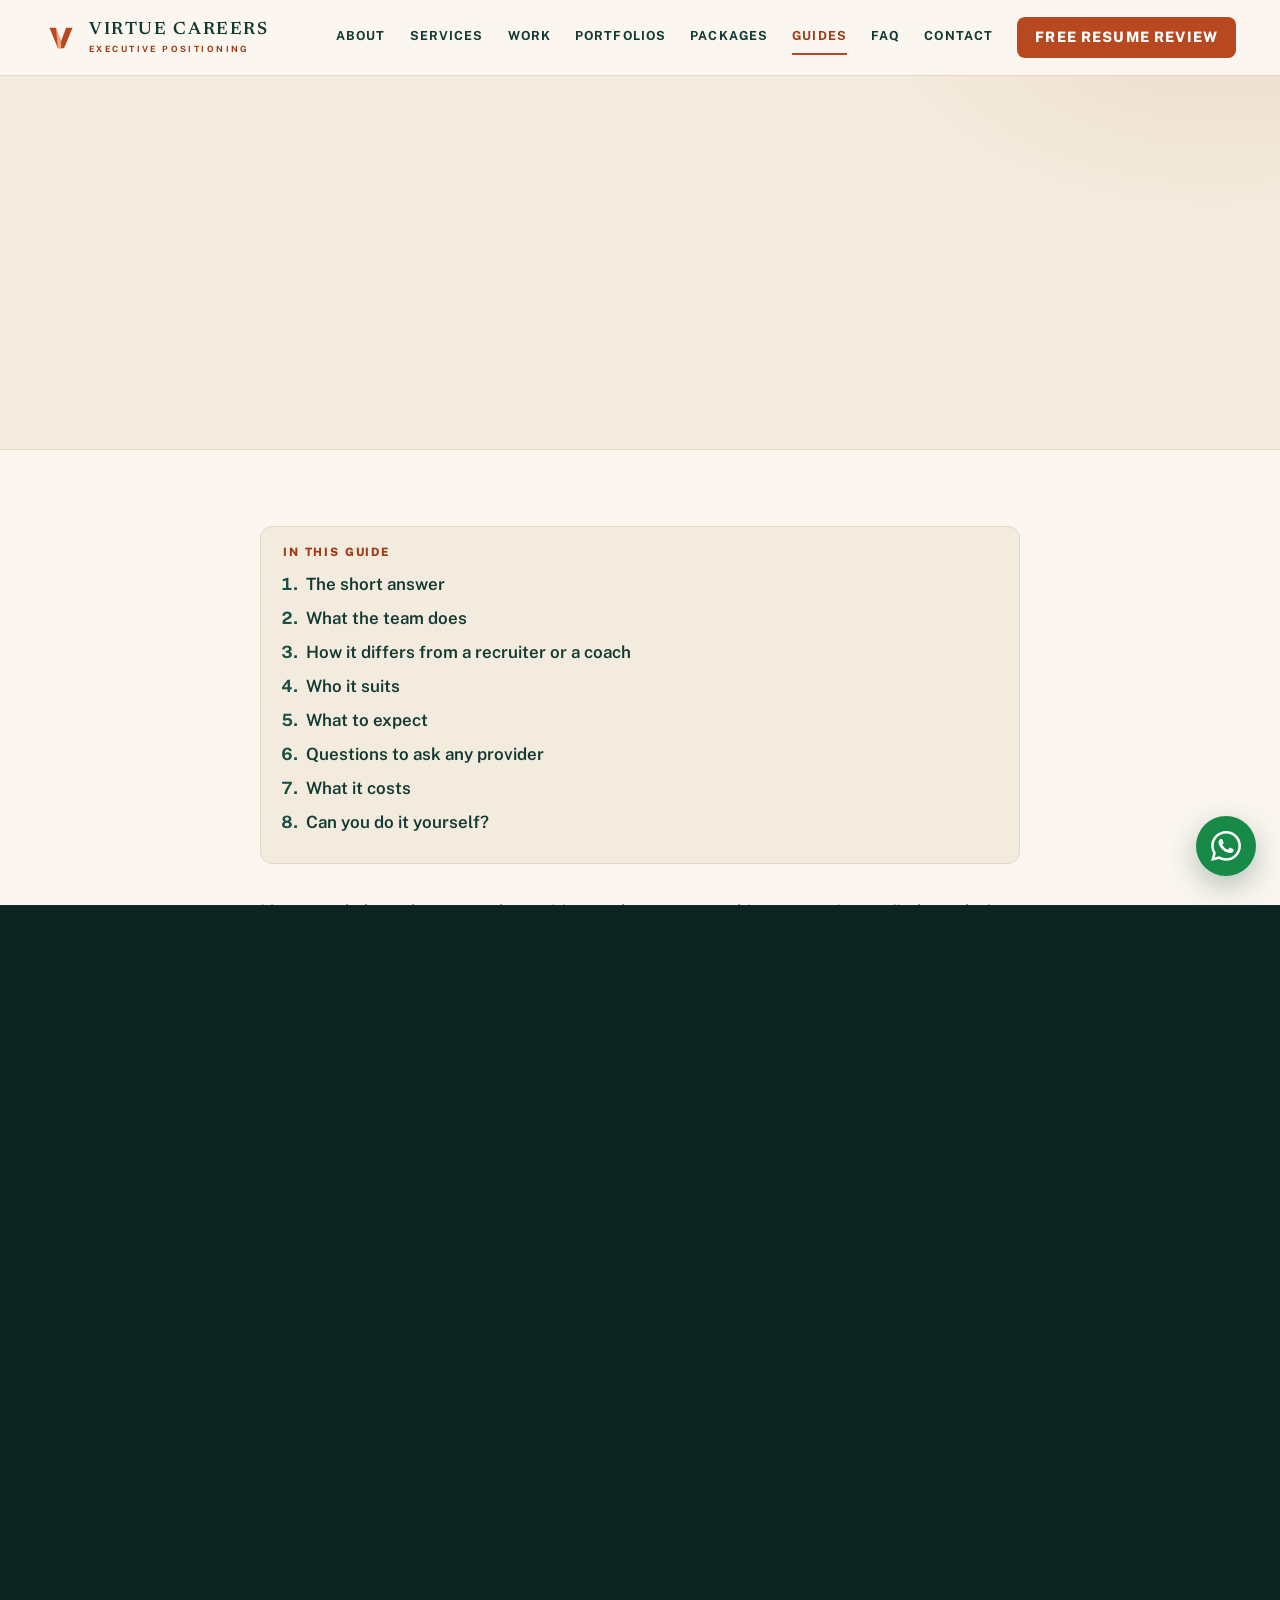
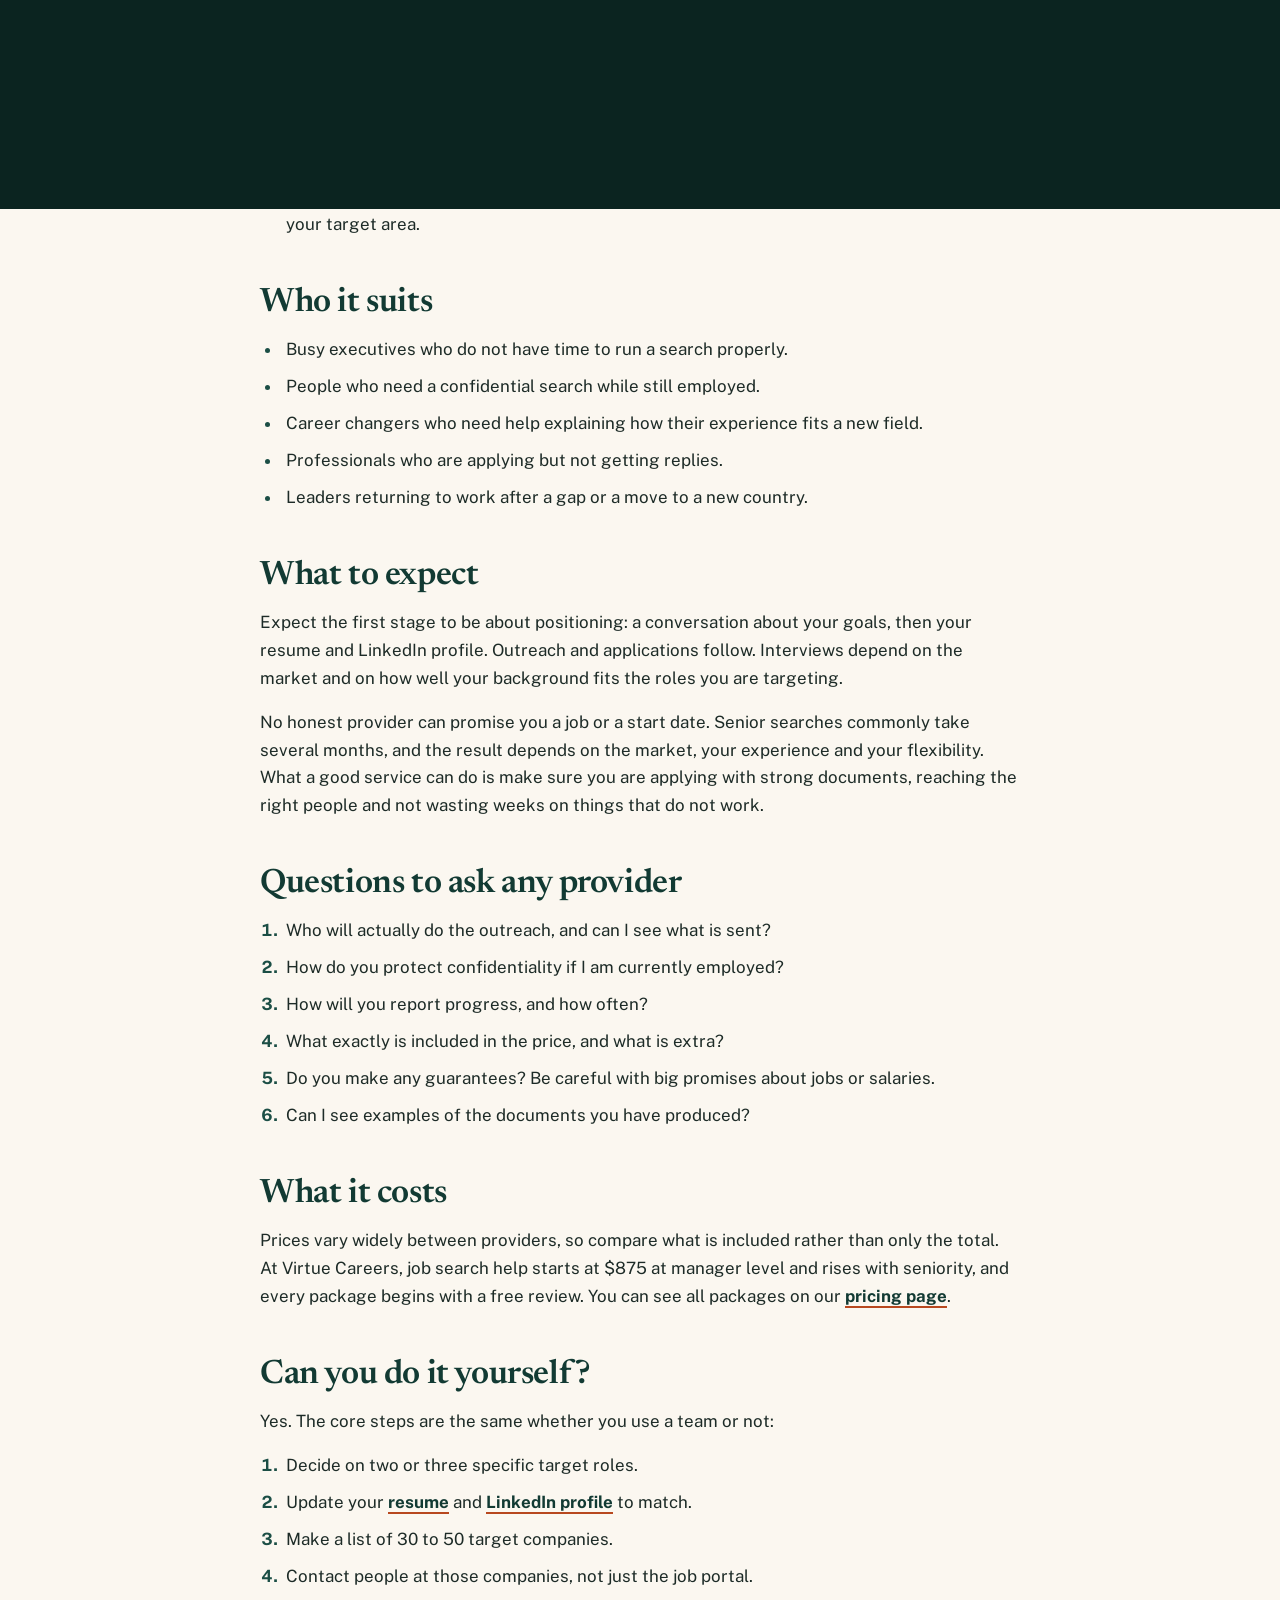
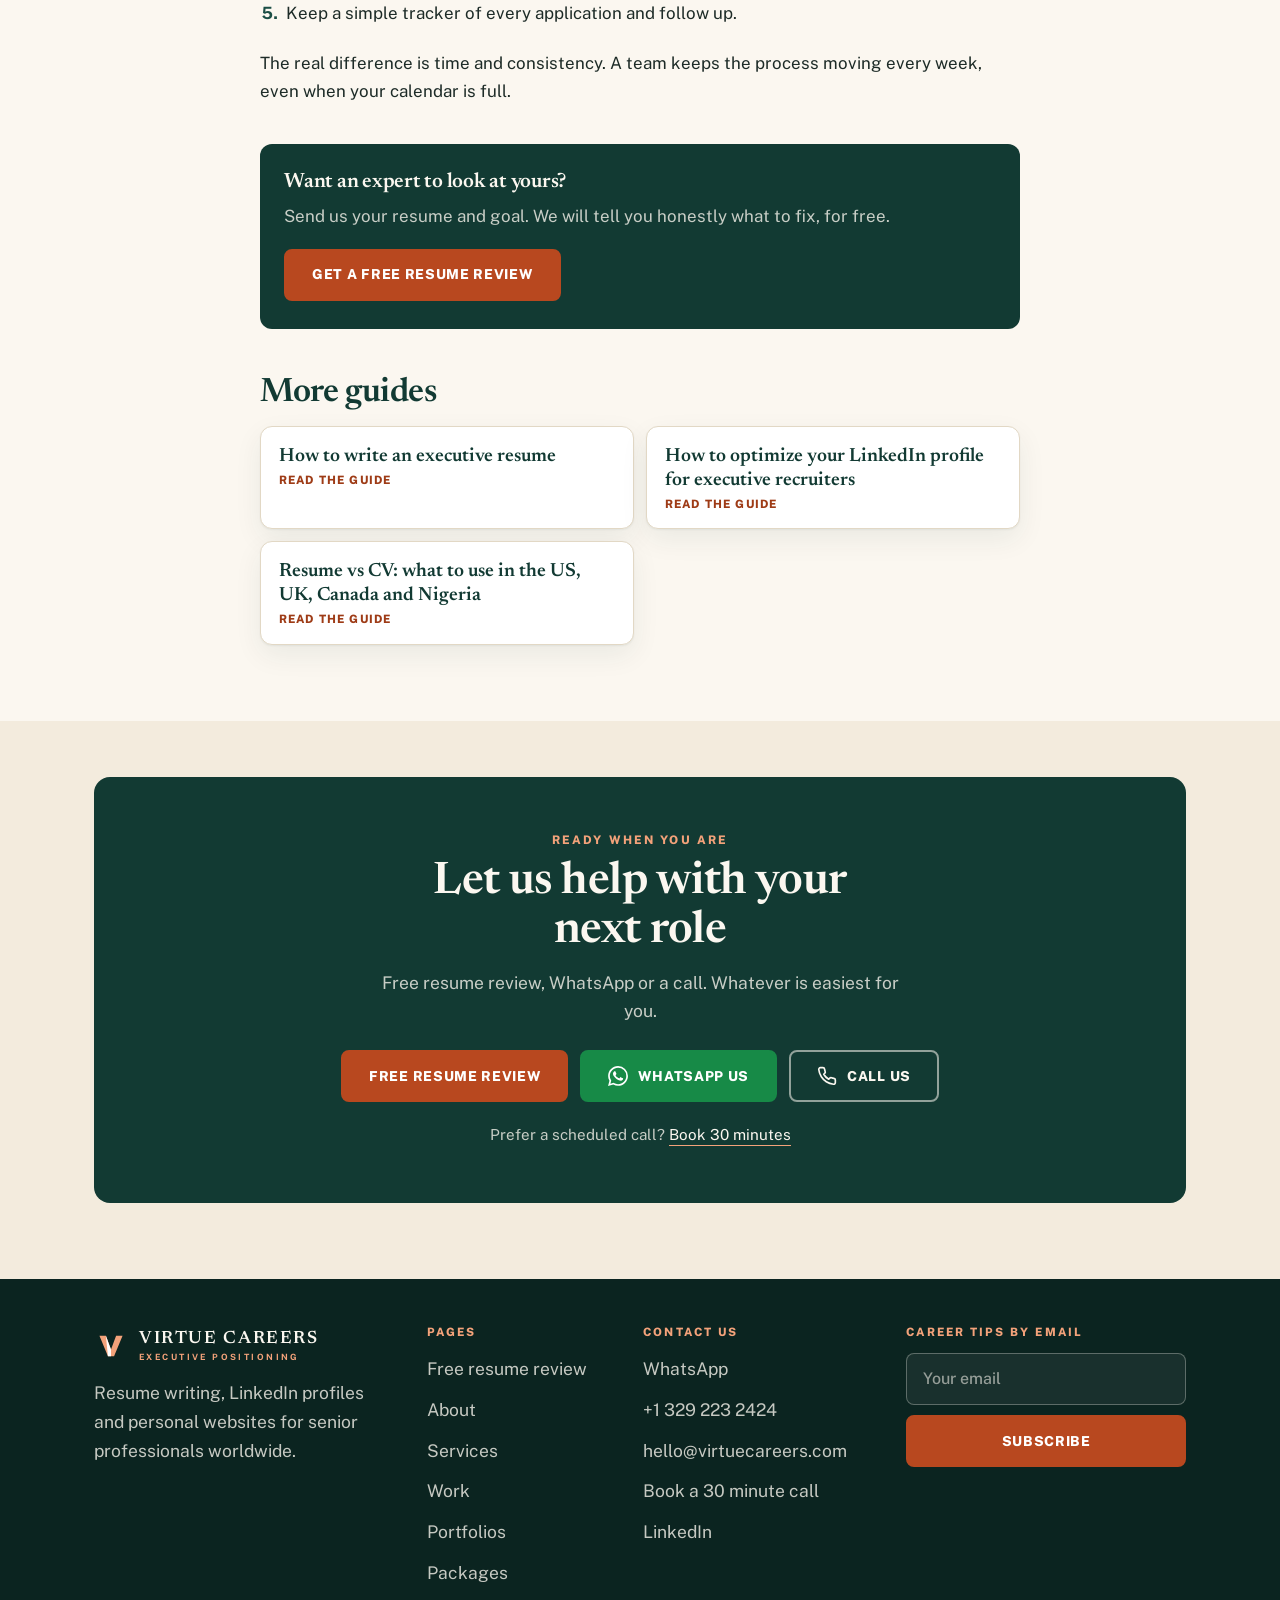
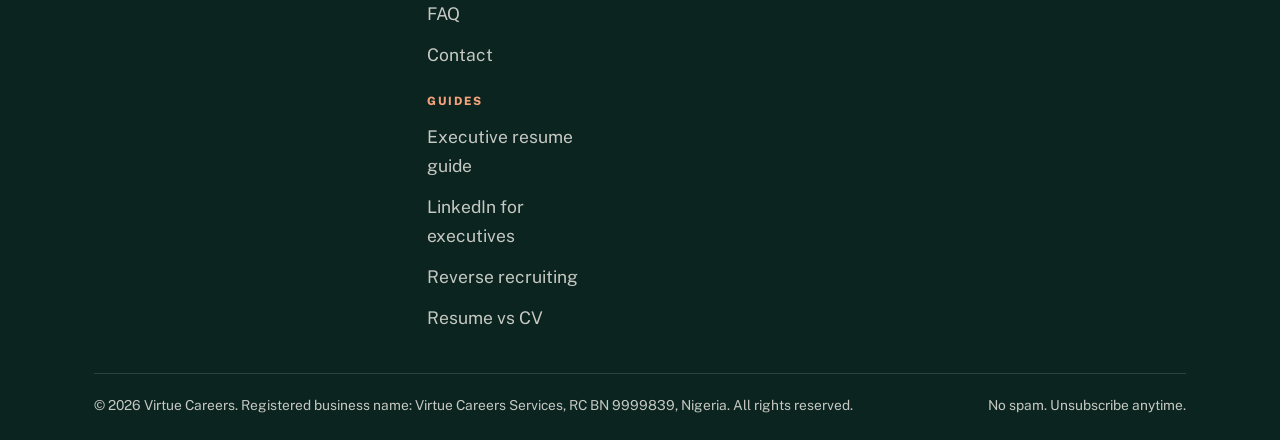
<file: reverse-recruiting.html>
<!DOCTYPE html>
<html lang="en">
<head>
<meta charset="UTF-8">
<meta name="viewport" content="width=device-width, initial-scale=1">
<title>What Is Reverse Recruiting and How Does It Work | Virtue Careers</title>
<meta name="description" content="Reverse recruiting explained in plain language: what the team does, how it differs from a recruiter, who it suits, what it costs and what to expect.">
<link rel="canonical" href="https://virtuecareers.com/reverse-recruiting.html">
<meta name="robots" content="index, follow, max-image-preview:large, max-snippet:-1">
<meta name="theme-color" content="#FBF7F0">
<meta name="google-site-verification" content="Pk7o_HkPT_jrM4PDPu91sizmd7rS0QLItTLM8vQUjwQ">
<link rel="icon" href="/favicon.ico" sizes="any">
<link rel="icon" type="image/svg+xml" href="/favicon.svg">
<link rel="icon" type="image/png" sizes="48x48" href="/images/favicon-48.png">
<link rel="icon" type="image/png" sizes="96x96" href="/images/favicon-96.png">
<link rel="icon" type="image/png" sizes="192x192" href="/images/icon-192.png">
<link rel="apple-touch-icon" sizes="180x180" href="/images/apple-touch-icon.png">
<link rel="manifest" href="/site.webmanifest">
<meta property="og:site_name" content="Virtue Careers">
<meta property="og:type" content="website">
<meta property="og:title" content="What Is Reverse Recruiting and How Does It Work | Virtue Careers">
<meta property="og:description" content="Reverse recruiting explained in plain language: what the team does, how it differs from a recruiter, who it suits, what it costs and what to expect.">
<meta property="og:url" content="https://virtuecareers.com/reverse-recruiting.html">
<meta property="og:image" content="https://virtuecareers.com/images/og-image.png">
<meta property="og:image:width" content="1200">
<meta property="og:image:height" content="630">
<meta name="twitter:card" content="summary_large_image">
<meta name="twitter:title" content="What Is Reverse Recruiting and How Does It Work | Virtue Careers">
<meta name="twitter:description" content="Reverse recruiting explained in plain language: what the team does, how it differs from a recruiter, who it suits, what it costs and what to expect.">
<meta name="twitter:image" content="https://virtuecareers.com/images/og-image.png">
<link rel="preconnect" href="https://fonts.googleapis.com">
<link rel="preconnect" href="https://fonts.gstatic.com" crossorigin>
<link href="https://fonts.googleapis.com/css2?family=Newsreader:ital,opsz,wght@0,6..72,500;0,6..72,600;0,6..72,700;1,6..72,500;1,6..72,600&family=Public+Sans:wght@400;500;600;700;800&display=swap" rel="stylesheet">
<script>document.documentElement.classList.add('js');try{if(sessionStorage.getItem('vc_nav')){document.documentElement.classList.add('nav-in');sessionStorage.removeItem('vc_nav');setTimeout(function(){document.documentElement.classList.remove('nav-in')},2500)}}catch(e){}</script>
<link rel="stylesheet" href="style.css?v=20261106">

<script type="application/ld+json">{"@context":"https://schema.org","@type":"Article","headline":"What Is Reverse Recruiting and How Does It Work","description":"Reverse recruiting explained in plain language: what the team does, how it differs from a recruiter, who it suits, what it costs and what to expect.","image":["https://virtuecareers.com/images/og-image.png"],"datePublished":"2026-11-06","dateModified":"2026-11-06","inLanguage":"en","mainEntityOfPage":{"@type":"WebPage","@id":"https://virtuecareers.com/reverse-recruiting.html"},"author":{"@type":"Organization","name":"Virtue Careers","url":"https://virtuecareers.com/"},"publisher":{"@type":"Organization","name":"Virtue Careers","url":"https://virtuecareers.com/","logo":{"@type":"ImageObject","url":"https://virtuecareers.com/images/icon-512.png"}}}</script><script type="application/ld+json">{"@context":"https://schema.org","@type":"BreadcrumbList","itemListElement":[{"@type":"ListItem","position":1,"name":"Home","item":"https://virtuecareers.com/"},{"@type":"ListItem","position":2,"name":"Guides","item":"https://virtuecareers.com/guides.html"},{"@type":"ListItem","position":3,"name":"Reverse recruiting","item":"https://virtuecareers.com/reverse-recruiting.html"}]}</script>
</head>
<body class="loading">
<div id="progress" aria-hidden="true"></div>
<div id="curtain" aria-hidden="true"></div>
<div id="loader" role="status" aria-label="Loading Virtue Careers">
  <div class="panel p-top"></div><div class="panel p-bot"></div>
  <div class="glow"></div>
  <div class="core">
    <svg class="mark" viewBox="0 0 100 100" aria-hidden="true"><circle class="ring" cx="50" cy="50" r="47"/><polygon class="outline" points="16,20 35,20 50,60 65,20 84,20 59,80 41,80"/><polygon class="fill" points="16,20 35,20 50,60 65,20 84,20 59,80 41,80"/><polygon class="fill2" points="35,20 50,60 50,80 41,80"/></svg>
    <div class="word" aria-hidden="true"><span style="animation-delay:0.55s">V</span><span style="animation-delay:0.61s">I</span><span style="animation-delay:0.66s">R</span><span style="animation-delay:0.72s">T</span><span style="animation-delay:0.77s">U</span><span style="animation-delay:0.83s">E</span><span style="animation-delay:0.88s">&nbsp;</span><span style="animation-delay:0.94s">C</span><span style="animation-delay:0.99s">A</span><span style="animation-delay:1.04s">R</span><span style="animation-delay:1.10s">E</span><span style="animation-delay:1.16s">E</span><span style="animation-delay:1.21s">R</span><span style="animation-delay:1.27s">S</span></div>
    <div class="tag">Executive Career Positioning</div>
    <div class="bar"><i></i></div>
    <div class="count">000</div>
  </div>
</div>
<header id="header">
  <div class="bar">
    <a href="index.html" class="brand" aria-label="Virtue Careers home"><svg viewBox="0 0 100 100" aria-hidden="true"><polygon class="m1" points="16,20 35,20 50,60 65,20 84,20 59,80 41,80"/><polygon class="m2" points="35,20 50,60 50,80 41,80"/></svg><span><b>Virtue Careers</b><small>Executive Positioning</small></span></a>
    <button class="menu-toggle" id="menuToggle" aria-label="Toggle menu" aria-expanded="false"><span></span><span></span><span></span></button>
    <nav class="nav-wrap" id="navWrap" aria-label="Main"><ul class="nav-links" id="navLinks"><li class="only-m"><a href="index.html">Home</a></li><li><a href="about.html">About</a></li><li><a href="services.html">Services</a></li><li><a href="work.html">Work</a></li><li><a href="portfolios.html">Portfolios</a></li><li><a href="pricing.html">Packages</a></li><li><a href="guides.html" class="active-link">Guides</a></li><li><a href="faq.html">FAQ</a></li><li><a href="contact.html">Contact</a></li><li><a href="free-review.html" class="nav-cta">Free<span class="cta-long"> resume</span> review</a></li></ul></nav>
  </div>
</header>
<main>
<section class="phero">
  <div class="wrap">
    <div class="crumbs fade-in d1"><a href="index.html">Home</a><span>/</span><a href="guides.html">Guides</a><span>/</span><b>Reverse recruiting</b></div>
    <p class="eyebrow fade-in d1">Guide</p>
    <h1 class="fade-in d2">What is <em>reverse recruiting</em> and how does it work?</h1>
    <p class="lead fade-in d3">In normal recruiting, an employer pays a recruiter to find people. In reverse recruiting, you hire a team to find the jobs and reach employers for you.</p>
    <p class="meta fade-in d3">By the Virtue Careers team. Updated November 6, 2026. 3 minute read.</p>
  </div>
</section>
<section class="sec">
  <div class="wrap">
    <article class="article">
      <nav class="toc" aria-label="In this guide"><b>In this guide</b><ol><li><a href="#short">The short answer</a></li><li><a href="#does">What the team does</a></li><li><a href="#different">How it differs from a recruiter or a coach</a></li><li><a href="#who">Who it suits</a></li><li><a href="#expect">What to expect</a></li><li><a href="#ask">Questions to ask any provider</a></li><li><a href="#cost">What it costs</a></li><li><a href="#diy">Can you do it yourself?</a></li></ol></nav>
      
<p>Most people know how normal recruiting works: a company hires a recruiter to find people for a job. Reverse recruiting flips that. <strong>You</strong> hire a team to find the jobs and reach the employers on your behalf.</p>

<h2 id="short">The short answer</h2>
<p>Reverse recruiting is a service where a team does the hands-on work of your job search for you. They help you decide which roles to target, search for openings, send applications and contact hiring managers, recruiters and useful people in your network. You focus on interviews and on the decisions that only you can make.</p>

<h2 id="does">What the team does</h2>
<ul>
<li><strong>Clarifies your target:</strong> the roles, industries, company types and locations that fit you.</li>
<li><strong>Prepares your documents:</strong> your resume, LinkedIn profile and cover letters, written to match the target.</li>
<li><strong>Finds opportunities:</strong> job boards, company websites and roles that are not widely advertised.</li>
<li><strong>Reaches out:</strong> applies and contacts hiring managers and recruiters directly with a clear, short message.</li>
<li><strong>Tracks responses:</strong> keeps a record of every application and follow up so nothing is dropped.</li>
<li><strong>Prepares you for interviews:</strong> practice, stories and questions to ask.</li>
</ul>

<h2 id="different">How it differs from a recruiter or a coach</h2>
<ul>
<li><strong>A recruiter or search firm</strong> is paid by the employer, works for the employer and is trying to fill one specific role. They may not contact you unless you fit that role.</li>
<li><strong>A career coach</strong> gives advice and accountability. You usually still do the searching and outreach yourself.</li>
<li><strong>Reverse recruiting</strong> is paid for by you, works for you and reaches out to many employers in your target area.</li>
</ul>

<h2 id="who">Who it suits</h2>
<ul>
<li>Busy executives who do not have time to run a search properly.</li>
<li>People who need a confidential search while still employed.</li>
<li>Career changers who need help explaining how their experience fits a new field.</li>
<li>Professionals who are applying but not getting replies.</li>
<li>Leaders returning to work after a gap or a move to a new country.</li>
</ul>

<h2 id="expect">What to expect</h2>
<p>Expect the first stage to be about positioning: a conversation about your goals, then your resume and LinkedIn profile. Outreach and applications follow. Interviews depend on the market and on how well your background fits the roles you are targeting.</p>
<p>No honest provider can promise you a job or a start date. Senior searches commonly take several months, and the result depends on the market, your experience and your flexibility. What a good service can do is make sure you are applying with strong documents, reaching the right people and not wasting weeks on things that do not work.</p>

<h2 id="ask">Questions to ask any provider</h2>
<ol>
<li>Who will actually do the outreach, and can I see what is sent?</li>
<li>How do you protect confidentiality if I am currently employed?</li>
<li>How will you report progress, and how often?</li>
<li>What exactly is included in the price, and what is extra?</li>
<li>Do you make any guarantees? Be careful with big promises about jobs or salaries.</li>
<li>Can I see examples of the documents you have produced?</li>
</ol>

<h2 id="cost">What it costs</h2>
<p>Prices vary widely between providers, so compare what is included rather than only the total. At Virtue Careers, job search help starts at $875 at manager level and rises with seniority, and every package begins with a free review. You can see all packages on our <a href="pricing.html">pricing page</a>.</p>

<h2 id="diy">Can you do it yourself?</h2>
<p>Yes. The core steps are the same whether you use a team or not:</p>
<ol>
<li>Decide on two or three specific target roles.</li>
<li>Update your <a href="executive-resume-guide.html">resume</a> and <a href="linkedin-profile-for-executives.html">LinkedIn profile</a> to match.</li>
<li>Make a list of 30 to 50 target companies.</li>
<li>Contact people at those companies, not just the job portal.</li>
<li>Keep a simple tracker of every application and follow up.</li>
</ol>
<p>The real difference is time and consistency. A team keeps the process moving every week, even when your calendar is full.</p>

      <div class="callout"><h3>Want an expert to look at yours?</h3><p>Send us your resume and goal. We will tell you honestly what to fix, for free.</p><a class="btn" href="free-review.html">Get a free resume review</a></div>
      <h2 id="more">More guides</h2><div class="related"><a href="executive-resume-guide.html"><b>How to write an executive resume</b><span>Read the guide</span></a><a href="linkedin-profile-for-executives.html"><b>How to optimize your LinkedIn profile for executive recruiters</b><span>Read the guide</span></a><a href="resume-vs-cv.html"><b>Resume vs CV: what to use in the US, UK, Canada and Nigeria</b><span>Read the guide</span></a></div>
    </article>
  </div>
</section>
<section class="sec paper" style="padding-top:56px">
  <div class="wrap"><div class="cta-box reveal">
    <p class="eyebrow">Ready when you are</p>
    <h2>Let us help with your next role</h2>
    <p>Free resume review, WhatsApp or a call. Whatever is easiest for you.</p>
    <div class="row"><a class="btn" href="free-review.html">Free resume review</a><a class="btn btn-wa" href="https://wa.me/13292232424?text=Hi%20Virtue%20Careers%2C%20I%20would%20like%20a%20free%20resume%20review." target="_blank" rel="noopener"><svg viewBox="0 0 24 24" fill="currentColor" aria-hidden="true"><path d="M17.472 14.382c-.297-.149-1.758-.867-2.03-.967-.273-.099-.471-.148-.67.15-.197.297-.767.966-.94 1.164-.173.199-.347.223-.644.075-.297-.15-1.255-.463-2.39-1.475-.883-.788-1.48-1.761-1.653-2.059-.173-.297-.018-.458.13-.606.134-.133.298-.347.446-.52.149-.174.198-.298.298-.497.099-.198.05-.371-.025-.52-.075-.149-.669-1.612-.916-2.207-.242-.579-.487-.5-.669-.51-.173-.008-.371-.01-.57-.01-.198 0-.52.074-.792.372-.272.297-1.04 1.016-1.04 2.479 0 1.462 1.065 2.875 1.213 3.074.149.198 2.096 3.2 5.077 4.487.709.306 1.262.489 1.694.625.712.227 1.36.195 1.871.118.571-.085 1.758-.719 2.006-1.413.248-.694.248-1.289.173-1.413-.074-.124-.272-.198-.57-.347m-5.421 7.403h-.004a9.87 9.87 0 01-5.031-1.378l-.361-.214-3.741.982.998-3.648-.235-.374a9.86 9.86 0 01-1.51-5.26c.001-5.45 4.436-9.884 9.888-9.884 2.64 0 5.122 1.03 6.988 2.898a9.825 9.825 0 012.893 6.994c-.003 5.45-4.437 9.884-9.885 9.884m8.413-18.297A11.815 11.815 0 0012.05 0C5.495 0 .16 5.335.157 11.892c0 2.096.547 4.142 1.588 5.945L.057 24l6.305-1.654a11.882 11.882 0 005.683 1.448h.005c6.554 0 11.89-5.335 11.893-11.893a11.821 11.821 0 00-3.48-8.413Z"/></svg>WhatsApp us</a><a class="btn btn-ghost" href="tel:+13292232424"><svg viewBox="0 0 24 24" fill="none" stroke="currentColor" stroke-width="2" stroke-linecap="round" stroke-linejoin="round" aria-hidden="true"><path d="M22 16.92v3a2 2 0 0 1-2.18 2 19.79 19.79 0 0 1-8.63-3.07 19.5 19.5 0 0 1-6-6 19.79 19.79 0 0 1-3.07-8.67A2 2 0 0 1 4.11 2h3a2 2 0 0 1 2 1.72 12.84 12.84 0 0 0 .7 2.81 2 2 0 0 1-.45 2.11L8.09 9.91a16 16 0 0 0 6 6l1.27-1.27a2 2 0 0 1 2.11-.45 12.84 12.84 0 0 0 2.81.7A2 2 0 0 1 22 16.92z"/></svg>Call us</a></div><p class="sub">Prefer a scheduled call? <a href="https://calendly.com/info-virtuecareers/30min" target="_blank" rel="noopener">Book 30 minutes</a></p>
  </div></div>
</section>
</main>
<footer>
  <div class="wrap">
    <div class="foot-grid">
      <div class="foot-brand">
        <a href="index.html" class="brand"><svg viewBox="0 0 100 100" aria-hidden="true"><polygon class="m1" points="16,20 35,20 50,60 65,20 84,20 59,80 41,80"/><polygon class="m2" points="35,20 50,60 50,80 41,80"/></svg><span><b>Virtue Careers</b><small>Executive Positioning</small></span></a>
        <p>Resume writing, LinkedIn profiles and personal websites for senior professionals worldwide.</p>
      </div>
      <div><h4>Pages</h4><ul>
        <li><a href="free-review.html">Free resume review</a></li><li><a href="about.html">About</a></li><li><a href="services.html">Services</a></li><li><a href="work.html">Work</a></li><li><a href="portfolios.html">Portfolios</a></li><li><a href="pricing.html">Packages</a></li><li><a href="faq.html">FAQ</a></li><li><a href="contact.html">Contact</a></li></ul>
        <h4 style="margin-top:24px">Guides</h4><ul><li><a href="executive-resume-guide.html">Executive resume guide</a></li><li><a href="linkedin-profile-for-executives.html">LinkedIn for executives</a></li><li><a href="reverse-recruiting.html">Reverse recruiting</a></li><li><a href="resume-vs-cv.html">Resume vs CV</a></li></ul></div>
      <div><h4>Contact us</h4><ul>
        <li><a href="https://wa.me/13292232424?text=Hi%20Virtue%20Careers%2C%20I%20would%20like%20a%20free%20resume%20review." target="_blank" rel="noopener">WhatsApp</a></li><li><a href="tel:+13292232424">+1 329 223 2424</a></li><li><a href="mailto:hello@virtuecareers.com">hello@virtuecareers.com</a></li><li><a href="https://calendly.com/info-virtuecareers/30min" target="_blank" rel="noopener">Book a 30 minute call</a></li><li><a href="https://www.linkedin.com/company/virtue-careers/" target="_blank" rel="noopener">LinkedIn</a></li></ul></div>
      <div class="foot-news"><h4>Career tips by email</h4>
        <form action="https://formspree.io/f/xppapqww" method="POST" data-ajax>
          <input type="email" name="email" placeholder="Your email" required aria-label="Email address">
          <input type="hidden" name="_subject" value="New newsletter subscriber from virtuecareers.com">
          <input type="hidden" name="form" value="newsletter">
          <button class="btn" type="submit">Subscribe</button>
          <p class="form-ok">Thank you. You are on the list.</p>
        </form>
      </div>
    </div>
    <div class="foot-bottom"><span>&copy; 2026 Virtue Careers. Registered business name: Virtue Careers Services, RC BN 9999839, Nigeria. All rights reserved.</span><span>No spam. Unsubscribe anytime.</span></div>
  </div>
</footer>
<nav class="sbar" aria-label="Quick contact">
  <a class="s-wa" href="https://wa.me/13292232424?text=Hi%20Virtue%20Careers%2C%20I%20would%20like%20a%20free%20resume%20review." target="_blank" rel="noopener"><svg viewBox="0 0 24 24" fill="currentColor" aria-hidden="true"><path d="M17.472 14.382c-.297-.149-1.758-.867-2.03-.967-.273-.099-.471-.148-.67.15-.197.297-.767.966-.94 1.164-.173.199-.347.223-.644.075-.297-.15-1.255-.463-2.39-1.475-.883-.788-1.48-1.761-1.653-2.059-.173-.297-.018-.458.13-.606.134-.133.298-.347.446-.52.149-.174.198-.298.298-.497.099-.198.05-.371-.025-.52-.075-.149-.669-1.612-.916-2.207-.242-.579-.487-.5-.669-.51-.173-.008-.371-.01-.57-.01-.198 0-.52.074-.792.372-.272.297-1.04 1.016-1.04 2.479 0 1.462 1.065 2.875 1.213 3.074.149.198 2.096 3.2 5.077 4.487.709.306 1.262.489 1.694.625.712.227 1.36.195 1.871.118.571-.085 1.758-.719 2.006-1.413.248-.694.248-1.289.173-1.413-.074-.124-.272-.198-.57-.347m-5.421 7.403h-.004a9.87 9.87 0 01-5.031-1.378l-.361-.214-3.741.982.998-3.648-.235-.374a9.86 9.86 0 01-1.51-5.26c.001-5.45 4.436-9.884 9.888-9.884 2.64 0 5.122 1.03 6.988 2.898a9.825 9.825 0 012.893 6.994c-.003 5.45-4.437 9.884-9.885 9.884m8.413-18.297A11.815 11.815 0 0012.05 0C5.495 0 .16 5.335.157 11.892c0 2.096.547 4.142 1.588 5.945L.057 24l6.305-1.654a11.882 11.882 0 005.683 1.448h.005c6.554 0 11.89-5.335 11.893-11.893a11.821 11.821 0 00-3.48-8.413Z"/></svg><span>WhatsApp</span></a>
  <a class="s-call" href="tel:+13292232424"><svg viewBox="0 0 24 24" fill="none" stroke="currentColor" stroke-width="2" stroke-linecap="round" stroke-linejoin="round" aria-hidden="true"><path d="M22 16.92v3a2 2 0 0 1-2.18 2 19.79 19.79 0 0 1-8.63-3.07 19.5 19.5 0 0 1-6-6 19.79 19.79 0 0 1-3.07-8.67A2 2 0 0 1 4.11 2h3a2 2 0 0 1 2 1.72 12.84 12.84 0 0 0 .7 2.81 2 2 0 0 1-.45 2.11L8.09 9.91a16 16 0 0 0 6 6l1.27-1.27a2 2 0 0 1 2.11-.45 12.84 12.84 0 0 0 2.81.7A2 2 0 0 1 22 16.92z"/></svg><span>Call</span></a>
  <a class="s-rev" href="free-review.html"><span>Free review</span></a>
</nav>
<a class="fab-wa" href="https://wa.me/13292232424?text=Hi%20Virtue%20Careers%2C%20I%20would%20like%20a%20free%20resume%20review." target="_blank" rel="noopener" aria-label="Chat with us on WhatsApp"><svg viewBox="0 0 24 24" fill="currentColor" aria-hidden="true"><path d="M17.472 14.382c-.297-.149-1.758-.867-2.03-.967-.273-.099-.471-.148-.67.15-.197.297-.767.966-.94 1.164-.173.199-.347.223-.644.075-.297-.15-1.255-.463-2.39-1.475-.883-.788-1.48-1.761-1.653-2.059-.173-.297-.018-.458.13-.606.134-.133.298-.347.446-.52.149-.174.198-.298.298-.497.099-.198.05-.371-.025-.52-.075-.149-.669-1.612-.916-2.207-.242-.579-.487-.5-.669-.51-.173-.008-.371-.01-.57-.01-.198 0-.52.074-.792.372-.272.297-1.04 1.016-1.04 2.479 0 1.462 1.065 2.875 1.213 3.074.149.198 2.096 3.2 5.077 4.487.709.306 1.262.489 1.694.625.712.227 1.36.195 1.871.118.571-.085 1.758-.719 2.006-1.413.248-.694.248-1.289.173-1.413-.074-.124-.272-.198-.57-.347m-5.421 7.403h-.004a9.87 9.87 0 01-5.031-1.378l-.361-.214-3.741.982.998-3.648-.235-.374a9.86 9.86 0 01-1.51-5.26c.001-5.45 4.436-9.884 9.888-9.884 2.64 0 5.122 1.03 6.988 2.898a9.825 9.825 0 012.893 6.994c-.003 5.45-4.437 9.884-9.885 9.884m8.413-18.297A11.815 11.815 0 0012.05 0C5.495 0 .16 5.335.157 11.892c0 2.096.547 4.142 1.588 5.945L.057 24l6.305-1.654a11.882 11.882 0 005.683 1.448h.005c6.554 0 11.89-5.335 11.893-11.893a11.821 11.821 0 00-3.48-8.413Z"/></svg></a>
<div id="lightbox" role="dialog" aria-modal="true" aria-label="Enlarged document"><button aria-label="Close">&times;</button><img alt=""></div>
<script src="main.js?v=20261106" defer></script>
</body>
</html>
</file>
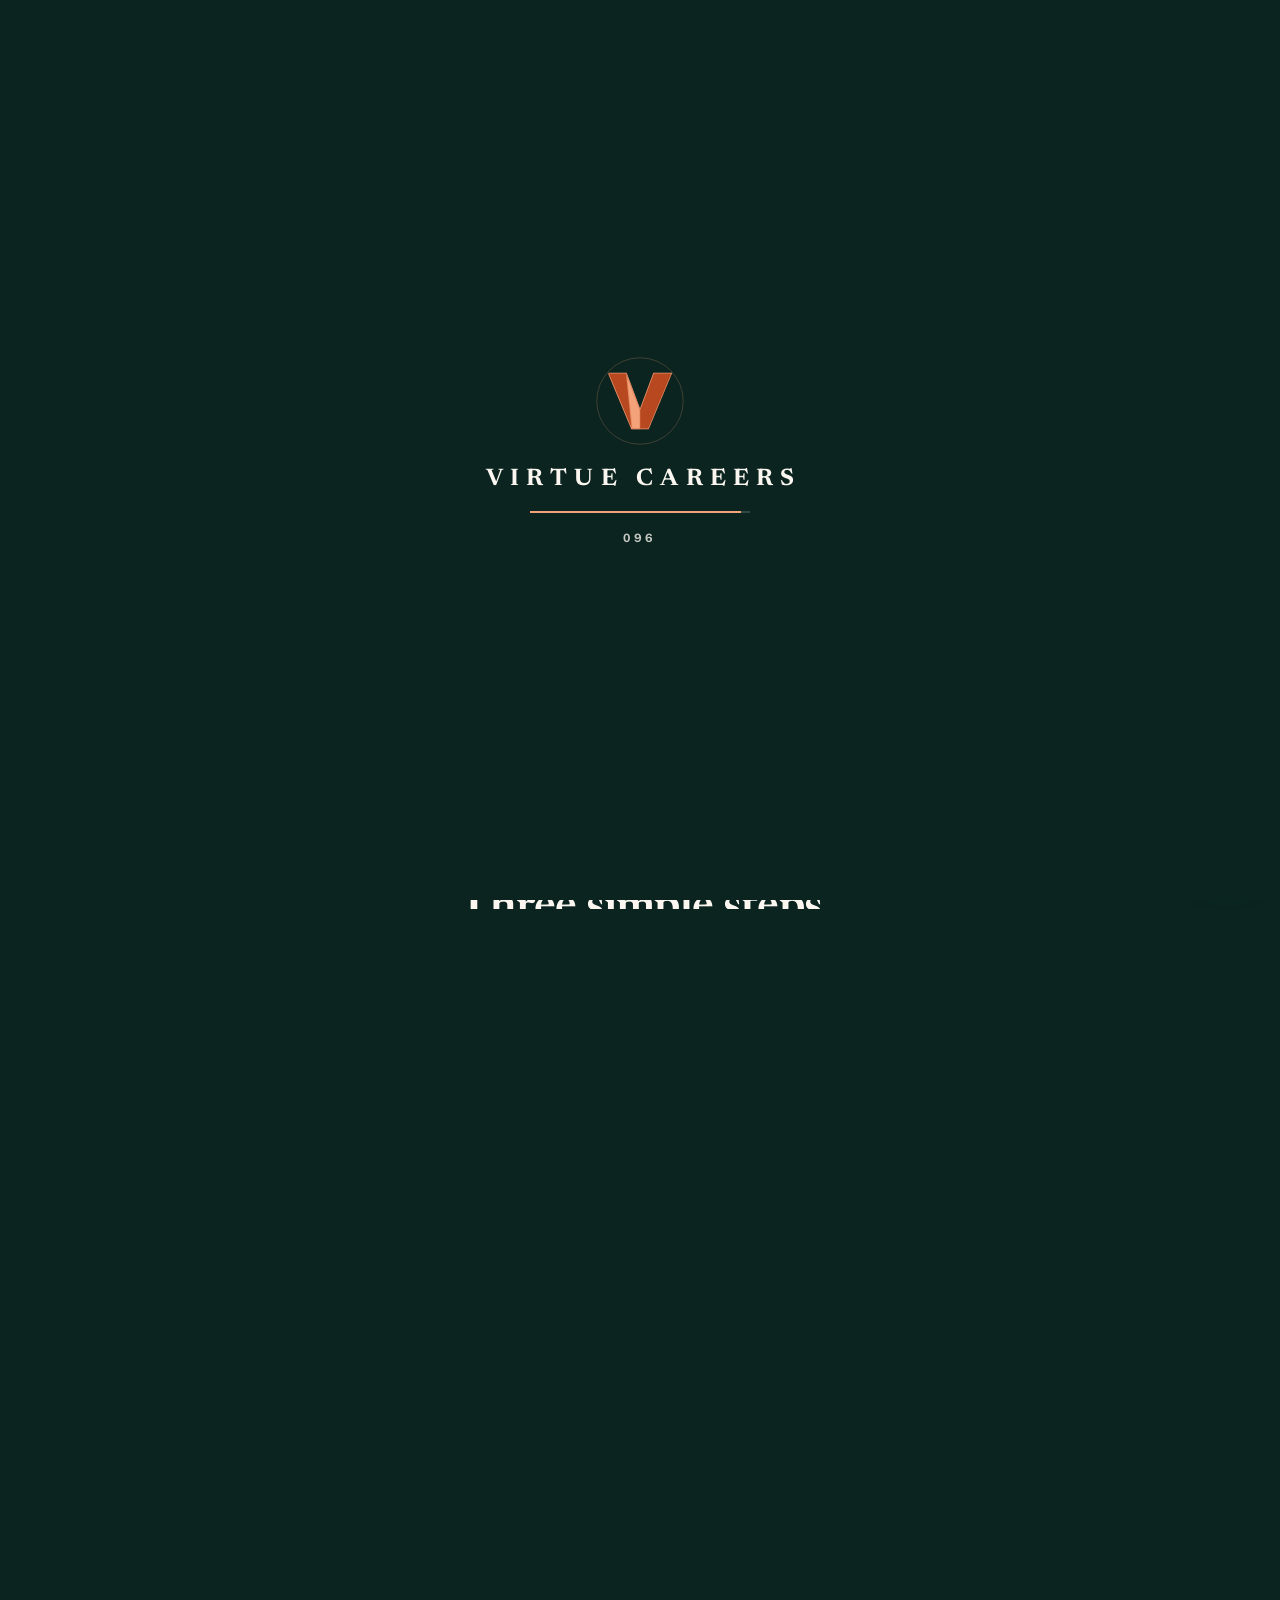
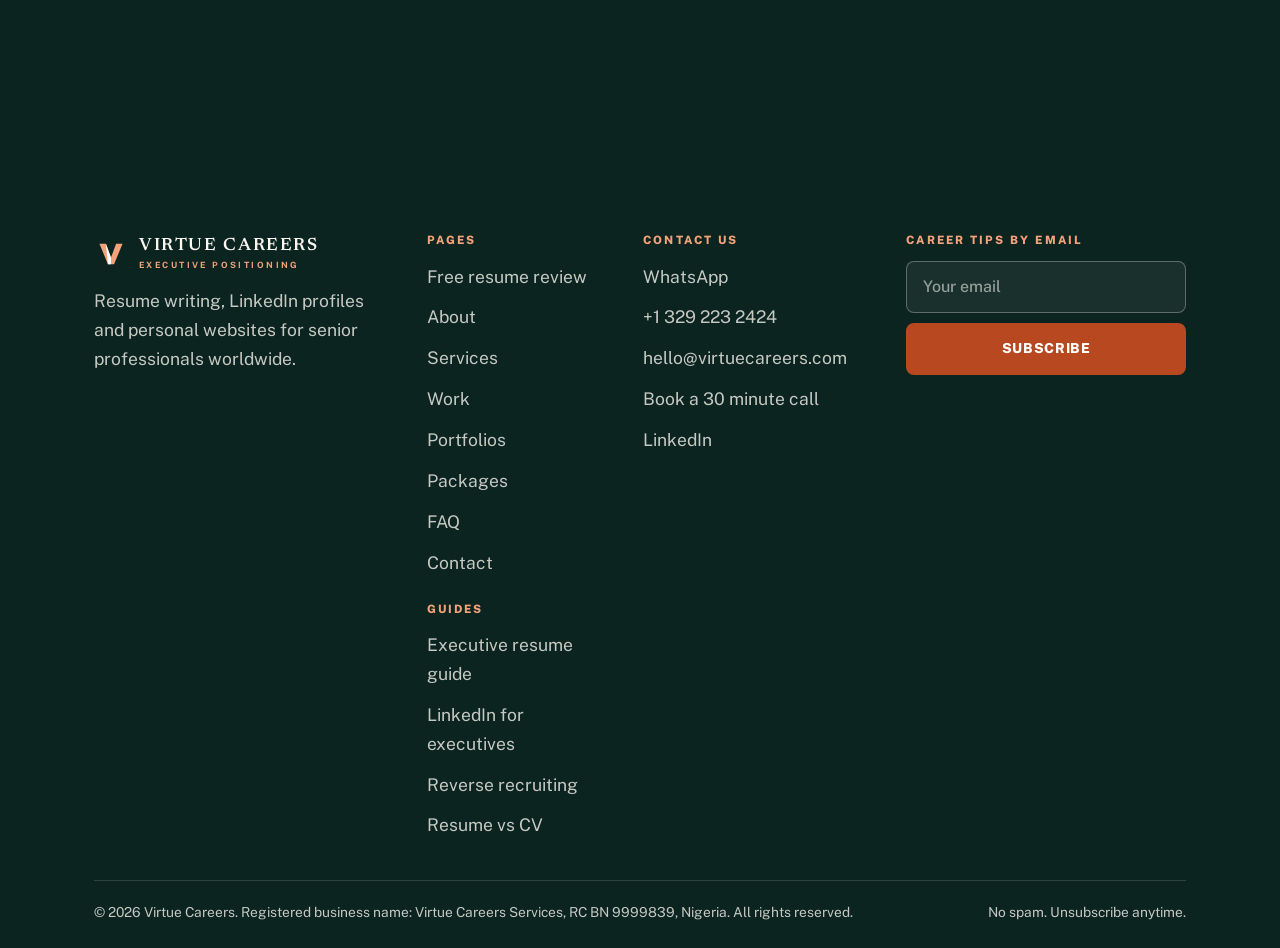
<file: services.html>
<!DOCTYPE html>
<html lang="en">
<head>
<meta charset="UTF-8">
<meta name="viewport" content="width=device-width, initial-scale=1">
<title>Executive Resume Writing & LinkedIn Services | Virtue Careers</title>
<meta name="description" content="Executive resume writing, LinkedIn profile optimization, reverse recruiting, interview coaching and portfolio website design for directors, VPs and C-suite leaders.">
<link rel="canonical" href="https://virtuecareers.com/services.html">
<meta name="robots" content="index, follow, max-image-preview:large, max-snippet:-1">
<meta name="theme-color" content="#FBF7F0">
<meta name="google-site-verification" content="Pk7o_HkPT_jrM4PDPu91sizmd7rS0QLItTLM8vQUjwQ">
<link rel="icon" href="/favicon.ico" sizes="any">
<link rel="icon" type="image/svg+xml" href="/favicon.svg">
<link rel="icon" type="image/png" sizes="48x48" href="/images/favicon-48.png">
<link rel="icon" type="image/png" sizes="96x96" href="/images/favicon-96.png">
<link rel="icon" type="image/png" sizes="192x192" href="/images/icon-192.png">
<link rel="apple-touch-icon" sizes="180x180" href="/images/apple-touch-icon.png">
<link rel="manifest" href="/site.webmanifest">
<meta property="og:site_name" content="Virtue Careers">
<meta property="og:type" content="website">
<meta property="og:title" content="Executive Resume Writing & LinkedIn Services | Virtue Careers">
<meta property="og:description" content="Executive resume writing, LinkedIn profile optimization, reverse recruiting, interview coaching and portfolio website design for directors, VPs and C-suite leaders.">
<meta property="og:url" content="https://virtuecareers.com/services.html">
<meta property="og:image" content="https://virtuecareers.com/images/og-image.png">
<meta property="og:image:width" content="1200">
<meta property="og:image:height" content="630">
<meta name="twitter:card" content="summary_large_image">
<meta name="twitter:title" content="Executive Resume Writing & LinkedIn Services | Virtue Careers">
<meta name="twitter:description" content="Executive resume writing, LinkedIn profile optimization, reverse recruiting, interview coaching and portfolio website design for directors, VPs and C-suite leaders.">
<meta name="twitter:image" content="https://virtuecareers.com/images/og-image.png">
<link rel="preconnect" href="https://fonts.googleapis.com">
<link rel="preconnect" href="https://fonts.gstatic.com" crossorigin>
<link href="https://fonts.googleapis.com/css2?family=Newsreader:ital,opsz,wght@0,6..72,500;0,6..72,600;0,6..72,700;1,6..72,500;1,6..72,600&family=Public+Sans:wght@400;500;600;700;800&display=swap" rel="stylesheet">
<script>document.documentElement.classList.add('js');try{if(sessionStorage.getItem('vc_nav')){document.documentElement.classList.add('nav-in');sessionStorage.removeItem('vc_nav');setTimeout(function(){document.documentElement.classList.remove('nav-in')},2500)}}catch(e){}</script>
<link rel="stylesheet" href="style.css?v=20261106">

<script type="application/ld+json">{"@context":"https://schema.org","@type":"BreadcrumbList","itemListElement":[{"@type":"ListItem","position":1,"name":"Home","item":"https://virtuecareers.com/"},{"@type":"ListItem","position":2,"name":"Services","item":"https://virtuecareers.com/services.html"}]}</script>
</head>
<body class="loading">
<div id="progress" aria-hidden="true"></div>
<div id="curtain" aria-hidden="true"></div>
<div id="loader" role="status" aria-label="Loading Virtue Careers">
  <div class="panel p-top"></div><div class="panel p-bot"></div>
  <div class="glow"></div>
  <div class="core">
    <svg class="mark" viewBox="0 0 100 100" aria-hidden="true"><circle class="ring" cx="50" cy="50" r="47"/><polygon class="outline" points="16,20 35,20 50,60 65,20 84,20 59,80 41,80"/><polygon class="fill" points="16,20 35,20 50,60 65,20 84,20 59,80 41,80"/><polygon class="fill2" points="35,20 50,60 50,80 41,80"/></svg>
    <div class="word" aria-hidden="true"><span style="animation-delay:0.55s">V</span><span style="animation-delay:0.61s">I</span><span style="animation-delay:0.66s">R</span><span style="animation-delay:0.72s">T</span><span style="animation-delay:0.77s">U</span><span style="animation-delay:0.83s">E</span><span style="animation-delay:0.88s">&nbsp;</span><span style="animation-delay:0.94s">C</span><span style="animation-delay:0.99s">A</span><span style="animation-delay:1.04s">R</span><span style="animation-delay:1.10s">E</span><span style="animation-delay:1.16s">E</span><span style="animation-delay:1.21s">R</span><span style="animation-delay:1.27s">S</span></div>
    <div class="tag">Executive Career Positioning</div>
    <div class="bar"><i></i></div>
    <div class="count">000</div>
  </div>
</div>
<header id="header">
  <div class="bar">
    <a href="index.html" class="brand" aria-label="Virtue Careers home"><svg viewBox="0 0 100 100" aria-hidden="true"><polygon class="m1" points="16,20 35,20 50,60 65,20 84,20 59,80 41,80"/><polygon class="m2" points="35,20 50,60 50,80 41,80"/></svg><span><b>Virtue Careers</b><small>Executive Positioning</small></span></a>
    <button class="menu-toggle" id="menuToggle" aria-label="Toggle menu" aria-expanded="false"><span></span><span></span><span></span></button>
    <nav class="nav-wrap" id="navWrap" aria-label="Main"><ul class="nav-links" id="navLinks"><li class="only-m"><a href="index.html">Home</a></li><li><a href="about.html">About</a></li><li><a href="services.html" class="active-link">Services</a></li><li><a href="work.html">Work</a></li><li><a href="portfolios.html">Portfolios</a></li><li><a href="pricing.html">Packages</a></li><li><a href="guides.html">Guides</a></li><li><a href="faq.html">FAQ</a></li><li><a href="contact.html">Contact</a></li><li><a href="free-review.html" class="nav-cta">Free<span class="cta-long"> resume</span> review</a></li></ul></nav>
  </div>
</header>
<main>
<section class="phero">
  <div class="wrap">
    <div class="crumbs fade-in d1"><a href="index.html">Home</a><span>/</span><b>Services</b></div>
    <p class="eyebrow fade-in d1">Services</p>
    <h1 class="fade-in d2">What we <em>do</em></h1>
    <p class="lead fade-in d3">Three services. Choose one, or combine them.</p>
  </div>
</section>

<section class="sec">
  <div class="wrap">
    <div class="pillars">
      <article class="pillar reveal"><svg viewBox="0 0 24 24" fill="none" stroke="currentColor" stroke-width="1.6" stroke-linecap="round" stroke-linejoin="round"><path d="M14 2H6a2 2 0 0 0-2 2v16a2 2 0 0 0 2 2h12a2 2 0 0 0 2-2V8z"/><polyline points="14 2 14 8 20 8"/><line x1="8" y1="13" x2="16" y2="13"/><line x1="8" y1="17" x2="13" y2="17"/></svg><h3>Resume and LinkedIn</h3><ul><li>Executive resume writing</li><li>LinkedIn profile makeover</li><li>Cover letter and bio</li></ul></article>
      <article class="pillar dk reveal" style="--d:.08s"><svg viewBox="0 0 24 24" fill="none" stroke="currentColor" stroke-width="1.6" stroke-linecap="round" stroke-linejoin="round"><circle cx="11" cy="11" r="7"/><line x1="21" y1="21" x2="16.5" y2="16.5"/></svg><h3>Job search help</h3><ul><li>Reverse recruiting: we reach out to employers for you</li><li>Interview coaching</li><li>Career change and promotion support</li></ul></article>
      <article class="pillar reveal" style="--d:.16s"><svg viewBox="0 0 24 24" fill="none" stroke="currentColor" stroke-width="1.6" stroke-linecap="round" stroke-linejoin="round"><rect x="2" y="4" width="20" height="16" rx="2"/><line x1="2" y1="9" x2="22" y2="9"/></svg><h3>Personal website</h3><ul><li>One link for your resume and results</li><li>Websites for businesses and consultants too</li><li><a href="portfolios.html">See live examples</a></li></ul></article>
    </div>
  </div>
</section>

<section class="sec dark" id="process">
  <div class="wrap">
    <div class="sec-head center"><p class="eyebrow reveal">How it works</p><h2 class="reveal">Three simple steps</h2></div>
    <div class="steps3">
      <div class="step reveal"><span class="n">1</span><div><h3>Free review</h3><p>We read your resume and learn your goals and career story.</p></div></div>
      <div class="step reveal" style="--d:.08s"><span class="n">2</span><div><h3>We do the work</h3><p>We write your documents and build your website.</p></div></div>
      <div class="step reveal" style="--d:.16s"><span class="n">3</span><div><h3>You get noticed</h3><p>You receive everything, with revisions and next steps.</p></div></div>
    </div>
  </div>
</section>

<section class="sec"><div class="wrap"><div class="cta-box reveal"><p class="eyebrow">Next step</p><h2>Tell us where you want to be</h2><p>We will recommend the right services for your goal.</p><div class="row"><a class="btn" href="free-review.html">Free resume review</a><a class="btn btn-wa" href="https://wa.me/13292232424?text=Hi%20Virtue%20Careers%2C%20I%20would%20like%20a%20free%20resume%20review." target="_blank" rel="noopener"><svg viewBox="0 0 24 24" fill="currentColor" aria-hidden="true"><path d="M17.472 14.382c-.297-.149-1.758-.867-2.03-.967-.273-.099-.471-.148-.67.15-.197.297-.767.966-.94 1.164-.173.199-.347.223-.644.075-.297-.15-1.255-.463-2.39-1.475-.883-.788-1.48-1.761-1.653-2.059-.173-.297-.018-.458.13-.606.134-.133.298-.347.446-.52.149-.174.198-.298.298-.497.099-.198.05-.371-.025-.52-.075-.149-.669-1.612-.916-2.207-.242-.579-.487-.5-.669-.51-.173-.008-.371-.01-.57-.01-.198 0-.52.074-.792.372-.272.297-1.04 1.016-1.04 2.479 0 1.462 1.065 2.875 1.213 3.074.149.198 2.096 3.2 5.077 4.487.709.306 1.262.489 1.694.625.712.227 1.36.195 1.871.118.571-.085 1.758-.719 2.006-1.413.248-.694.248-1.289.173-1.413-.074-.124-.272-.198-.57-.347m-5.421 7.403h-.004a9.87 9.87 0 01-5.031-1.378l-.361-.214-3.741.982.998-3.648-.235-.374a9.86 9.86 0 01-1.51-5.26c.001-5.45 4.436-9.884 9.888-9.884 2.64 0 5.122 1.03 6.988 2.898a9.825 9.825 0 012.893 6.994c-.003 5.45-4.437 9.884-9.885 9.884m8.413-18.297A11.815 11.815 0 0012.05 0C5.495 0 .16 5.335.157 11.892c0 2.096.547 4.142 1.588 5.945L.057 24l6.305-1.654a11.882 11.882 0 005.683 1.448h.005c6.554 0 11.89-5.335 11.893-11.893a11.821 11.821 0 00-3.48-8.413Z"/></svg>WhatsApp us</a><a class="btn btn-ghost" href="tel:+13292232424"><svg viewBox="0 0 24 24" fill="none" stroke="currentColor" stroke-width="2" stroke-linecap="round" stroke-linejoin="round" aria-hidden="true"><path d="M22 16.92v3a2 2 0 0 1-2.18 2 19.79 19.79 0 0 1-8.63-3.07 19.5 19.5 0 0 1-6-6 19.79 19.79 0 0 1-3.07-8.67A2 2 0 0 1 4.11 2h3a2 2 0 0 1 2 1.72 12.84 12.84 0 0 0 .7 2.81 2 2 0 0 1-.45 2.11L8.09 9.91a16 16 0 0 0 6 6l1.27-1.27a2 2 0 0 1 2.11-.45 12.84 12.84 0 0 0 2.81.7A2 2 0 0 1 22 16.92z"/></svg>Call us</a></div><p class="sub">Prefer a scheduled call? <a href="https://calendly.com/info-virtuecareers/30min" target="_blank" rel="noopener">Book 30 minutes</a></p></div></div></section>
</main>
<footer>
  <div class="wrap">
    <div class="foot-grid">
      <div class="foot-brand">
        <a href="index.html" class="brand"><svg viewBox="0 0 100 100" aria-hidden="true"><polygon class="m1" points="16,20 35,20 50,60 65,20 84,20 59,80 41,80"/><polygon class="m2" points="35,20 50,60 50,80 41,80"/></svg><span><b>Virtue Careers</b><small>Executive Positioning</small></span></a>
        <p>Resume writing, LinkedIn profiles and personal websites for senior professionals worldwide.</p>
      </div>
      <div><h4>Pages</h4><ul>
        <li><a href="free-review.html">Free resume review</a></li><li><a href="about.html">About</a></li><li><a href="services.html">Services</a></li><li><a href="work.html">Work</a></li><li><a href="portfolios.html">Portfolios</a></li><li><a href="pricing.html">Packages</a></li><li><a href="faq.html">FAQ</a></li><li><a href="contact.html">Contact</a></li></ul>
        <h4 style="margin-top:24px">Guides</h4><ul><li><a href="executive-resume-guide.html">Executive resume guide</a></li><li><a href="linkedin-profile-for-executives.html">LinkedIn for executives</a></li><li><a href="reverse-recruiting.html">Reverse recruiting</a></li><li><a href="resume-vs-cv.html">Resume vs CV</a></li></ul></div>
      <div><h4>Contact us</h4><ul>
        <li><a href="https://wa.me/13292232424?text=Hi%20Virtue%20Careers%2C%20I%20would%20like%20a%20free%20resume%20review." target="_blank" rel="noopener">WhatsApp</a></li><li><a href="tel:+13292232424">+1 329 223 2424</a></li><li><a href="mailto:hello@virtuecareers.com">hello@virtuecareers.com</a></li><li><a href="https://calendly.com/info-virtuecareers/30min" target="_blank" rel="noopener">Book a 30 minute call</a></li><li><a href="https://www.linkedin.com/company/virtue-careers/" target="_blank" rel="noopener">LinkedIn</a></li></ul></div>
      <div class="foot-news"><h4>Career tips by email</h4>
        <form action="https://formspree.io/f/xppapqww" method="POST" data-ajax>
          <input type="email" name="email" placeholder="Your email" required aria-label="Email address">
          <input type="hidden" name="_subject" value="New newsletter subscriber from virtuecareers.com">
          <input type="hidden" name="form" value="newsletter">
          <button class="btn" type="submit">Subscribe</button>
          <p class="form-ok">Thank you. You are on the list.</p>
        </form>
      </div>
    </div>
    <div class="foot-bottom"><span>&copy; 2026 Virtue Careers. Registered business name: Virtue Careers Services, RC BN 9999839, Nigeria. All rights reserved.</span><span>No spam. Unsubscribe anytime.</span></div>
  </div>
</footer>
<nav class="sbar" aria-label="Quick contact">
  <a class="s-wa" href="https://wa.me/13292232424?text=Hi%20Virtue%20Careers%2C%20I%20would%20like%20a%20free%20resume%20review." target="_blank" rel="noopener"><svg viewBox="0 0 24 24" fill="currentColor" aria-hidden="true"><path d="M17.472 14.382c-.297-.149-1.758-.867-2.03-.967-.273-.099-.471-.148-.67.15-.197.297-.767.966-.94 1.164-.173.199-.347.223-.644.075-.297-.15-1.255-.463-2.39-1.475-.883-.788-1.48-1.761-1.653-2.059-.173-.297-.018-.458.13-.606.134-.133.298-.347.446-.52.149-.174.198-.298.298-.497.099-.198.05-.371-.025-.52-.075-.149-.669-1.612-.916-2.207-.242-.579-.487-.5-.669-.51-.173-.008-.371-.01-.57-.01-.198 0-.52.074-.792.372-.272.297-1.04 1.016-1.04 2.479 0 1.462 1.065 2.875 1.213 3.074.149.198 2.096 3.2 5.077 4.487.709.306 1.262.489 1.694.625.712.227 1.36.195 1.871.118.571-.085 1.758-.719 2.006-1.413.248-.694.248-1.289.173-1.413-.074-.124-.272-.198-.57-.347m-5.421 7.403h-.004a9.87 9.87 0 01-5.031-1.378l-.361-.214-3.741.982.998-3.648-.235-.374a9.86 9.86 0 01-1.51-5.26c.001-5.45 4.436-9.884 9.888-9.884 2.64 0 5.122 1.03 6.988 2.898a9.825 9.825 0 012.893 6.994c-.003 5.45-4.437 9.884-9.885 9.884m8.413-18.297A11.815 11.815 0 0012.05 0C5.495 0 .16 5.335.157 11.892c0 2.096.547 4.142 1.588 5.945L.057 24l6.305-1.654a11.882 11.882 0 005.683 1.448h.005c6.554 0 11.89-5.335 11.893-11.893a11.821 11.821 0 00-3.48-8.413Z"/></svg><span>WhatsApp</span></a>
  <a class="s-call" href="tel:+13292232424"><svg viewBox="0 0 24 24" fill="none" stroke="currentColor" stroke-width="2" stroke-linecap="round" stroke-linejoin="round" aria-hidden="true"><path d="M22 16.92v3a2 2 0 0 1-2.18 2 19.79 19.79 0 0 1-8.63-3.07 19.5 19.5 0 0 1-6-6 19.79 19.79 0 0 1-3.07-8.67A2 2 0 0 1 4.11 2h3a2 2 0 0 1 2 1.72 12.84 12.84 0 0 0 .7 2.81 2 2 0 0 1-.45 2.11L8.09 9.91a16 16 0 0 0 6 6l1.27-1.27a2 2 0 0 1 2.11-.45 12.84 12.84 0 0 0 2.81.7A2 2 0 0 1 22 16.92z"/></svg><span>Call</span></a>
  <a class="s-rev" href="free-review.html"><span>Free review</span></a>
</nav>
<a class="fab-wa" href="https://wa.me/13292232424?text=Hi%20Virtue%20Careers%2C%20I%20would%20like%20a%20free%20resume%20review." target="_blank" rel="noopener" aria-label="Chat with us on WhatsApp"><svg viewBox="0 0 24 24" fill="currentColor" aria-hidden="true"><path d="M17.472 14.382c-.297-.149-1.758-.867-2.03-.967-.273-.099-.471-.148-.67.15-.197.297-.767.966-.94 1.164-.173.199-.347.223-.644.075-.297-.15-1.255-.463-2.39-1.475-.883-.788-1.48-1.761-1.653-2.059-.173-.297-.018-.458.13-.606.134-.133.298-.347.446-.52.149-.174.198-.298.298-.497.099-.198.05-.371-.025-.52-.075-.149-.669-1.612-.916-2.207-.242-.579-.487-.5-.669-.51-.173-.008-.371-.01-.57-.01-.198 0-.52.074-.792.372-.272.297-1.04 1.016-1.04 2.479 0 1.462 1.065 2.875 1.213 3.074.149.198 2.096 3.2 5.077 4.487.709.306 1.262.489 1.694.625.712.227 1.36.195 1.871.118.571-.085 1.758-.719 2.006-1.413.248-.694.248-1.289.173-1.413-.074-.124-.272-.198-.57-.347m-5.421 7.403h-.004a9.87 9.87 0 01-5.031-1.378l-.361-.214-3.741.982.998-3.648-.235-.374a9.86 9.86 0 01-1.51-5.26c.001-5.45 4.436-9.884 9.888-9.884 2.64 0 5.122 1.03 6.988 2.898a9.825 9.825 0 012.893 6.994c-.003 5.45-4.437 9.884-9.885 9.884m8.413-18.297A11.815 11.815 0 0012.05 0C5.495 0 .16 5.335.157 11.892c0 2.096.547 4.142 1.588 5.945L.057 24l6.305-1.654a11.882 11.882 0 005.683 1.448h.005c6.554 0 11.89-5.335 11.893-11.893a11.821 11.821 0 00-3.48-8.413Z"/></svg></a>
<div id="lightbox" role="dialog" aria-modal="true" aria-label="Enlarged document"><button aria-label="Close">&times;</button><img alt=""></div>
<script src="main.js?v=20261106" defer></script>
</body>
</html>
</file>
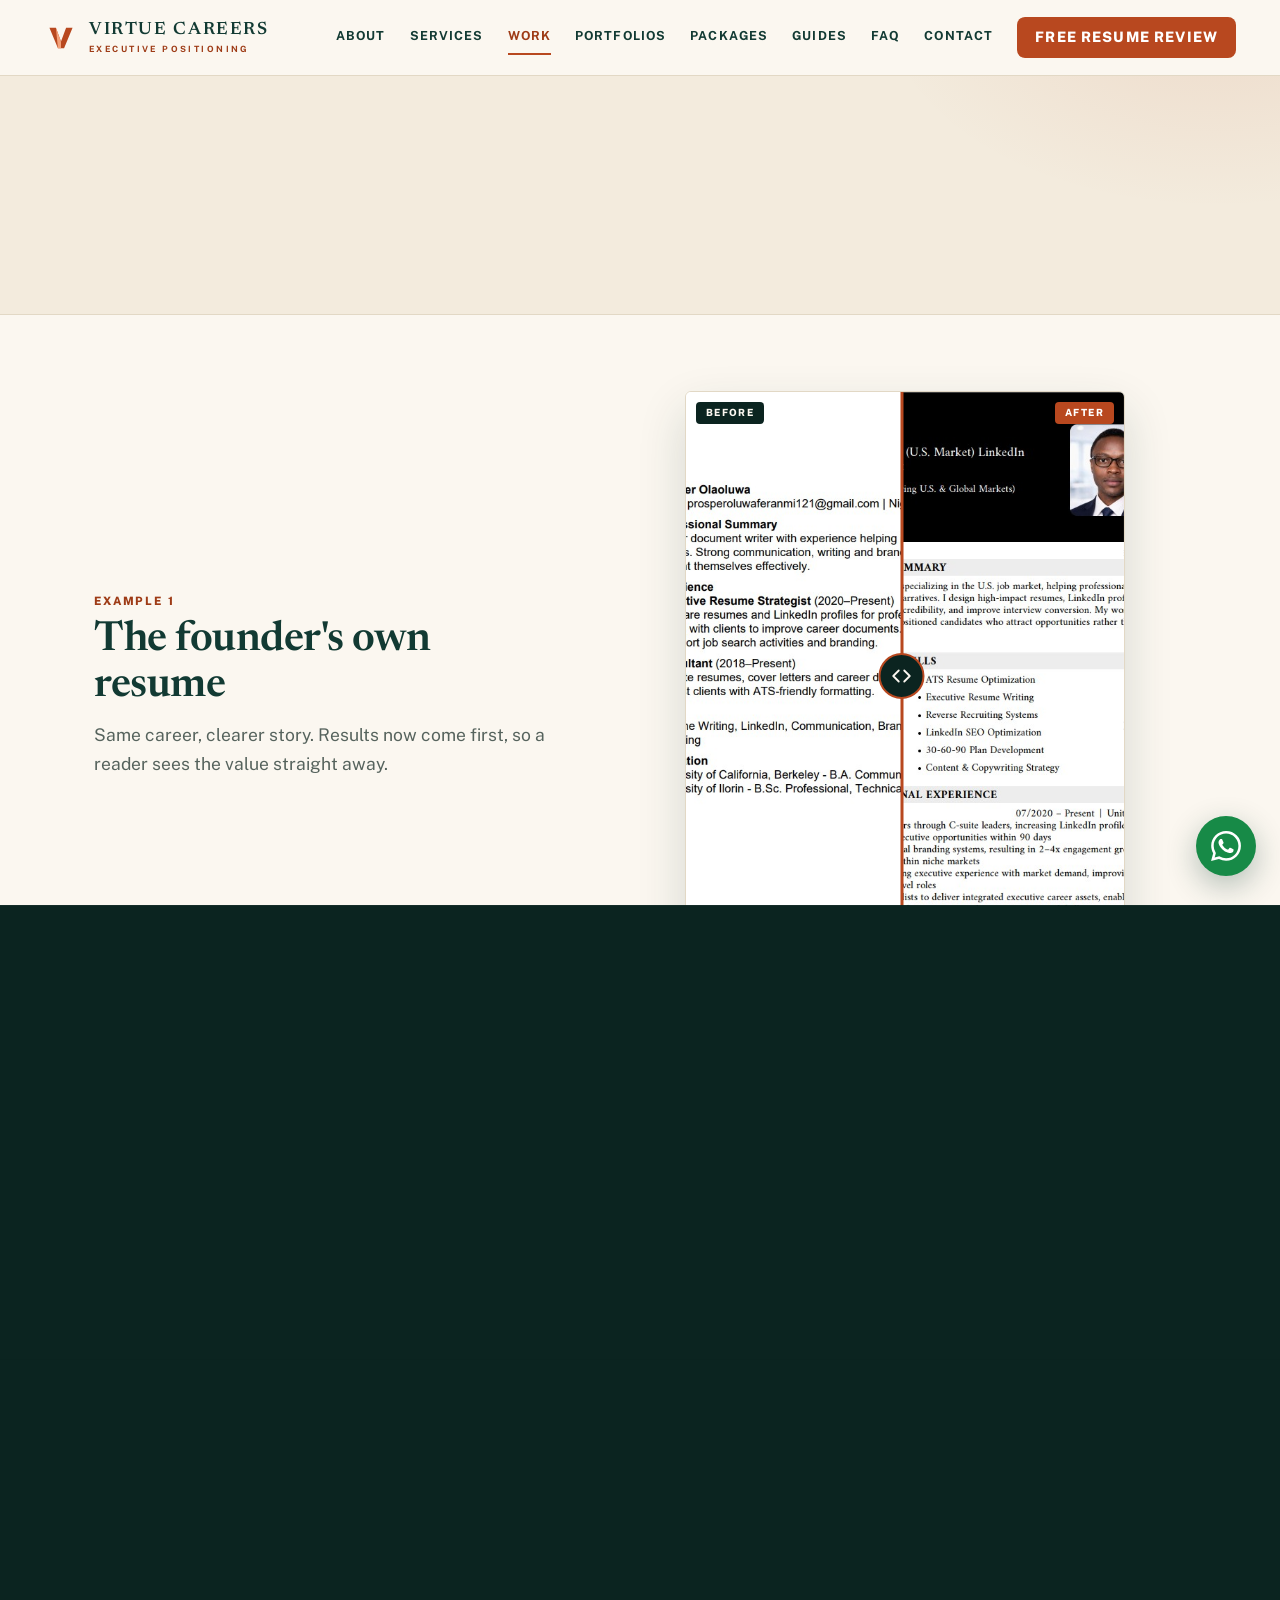
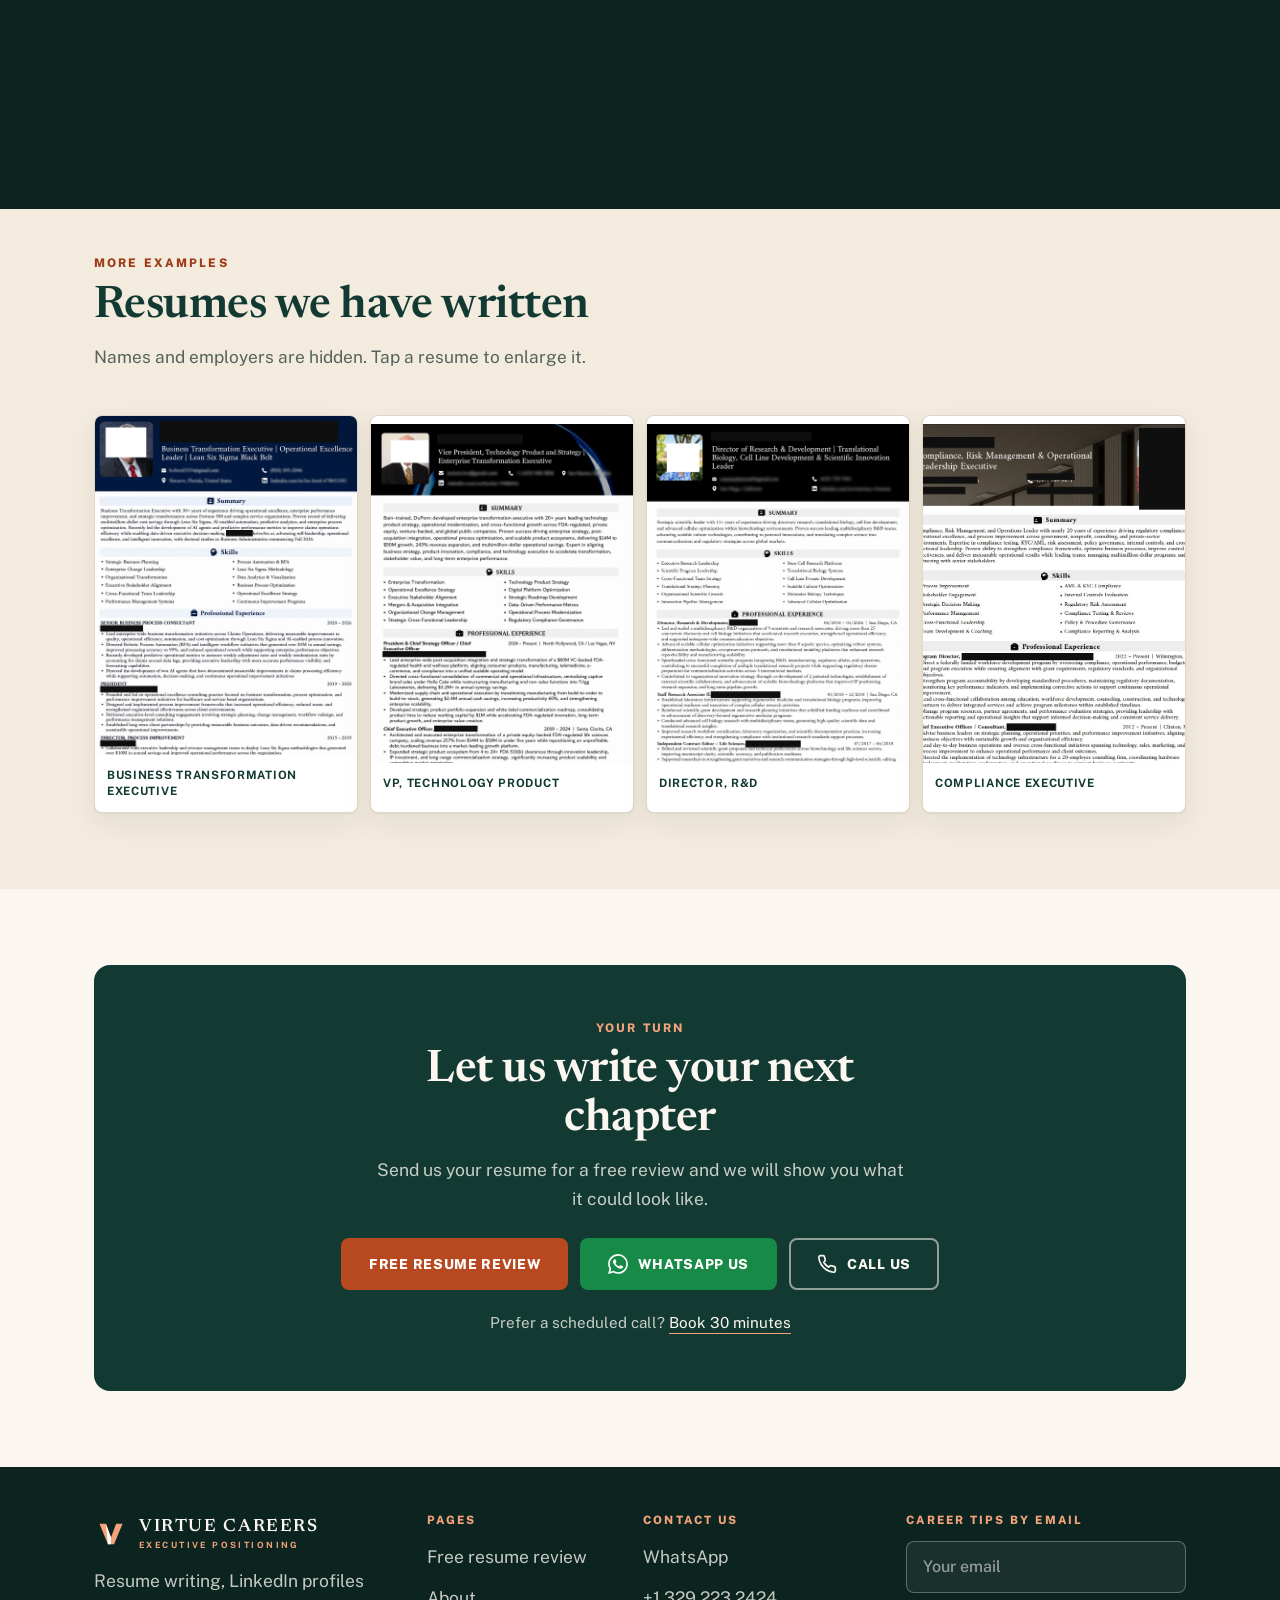
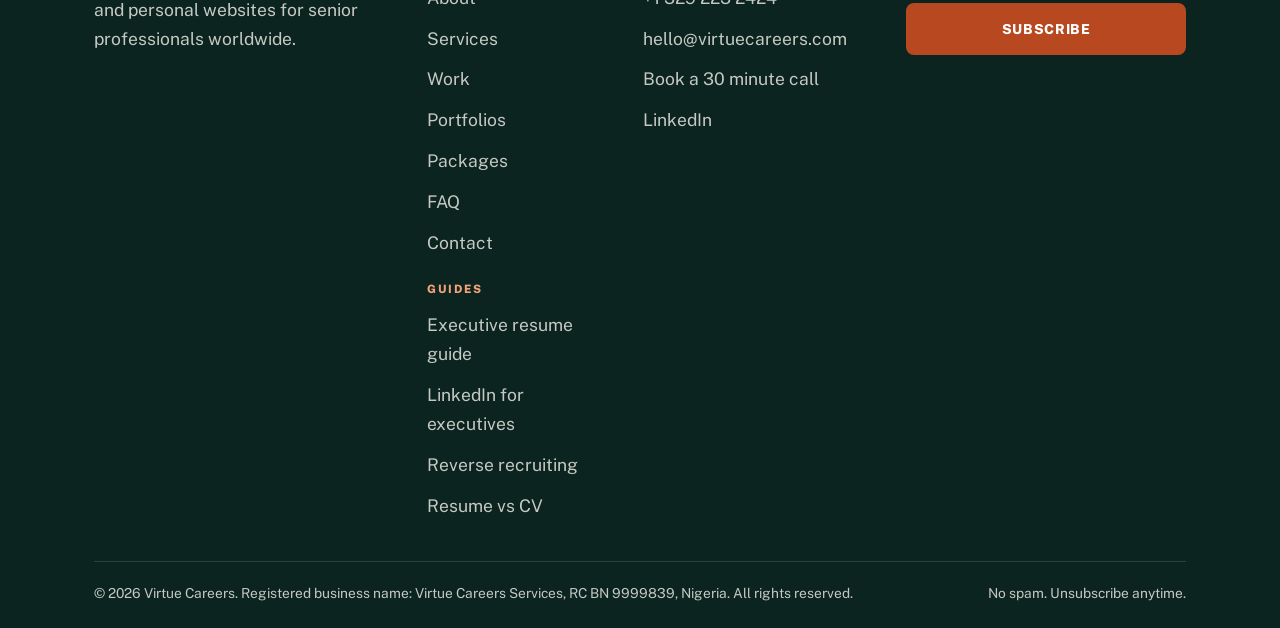
<file: work.html>
<!DOCTYPE html>
<html lang="en">
<head>
<meta charset="UTF-8">
<meta name="viewport" content="width=device-width, initial-scale=1">
<title>Executive Resume Examples & Case Studies | Virtue Careers</title>
<meta name="description" content="See executive resume before and after case studies and redacted samples from Virtue Careers. Real transformations for directors, VPs and C-suite leaders.">
<link rel="canonical" href="https://virtuecareers.com/work.html">
<meta name="robots" content="index, follow, max-image-preview:large, max-snippet:-1">
<meta name="theme-color" content="#FBF7F0">
<meta name="google-site-verification" content="Pk7o_HkPT_jrM4PDPu91sizmd7rS0QLItTLM8vQUjwQ">
<link rel="icon" href="/favicon.ico" sizes="any">
<link rel="icon" type="image/svg+xml" href="/favicon.svg">
<link rel="icon" type="image/png" sizes="48x48" href="/images/favicon-48.png">
<link rel="icon" type="image/png" sizes="96x96" href="/images/favicon-96.png">
<link rel="icon" type="image/png" sizes="192x192" href="/images/icon-192.png">
<link rel="apple-touch-icon" sizes="180x180" href="/images/apple-touch-icon.png">
<link rel="manifest" href="/site.webmanifest">
<meta property="og:site_name" content="Virtue Careers">
<meta property="og:type" content="website">
<meta property="og:title" content="Executive Resume Examples & Case Studies | Virtue Careers">
<meta property="og:description" content="See executive resume before and after case studies and redacted samples from Virtue Careers. Real transformations for directors, VPs and C-suite leaders.">
<meta property="og:url" content="https://virtuecareers.com/work.html">
<meta property="og:image" content="https://virtuecareers.com/images/og-image.png">
<meta property="og:image:width" content="1200">
<meta property="og:image:height" content="630">
<meta name="twitter:card" content="summary_large_image">
<meta name="twitter:title" content="Executive Resume Examples & Case Studies | Virtue Careers">
<meta name="twitter:description" content="See executive resume before and after case studies and redacted samples from Virtue Careers. Real transformations for directors, VPs and C-suite leaders.">
<meta name="twitter:image" content="https://virtuecareers.com/images/og-image.png">
<link rel="preconnect" href="https://fonts.googleapis.com">
<link rel="preconnect" href="https://fonts.gstatic.com" crossorigin>
<link href="https://fonts.googleapis.com/css2?family=Newsreader:ital,opsz,wght@0,6..72,500;0,6..72,600;0,6..72,700;1,6..72,500;1,6..72,600&family=Public+Sans:wght@400;500;600;700;800&display=swap" rel="stylesheet">
<script>document.documentElement.classList.add('js');try{if(sessionStorage.getItem('vc_nav')){document.documentElement.classList.add('nav-in');sessionStorage.removeItem('vc_nav');setTimeout(function(){document.documentElement.classList.remove('nav-in')},2500)}}catch(e){}</script>
<link rel="stylesheet" href="style.css?v=20261106">

<script type="application/ld+json">{"@context":"https://schema.org","@type":"BreadcrumbList","itemListElement":[{"@type":"ListItem","position":1,"name":"Home","item":"https://virtuecareers.com/"},{"@type":"ListItem","position":2,"name":"Work","item":"https://virtuecareers.com/work.html"}]}</script>
</head>
<body class="loading">
<div id="progress" aria-hidden="true"></div>
<div id="curtain" aria-hidden="true"></div>
<div id="loader" role="status" aria-label="Loading Virtue Careers">
  <div class="panel p-top"></div><div class="panel p-bot"></div>
  <div class="glow"></div>
  <div class="core">
    <svg class="mark" viewBox="0 0 100 100" aria-hidden="true"><circle class="ring" cx="50" cy="50" r="47"/><polygon class="outline" points="16,20 35,20 50,60 65,20 84,20 59,80 41,80"/><polygon class="fill" points="16,20 35,20 50,60 65,20 84,20 59,80 41,80"/><polygon class="fill2" points="35,20 50,60 50,80 41,80"/></svg>
    <div class="word" aria-hidden="true"><span style="animation-delay:0.55s">V</span><span style="animation-delay:0.61s">I</span><span style="animation-delay:0.66s">R</span><span style="animation-delay:0.72s">T</span><span style="animation-delay:0.77s">U</span><span style="animation-delay:0.83s">E</span><span style="animation-delay:0.88s">&nbsp;</span><span style="animation-delay:0.94s">C</span><span style="animation-delay:0.99s">A</span><span style="animation-delay:1.04s">R</span><span style="animation-delay:1.10s">E</span><span style="animation-delay:1.16s">E</span><span style="animation-delay:1.21s">R</span><span style="animation-delay:1.27s">S</span></div>
    <div class="tag">Executive Career Positioning</div>
    <div class="bar"><i></i></div>
    <div class="count">000</div>
  </div>
</div>
<header id="header">
  <div class="bar">
    <a href="index.html" class="brand" aria-label="Virtue Careers home"><svg viewBox="0 0 100 100" aria-hidden="true"><polygon class="m1" points="16,20 35,20 50,60 65,20 84,20 59,80 41,80"/><polygon class="m2" points="35,20 50,60 50,80 41,80"/></svg><span><b>Virtue Careers</b><small>Executive Positioning</small></span></a>
    <button class="menu-toggle" id="menuToggle" aria-label="Toggle menu" aria-expanded="false"><span></span><span></span><span></span></button>
    <nav class="nav-wrap" id="navWrap" aria-label="Main"><ul class="nav-links" id="navLinks"><li class="only-m"><a href="index.html">Home</a></li><li><a href="about.html">About</a></li><li><a href="services.html">Services</a></li><li><a href="work.html" class="active-link">Work</a></li><li><a href="portfolios.html">Portfolios</a></li><li><a href="pricing.html">Packages</a></li><li><a href="guides.html">Guides</a></li><li><a href="faq.html">FAQ</a></li><li><a href="contact.html">Contact</a></li><li><a href="free-review.html" class="nav-cta">Free<span class="cta-long"> resume</span> review</a></li></ul></nav>
  </div>
</header>
<main>
<section class="phero">
  <div class="wrap">
    <div class="crumbs fade-in d1"><a href="index.html">Home</a><span>/</span><b>Work</b></div>
    <p class="eyebrow fade-in d1">Our work</p>
    <h1 class="fade-in d2">Real <em>results</em></h1>
    <p class="lead fade-in d3">Before and after examples from real clients.</p>
  </div>
</section>

<section class="sec">
  <div class="wrap">
    <article class="case">
      <div class="case-copy reveal"><p class="lab">Example 1</p><h3>The founder's own resume</h3><p>Same career, clearer story. Results now come first, so a reader sees the value straight away.</p></div>
      <div class="reveal"><div class="ba" aria-label="Founder resume"><img src="images/resume-before.jpg" alt="Founder resume before" loading="lazy"><img class="after" src="images/resume-after.jpg" alt="Founder resume after" loading="lazy"><span class="tagb l">Before</span><span class="tagb r">After</span><div class="handle"></div><input type="range" min="0" max="100" value="50" aria-label="Drag to compare before and after"></div><p class="ba-caption">Drag to compare</p></div>
    </article>
    <article class="case rev">
      <div class="case-copy reveal"><p class="lab">Example 2</p><h3>Grace, Dental Practice Manager</h3><p>Grace's old resume did not show her real impact. After we rebuilt it around her results, a dental practice called her the same day and offered her the job on the spot.</p></div>
      <div class="reveal"><div class="ba" aria-label="Grace resume"><img src="images/grace-before.png" alt="Grace resume before" loading="lazy"><img class="after" src="images/grace-after.png" alt="Grace resume after" loading="lazy"><span class="tagb l">Before</span><span class="tagb r">After</span><div class="handle"></div><input type="range" min="0" max="100" value="50" aria-label="Drag to compare before and after"></div><p class="ba-caption">Drag to compare</p></div>
    </article>
  </div>
</section>

<section class="sec paper" id="samples">
  <div class="wrap">
    <div class="sec-head"><p class="eyebrow reveal">More examples</p><h2 class="reveal">Resumes we have written</h2><p class="lead reveal">Names and employers are hidden. Tap a resume to enlarge it.</p></div>
    <div class="gallery">
      <button class="shot reveal" data-full="images/case-lee.png"><img src="images/case-lee.png" alt="Sample executive resume for a Business Transformation Executive" loading="lazy"><span>Business Transformation Executive</span></button>
      <button class="shot reveal" data-full="images/case-harold.png"><img src="images/case-harold.png" alt="Sample executive resume for a VP of Technology Product and Strategy" loading="lazy"><span>VP, Technology Product</span></button>
      <button class="shot reveal" data-full="images/case-courtney.png"><img src="images/case-courtney.png" alt="Sample executive resume for a Director of Research and Development" loading="lazy"><span>Director, R&amp;D</span></button>
      <button class="shot reveal" data-full="images/case-john.png"><img src="images/case-john.png" alt="Sample executive resume for a Compliance and Risk Management Executive" loading="lazy"><span>Compliance Executive</span></button>
    </div>
  </div>
</section>

<section class="sec"><div class="wrap"><div class="cta-box reveal"><p class="eyebrow">Your turn</p><h2>Let us write your next chapter</h2><p>Send us your resume for a free review and we will show you what it could look like.</p><div class="row"><a class="btn" href="free-review.html">Free resume review</a><a class="btn btn-wa" href="https://wa.me/13292232424?text=Hi%20Virtue%20Careers%2C%20I%20would%20like%20a%20free%20resume%20review." target="_blank" rel="noopener"><svg viewBox="0 0 24 24" fill="currentColor" aria-hidden="true"><path d="M17.472 14.382c-.297-.149-1.758-.867-2.03-.967-.273-.099-.471-.148-.67.15-.197.297-.767.966-.94 1.164-.173.199-.347.223-.644.075-.297-.15-1.255-.463-2.39-1.475-.883-.788-1.48-1.761-1.653-2.059-.173-.297-.018-.458.13-.606.134-.133.298-.347.446-.52.149-.174.198-.298.298-.497.099-.198.05-.371-.025-.52-.075-.149-.669-1.612-.916-2.207-.242-.579-.487-.5-.669-.51-.173-.008-.371-.01-.57-.01-.198 0-.52.074-.792.372-.272.297-1.04 1.016-1.04 2.479 0 1.462 1.065 2.875 1.213 3.074.149.198 2.096 3.2 5.077 4.487.709.306 1.262.489 1.694.625.712.227 1.36.195 1.871.118.571-.085 1.758-.719 2.006-1.413.248-.694.248-1.289.173-1.413-.074-.124-.272-.198-.57-.347m-5.421 7.403h-.004a9.87 9.87 0 01-5.031-1.378l-.361-.214-3.741.982.998-3.648-.235-.374a9.86 9.86 0 01-1.51-5.26c.001-5.45 4.436-9.884 9.888-9.884 2.64 0 5.122 1.03 6.988 2.898a9.825 9.825 0 012.893 6.994c-.003 5.45-4.437 9.884-9.885 9.884m8.413-18.297A11.815 11.815 0 0012.05 0C5.495 0 .16 5.335.157 11.892c0 2.096.547 4.142 1.588 5.945L.057 24l6.305-1.654a11.882 11.882 0 005.683 1.448h.005c6.554 0 11.89-5.335 11.893-11.893a11.821 11.821 0 00-3.48-8.413Z"/></svg>WhatsApp us</a><a class="btn btn-ghost" href="tel:+13292232424"><svg viewBox="0 0 24 24" fill="none" stroke="currentColor" stroke-width="2" stroke-linecap="round" stroke-linejoin="round" aria-hidden="true"><path d="M22 16.92v3a2 2 0 0 1-2.18 2 19.79 19.79 0 0 1-8.63-3.07 19.5 19.5 0 0 1-6-6 19.79 19.79 0 0 1-3.07-8.67A2 2 0 0 1 4.11 2h3a2 2 0 0 1 2 1.72 12.84 12.84 0 0 0 .7 2.81 2 2 0 0 1-.45 2.11L8.09 9.91a16 16 0 0 0 6 6l1.27-1.27a2 2 0 0 1 2.11-.45 12.84 12.84 0 0 0 2.81.7A2 2 0 0 1 22 16.92z"/></svg>Call us</a></div><p class="sub">Prefer a scheduled call? <a href="https://calendly.com/info-virtuecareers/30min" target="_blank" rel="noopener">Book 30 minutes</a></p></div></div></section>
</main>
<footer>
  <div class="wrap">
    <div class="foot-grid">
      <div class="foot-brand">
        <a href="index.html" class="brand"><svg viewBox="0 0 100 100" aria-hidden="true"><polygon class="m1" points="16,20 35,20 50,60 65,20 84,20 59,80 41,80"/><polygon class="m2" points="35,20 50,60 50,80 41,80"/></svg><span><b>Virtue Careers</b><small>Executive Positioning</small></span></a>
        <p>Resume writing, LinkedIn profiles and personal websites for senior professionals worldwide.</p>
      </div>
      <div><h4>Pages</h4><ul>
        <li><a href="free-review.html">Free resume review</a></li><li><a href="about.html">About</a></li><li><a href="services.html">Services</a></li><li><a href="work.html">Work</a></li><li><a href="portfolios.html">Portfolios</a></li><li><a href="pricing.html">Packages</a></li><li><a href="faq.html">FAQ</a></li><li><a href="contact.html">Contact</a></li></ul>
        <h4 style="margin-top:24px">Guides</h4><ul><li><a href="executive-resume-guide.html">Executive resume guide</a></li><li><a href="linkedin-profile-for-executives.html">LinkedIn for executives</a></li><li><a href="reverse-recruiting.html">Reverse recruiting</a></li><li><a href="resume-vs-cv.html">Resume vs CV</a></li></ul></div>
      <div><h4>Contact us</h4><ul>
        <li><a href="https://wa.me/13292232424?text=Hi%20Virtue%20Careers%2C%20I%20would%20like%20a%20free%20resume%20review." target="_blank" rel="noopener">WhatsApp</a></li><li><a href="tel:+13292232424">+1 329 223 2424</a></li><li><a href="mailto:hello@virtuecareers.com">hello@virtuecareers.com</a></li><li><a href="https://calendly.com/info-virtuecareers/30min" target="_blank" rel="noopener">Book a 30 minute call</a></li><li><a href="https://www.linkedin.com/company/virtue-careers/" target="_blank" rel="noopener">LinkedIn</a></li></ul></div>
      <div class="foot-news"><h4>Career tips by email</h4>
        <form action="https://formspree.io/f/xppapqww" method="POST" data-ajax>
          <input type="email" name="email" placeholder="Your email" required aria-label="Email address">
          <input type="hidden" name="_subject" value="New newsletter subscriber from virtuecareers.com">
          <input type="hidden" name="form" value="newsletter">
          <button class="btn" type="submit">Subscribe</button>
          <p class="form-ok">Thank you. You are on the list.</p>
        </form>
      </div>
    </div>
    <div class="foot-bottom"><span>&copy; 2026 Virtue Careers. Registered business name: Virtue Careers Services, RC BN 9999839, Nigeria. All rights reserved.</span><span>No spam. Unsubscribe anytime.</span></div>
  </div>
</footer>
<nav class="sbar" aria-label="Quick contact">
  <a class="s-wa" href="https://wa.me/13292232424?text=Hi%20Virtue%20Careers%2C%20I%20would%20like%20a%20free%20resume%20review." target="_blank" rel="noopener"><svg viewBox="0 0 24 24" fill="currentColor" aria-hidden="true"><path d="M17.472 14.382c-.297-.149-1.758-.867-2.03-.967-.273-.099-.471-.148-.67.15-.197.297-.767.966-.94 1.164-.173.199-.347.223-.644.075-.297-.15-1.255-.463-2.39-1.475-.883-.788-1.48-1.761-1.653-2.059-.173-.297-.018-.458.13-.606.134-.133.298-.347.446-.52.149-.174.198-.298.298-.497.099-.198.05-.371-.025-.52-.075-.149-.669-1.612-.916-2.207-.242-.579-.487-.5-.669-.51-.173-.008-.371-.01-.57-.01-.198 0-.52.074-.792.372-.272.297-1.04 1.016-1.04 2.479 0 1.462 1.065 2.875 1.213 3.074.149.198 2.096 3.2 5.077 4.487.709.306 1.262.489 1.694.625.712.227 1.36.195 1.871.118.571-.085 1.758-.719 2.006-1.413.248-.694.248-1.289.173-1.413-.074-.124-.272-.198-.57-.347m-5.421 7.403h-.004a9.87 9.87 0 01-5.031-1.378l-.361-.214-3.741.982.998-3.648-.235-.374a9.86 9.86 0 01-1.51-5.26c.001-5.45 4.436-9.884 9.888-9.884 2.64 0 5.122 1.03 6.988 2.898a9.825 9.825 0 012.893 6.994c-.003 5.45-4.437 9.884-9.885 9.884m8.413-18.297A11.815 11.815 0 0012.05 0C5.495 0 .16 5.335.157 11.892c0 2.096.547 4.142 1.588 5.945L.057 24l6.305-1.654a11.882 11.882 0 005.683 1.448h.005c6.554 0 11.89-5.335 11.893-11.893a11.821 11.821 0 00-3.48-8.413Z"/></svg><span>WhatsApp</span></a>
  <a class="s-call" href="tel:+13292232424"><svg viewBox="0 0 24 24" fill="none" stroke="currentColor" stroke-width="2" stroke-linecap="round" stroke-linejoin="round" aria-hidden="true"><path d="M22 16.92v3a2 2 0 0 1-2.18 2 19.79 19.79 0 0 1-8.63-3.07 19.5 19.5 0 0 1-6-6 19.79 19.79 0 0 1-3.07-8.67A2 2 0 0 1 4.11 2h3a2 2 0 0 1 2 1.72 12.84 12.84 0 0 0 .7 2.81 2 2 0 0 1-.45 2.11L8.09 9.91a16 16 0 0 0 6 6l1.27-1.27a2 2 0 0 1 2.11-.45 12.84 12.84 0 0 0 2.81.7A2 2 0 0 1 22 16.92z"/></svg><span>Call</span></a>
  <a class="s-rev" href="free-review.html"><span>Free review</span></a>
</nav>
<a class="fab-wa" href="https://wa.me/13292232424?text=Hi%20Virtue%20Careers%2C%20I%20would%20like%20a%20free%20resume%20review." target="_blank" rel="noopener" aria-label="Chat with us on WhatsApp"><svg viewBox="0 0 24 24" fill="currentColor" aria-hidden="true"><path d="M17.472 14.382c-.297-.149-1.758-.867-2.03-.967-.273-.099-.471-.148-.67.15-.197.297-.767.966-.94 1.164-.173.199-.347.223-.644.075-.297-.15-1.255-.463-2.39-1.475-.883-.788-1.48-1.761-1.653-2.059-.173-.297-.018-.458.13-.606.134-.133.298-.347.446-.52.149-.174.198-.298.298-.497.099-.198.05-.371-.025-.52-.075-.149-.669-1.612-.916-2.207-.242-.579-.487-.5-.669-.51-.173-.008-.371-.01-.57-.01-.198 0-.52.074-.792.372-.272.297-1.04 1.016-1.04 2.479 0 1.462 1.065 2.875 1.213 3.074.149.198 2.096 3.2 5.077 4.487.709.306 1.262.489 1.694.625.712.227 1.36.195 1.871.118.571-.085 1.758-.719 2.006-1.413.248-.694.248-1.289.173-1.413-.074-.124-.272-.198-.57-.347m-5.421 7.403h-.004a9.87 9.87 0 01-5.031-1.378l-.361-.214-3.741.982.998-3.648-.235-.374a9.86 9.86 0 01-1.51-5.26c.001-5.45 4.436-9.884 9.888-9.884 2.64 0 5.122 1.03 6.988 2.898a9.825 9.825 0 012.893 6.994c-.003 5.45-4.437 9.884-9.885 9.884m8.413-18.297A11.815 11.815 0 0012.05 0C5.495 0 .16 5.335.157 11.892c0 2.096.547 4.142 1.588 5.945L.057 24l6.305-1.654a11.882 11.882 0 005.683 1.448h.005c6.554 0 11.89-5.335 11.893-11.893a11.821 11.821 0 00-3.48-8.413Z"/></svg></a>
<div id="lightbox" role="dialog" aria-modal="true" aria-label="Enlarged document"><button aria-label="Close">&times;</button><img alt=""></div>
<script src="main.js?v=20261106" defer></script>
</body>
</html>
</file>
<file: style.css>
/* ==========================================================
   VIRTUE CAREERS  |  STYLE v4  (warm, calm, mobile first)
   Pine green + warm cream + one terracotta accent.
   The accent is used for main buttons and a few small marks only.
   Mobile styles are the default; larger screens are added
   with min-width queries.
   ========================================================== */
:root{
  /* colour */
  --pine:#123A33; --pine-2:#1B4E45; --pine-deep:#0B2420;
  --accent:#B8481F; --accent-dark:#9E3B16; --glow:#F3A27A;
  --cream:#FBF7F0; --paper:#F3EBDD; --white:#fff;
  --ink:#1D2B27; --muted:#56635D; --line:#E2D8C5; --line-strong:#CDBFA5;
  --on-dark:#FBF7F0; --on-dark-muted:rgba(251,247,240,.78);
  --wa:#178A47; --wa-dark:#116B37;
  /* type */
  --serif:'Newsreader',Georgia,'Times New Roman',serif;
  --sans:'Public Sans','Helvetica Neue',Arial,sans-serif;
  /* one system for shape, shadow, motion and space */
  --r:12px; --r-sm:8px;
  --sh1:0 1px 2px rgba(18,58,51,.06),0 10px 28px rgba(18,58,51,.07);
  --sh2:0 20px 48px rgba(18,58,51,.16);
  --ease:cubic-bezier(.22,.8,.2,1);
  --pad:20px; --hdr:68px; --maxw:1180px; --bar:72px;
}
*,*::before,*::after{box-sizing:border-box;margin:0;padding:0}
html{scroll-behavior:smooth;-webkit-text-size-adjust:100%;overflow-x:clip}
body{font-family:var(--sans);font-size:17px;line-height:1.65;color:var(--ink);background:var(--cream);overflow-x:clip;-webkit-font-smoothing:antialiased}
body.loading{overflow:hidden}
img,video,svg{display:block;max-width:100%}
a{color:inherit;text-decoration:none}
ul{list-style:none}
button{font:inherit}
::selection{background:var(--accent);color:#fff}
:focus-visible{outline:3px solid var(--accent);outline-offset:3px}
.wrap{width:100%;max-width:var(--maxw);margin:0 auto;padding:0 var(--pad)}
.sec{padding:56px 0}
.dark{background:var(--pine-deep);color:var(--on-dark)}
.navy{background:var(--pine);color:var(--on-dark)}
.paper{background:var(--paper)}
.center{text-align:center}

/* ---------- Type ---------- */
h1,h2,h3{font-family:var(--serif);font-weight:600;line-height:1.1;letter-spacing:-.012em;font-variant-numeric:lining-nums;color:var(--pine)}
.dark h1,.dark h2,.dark h3,.navy h1,.navy h2,.navy h3,.cta-box h2{color:var(--cream)}
h1{font-size:clamp(2.3rem,8.6vw,4.1rem)}
h2{font-size:clamp(1.85rem,6.2vw,2.8rem)}
h3{font-size:1.5rem}
em{font-style:italic;font-weight:500;color:var(--accent-dark)}
.dark em,.navy em,.cta-box em{color:var(--glow)}
.eyebrow{display:block;font:800 .74rem/1.3 var(--sans);letter-spacing:.18em;text-transform:uppercase;color:var(--accent-dark)}
.dark .eyebrow,.navy .eyebrow,.cta-box .eyebrow{color:var(--glow)}
.lead{font-size:1.08rem;color:var(--muted);max-width:60ch}
.dark .lead,.navy .lead,.cta-box .lead{color:var(--on-dark-muted)}
.center .lead{margin-inline:auto}
.sec-head{margin-bottom:32px}
.sec-head h2{margin:10px 0 12px}
.sec-head.center h2{max-width:20ch;margin-inline:auto}

/* ---------- Buttons (min 52px tall: easy to tap) ----------
   .btn       = the main action (terracotta), one per screen
   .btn-ink   = solid pine      .btn-line = pine outline
   .btn-ghost = outline for dark backgrounds
   .btn-wa    = WhatsApp                                      */
.btn{display:inline-flex;align-items:center;justify-content:center;gap:10px;min-height:52px;padding:14px 26px;border-radius:var(--r-sm);background:var(--accent);color:#fff;border:2px solid var(--accent);font:800 .86rem/1.2 var(--sans);letter-spacing:.05em;text-transform:uppercase;cursor:pointer;transition:background .25s,color .25s,border-color .25s,transform .25s var(--ease)}
.btn:hover{background:var(--accent-dark);border-color:var(--accent-dark);transform:translateY(-2px)}
.btn svg{width:20px;height:20px;flex:none}
.btn-ghost{background:transparent;color:var(--on-dark);border-color:rgba(251,247,240,.55)}
.btn-ghost:hover{background:rgba(255,255,255,.12);border-color:var(--cream);color:var(--on-dark)}
.btn-ink{background:var(--pine);border-color:var(--pine);color:var(--cream)}
.btn-ink:hover{background:var(--pine-2);border-color:var(--pine-2)}
.btn-line{background:transparent;color:var(--pine);border-color:var(--pine)}
.btn-line:hover{background:var(--pine);color:var(--cream);border-color:var(--pine)}
.btn-wa{background:var(--wa);border-color:var(--wa);color:#fff}
.btn-wa:hover{background:var(--wa-dark);border-color:var(--wa-dark)}
.btn[disabled]{opacity:.6;cursor:wait}
.link-arrow{display:inline-flex;gap:8px;align-items:center;font:800 .82rem/1.2 var(--sans);letter-spacing:.08em;text-transform:uppercase;color:var(--pine);border-bottom:2px solid var(--accent);padding-bottom:4px}
.dark .link-arrow,.navy .link-arrow,.cta-box .link-arrow{color:var(--cream)}
.stack{display:flex;flex-direction:column;gap:12px}

/* ---------- Intro loader (unchanged behaviour, new colours) ---------- */
#loader{position:fixed;inset:0;z-index:9999;display:grid;place-items:center;color:var(--cream)}
#loader .panel{position:absolute;left:0;right:0;height:50.5%;background:var(--pine-deep);transition:transform .9s cubic-bezier(.76,0,.18,1)}
#loader .p-top{top:0}#loader .p-bot{bottom:0}
#loader.open .p-top{transform:translateY(-101%)}#loader.open .p-bot{transform:translateY(101%)}
#loader .glow{display:none}
#loader .core{position:relative;z-index:2;display:grid;gap:20px;justify-items:center;text-align:center;transition:opacity .4s,transform .5s var(--ease)}
#loader.open .core{opacity:0;transform:scale(.95)}
#loader svg.mark{width:92px;height:92px;overflow:visible}
#loader .mark .ring{fill:none;stroke:rgba(243,162,122,.4);stroke-width:.6;stroke-dasharray:300;stroke-dashoffset:300;animation:draw 1.2s ease forwards}
#loader .mark .outline{fill:none;stroke:var(--glow);stroke-width:1.4;stroke-dasharray:300;stroke-dashoffset:300;animation:draw 1s .1s var(--ease) forwards}
#loader .mark .fill{fill:var(--accent);opacity:0;animation:fillin .6s .8s ease forwards}
#loader .mark .fill2{fill:var(--glow);opacity:0;animation:fillin .6s .9s ease forwards}
@keyframes draw{to{stroke-dashoffset:0}}@keyframes fillin{to{opacity:1}}
#loader .word{display:flex;overflow:hidden;font:700 1.5rem/1 var(--serif);letter-spacing:.3em;text-transform:uppercase;padding-left:.3em}
#loader .word span{display:inline-block;transform:translateY(110%);animation:rise .7s var(--ease) forwards}
@keyframes rise{to{transform:none}}
#loader .tag{display:none}
#loader .bar{width:min(220px,60vw);height:2px;background:rgba(251,247,240,.16);position:relative;overflow:hidden}
#loader .bar i{position:absolute;inset:0;background:var(--glow);transform-origin:left;transform:scaleX(0)}
#loader .count{font:700 .72rem/1 var(--sans);letter-spacing:.3em;color:var(--on-dark-muted)}
html:not(.js) #loader{display:none}
#curtain{position:fixed;inset:0;z-index:9000;background:var(--pine-deep);transform:translateY(101%);pointer-events:none;transition:transform .5s cubic-bezier(.76,0,.18,1)}
#curtain.on{transform:none;pointer-events:all}
html.nav-in #curtain{transform:none;transition:none}
#progress{position:fixed;top:0;left:0;height:3px;width:100%;background:var(--accent);transform:scaleX(0);transform-origin:left;z-index:1100}

/* ---------- Header (light, warm) ---------- */
#header{position:fixed;top:0;left:0;right:0;z-index:1000;height:var(--hdr);background:var(--cream);border-bottom:1px solid var(--line);transition:transform .4s var(--ease),box-shadow .3s}
#header.scrolled{box-shadow:0 4px 24px rgba(18,58,51,.1)}
#header.hide{transform:translateY(-100%)}
#header .bar{max-width:1400px;margin:0 auto;height:100%;padding:0 var(--pad);display:flex;align-items:center;justify-content:space-between;gap:16px}
.brand{display:flex;align-items:center;gap:11px;color:var(--pine)}
.brand svg{width:34px;height:34px;flex:none}
.brand .m1{fill:var(--accent)}.brand .m2{fill:var(--glow)}
.brand b{display:block;white-space:nowrap;font:600 1.12rem/1 var(--serif);letter-spacing:.09em;text-transform:uppercase}
.brand small{display:block;font:700 .54rem/1 var(--sans);letter-spacing:.28em;color:var(--accent-dark);margin-top:5px;text-transform:uppercase}
.menu-toggle{width:48px;height:48px;position:relative;background:none;border:1px solid var(--line-strong);border-radius:var(--r-sm);cursor:pointer;z-index:1200;flex:none}
.menu-toggle span{position:absolute;left:13px;right:13px;height:2px;background:var(--pine);transition:transform .35s var(--ease),opacity .2s,top .35s var(--ease),background .3s}
.menu-toggle span:nth-child(1){top:16px}.menu-toggle span:nth-child(2){top:23px}.menu-toggle span:nth-child(3){top:30px}
.menu-toggle.open{border-color:rgba(251,247,240,.4)}
.menu-toggle.open span{background:var(--cream)}
.menu-toggle.open span:nth-child(1){top:23px;transform:rotate(45deg)}.menu-toggle.open span:nth-child(2){opacity:0}.menu-toggle.open span:nth-child(3){top:23px;transform:rotate(-45deg)}
/* phone menu = full screen list */
.nav-wrap{position:fixed;inset:0;background:var(--pine-deep);z-index:1100;display:flex;align-items:center;justify-content:center;opacity:0;visibility:hidden;transition:opacity .35s,visibility .35s}
.nav-wrap.open{opacity:1;visibility:visible}
.nav-links{display:flex;flex-direction:column;gap:0;width:min(86vw,420px)}
.nav-links a{display:block;padding:8px 0;font:700 1.9rem/1.2 var(--serif);color:var(--cream)}
.nav-links a.active-link,.nav-links a:hover{color:var(--glow)}
.nav-links .nav-cta{margin-top:18px;display:block;padding:17px 26px;background:var(--accent);color:#fff;border-radius:var(--r-sm);font:800 .9rem/1 var(--sans);letter-spacing:.08em;text-transform:uppercase;text-align:center}
.nav-links .nav-cta:hover,.nav-links .nav-cta.active-link{background:var(--accent-dark);color:#fff}

/* ---------- Home hero (light) ---------- */
.hero{background:var(--cream);padding:calc(var(--hdr) + 32px) 0 52px;position:relative;overflow:hidden}
.hero::before{content:"";position:absolute;inset:0;background:radial-gradient(640px 420px at 92% 6%,rgba(184,72,31,.10),transparent 65%),radial-gradient(520px 360px at 0% 100%,rgba(18,58,51,.06),transparent 70%);pointer-events:none}
.hero-grid{position:relative;display:grid;gap:36px}
.hero h1{margin:14px 0 18px}
.hero-sub{font-size:1.1rem;color:var(--muted);max-width:46ch;margin-bottom:26px}
.hero-cta{display:flex;flex-direction:column;gap:12px;margin-bottom:14px}
.hero-links{display:flex;flex-wrap:wrap;gap:6px 22px;margin-bottom:26px;font:700 .92rem/1.3 var(--sans);color:var(--pine)}
.hero-links a{display:inline-flex;align-items:center;gap:8px;padding:6px 0;border-bottom:1px solid var(--line-strong)}
.hero-links a:hover{border-color:var(--accent)}
.hero-links svg{width:18px;height:18px}
.hero-trust{display:flex;flex-wrap:wrap;gap:8px 20px;padding-top:20px;border-top:1px solid var(--line);font-size:.95rem;color:var(--muted)}
.hero-trust b{color:var(--pine);font-weight:800}
.resume-frame{position:relative;max-width:360px;margin:0 auto;width:100%}
.resume-frame .paper-img{background:#fff;border:1px solid var(--line);border-radius:6px;overflow:hidden;box-shadow:var(--sh2);transform:rotate(1.4deg);transition:transform .6s var(--ease)}
.resume-frame:hover .paper-img{transform:rotate(0)}
.resume-frame img{width:100%;height:auto}
.resume-frame figcaption{margin-top:16px;text-align:center;font:700 .74rem/1.5 var(--sans);letter-spacing:.1em;text-transform:uppercase;color:var(--muted)}
.resume-frame .tag{position:absolute;top:-12px;left:-6px;z-index:2;padding:9px 14px;background:var(--accent);color:#fff;font:800 .66rem/1 var(--sans);letter-spacing:.12em;text-transform:uppercase;border-radius:6px;box-shadow:0 8px 24px rgba(18,58,51,.25)}
.fade-in{opacity:0;transform:translateY(18px);transition:opacity .8s var(--ease),transform .8s var(--ease)}
.ready .fade-in{opacity:1;transform:none}
.d1{transition-delay:.1s}.d2{transition-delay:.2s}.d3{transition-delay:.3s}.d4{transition-delay:.4s}

/* ---------- Three things we do ---------- */
.trio{display:grid;gap:16px}
.tcard{background:var(--white);border:1px solid var(--line);border-radius:var(--r);padding:26px 22px;display:flex;flex-direction:column;gap:10px;box-shadow:var(--sh1);transition:transform .35s var(--ease),box-shadow .35s}
.tcard:hover{transform:translateY(-4px);box-shadow:var(--sh2)}
.tcard .ico{width:46px;height:46px;border-radius:var(--r-sm);background:var(--pine);display:grid;place-items:center;color:var(--glow);margin-bottom:6px}
.tcard .ico svg{width:24px;height:24px}
.tcard h3{font-size:1.55rem}
.tcard p{color:var(--muted)}
.tcard .price-line{margin-top:auto;padding-top:14px;display:flex;justify-content:space-between;align-items:center;gap:12px;border-top:1px solid var(--line);font-size:.95rem;color:var(--muted)}
.tcard .price-line b{font:700 1.4rem/1 var(--serif);color:var(--pine)}

/* ---------- Steps ---------- */
.steps3{display:grid;gap:14px}
.step{display:flex;gap:16px;align-items:flex-start;padding:20px;border:1px solid rgba(251,247,240,.16);border-radius:var(--r);background:rgba(255,255,255,.04)}
.step .n{flex:none;width:44px;height:44px;border-radius:50%;background:var(--accent);color:#fff;display:grid;place-items:center;font:800 1.1rem/1 var(--sans)}
.step h3{font-size:1.4rem;margin-bottom:4px}
.step p{color:var(--on-dark-muted);font-size:1rem}

/* ---------- Proof ---------- */
.proof{display:grid;gap:28px;align-items:center}
.proof h2{margin:10px 0 14px}
.proof p{color:var(--muted);margin-bottom:14px}
.badge{display:inline-block;padding:8px 14px;border:1px solid var(--accent-dark);color:var(--accent-dark);font:800 .68rem/1.2 var(--sans);letter-spacing:.12em;text-transform:uppercase;border-radius:40px}
.quotes{display:flex;gap:14px;overflow-x:auto;scroll-snap-type:x mandatory;padding:4px var(--pad) 14px;margin:30px calc(var(--pad) * -1) 0;-webkit-overflow-scrolling:touch;scrollbar-width:thin}
.quote{flex:0 0 84%;scroll-snap-align:center;background:var(--white);border:1px solid var(--line);border-radius:var(--r);padding:22px;box-shadow:var(--sh1)}
.quote p{font:500 1.2rem/1.5 var(--serif);color:var(--ink);margin-bottom:14px}
.quote cite{display:block;font:700 .72rem/1.5 var(--sans);letter-spacing:.08em;text-transform:uppercase;color:var(--muted);font-style:normal}

/* ---------- Live sites ---------- */
.live-cards{display:grid;gap:14px}
.lcard{display:flex;flex-direction:column;gap:6px;padding:24px 22px;background:var(--pine);color:var(--on-dark);border-radius:var(--r);transition:transform .3s var(--ease),box-shadow .3s}
.lcard:hover{transform:translateY(-4px);box-shadow:var(--sh2)}
.lcard .live{display:flex;align-items:center;gap:8px;font:800 .68rem/1 var(--sans);letter-spacing:.14em;text-transform:uppercase;color:var(--glow)}
.live i,.lcard .live i{width:8px;height:8px;border-radius:50%;background:#58d68d;box-shadow:0 0 0 0 rgba(88,214,141,.6);animation:ping 2s infinite}
@keyframes ping{70%{box-shadow:0 0 0 9px rgba(88,214,141,0)}100%{box-shadow:0 0 0 0 rgba(88,214,141,0)}}
.lcard h3{font-size:1.7rem;margin-top:6px;color:var(--cream)}
.lcard .role{color:var(--on-dark-muted)}
.lcard .url{margin-top:10px;font:800 .8rem/1 var(--sans);letter-spacing:.08em;text-transform:uppercase;color:var(--glow)}

/* ---------- Call to action box ---------- */
.cta-box{background:var(--pine);color:var(--on-dark);border-radius:16px;padding:40px 22px;text-align:center}
.cta-box h2{margin:10px auto 12px;max-width:18ch}
.cta-box p{color:var(--on-dark-muted);max-width:48ch;margin:0 auto 24px}
.cta-box p.eyebrow{color:var(--glow);margin:0 auto}
.cta-box .row{display:flex;flex-direction:column;gap:12px;align-items:stretch}
.cta-box .sub{margin:20px auto 0;font-size:.95rem}
.cta-box .sub a{color:var(--cream);border-bottom:1px solid var(--glow);padding-bottom:2px}

/* ---------- Footer ---------- */
footer{background:var(--pine-deep);color:var(--on-dark);padding:48px 0 calc(24px + var(--bar))}
.foot-grid{display:grid;gap:30px;padding-bottom:30px}
footer .brand{color:var(--cream)}
footer .brand .m1{fill:var(--glow)}footer .brand .m2{fill:#fff}
footer .brand small{color:var(--glow)}
footer h4{font:800 .72rem/1 var(--sans);letter-spacing:.18em;text-transform:uppercase;color:var(--glow);margin-bottom:14px}
footer li{margin-bottom:8px}
footer a{color:var(--on-dark-muted);display:inline-block;padding:2px 0}
footer a:hover{color:#fff}
.foot-brand p{margin-top:14px;color:var(--on-dark-muted);max-width:36ch}
.foot-news form{display:flex;flex-direction:column;gap:10px}
.foot-news input[type=email]{min-height:52px;padding:0 16px;border-radius:var(--r-sm);border:1px solid rgba(251,247,240,.3);background:rgba(255,255,255,.06);color:var(--cream);font:500 1rem var(--sans)}
.foot-news input::placeholder{color:rgba(251,247,240,.55)}
.foot-news input:focus{outline:none;border-color:var(--glow)}
.form-ok{display:none;padding:14px 16px;border:1px solid var(--glow);border-radius:var(--r-sm);color:var(--glow);margin-top:10px}
.sent .form-ok{display:block}.sent .form-row,.sent button[type=submit]{display:none}
.sent input[type=email]{display:none}
.foot-bottom{display:flex;flex-direction:column;gap:6px;padding-top:20px;border-top:1px solid rgba(251,247,240,.14);font-size:.86rem;color:var(--on-dark-muted)}

/* ---------- Sticky contact bar (phones) + floating WhatsApp (desktop) ---------- */
.sbar{position:fixed;left:0;right:0;bottom:0;z-index:900;display:grid;grid-template-columns:1fr 1fr 1.25fr;gap:8px;padding:8px 10px calc(8px + env(safe-area-inset-bottom,0px));background:rgba(251,247,240,.97);border-top:1px solid var(--line);box-shadow:0 -6px 24px rgba(18,58,51,.08)}
.sbar a{min-height:48px;display:flex;align-items:center;justify-content:center;gap:8px;border-radius:10px;font:800 .74rem/1.1 var(--sans);letter-spacing:.04em;text-transform:uppercase;color:#fff;text-align:center}
.sbar svg{width:19px;height:19px;flex:none}
.sbar .s-wa{background:var(--wa)}
.sbar .s-call{background:var(--pine)}
.sbar .s-rev{background:var(--accent)}
.fab-wa{display:none}

/* ---------- Inner page heading (light) ---------- */
.phero{position:relative;background:var(--paper);color:var(--ink);padding:calc(var(--hdr) + 36px) 0 40px;overflow:hidden;border-bottom:1px solid var(--line)}
.phero::before{content:"";position:absolute;inset:0;background:radial-gradient(520px 320px at 95% 0%,rgba(184,72,31,.10),transparent 65%);pointer-events:none}
.phero .wrap{position:relative}
.phero h1{font-size:clamp(2.2rem,8vw,3.8rem);margin:10px 0 14px;max-width:18ch}
.phero .lead{color:var(--muted)}
.crumbs{display:flex;gap:8px;font:700 .72rem/1 var(--sans);letter-spacing:.14em;text-transform:uppercase;color:var(--muted);margin-bottom:16px}
.crumbs a:hover{color:var(--accent-dark)}.crumbs span{color:var(--line-strong)}

/* ---------- Service cards (inner) ---------- */
.pillars{display:grid;gap:16px}
.pillar{position:relative;padding:26px 22px;background:var(--white);border:1px solid var(--line);border-radius:var(--r);box-shadow:var(--sh1)}
.pillar svg{width:36px;height:36px;color:var(--pine);margin-bottom:14px}
.pillar h3{margin-bottom:12px}
.pillar li{display:flex;gap:10px;margin-bottom:9px;color:var(--muted)}
.pillar li::before{content:"";flex:none;width:7px;height:7px;margin-top:.62em;background:var(--pine-2);border-radius:50%}
.pillar.dk{background:var(--pine);border-color:var(--pine);color:var(--on-dark)}
.pillar.dk h3{color:var(--cream)}.pillar.dk li{color:var(--on-dark-muted)}.pillar.dk svg{color:var(--glow)}.pillar.dk li::before{background:var(--glow)}
.pillar li a{color:var(--pine);font-weight:700;border-bottom:2px solid var(--accent)}

/* ---------- Before / after slider ---------- */
.ba{position:relative;aspect-ratio:8.5/11;max-width:440px;width:100%;margin:0 auto;overflow:hidden;background:#fff;border:1px solid var(--line);border-radius:6px;box-shadow:var(--sh2);--pos:50%;user-select:none;touch-action:pan-y}
.ba img{position:absolute;inset:0;width:100%;height:100%;object-fit:cover;object-position:top}
.ba .after{clip-path:inset(0 0 0 var(--pos))}
.ba .tagb{position:absolute;top:10px;padding:6px 10px;font:800 .62rem/1 var(--sans);letter-spacing:.14em;text-transform:uppercase;background:var(--pine-deep);color:var(--cream);z-index:3;border-radius:4px}
.ba .tagb.l{left:10px}.ba .tagb.r{right:10px;background:var(--accent);color:#fff}
.ba .handle{position:absolute;top:0;bottom:0;left:var(--pos);width:3px;background:var(--accent);z-index:2;transform:translateX(-1.5px);pointer-events:none}
.ba .handle::after{content:"";position:absolute;top:50%;left:50%;width:46px;height:46px;border-radius:50%;background:var(--pine-deep) url("data:image/svg+xml,%3Csvg xmlns='http://www.w3.org/2000/svg' viewBox='0 0 24 24' fill='none' stroke='%23FBF7F0' stroke-width='2' stroke-linecap='round' stroke-linejoin='round'%3E%3Cpath d='M9 6l-6 6 6 6M15 6l6 6-6 6'/%3E%3C/svg%3E") center/22px no-repeat;border:2px solid var(--accent);transform:translate(-50%,-50%)}
.ba input{position:absolute;inset:0;width:100%;height:100%;opacity:0;cursor:ew-resize;z-index:4;margin:0}
.ba-caption{text-align:center;margin-top:12px;font:700 .72rem/1 var(--sans);letter-spacing:.14em;text-transform:uppercase;color:var(--muted)}

/* ---------- Work page ---------- */
.case{display:grid;gap:26px;padding:34px 0;border-top:1px solid var(--line)}
.case:first-of-type{border-top:0;padding-top:0}
.case .lab{font:800 .72rem/1 var(--sans);letter-spacing:.16em;text-transform:uppercase;color:var(--accent-dark);margin-bottom:10px}
.case h3{font-size:clamp(1.8rem,6vw,2.6rem);margin-bottom:12px}
.case p{color:var(--muted);margin-bottom:12px}
.gallery{display:grid;grid-template-columns:1fr 1fr;gap:12px}
.shot{background:#fff;border:1px solid var(--line);border-radius:var(--r-sm);padding:0;cursor:zoom-in;overflow:hidden;text-align:left;font:inherit;color:inherit;box-shadow:var(--sh1)}
.shot img{width:100%;aspect-ratio:8.5/11;object-fit:cover;object-position:top}
.shot span{display:block;padding:12px;font:700 .72rem/1.4 var(--sans);letter-spacing:.06em;text-transform:uppercase;color:var(--pine)}
#lightbox{position:fixed;inset:0;z-index:5000;background:rgba(11,36,32,.95);display:none;align-items:center;justify-content:center;padding:20px;cursor:zoom-out}
#lightbox.on{display:flex}
#lightbox img{max-height:92vh;max-width:96vw;object-fit:contain}
#lightbox button{position:absolute;top:14px;right:14px;background:var(--accent);border:0;color:#fff;width:48px;height:48px;border-radius:50%;font-size:1.6rem;cursor:pointer}

/* ---------- Pricing ---------- */
.tabs{display:flex;flex-wrap:wrap;gap:8px;margin-bottom:26px}
.tab{flex:1 1 calc(50% - 8px);min-height:48px;padding:10px 14px;background:var(--white);border:2px solid var(--line);border-radius:var(--r-sm);font:800 .78rem/1.2 var(--sans);letter-spacing:.04em;text-transform:uppercase;color:var(--muted);cursor:pointer}
.tab.active{background:var(--pine);border-color:var(--pine);color:var(--cream)}
.band{display:none;gap:14px}
.band.active{display:grid;animation:fadeup .5s var(--ease)}
@keyframes fadeup{from{opacity:0;transform:translateY(14px)}}
.price{position:relative;display:flex;flex-direction:column;padding:24px 22px;background:var(--white);border:1px solid var(--line);border-radius:var(--r);box-shadow:var(--sh1)}
.price .tier{font:800 .68rem/1 var(--sans);letter-spacing:.14em;text-transform:uppercase;color:var(--accent-dark);margin-bottom:10px}
.price h3{font-size:1.5rem;margin-bottom:8px}
.price p{color:var(--muted);font-size:.98rem;margin-bottom:16px}
.price .amt{margin-top:auto;font:700 2.6rem/1 var(--serif);color:var(--pine);margin-bottom:16px}
.price .amt sup{font-size:1.1rem;vertical-align:top;position:relative;top:.4rem;margin-right:2px;color:var(--muted)}
.price.pop{background:var(--pine);border-color:var(--pine);color:var(--on-dark)}
.price.pop h3{color:var(--cream)}.price.pop p{color:var(--on-dark-muted)}.price.pop .amt{color:var(--cream)}.price.pop .amt sup{color:var(--glow)}.price.pop .tier{color:var(--glow)}
.price .ribbon-pop{position:absolute;top:-12px;right:16px;padding:7px 12px;background:var(--accent);color:#fff;font:800 .64rem/1 var(--sans);letter-spacing:.1em;text-transform:uppercase;border-radius:6px}
.price .btn{width:100%}
.price:not(.pop) .btn{background:var(--pine);border-color:var(--pine);color:var(--cream)}
.price:not(.pop) .btn:hover{background:var(--pine-2);border-color:var(--pine-2)}

/* ---------- FAQ ---------- */
.faq-list{max-width:860px;margin:0 auto}
.fq{border-bottom:1px solid var(--line)}
.fq button{width:100%;min-height:64px;display:flex;justify-content:space-between;align-items:center;gap:16px;padding:16px 0;background:none;border:0;text-align:left;cursor:pointer;font:700 1.2rem/1.3 var(--serif);color:var(--pine)}
.fq button i{flex:none;width:32px;height:32px;border:2px solid var(--line-strong);border-radius:50%;position:relative}
.fq button i::before,.fq button i::after{content:"";position:absolute;left:50%;top:50%;width:12px;height:2px;background:var(--accent);transform:translate(-50%,-50%);transition:transform .35s var(--ease)}
.fq button i::after{transform:translate(-50%,-50%) rotate(90deg)}
.fq.open button i::after{transform:translate(-50%,-50%) rotate(0)}
.fq .ans{display:grid;grid-template-rows:0fr;transition:grid-template-rows .4s var(--ease)}
.fq.open .ans{grid-template-rows:1fr}
.fq .ans>div{overflow:hidden}
.fq .ans p{padding:0 0 20px;color:var(--muted)}
.fq .ans a{color:var(--pine);font-weight:700;border-bottom:1px solid var(--accent)}

/* ---------- Contact options (WhatsApp, call, book, email) ---------- */
.quick{display:grid;grid-template-columns:1fr 1fr;gap:12px}
.qtile{display:flex;flex-direction:column;gap:6px;padding:18px 16px;background:var(--white);border:1px solid var(--line);border-radius:var(--r);box-shadow:var(--sh1);transition:transform .3s var(--ease),box-shadow .3s}
.qtile:hover{transform:translateY(-3px);box-shadow:var(--sh2)}
.qtile .qi{width:42px;height:42px;border-radius:50%;display:grid;place-items:center;background:var(--pine);color:var(--cream);margin-bottom:4px}
.qtile .qi svg{width:21px;height:21px}
.qtile.wa .qi{background:var(--wa)}
.qtile b{font:800 .72rem/1.2 var(--sans);letter-spacing:.12em;text-transform:uppercase;color:var(--accent-dark)}
.qtile span{font:700 1.08rem/1.25 var(--serif);color:var(--pine);word-break:break-word}
.qtile small{font-size:.84rem;color:var(--muted);line-height:1.4}

/* ---------- Forms ---------- */
.contact-grid{display:grid;gap:34px}
.form{background:var(--white);border:1px solid var(--line);color:var(--ink);padding:26px 20px;border-radius:16px;box-shadow:var(--sh1)}
.form h3{margin-bottom:6px}
.form .form-note{color:var(--muted);font-size:.96rem;margin-bottom:20px}
.field{margin-bottom:16px}
.field label{display:block;font:800 .7rem/1 var(--sans);letter-spacing:.14em;text-transform:uppercase;color:var(--pine);margin-bottom:8px}
.field input,.field textarea,.field select{width:100%;min-height:52px;padding:12px 14px;background:var(--cream);border:1px solid var(--line-strong);border-radius:var(--r-sm);color:var(--ink);font:500 1rem var(--sans)}
.field input:focus,.field textarea:focus,.field select:focus{outline:none;border-color:var(--accent);box-shadow:0 0 0 3px rgba(184,72,31,.15)}
.field textarea{min-height:130px;resize:vertical}
.field .hint{display:block;margin-top:6px;font-size:.84rem;color:var(--muted)}
.two{display:grid;gap:0}
.form .btn{width:100%}
.form .form-ok{color:var(--wa-dark);border-color:var(--wa)}
.checks{display:grid;gap:12px;margin:22px 0 26px}
.checks li{display:flex;gap:12px;align-items:flex-start;color:var(--ink)}
.checks li::before{content:"";flex:none;width:22px;height:22px;margin-top:2px;border-radius:50%;background:var(--pine) url("data:image/svg+xml,%3Csvg xmlns='http://www.w3.org/2000/svg' viewBox='0 0 24 24' fill='none' stroke='%23FBF7F0' stroke-width='3' stroke-linecap='round' stroke-linejoin='round'%3E%3Cpath d='M5 12l5 5 9-10'/%3E%3C/svg%3E") center/13px no-repeat}
.alt-line{margin-top:18px;font-size:.95rem;color:var(--muted)}
.alt-line a{color:var(--pine);font-weight:700;border-bottom:1px solid var(--accent)}

/* ---------- About ---------- */
.about-grid{display:grid;gap:30px}
.portrait{max-width:380px}
.portrait .frame{overflow:hidden;aspect-ratio:4/5;background:var(--pine);border-radius:var(--r)}
.portrait img{width:100%;height:100%;object-fit:cover;object-position:center top}
.portrait figcaption{margin-top:14px;font:700 1.5rem/1.15 var(--serif);color:var(--pine)}
.portrait figcaption small{display:block;margin-top:6px;font:700 .72rem/1.4 var(--sans);letter-spacing:.1em;text-transform:uppercase;color:var(--accent-dark)}
.prose p{margin-bottom:16px;color:var(--muted)}
.values{display:grid;gap:14px;margin-top:24px}
.values div{padding:16px 18px;background:var(--white);border:1px solid var(--line);border-radius:var(--r-sm)}
.values b{display:block;font:700 1.3rem/1.1 var(--serif);color:var(--pine);margin-bottom:4px}
.values span{color:var(--muted);font-size:.96rem}
#reach-map{height:340px;border-radius:var(--r);border:1px solid var(--line);z-index:1}
.leaflet-container{background:var(--paper);font-family:var(--sans)}
.custom-marker span{display:block;width:16px;height:16px;border-radius:50%;background:var(--accent);box-shadow:0 0 0 0 rgba(184,72,31,.7);animation:pingg 2s infinite}
@keyframes pingg{70%{box-shadow:0 0 0 14px rgba(184,72,31,0)}100%{box-shadow:0 0 0 0 rgba(184,72,31,0)}}
.regions{display:flex;flex-wrap:wrap;gap:8px;justify-content:center;margin-top:18px}
.regions span{padding:9px 14px;border:1px solid var(--line-strong);border-radius:40px;color:var(--pine);font:700 .74rem/1 var(--sans);letter-spacing:.08em;text-transform:uppercase;background:var(--white)}

/* simple browser mockup (portfolio page) */
.browser{background:var(--pine);border-radius:var(--r);overflow:hidden;box-shadow:var(--sh2)}
.browser .bh{display:flex;align-items:center;gap:6px;padding:10px 14px;background:rgba(255,255,255,.06)}
.browser .bh i{width:9px;height:9px;border-radius:50%;background:#3d5b54}
.browser .bh span{margin-left:8px;font:600 .72rem/1 var(--sans);color:var(--on-dark-muted);background:rgba(255,255,255,.08);padding:6px 12px;border-radius:20px}
.browser .bb{padding:22px 20px;color:var(--on-dark)}
.b-prof{display:flex;gap:14px;align-items:center;margin-bottom:16px}
.b-av{width:52px;height:52px;border-radius:50%;background:var(--accent);display:grid;place-items:center;font:800 .95rem/1 var(--sans);color:#fff;flex:none}
.b-name{font:700 1.4rem/1.1 var(--serif);color:var(--cream)}.b-role{font-size:.88rem;color:var(--on-dark-muted);margin-top:3px}
.b-badges{display:flex;gap:8px;flex-wrap:wrap;margin-bottom:16px}
.b-badges span{padding:7px 12px;border:1px solid rgba(251,247,240,.3);border-radius:40px;font:800 .66rem/1 var(--sans);letter-spacing:.1em;text-transform:uppercase;color:var(--glow)}
.b-foot{display:flex;justify-content:space-between;align-items:center;gap:12px;flex-wrap:wrap;padding-top:14px;border-top:1px solid rgba(255,255,255,.12);font-size:.9rem;color:var(--on-dark-muted)}
.b-foot a{color:var(--cream);font:800 .78rem/1 var(--sans);letter-spacing:.08em;text-transform:uppercase;border-bottom:2px solid var(--glow);padding-bottom:3px}
.p-feature{display:grid;gap:24px;align-items:center;margin-bottom:44px}
.p-feature h2{margin:10px 0 12px}
.live{display:inline-flex;align-items:center;gap:8px;font:800 .72rem/1 var(--sans);letter-spacing:.14em;text-transform:uppercase;color:var(--accent-dark)}

.nf{min-height:100svh;display:grid;place-items:center;text-align:center;background:var(--pine-deep);color:var(--on-dark);padding:30px}
.nf h1{font-size:clamp(5rem,28vw,12rem);color:var(--glow)}
.nf .eyebrow{color:var(--glow)}

/* ---------- Reveal ---------- */
html.js .reveal{opacity:0;transform:translateY(24px);transition:opacity .7s var(--ease),transform .7s var(--ease);transition-delay:var(--d,0s)}
html.js .reveal.visible{opacity:1;transform:none}

/* =================  TABLET  (700px and up)  ================= */
@media (min-width:700px){
  :root{--pad:32px}
  body{font-size:17.5px}
  .sec{padding:76px 0}
  .hero-cta{flex-direction:row;flex-wrap:wrap}
  .trio{grid-template-columns:repeat(3,1fr)}
  .steps3{grid-template-columns:repeat(3,1fr)}
  .step{flex-direction:column}
  .live-cards{grid-template-columns:1fr 1fr}
  .quote{flex-basis:46%}
  .cta-box{padding:56px 40px}
  .cta-box .row{flex-direction:row;justify-content:center;flex-wrap:wrap}
  .gallery{grid-template-columns:repeat(4,1fr)}
  .pillars{grid-template-columns:repeat(3,1fr)}
  .band{grid-template-columns:repeat(2,1fr)}
  .tab{flex:0 1 auto}
  .values{grid-template-columns:repeat(3,1fr)}
  .quick{grid-template-columns:repeat(4,1fr)}
  .two{grid-template-columns:1fr 1fr;gap:16px}
  .foot-grid{grid-template-columns:1fr 1fr}.foot-brand,.foot-news{grid-column:1/-1}
  .foot-bottom{flex-direction:row;justify-content:space-between}
  #reach-map{height:440px}
  .form{padding:34px}
}

/* =================  DESKTOP  (980px and up)  ================= */
@media (min-width:980px){
  :root{--pad:44px;--hdr:76px;--bar:0px}
  .menu-toggle{display:none}
  .nav-wrap{position:static;inset:auto;background:none;opacity:1;visibility:visible;display:block;z-index:auto}
  .nav-links{flex-direction:row;align-items:center;gap:18px;width:auto}
  .nav-links a{white-space:nowrap}
  .cta-long{display:none}
  .nav-links a{font:700 .78rem/1 var(--sans);letter-spacing:.09em;text-transform:uppercase;padding:10px 0;color:var(--pine);border-bottom:2px solid transparent}
  .nav-links a:hover,.nav-links a.active-link{color:var(--accent-dark);border-bottom-color:var(--accent)}
  .nav-links .nav-cta{margin:0;padding:13px 18px;border-bottom:0;display:inline-block}
  .nav-links .nav-cta:hover{border-bottom:0;color:#fff}
  .only-m{display:none}
  .nav-links .nav-cta{white-space:nowrap}
  .hero{padding:calc(var(--hdr) + 60px) 0 84px}
  .hero-grid{grid-template-columns:1.1fr .9fr;gap:60px;align-items:center}
  .hero-sub{font-size:1.2rem}
  .resume-frame{max-width:430px;margin:0 0 0 auto}
  .proof{grid-template-columns:.9fr 1.1fr;gap:70px}
  .quotes{overflow:visible;display:grid;grid-template-columns:repeat(3,1fr);margin:34px 0 0;padding:0}
  .quote{flex:none}
  .case{grid-template-columns:.9fr 1.1fr;gap:70px;align-items:center}
  .case.rev .case-copy{order:2}
  .band{grid-template-columns:repeat(3,1fr)}
  .contact-grid{grid-template-columns:.9fr 1.1fr;gap:70px;align-items:start}
  .form{padding:40px}
  .about-grid{grid-template-columns:.8fr 1.2fr;gap:70px;align-items:start}
  .portrait{position:sticky;top:110px}
  .p-feature{grid-template-columns:1fr 1fr;gap:60px;margin-bottom:60px}
  .p-feature.flip>:first-child{order:2}
  .foot-grid{grid-template-columns:1.3fr .8fr 1fr 1.2fr}.foot-brand,.foot-news{grid-column:auto}
  .sec-head{margin-bottom:44px}
  .sbar{display:none}
  .fab-wa{position:fixed;right:24px;bottom:24px;z-index:900;display:flex;align-items:center;justify-content:center;width:60px;height:60px;border-radius:50%;background:var(--wa);color:#fff;box-shadow:0 10px 30px rgba(18,58,51,.3);transition:transform .3s var(--ease),background .3s}
  .fab-wa:hover{transform:scale(1.07);background:var(--wa-dark)}
  .fab-wa svg{width:30px;height:30px}
}
@media (min-width:980px) and (max-width:1259px){
  .nav-links{gap:16px}
  .nav-links a{font-size:.74rem;letter-spacing:.07em}
  .nav-links li:nth-last-child(2),.nav-links li:nth-last-child(3){display:none}
  .nav-links .nav-cta{padding:13px 16px}
}
@media (min-width:1260px){
  .nav-links{gap:24px}
  .cta-long{display:inline}
}
@media (prefers-reduced-motion:reduce){
  *,*::before,*::after{animation-duration:.01ms!important;animation-iteration-count:1!important;transition-duration:.01ms!important;scroll-behavior:auto!important}
  #loader{display:none}
  html.js .reveal,.fade-in{opacity:1;transform:none}
}

/* ---------- Guides and articles ---------- */
.meta{margin-top:16px;font-size:.9rem;color:var(--muted)}
.article{max-width:760px;margin:0 auto;font-size:1.06rem}
.article h2{font-size:clamp(1.55rem,5vw,2.1rem);margin:46px 0 14px;scroll-margin-top:96px}
.article h3{font-size:1.3rem;margin:24px 0 8px}
.article p{margin-bottom:16px}
.article ul,.article ol{margin:0 0 22px;padding-left:1.35rem}
.article ul{list-style:disc}.article ol{list-style:decimal}
.article li{margin-bottom:9px;padding-left:4px}
.article li::marker{color:var(--pine-2);font-weight:700}
.article a{color:var(--pine);font-weight:700;border-bottom:2px solid var(--accent)}
.article a:hover{color:var(--accent-dark)}
.toc{background:var(--paper);border:1px solid var(--line);border-radius:var(--r);padding:20px 22px;margin-bottom:34px}
.toc b{display:block;margin-bottom:12px;font:800 .72rem/1 var(--sans);letter-spacing:.16em;text-transform:uppercase;color:var(--accent-dark)}
.toc ol{margin:0;padding-left:1.2rem}
.toc li{margin-bottom:6px}
.toc a{border:0;font-weight:600}
.example{background:var(--white);border-left:4px solid var(--pine);border-radius:var(--r-sm);padding:16px 18px;margin:0 0 22px;box-shadow:var(--sh1)}
.example small{display:block;margin-bottom:8px;font:800 .68rem/1 var(--sans);letter-spacing:.14em;text-transform:uppercase;color:var(--muted)}
.callout{background:var(--pine);color:var(--on-dark);border-radius:var(--r);padding:28px 24px;margin:38px 0}
.callout h3{margin:0 0 8px;color:var(--cream)}
.callout p{color:var(--on-dark-muted);margin-bottom:18px}
.article a.btn,.callout a.btn{color:#fff;font-weight:800;border:2px solid var(--accent)}
.article a.btn:hover{color:#fff;border-color:var(--accent-dark)}
.tbl{overflow-x:auto;margin:0 0 20px;border:1px solid var(--line);border-radius:var(--r-sm);-webkit-overflow-scrolling:touch}
.tbl table{width:100%;min-width:680px;border-collapse:collapse;font-size:.95rem;background:var(--white)}
.tbl th{background:var(--pine);color:var(--cream);text-align:left;padding:12px 14px;font:800 .7rem/1.2 var(--sans);letter-spacing:.1em;text-transform:uppercase}
.tbl td{padding:12px 14px;border-top:1px solid var(--line);vertical-align:top}
.tbl td:first-child{font-weight:700;color:var(--pine)}
.related{display:grid;gap:12px;margin-top:6px}
.article .related a{display:flex;flex-direction:column;gap:6px;padding:18px;background:var(--white);border:1px solid var(--line);border-radius:var(--r);box-shadow:var(--sh1);font-weight:600;border-bottom:1px solid var(--line)}
.article .related a:hover{box-shadow:var(--sh2);transform:translateY(-2px)}
.related a b{font:600 1.2rem/1.25 var(--serif);color:var(--pine)}
.related a span{font:800 .72rem/1 var(--sans);letter-spacing:.1em;text-transform:uppercase;color:var(--accent-dark)}
.gcards{display:grid;gap:16px}
.gcard{display:flex;flex-direction:column;gap:10px;padding:26px 22px;background:var(--white);border:1px solid var(--line);border-radius:var(--r);box-shadow:var(--sh1);transition:transform .35s var(--ease),box-shadow .35s}
.gcard:hover{transform:translateY(-4px);box-shadow:var(--sh2)}
.gcard h3{font-size:1.55rem}
.gcard p{color:var(--muted);flex:1}
.gcard .link-arrow{align-self:flex-start}
@media (min-width:700px){.gcards{grid-template-columns:1fr 1fr}.related{grid-template-columns:1fr 1fr}}
</file>
